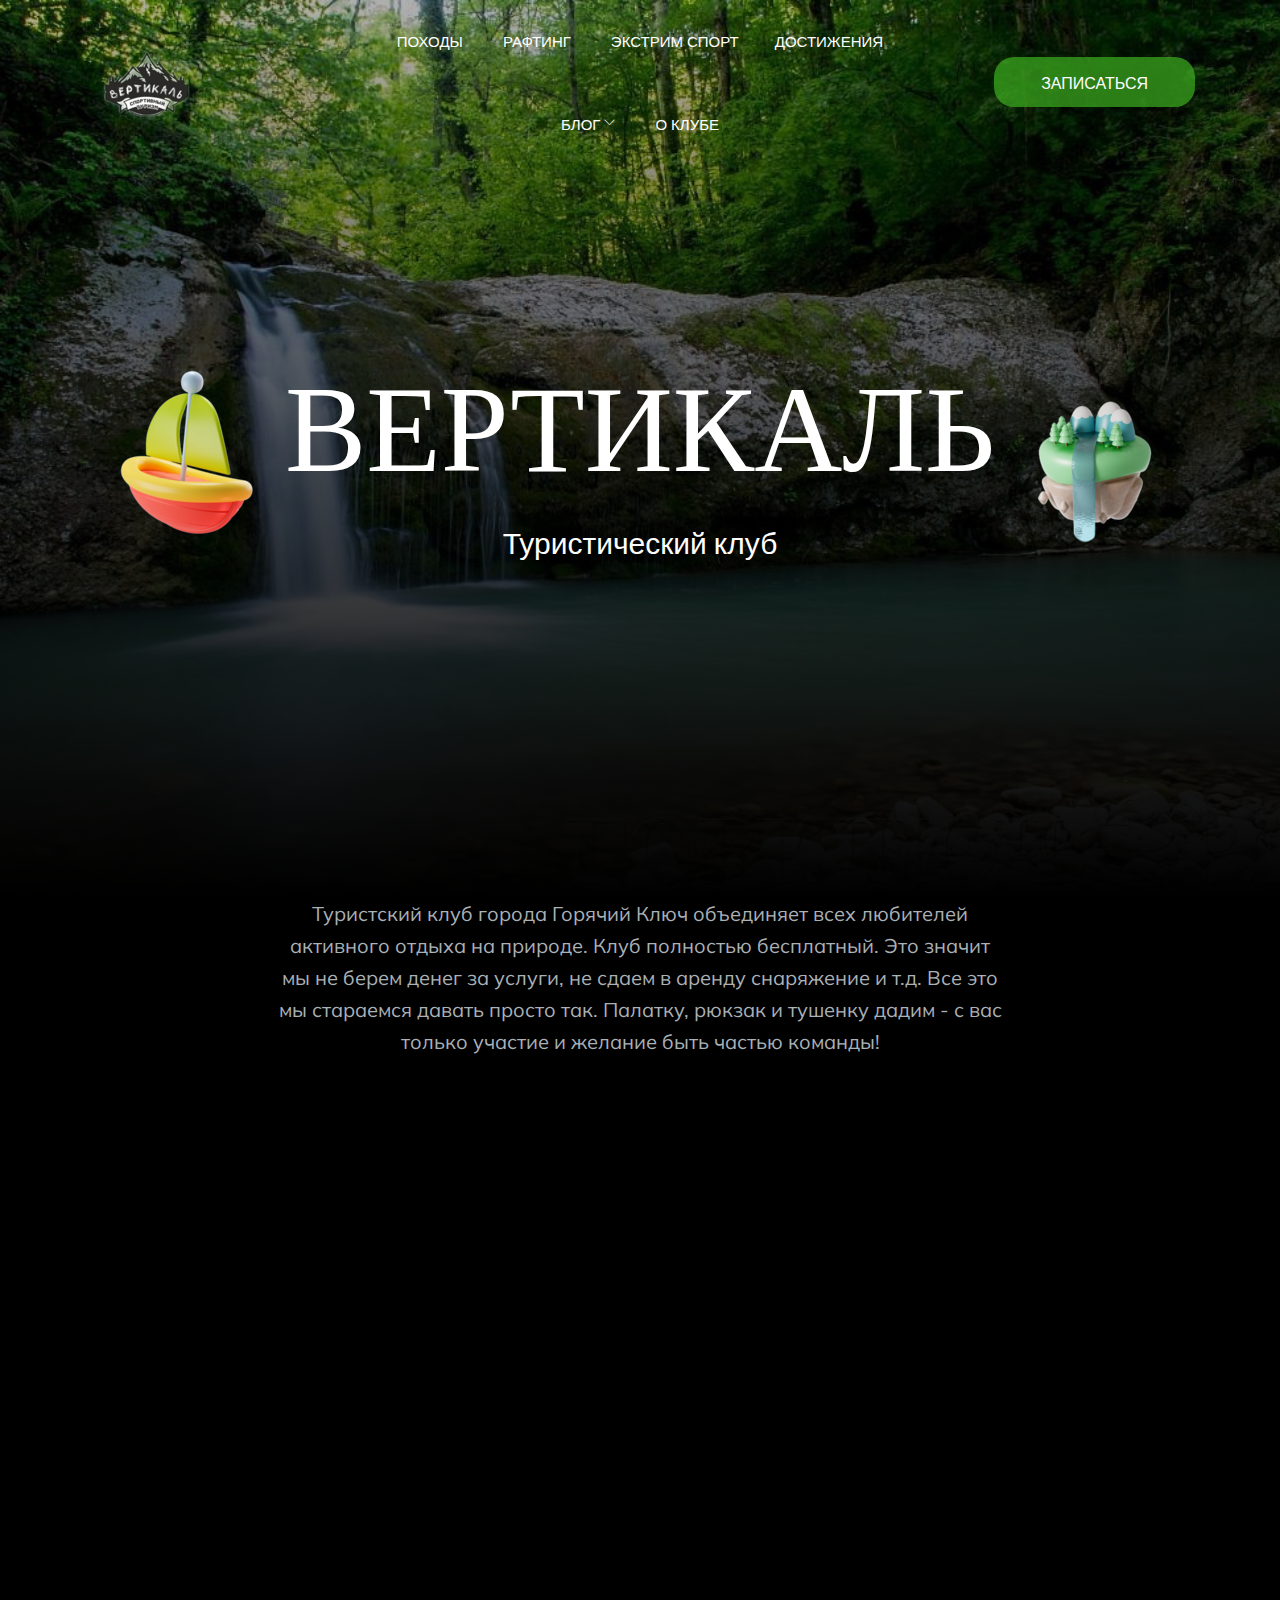
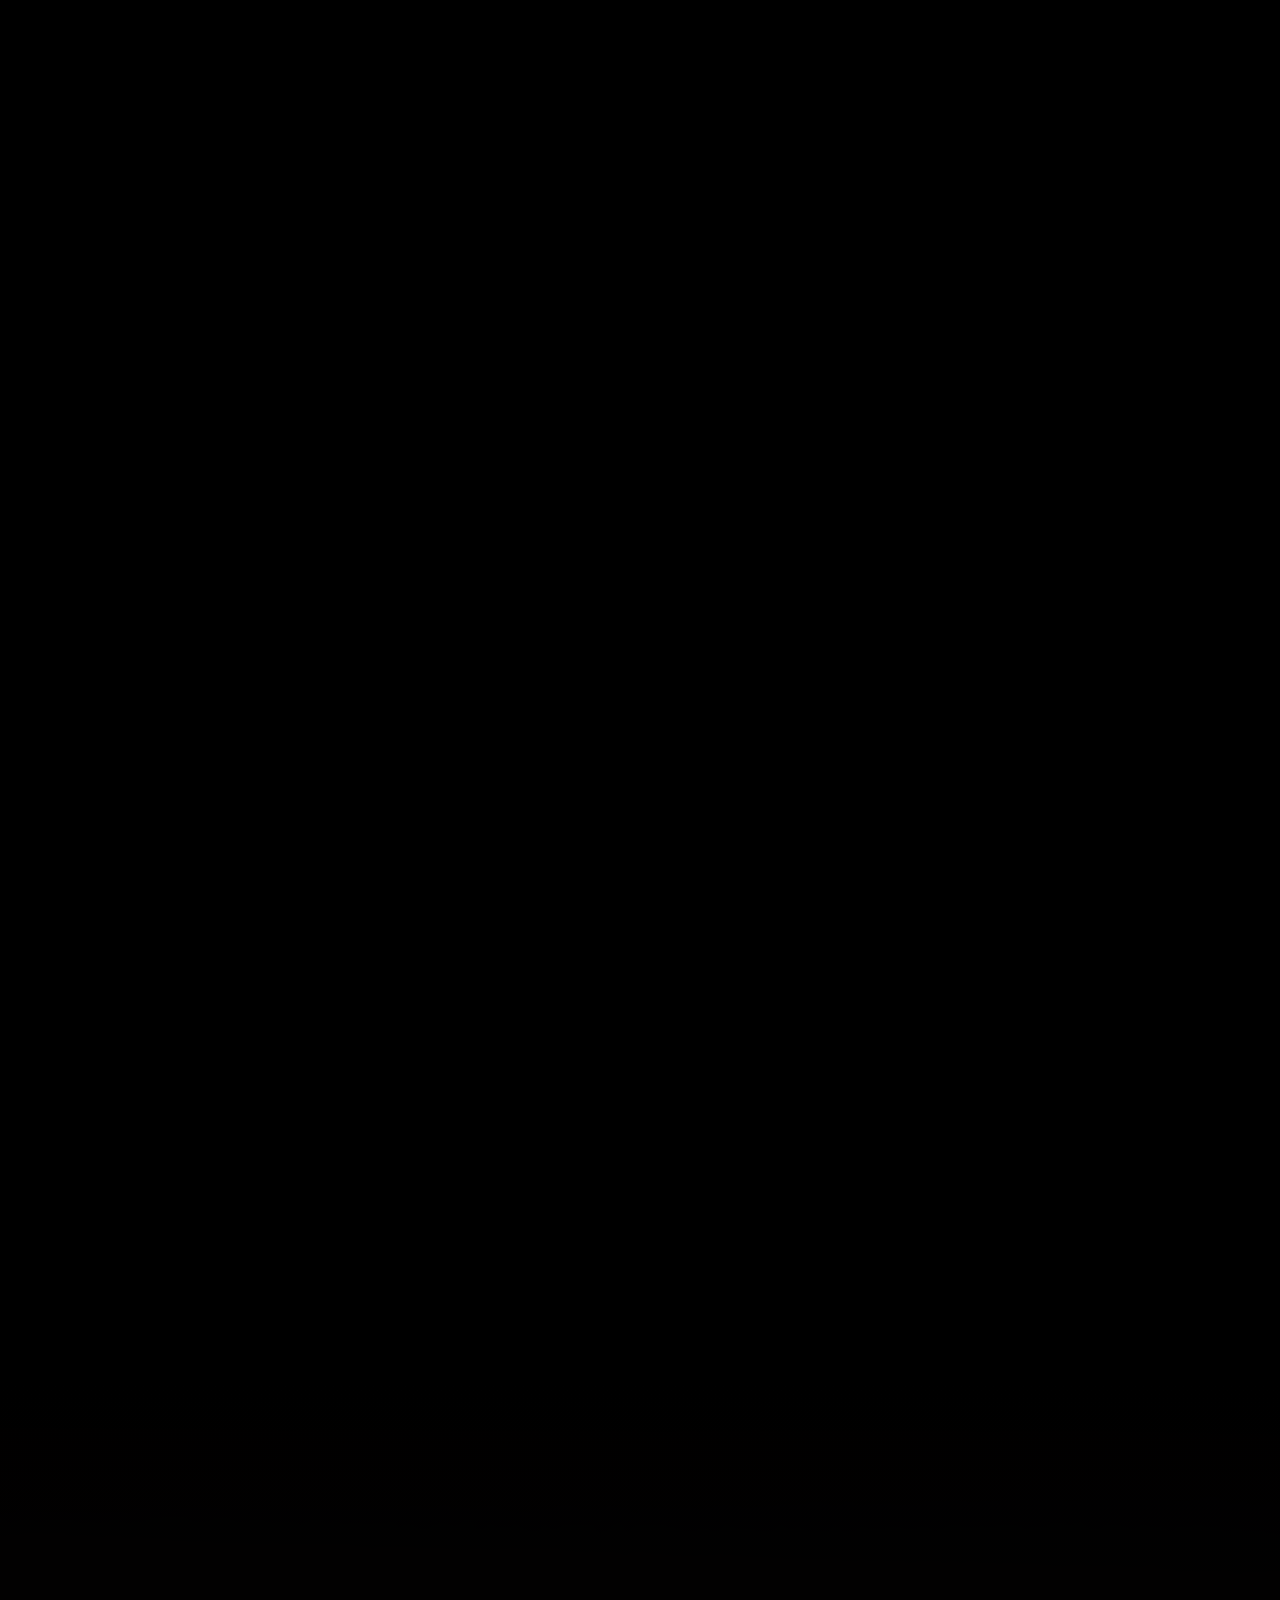
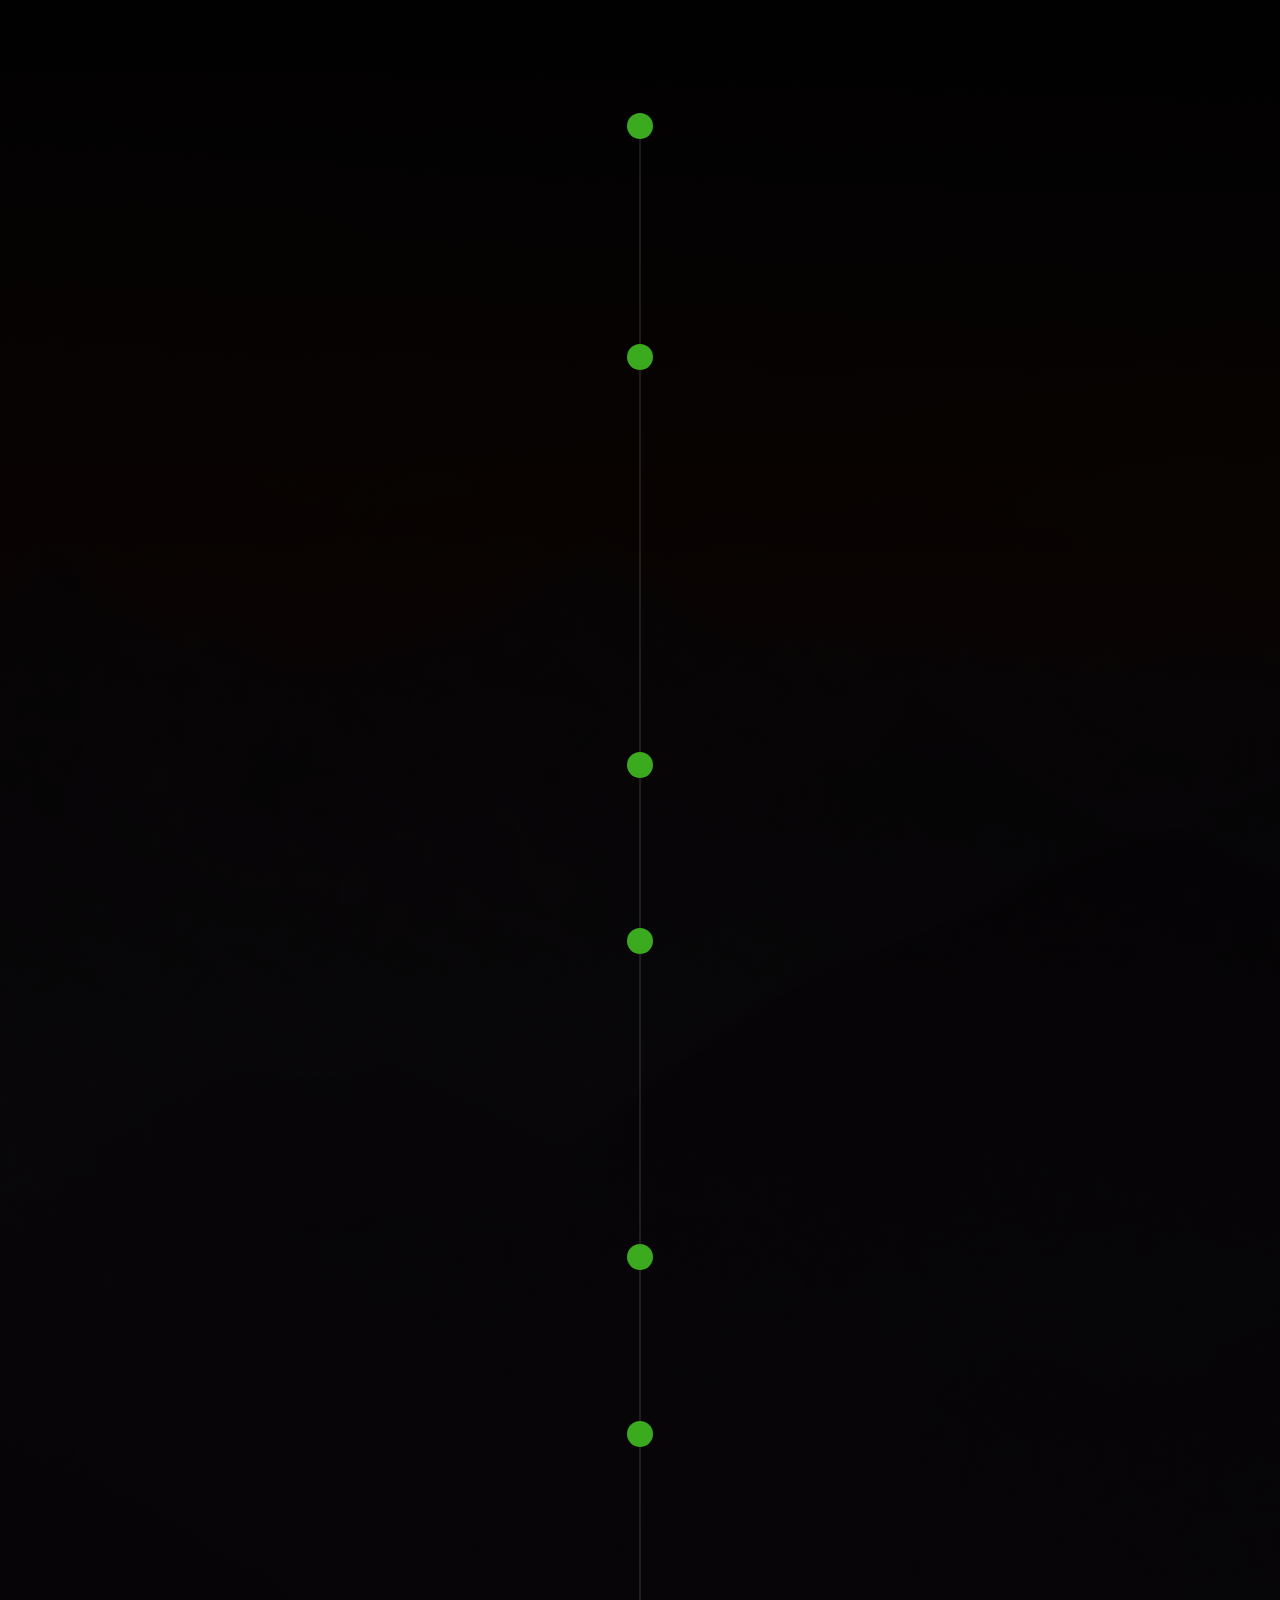
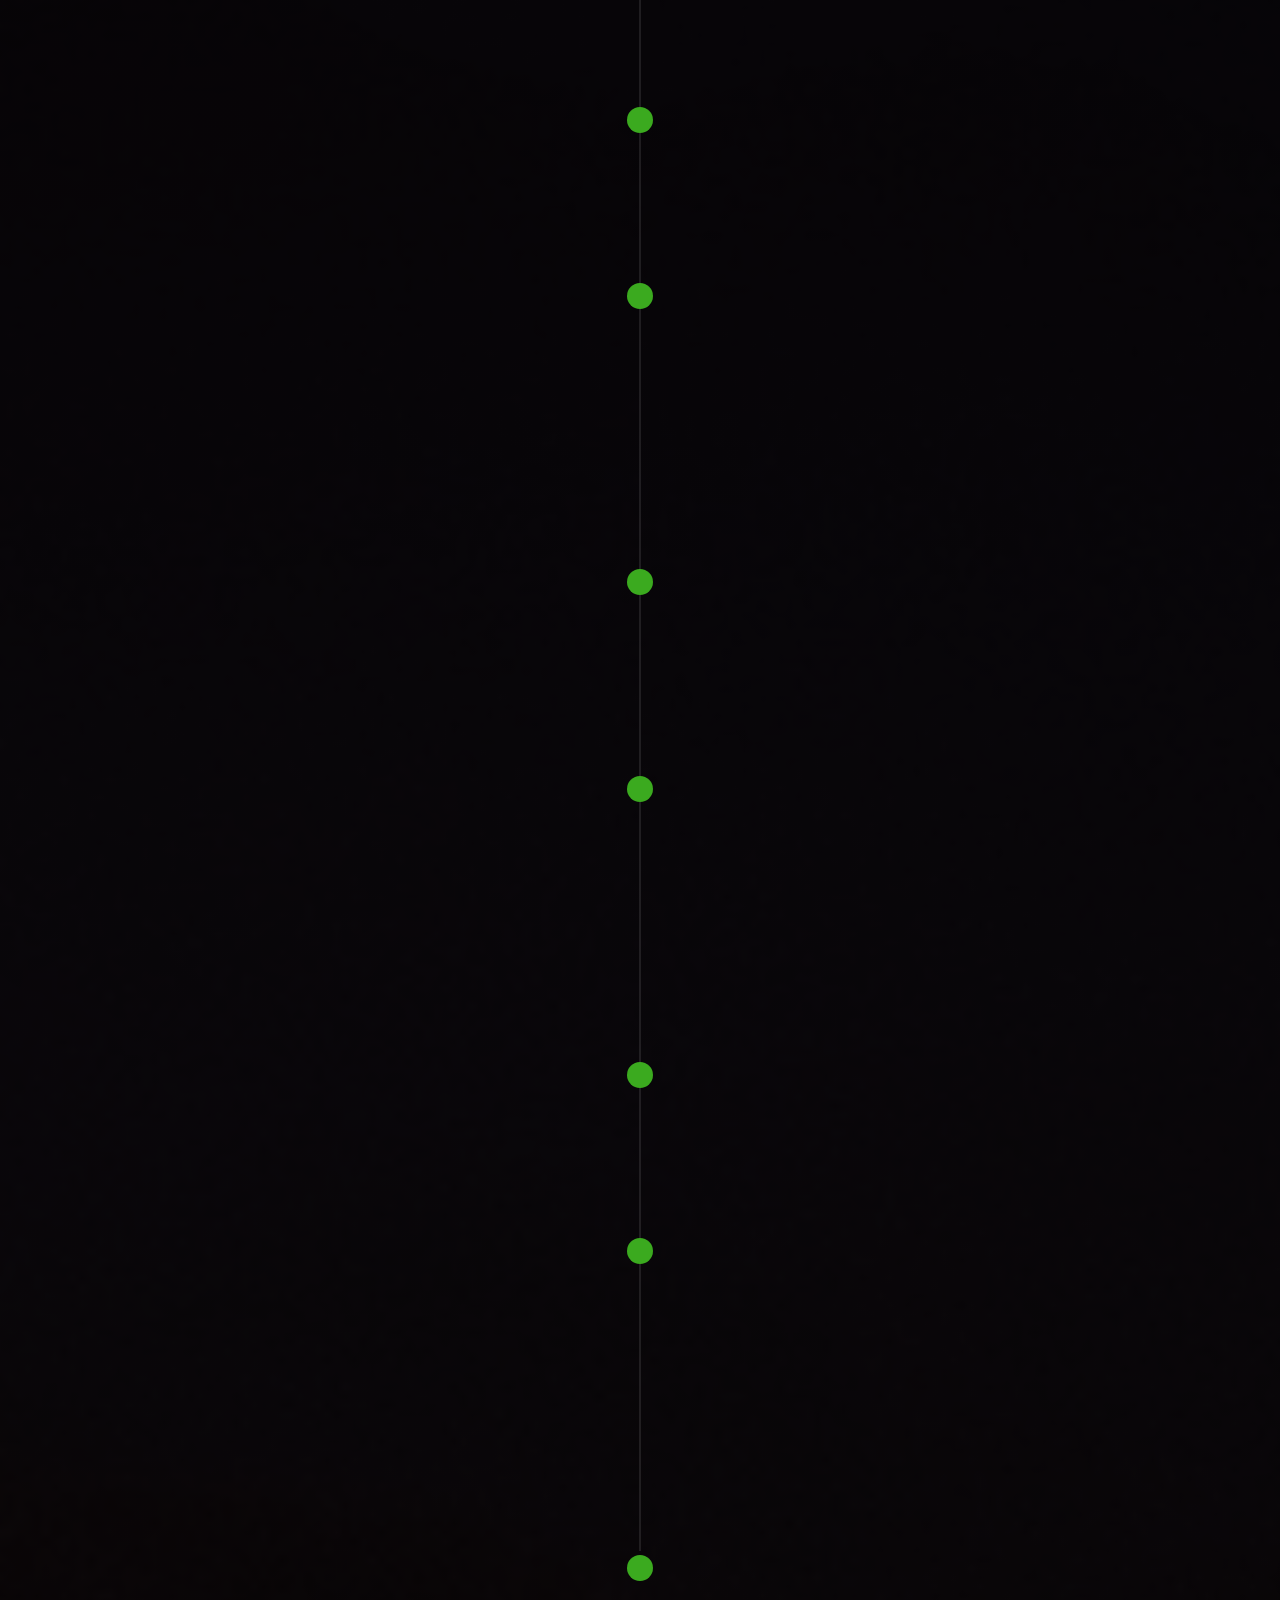
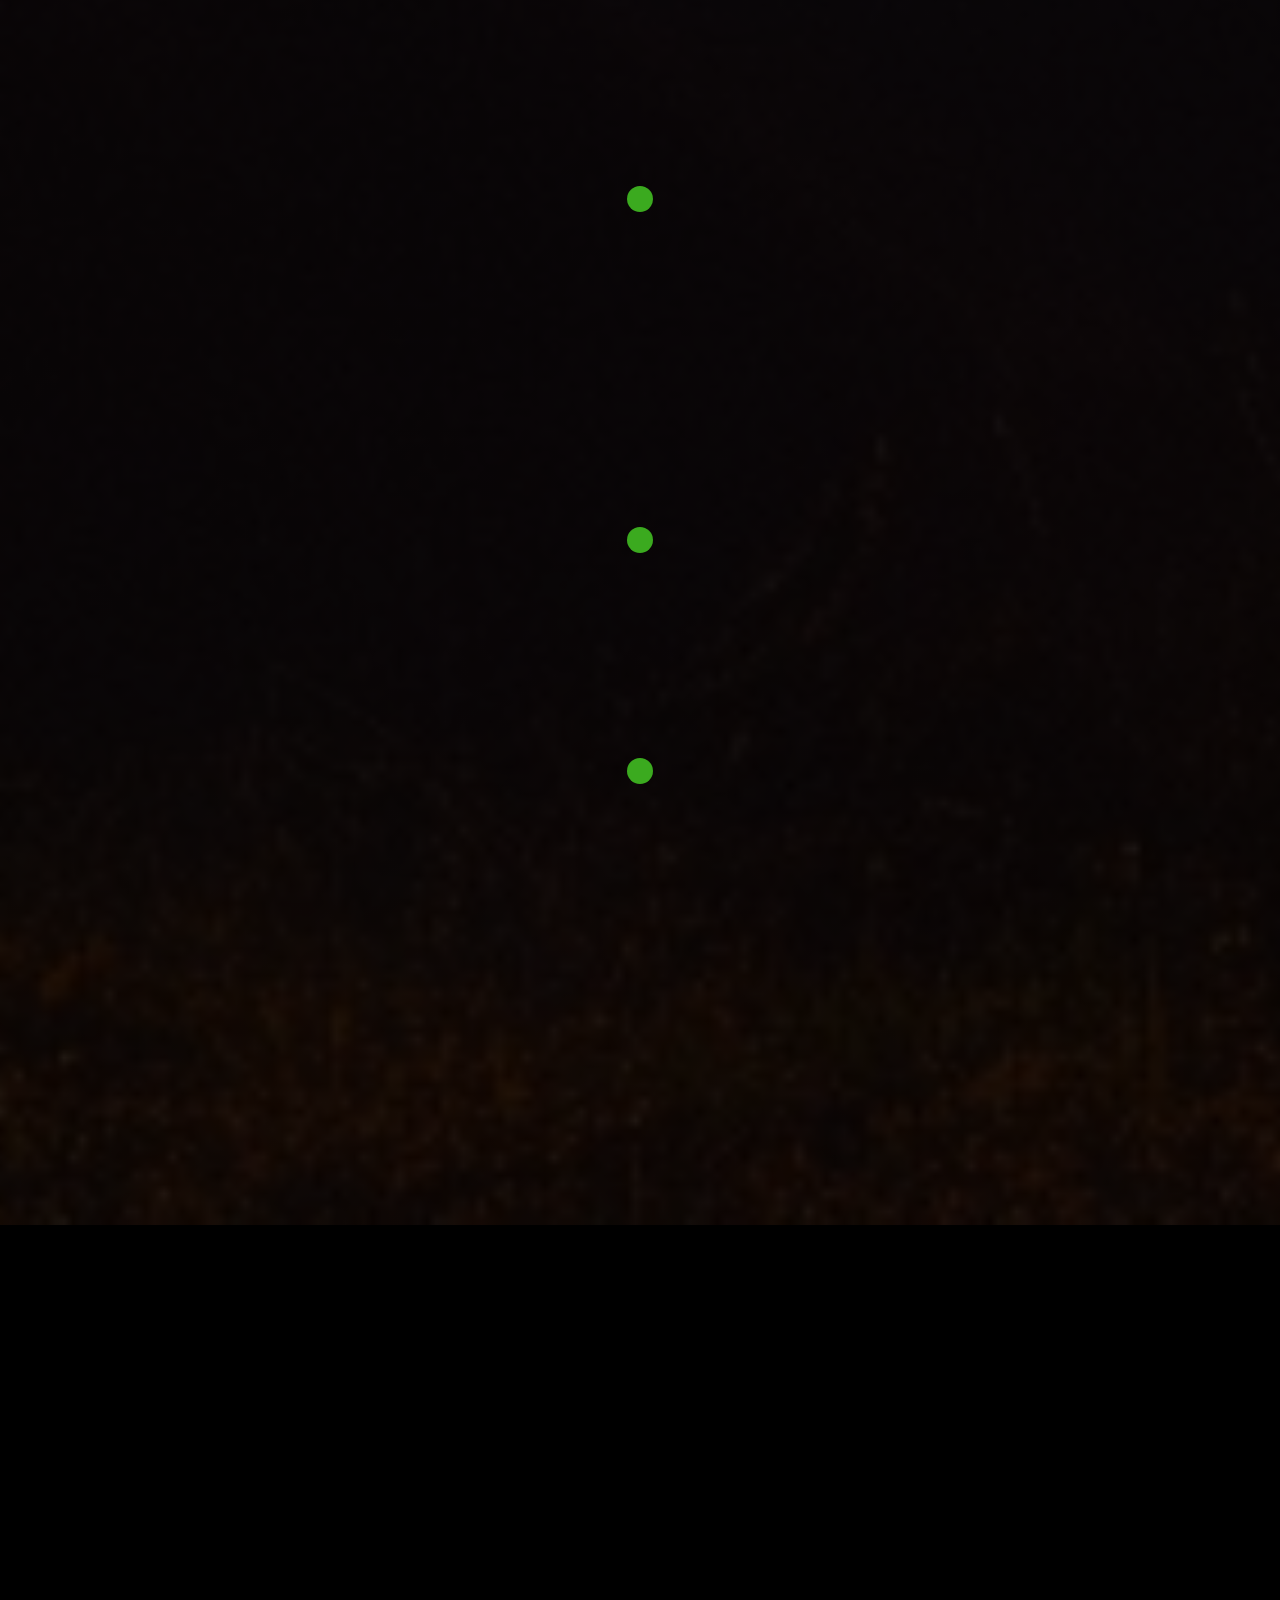
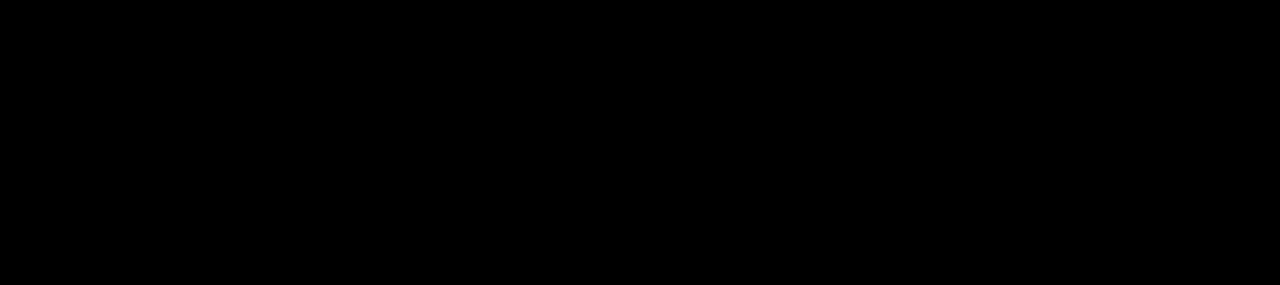
<file: index.html>
<!doctype html>
<html class="no-js" lang="zxx">
<head>
    <meta charset="utf-8">
    <meta http-equiv="x-ua-compatible" content="ie=edge">
    <title>Клуб "Вертикаль"</title>
    <meta name="description" content="">
    <meta name="viewport" content="width=device-width, initial-scale=1">
    <link rel="shortcut icon" type="image/x-icon" href="img/logo.png">
    <link rel="stylesheet" href="css/bootstrap.min.css">
    <link rel="stylesheet" href="css/owl.carousel.min.css">
    <link rel="stylesheet" href="css/magnific-popup.css">
    <link rel="stylesheet" href="css/font-awesome.min.css">
    <link rel="stylesheet" href="css/themify-icons.css">
    <link rel="stylesheet" href="css/gijgo.css">
    <link rel="stylesheet" href="css/nice-select.css">
    <link rel="stylesheet" href="css/animate.css">
    <link rel="stylesheet" href="css/flaticon.css">
    <link rel="stylesheet" href="css/slicknav.css">
    <link rel="stylesheet" href="css/style.css"> 
</head>
<body> 
    <header>
        <div class="header-area ">
            <div id="sticky-header" class="main-header-area">
                <div class="container">
                    <div class="header_bottom_border">
                        <div class="row align-items-center">
                            <div class="col-xl-3 col-lg-3">
                                <div class="logo">
                                    <a href="index.html">
                                        <img src="img/logo.png" alt="">
                                    </a>
                                </div>
                            </div>
                            <div class="col-xl-6 col-lg-6">
                                <div class="main-menu  d-none d-lg-block">
                                    <nav>
                                        <ul id="navigation">
                                            <li><a href="performer-p.html">Походы</a></li>
                                            <li><a href="performer-r.html">Рафтинг</a></li>
                                            <li><a href="performer-ph.html">Экстрим спорт</a></li><li>
                                              <a href="performer-s.html">Достижения</a></li>
                                            <li><a href="#">блог <i class="ti-angle-down"></i></a>
                                                <ul class="submenu">
                                                    <li><a href="https://vk.com/vertikal_gk">VK</a></li>
                                                  <li><a href="https://t.me/vertical_gk">Telegtam</a></li>
                                                <li><a href="https://youtube.com/@user-fn3iu7ot1b?si=fUP5Bbg1oyXRzohR">YouTube</a></li>
                                            </ul>
                                            </li>
                                            <li><a href="single-blog.html">О КЛУБЕ</a></li>
                                        </ul>
                                    </nav>
                                </div>
                            </div>
                            <div class="col-xl-3 col-lg-3 d-none d-lg-block">
                                <div class="buy_tkt">
                                    <div class="book_btn d-none d-lg-block">
                                        <a href="tel:+79184105645">ЗАПИСАТЬСЯ</a>
                                    </div>
                                </div>
                            </div>
                            <div class="col-12">
                                <div class="mobile_menu d-block d-lg-none"></div>
                            </div>
                        </div>
                    </div>

                </div>
            </div>
        </div>
    </header>
    <div class="slider_area">
        <div class="single_slider  d-flex align-items-center slider_bg_1 overlay">
            <div class="container">
                <div class="row align-items-center justify-content-center">
                    <div class="col-xl-12">
                        <div class="slider_text text-center">
                            <div class="shape_1 wow fadeInUp" data-wow-duration="1s" data-wow-delay=".2s">
                                <img src="img/shape/shape.png" alt="">
                            </div>
                            <div class="shape_2 wow fadeInDown" data-wow-duration="1s" data-wow-delay=".2s">
                                <img src="img/shape/shape_1.png" alt="">
                            </div>
                            <h3 class="wow fadeInLeft" data-wow-duration="1s" data-wow-delay=".4s">Вертикаль</h3>
                            <p class="wow fadeInLeft" data-wow-duration="1s" data-wow-delay=".5s">Туристический клуб</p>
                        </div>
                    </div>
                </div>
            </div>
        </div>
    </div>
    <div class="about_area black_bg">
        <div class="container">
            <div class="row justify-content-center">
                <div class="col-lg-8">
                    <div class="section_title text-center mb-80">
                        <p class="wow fadeInRight" data-wow-duration="1s" data-wow-delay=".4s" > Туристский клуб города Горячий Ключ объединяет всех любителей активного отдыха на природе. Клуб полностью бесплатный. Это значит мы не берем денег за услуги, не сдаем в аренду снаряжение и т.д. Все это мы стараемся давать просто так. Палатку, рюкзак и тушенку дадим - с вас только участие и желание быть частью команды!</p>
                    </div>
                </div>
            </div>
            <div class="row align-items-center">
                <div class="col-lg-7 col-md-6">
                    <div class="about_thumb">
                        <div class="shap_3  wow fadeInLeft" data-wow-duration="1s" data-wow-delay=".4s">
                            <img src="img/shape/shape_2.png" alt="">
                        </div>
                        <div class="thumb_inner  wow fadeInUp" data-wow-duration="1s" data-wow-delay=".3s">
                            <img src="img/about/about.png" alt="">
                        </div>
                    </div>
                </div>
                <div class="col-lg-5 col-md-6">
                    <div class="about_info pl-68">
                        <h5 class=" wow fadeInLeft" data-wow-duration="1s" data-wow-delay=".5s">Достигаем новые вершины. Давай с нами!</h5>
                        <p  class=" wow fadeInLeft" data-wow-duration="1s" data-wow-delay=".6s">- походы; <br>- рафтинг; <br>-  экстрим спорт; <br>- соревнования. </p>
                        <a href="tel:+79184105645" class="boxed-btn3 wow fadeInUp" data-wow-duration="1s" data-wow-delay=".6s">ЗАПИСАТЬСЯ</a>

                       
                      </div>
                </div>
            </div>
        </div>
    </div>
    <div class="performar_area black_bg">
      <div class="container">
          <div class="row">
              <div class="col-lg-12">
                  <div class="section_title mb-80">
                      <h3 class="wow fadeInRight" data-wow-duration="1s" data-wow-delay=".3s">Руководители клуба</h3>
                  </div>
              </div>
          </div>
          <div class="row justify-content-center">
              <div class="col-lg-8">
                  <div class="row">
                      <div class="col-lg-6 col-md-6">
                          <div  class="single_performer wow fadeInUp" data-wow-duration="1s" data-wow-delay=".3s">
                              <div data-tilt class="thumb">
                                  <img src="img/performer/performer-onas/4.jpg" alt="">
                              </div>
                              <div class="performer_heading">
                                  <h4>Павел Хохрин</h4>
                                  <span>Руководитель клуба</span>
                              </div>
                          </div>
                      </div>
                      <div class="col-lg-6 col-md-6">
                          <div  class="single_performer wow fadeInUp" data-wow-duration="1s" data-wow-delay=".4s">
                              <div data-tilt class="thumb">
                                  <img src="img/performer/performer-onas/5.jpg" alt="">
                              </div>
                              <div class="performer_heading">
                                  <h4>Дарья Криницына</h4>
                                  <span>Руководитель младших</span>
                              </div>
                          </div>
                      </div>
                      <div class="col-lg-6 col-md-6">
                          <div  class="single_performer wow fadeInUp" data-wow-duration="1s" data-wow-delay=".5s">
                              <div data-tilt class="thumb">
                                  <img src="img/performer/performer-onas/3.jpg" alt="">
                              </div>
                              <div class="performer_heading">
                                  <h4>Лео Яким</h4>
                                  <span>Инструктор велотуризма</span>
                              </div>
                          </div>
                      </div>
                  </div>
              </div>
          </div>
      </div>
  </div>
    <div class="program_details_area detials_bg_1 overlay2">
        <div class="container">
            <div class="row">
                <div class="col-lg-12">
                    <div class="section_title text-center mb-80  wow fadeInRight" data-wow-duration="1s" data-wow-delay=".3s">
                      <p><a name="lm"></a></p>
                        <h3>Лучшие места </h3>
                    </div>
                </div>
            </div>
            <div class="row justify-content-center">
                <div class="col-lg-8">
                    <div class="program_detail_wrap">
                        <div class="single_propram">
                            <div class="inner_wrap">
                                <div class="circle_img"></div>
                                <div class="porgram_top">
                                    <span class=" wow fadeInLeft" data-wow-duration="1s" data-wow-delay=".3s">Поход</span>
                                    <h4 class=" wow fadeInUp" data-wow-duration="1s" data-wow-delay=".4s"> </h4>
                                </div>
                                <div class="thumb wow fadeInUp" data-wow-duration="1s" data-wow-delay=".5s">
                                    <img src="img/program_details/1.png" alt="">
                                </div>
                                <h4 class="wow fadeInUp" data-wow-duration="1s" data-wow-delay=".6s"></h4>
                            </div>
                        </div>
                        <div class="single_propram">
                            <div class="inner_wrap">
                                <div class="circle_img"></div>
                                <div class="porgram_top">
                                    <span class="wow fadeInRight" data-wow-duration="1s" data-wow-delay=".3s">Рафтинг</span>
                                    <h4 class="wow fadeInRight" data-wow-duration="1s" data-wow-delay=".4s"> </h4>
                                </div>
                                <div class="thumb wow fadeInRight" data-wow-duration="1s" data-wow-delay=".5s">
                                    <img src="img/program_details/2.png" alt="">
                                </div>
                                <h4 class="wow fadeInRight" data-wow-duration="1s" data-wow-delay=".6s"></h4>
                            </div>
                        </div>
                        <div class="single_propram">
                            <div class="inner_wrap">
                                <div class="circle_img"></div>
                                <div class="porgram_top">
                                    <span class=" wow fadeInLeft" data-wow-duration="1s" data-wow-delay=".3s">Экстрим спорт</span>
                                    <h4 class=" wow fadeInUp" data-wow-duration="1s" data-wow-delay=".4s"> </h4>
                                </div>
                                <div class="thumb  wow fadeInUp" data-wow-duration="1s" data-wow-delay=".5s">
                                    <img src="img/program_details/3.png" alt="">
                                </div>
                                <h4 class=" wow fadeInUp" data-wow-duration="1s" data-wow-delay=".6s"></h4>
                            </div>
                        </div>
                        <div class="single_propram">
                          <div class="inner_wrap">
                              <div class="circle_img"></div>
                              <div class="porgram_top">
                                  <span class=" wow fadeInLeft" data-wow-duration="1s" data-wow-delay=".3s">Поход</span>
                                  <h4 class=" wow fadeInUp" data-wow-duration="1s" data-wow-delay=".4s"> </h4>
                              </div>
                              <div class="thumb wow fadeInUp" data-wow-duration="1s" data-wow-delay=".5s">
                                  <img src="img/program_details/4.png" alt="">
                              </div>
                              <h4 class="wow fadeInUp" data-wow-duration="1s" data-wow-delay=".6s"></h4>
                          </div>
                      </div>
                      <div class="single_propram">
                        <div class="inner_wrap">
                            <div class="circle_img"></div>
                            <div class="porgram_top">
                                <span class=" wow fadeInLeft" data-wow-duration="1s" data-wow-delay=".3s">Поход</span>
                                <h4 class=" wow fadeInUp" data-wow-duration="1s" data-wow-delay=".4s"> </h4>
                            </div>
                            <div class="thumb wow fadeInUp" data-wow-duration="1s" data-wow-delay=".5s">
                                <img src="img/program_details/5.png" alt="">
                            </div>
                            <h4 class="wow fadeInUp" data-wow-duration="1s" data-wow-delay=".6s"></h4>
                        </div>
                    </div><div class="single_propram">
                      <div class="inner_wrap">
                          <div class="circle_img"></div>
                          <div class="porgram_top">
                              <span class=" wow fadeInLeft" data-wow-duration="1s" data-wow-delay=".3s">Поход</span>
                              <h4 class=" wow fadeInUp" data-wow-duration="1s" data-wow-delay=".4s"> </h4>
                          </div>
                          <div class="thumb wow fadeInUp" data-wow-duration="1s" data-wow-delay=".5s">
                              <img src="img/program_details/6.png" alt="">
                          </div>
                          <h4 class="wow fadeInUp" data-wow-duration="1s" data-wow-delay=".6s"></h4>
                      </div>
                  </div><div class="single_propram">
                    <div class="inner_wrap">
                        <div class="circle_img"></div>
                        <div class="porgram_top">
                            <span class=" wow fadeInLeft" data-wow-duration="1s" data-wow-delay=".3s">Экстрим спорт</span>
                            <h4 class=" wow fadeInUp" data-wow-duration="1s" data-wow-delay=".4s"> </h4>
                        </div>
                        <div class="thumb wow fadeInUp" data-wow-duration="1s" data-wow-delay=".5s">
                            <img src="img/program_details/7.png" alt="">
                        </div>
                        <h4 class="wow fadeInUp" data-wow-duration="1s" data-wow-delay=".6s"></h4>
                    </div>
                </div><div class="single_propram">
                  <div class="inner_wrap">
                      <div class="circle_img"></div>
                      <div class="porgram_top">
                          <span class=" wow fadeInLeft" data-wow-duration="1s" data-wow-delay=".3s">Рафтинг</span>
                          <h4 class=" wow fadeInUp" data-wow-duration="1s" data-wow-delay=".4s"> </h4>
                      </div>
                      <div class="thumb wow fadeInUp" data-wow-duration="1s" data-wow-delay=".5s">
                          <img src="img/program_details/8.png" alt="">
                      </div>
                      <h4 class="wow fadeInUp" data-wow-duration="1s" data-wow-delay=".6s"></h4>
                  </div>
              </div><div class="single_propram">
                <div class="inner_wrap">
                    <div class="circle_img"></div>
                    <div class="porgram_top">
                        <span class=" wow fadeInLeft" data-wow-duration="1s" data-wow-delay=".3s">Поход</span>
                        <h4 class=" wow fadeInUp" data-wow-duration="1s" data-wow-delay=".4s"> </h4>
                    </div>
                    <div class="thumb wow fadeInUp" data-wow-duration="1s" data-wow-delay=".5s">
                        <img src="img/program_details/9.png" alt="">
                    </div>
                    <h4 class="wow fadeInUp" data-wow-duration="1s" data-wow-delay=".6s"></h4>
                </div>
            </div><div class="single_propram">
              <div class="inner_wrap">
                  <div class="circle_img"></div>
                  <div class="porgram_top">
                      <span class=" wow fadeInLeft" data-wow-duration="1s" data-wow-delay=".3s">Поход</span>
                      <h4 class=" wow fadeInUp" data-wow-duration="1s" data-wow-delay=".4s"> </h4>
                  </div>
                  <div class="thumb wow fadeInUp" data-wow-duration="1s" data-wow-delay=".5s">
                      <img src="img/program_details/10.png" alt="">
                  </div>
                  <h4 class="wow fadeInUp" data-wow-duration="1s" data-wow-delay=".6s"></h4>
              </div>
          </div><div class="single_propram">
            <div class="inner_wrap">
                <div class="circle_img"></div>
                <div class="porgram_top">
                    <span class=" wow fadeInLeft" data-wow-duration="1s" data-wow-delay=".3s">Поход</span>
                    <h4 class=" wow fadeInUp" data-wow-duration="1s" data-wow-delay=".4s"> </h4>
                </div>
                <div class="thumb wow fadeInUp" data-wow-duration="1s" data-wow-delay=".5s">
                    <img src="img/program_details/11.png" alt="">
                </div>
                <h4 class="wow fadeInUp" data-wow-duration="1s" data-wow-delay=".6s"></h4>
            </div>
        </div><div class="single_propram">
          <div class="inner_wrap">
              <div class="circle_img"></div>
              <div class="porgram_top">
                  <span class=" wow fadeInLeft" data-wow-duration="1s" data-wow-delay=".3s">Экстрим спорт</span>
                  <h4 class=" wow fadeInUp" data-wow-duration="1s" data-wow-delay=".4s"> </h4>
              </div>
              <div class="thumb wow fadeInUp" data-wow-duration="1s" data-wow-delay=".5s">
                  <img src="img/program_details/12.png" alt="">
              </div>
              <h4 class="wow fadeInUp" data-wow-duration="1s" data-wow-delay=".6s"></h4>
          </div>
      </div><div class="single_propram">
        <div class="inner_wrap">
            <div class="circle_img"></div>
            <div class="porgram_top">
                <span class=" wow fadeInLeft" data-wow-duration="1s" data-wow-delay=".3s">Поход</span>
                <h4 class=" wow fadeInUp" data-wow-duration="1s" data-wow-delay=".4s"> </h4>
            </div>
            <div class="thumb wow fadeInUp" data-wow-duration="1s" data-wow-delay=".5s">
                <img src="img/program_details/13.png" alt="">
            </div>
            <h4 class="wow fadeInUp" data-wow-duration="1s" data-wow-delay=".6s"></h4>
        </div>
    </div><div class="single_propram">
      <div class="inner_wrap">
          <div class="circle_img"></div>
          <div class="porgram_top">
              <span class=" wow fadeInLeft" data-wow-duration="1s" data-wow-delay=".3s">Поход</span>
              <h4 class=" wow fadeInUp" data-wow-duration="1s" data-wow-delay=".4s"> </h4>
          </div>
          <div class="thumb wow fadeInUp" data-wow-duration="1s" data-wow-delay=".5s">
              <img src="img/program_details/14.png" alt="">
          </div>
          <h4 class="wow fadeInUp" data-wow-duration="1s" data-wow-delay=".6s"></h4>
      </div>
  </div><div class="single_propram">
    <div class="inner_wrap">
        <div class="circle_img"></div>
        <div class="porgram_top">
            <span class=" wow fadeInLeft" data-wow-duration="1s" data-wow-delay=".3s">Поход</span>
            <h4 class=" wow fadeInUp" data-wow-duration="1s" data-wow-delay=".4s"> </h4>
        </div>
        <div class="thumb wow fadeInUp" data-wow-duration="1s" data-wow-delay=".5s">
            <img src="img/program_details/15.png" alt="">
        </div>
        <h4 class="wow fadeInUp" data-wow-duration="1s" data-wow-delay=".6s"></h4>
    </div>
</div>
<div class="single_propram">
    <div class="inner_wrap">
        <div class="circle_img"></div>
        <div class="porgram_top">
            <span class="wow fadeInRight" data-wow-duration="1s" data-wow-delay=".3s">Поход</span>
            <h4 class="wow fadeInRight" data-wow-duration="1s" data-wow-delay=".4s"> </h4>
        </div>
        <div class="thumb wow fadeInRight" data-wow-duration="1s" data-wow-delay=".5s">
            <img src="img/program_details/4.png" alt="">
        </div>
        <h4 class="wow fadeInRight" data-wow-duration="1s" data-wow-delay=".6s"></h4>
    </div>
</div>
                    </div>
                </div>
            </div>
        </div>
    </div>
    <div class="map_area">
        <div id="map" style="position: relative; overflow: hidden;">
          <p><a name="nm"></a></p>
        </div>
        <script>
            function initMap() {
                var uluru = {
                    lat: -25.363,
                    lng: 131.044
                };
                var grayStyles = [{
                        featureType: "all",
                        stylers: [{
                                saturation: -90
                            },
                            {
                                lightness: 50
                            }
                        ]
                    },
                    {
                        elementType: 'labels.text.fill',
                        stylers: [{
                            color: '#ccdee9'
                        }]
                    }
                ];
                var map = new google.maps.Map(document.getElementById('map'), {
                    center: {
                        lat: -31.197,
                        lng: 150.744
                    },
                    zoom: 9,
                    styles: grayStyles,
                    scrollwheel: false
                });
            }
        </script>
      <script type="text/javascript" charset="utf-8" async src="https://api-maps.yandex.ru/services/constructor/1.0/js/?um=constructor%3A0a8b44bbebddc88907c12cd663f09f7091da7f0f3e5980535905816d4283a961&amp;width=100%25&amp;height=529&amp;lang=ru_RU&amp;scroll=true"></script>
        
        <div class="location_information black_bg wow fadeInUp" data-wow-duration="1s" data-wow-delay=".3s">
            <h3> Мы находимся</h3>
            <div class="info_wrap">
                <div class="single_info">
                    <span>Адрес:</span>
                    <p>  г.Горячий Ключ ул.Герцена 60 </p>
                </div>
                <div class="single_info">
                    <span>Телефон: </span>
                    <p> +7(918)410-56-45</p>
                </div>
                <div class="single_info">
                    <span>VK:   </span>
                    <p> @vertikal_gk</p>
                </div>
            </div>
        </div>
    </div>
    <footer class="footer">
        <div class="footer_top">
            <div class="container">
                <div class="row justify-content-center">
                    <div class="col-lg-6 col-md-8">
                        <div class="footer_widget">
                          <p><a name="psnb"></a></p>
                            <div class="address_details text-center">
                                <h4 class="wow fadeInUp" data-wow-duration="1s" data-wow-delay=".3s">Совершено бесплатно!</h4>
                                <h3 class="wow fadeInUp" data-wow-duration="1s" data-wow-delay=".4s">Скорей на запись и погнали с нами </h3>
                                <p class="wow fadeInUp" data-wow-duration="1s" data-wow-delay=".5s"> Мы всегда рады будем увидеть Вас в нашем клубе</p>
                                <a href="tel:+79184105645" class="boxed-btn3 wow fadeInUp" data-wow-duration="1s" data-wow-delay=".6s">СВЯЗЬ С НАМИ</a>
                            </div>
                        </div>
                    </div>
                </div>
            </div>
        </div>
        <div class="copy-right_text">
            <div class="container">
                <div class="row">
                    <div class="col-xl-12">
                        <p class="copy_right text-center wow fadeInDown" data-wow-duration="1s" data-wow-delay=".5s">
Copyright &copy; 2023 | created by <a href="https://t.me/Targetolog_telega" target="_blank">Igor</a>
                        </p>
                    </div>
                </div>
            </div>
        </div>
    </footer>
    <script src="js/vendor/modernizr-3.5.0.min.js"></script>
    <script src="js/vendor/jquery-1.12.4.min.js"></script>
    <script src="js/popper.min.js"></script>
    <script src="js/bootstrap.min.js"></script>
    <script src="js/owl.carousel.min.js"></script>
    <script src="js/isotope.pkgd.min.js"></script>
    <script src="js/ajax-form.js"></script>
    <script src="js/waypoints.min.js"></script>
    <script src="js/jquery.counterup.min.js"></script>
    <script src="js/imagesloaded.pkgd.min.js"></script>
    <script src="js/scrollIt.js"></script>
    <script src="js/jquery.scrollUp.min.js"></script>
    <script src="js/wow.min.js"></script>
    <script src="js/gijgo.min.js"></script>
    <script src="js/nice-select.min.js"></script>
    <script src="js/jquery.slicknav.min.js"></script>
    <script src="js/jquery.magnific-popup.min.js"></script>
    <script src="js/tilt.jquery.js"></script>
    <script src="js/plugins.js"></script>
    <script src="js/contact.js"></script>
    <script src="js/jquery.ajaxchimp.min.js"></script>
    <script src="js/jquery.form.js"></script>
    <script src="js/jquery.validate.min.js"></script>
    <script src="js/mail-script.js"></script>
    <script src="js/main.js"></script>
</body>
</html>
</file>
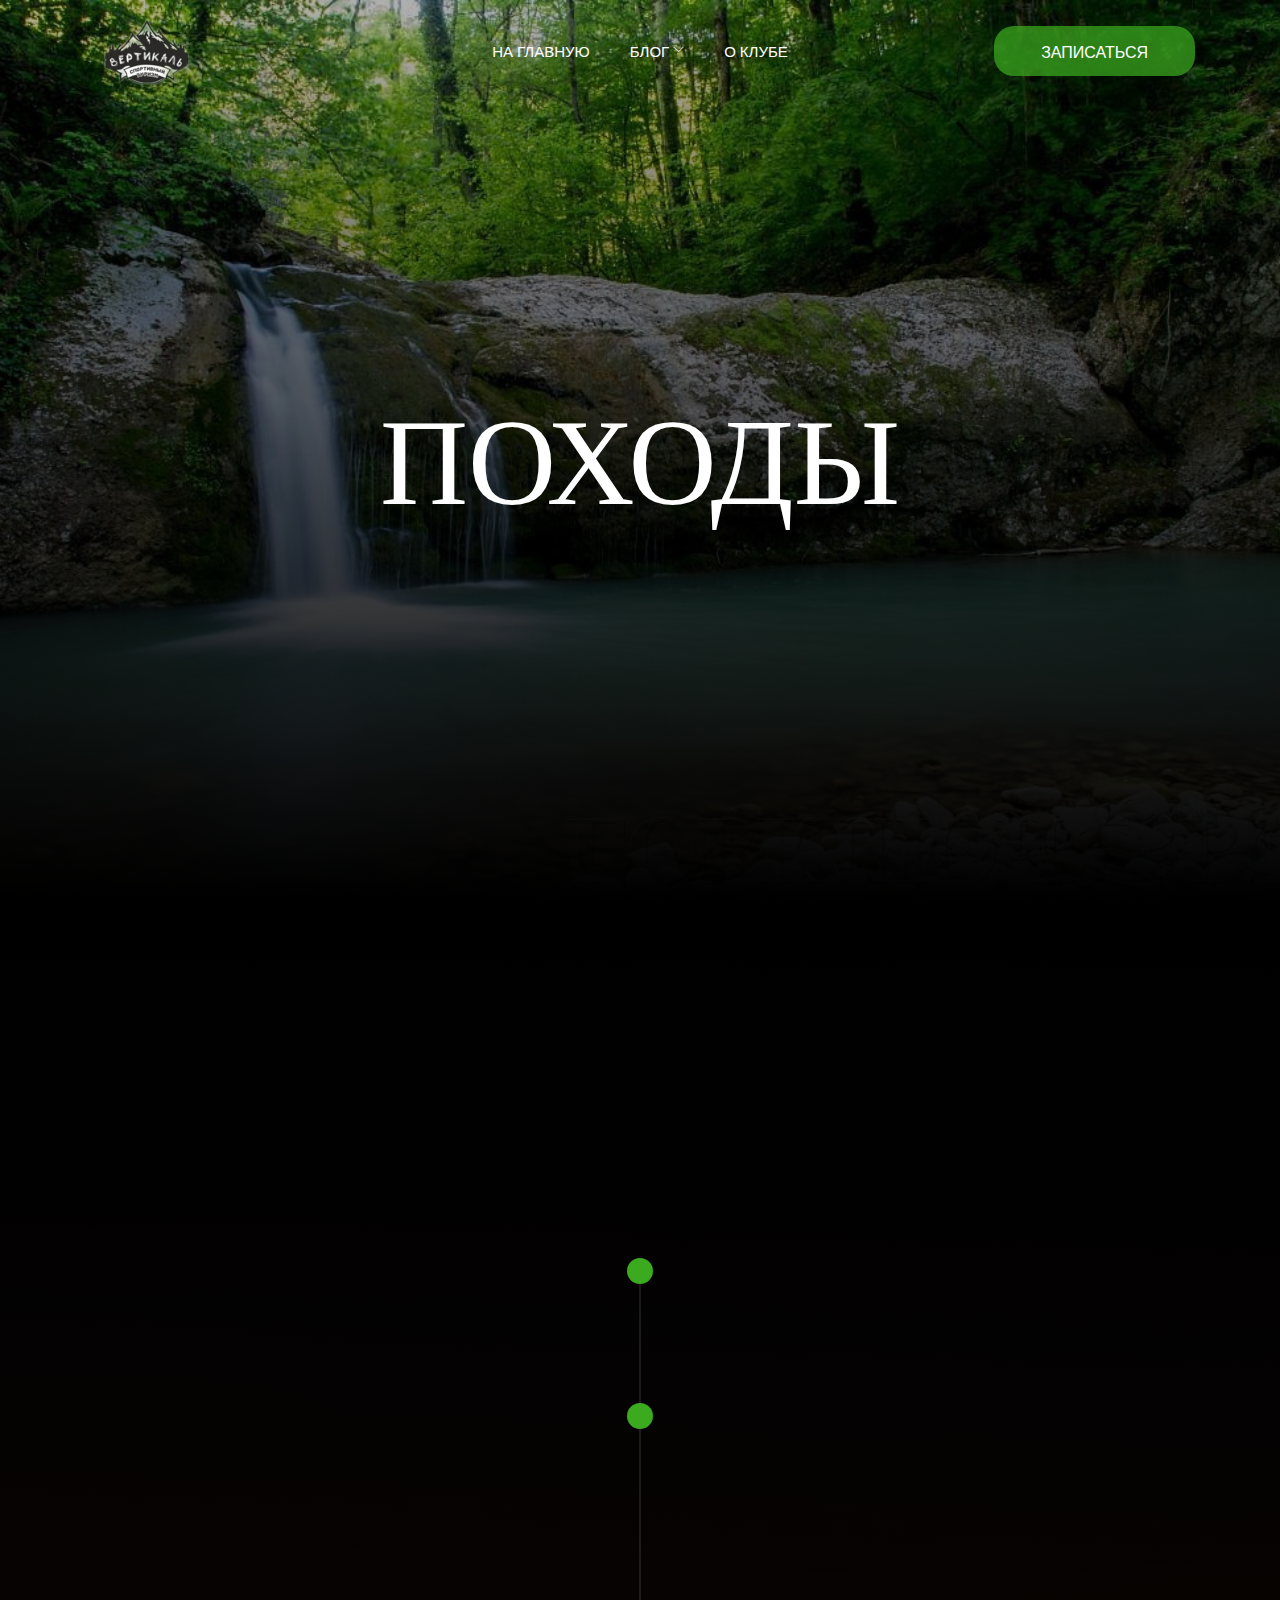
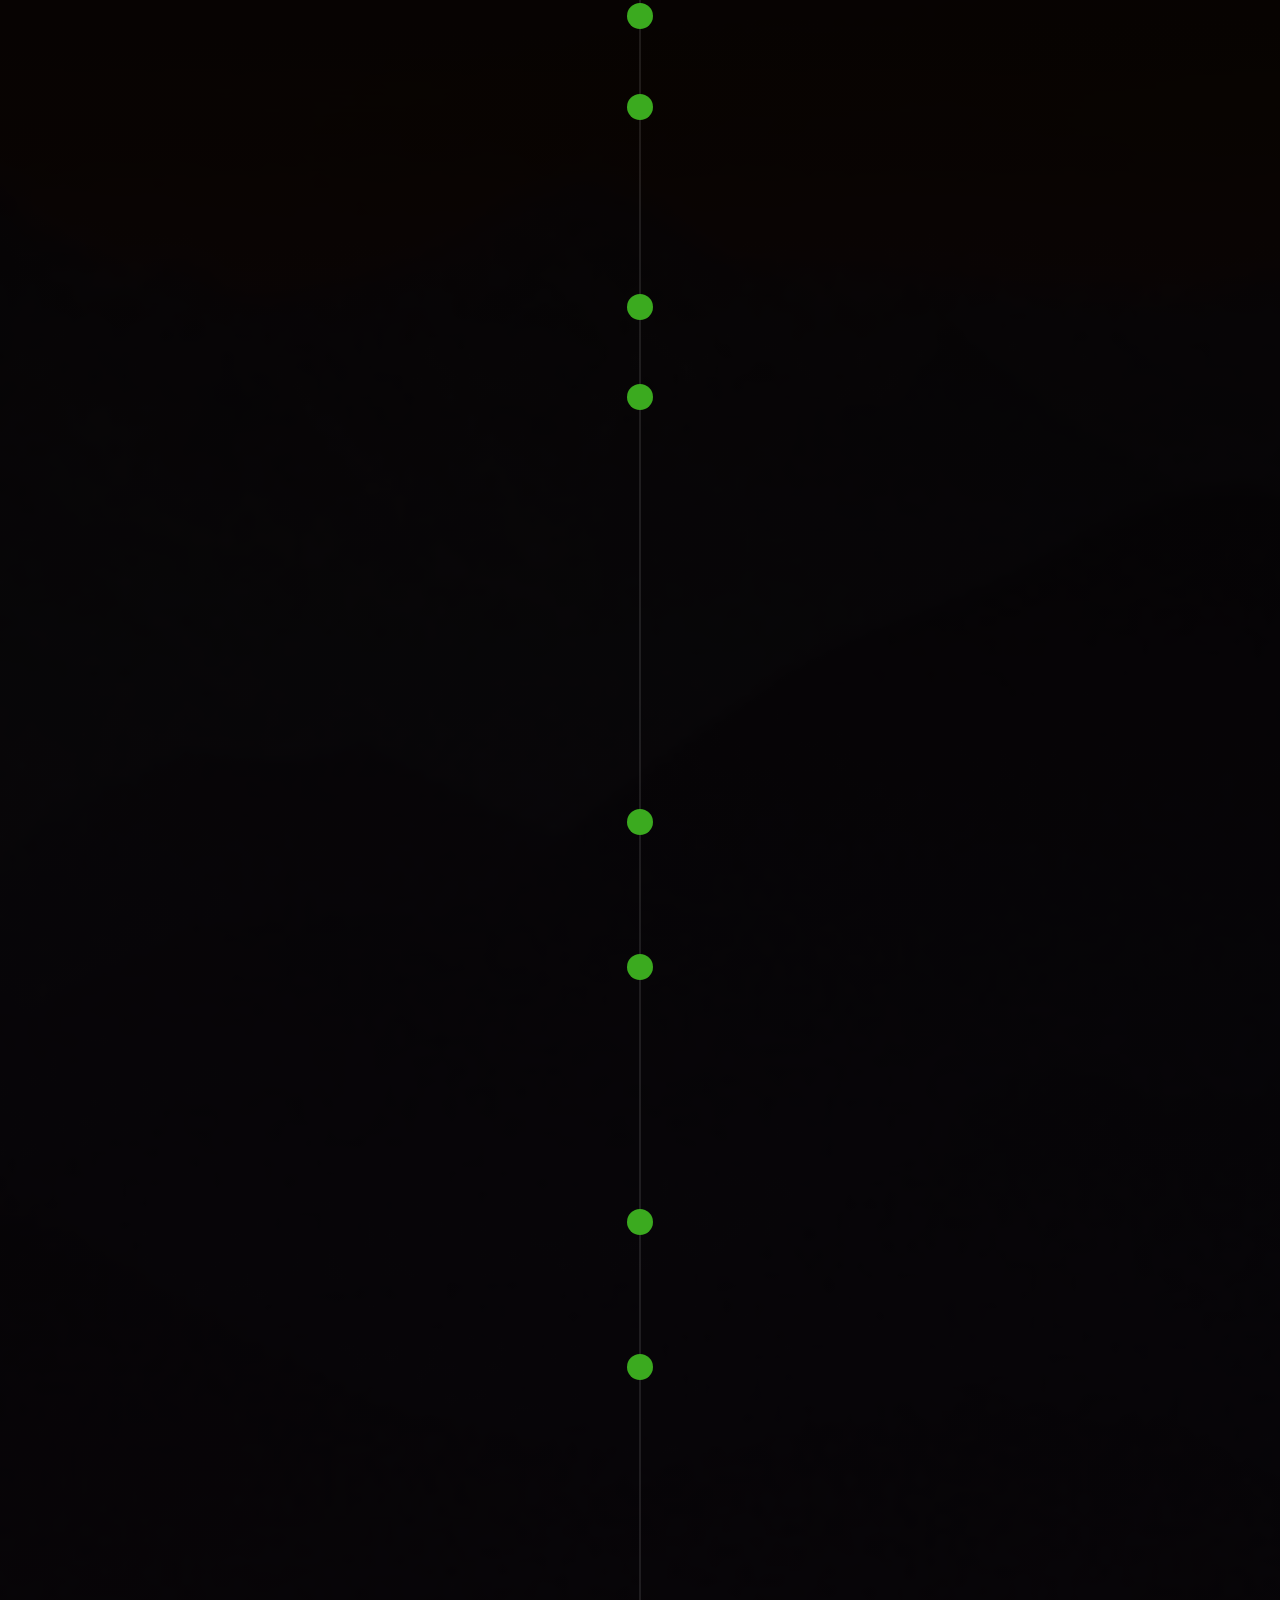
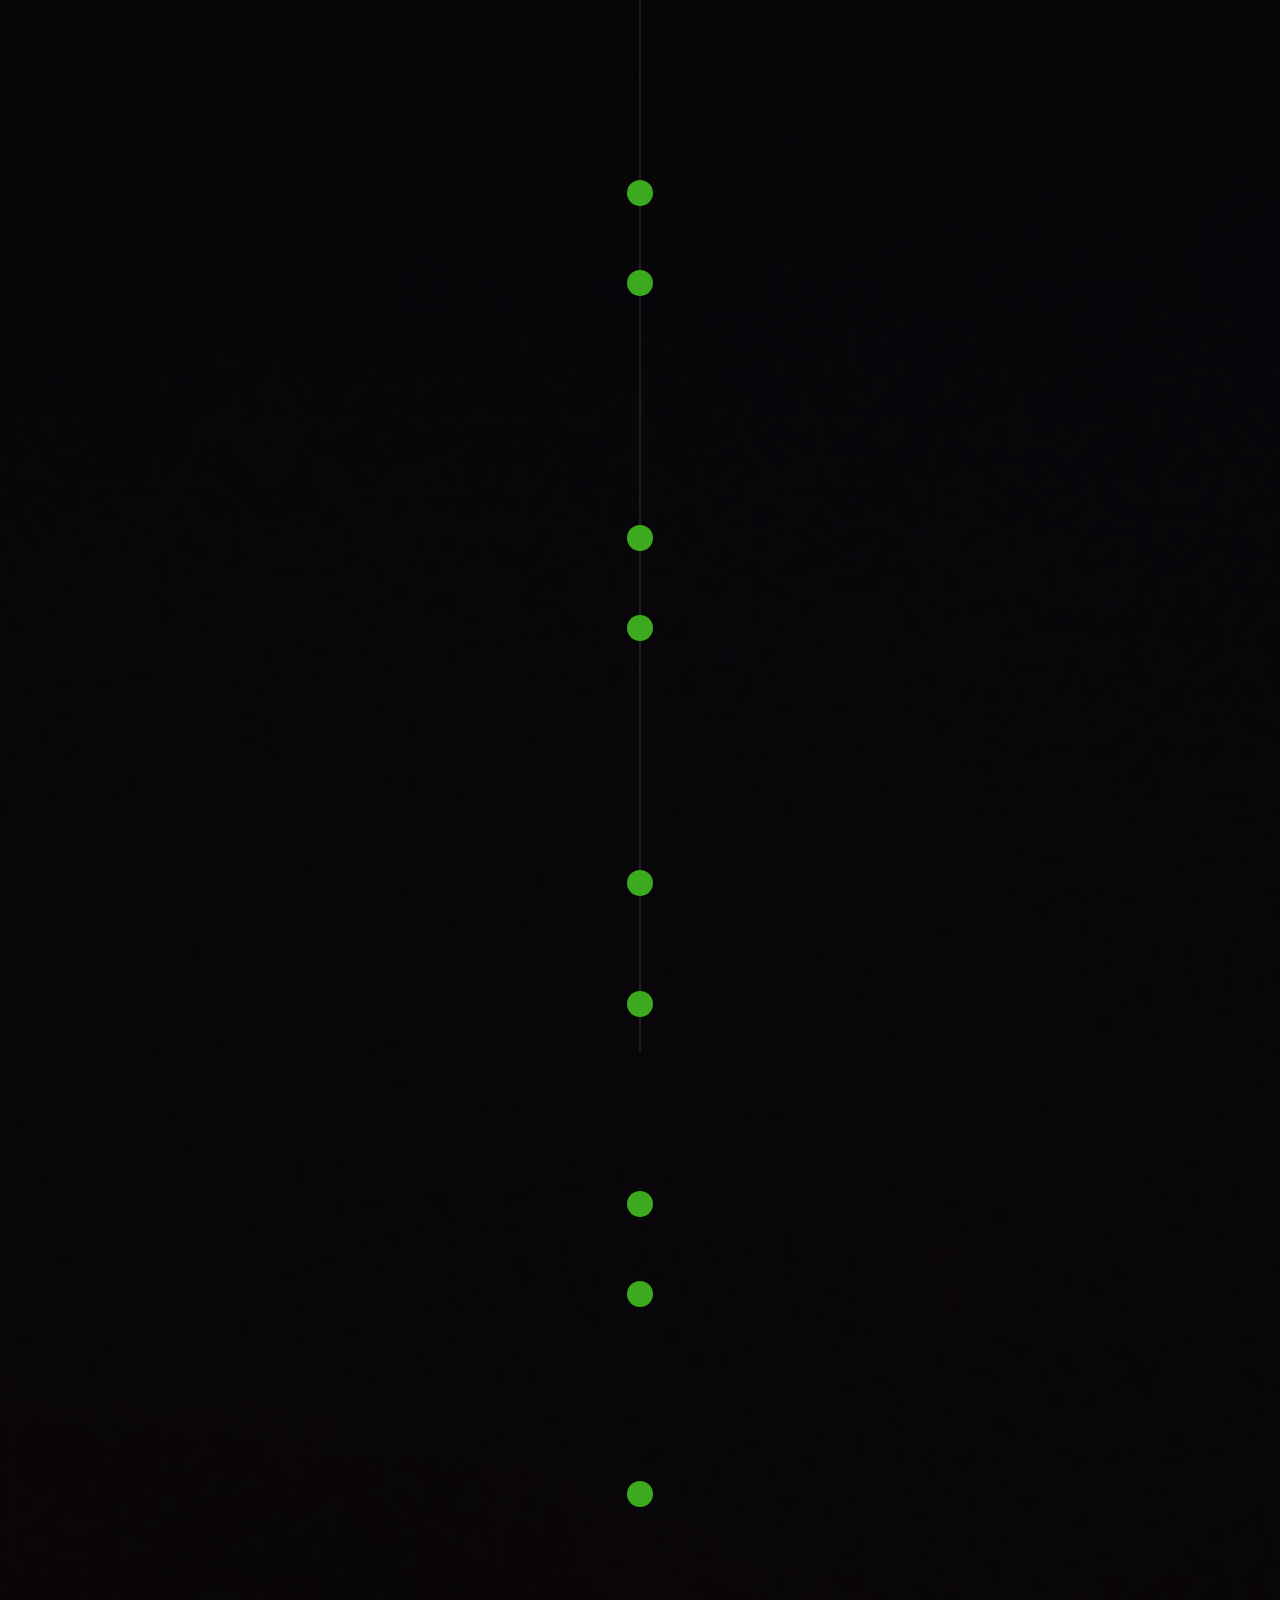
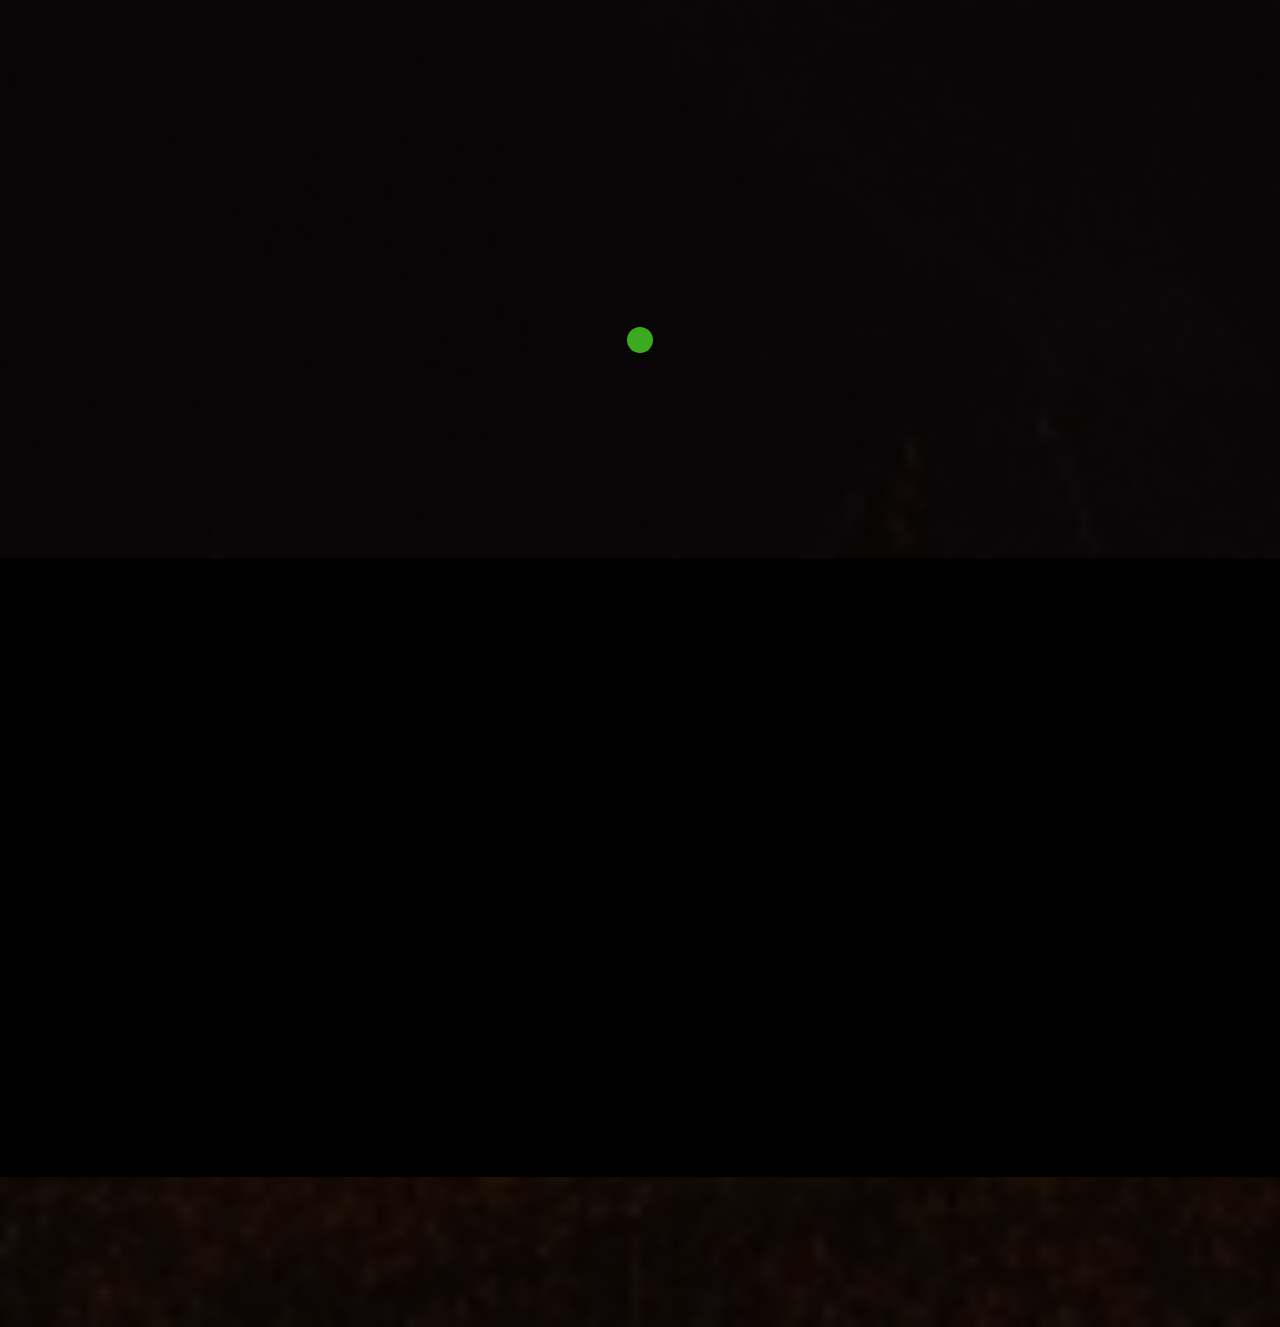
<file: performer-p.html>
<!doctype html>
<html class="no-js" lang="zxx">
<head>
    <meta charset="utf-8">
    <meta http-equiv="x-ua-compatible" content="ie=edge">
    <title>Походы</title>
    <meta name="description" content="">
    <meta name="viewport" content="width=device-width, initial-scale=1">
    <link rel="shortcut icon" type="image/x-icon" href="img/logo.png">
    <link rel="stylesheet" href="css/bootstrap.min.css">
    <link rel="stylesheet" href="css/owl.carousel.min.css">
    <link rel="stylesheet" href="css/magnific-popup.css">
    <link rel="stylesheet" href="css/font-awesome.min.css">
    <link rel="stylesheet" href="css/themify-icons.css">
    <link rel="stylesheet" href="css/gijgo.css">
    <link rel="stylesheet" href="css/nice-select.css">
    <link rel="stylesheet" href="css/animate.css">
    <link rel="stylesheet" href="css/flaticon.css">
    <link rel="stylesheet" href="css/slicknav.css">
    <link rel="stylesheet" href="css/style.css">
</head>
<body>
  <header>
    <div class="header-area ">
        <div id="sticky-header" class="main-header-area">
            <div class="container">
                <div class="header_bottom_border">
                    <div class="row align-items-center">
                        <div class="col-xl-3 col-lg-3">
                            <div class="logo">
                                <a href="index.html">
                                    <img src="logo.png" alt="">
                                </a>
                            </div>
                        </div>
                        <div class="col-xl-6 col-lg-6">
                            <div class="main-menu  d-none d-lg-block">
                                <nav>
                                    <ul id="navigation">
                                        <li><a href="index.html">на главную</a></li>
                                        <li><a href="#">блог <i class="ti-angle-down"></i></a>
                                            <ul class="submenu">
                                                <li><a href="https://vk.com/vertikal_gk">VK</a></li>
                                              <li><a href="https://t.me/vertical_gk">Telegtam</a></li>
                                            <li><a href="https://youtube.com/@user-fn3iu7ot1b?si=fUP5Bbg1oyXRzohR">YouTube</a></li>
                                        </ul>
                                        </li>
                                        <li><a href="single-blog.html">О КЛУБЕ</a></li>
                                    </ul>
                                </nav>
                            </div>
                        </div>
                        <div class="col-xl-3 col-lg-3 d-none d-lg-block">
                            <div class="buy_tkt">
                                <div class="book_btn d-none d-lg-block">
                                  <a href="tel:+79184105645">ЗАПИСАТЬСЯ</a>
                                </div>
                            </div>
                        </div>
                        <div class="col-12">
                            <div class="mobile_menu d-block d-lg-none"></div>
                        </div>
                    </div>
                </div>
            </div>
        </div>
    </div>
</header>
<div class="slider_area">
  <div class="single_slider  d-flex align-items-center slider_bg_1 overlay">
      <div class="container">
          <div class="row align-items-center justify-content-center">
              <div class="col-xl-12">
                  <div class="slider_text text-center">
                      <h3 class="wow fadeInLeft" data-wow-duration="1s" data-wow-delay=".4s">Походы</h3>
                  </div>
              </div>
          </div>
      </div>
  </div>
</div>
<div class="program_details_area detials_bg_1 overlay2">
  <div class="container">
    <div class="row justify-content-center">
      <div class="col-lg-8">
          <div class="section_title text-center mb-80">
              <p class="wow fadeInRight" data-wow-duration="1s" data-wow-delay=".4s" > Походы любимое занятие участников клуба, в основном любители клуба посещают красивые места в районе Горячего Ключа, но иногда за исключением выезжают на дальние расстояния, либо на соревнования, либо по редкому случаю.</p>
          </div>
      </div>
  </div>
      <div class="row justify-content-center">
          <div class="col-lg-8">
              <div class="program_detail_wrap">
                  <div class="single_propram">
                      <div class="inner_wrap">
                          <div class="circle_img"></div>
                          <div class="thumb wow fadeInUp" data-wow-duration="1s" data-wow-delay=".5s">
                              <img src="img/performer/performer-p/1.png" alt="">
                          </div>
                          <h4 class="wow fadeInUp" data-wow-duration="1s" data-wow-delay=".6s"></h4>
                      </div>
                  </div>
                  <div class="single_propram">
                    <div class="inner_wrap">
                        <div class="circle_img"></div>
                        <div class="thumb wow fadeInUp" data-wow-duration="1s" data-wow-delay=".5s">
                            <img src="img/performer/performer-p/2.jpg" alt="">
                        </div>
                        <h4 class="wow fadeInUp" data-wow-duration="1s" data-wow-delay=".6s"></h4>
                    </div>
                </div><div class="single_propram">
                  <div class="inner_wrap">
                      <div class="circle_img"></div>
                      <div class="thumb wow fadeInUp" data-wow-duration="1s" data-wow-delay=".5s">
                          <img src="img/performer/performer-p/10.jpg" alt="">
                      </div>
                      <h4 class="wow fadeInUp" data-wow-duration="1s" data-wow-delay=".6s"></h4>
                  </div>
              </div><div class="single_propram">
                <div class="inner_wrap">
                    <div class="circle_img"></div>
                    <div class="thumb wow fadeInUp" data-wow-duration="1s" data-wow-delay=".5s">
                        <img src="img/performer/performer-p/10.png" alt="">
                    </div>
                    <h4 class="wow fadeInUp" data-wow-duration="1s" data-wow-delay=".6s"></h4>
                </div>
            </div><div class="single_propram">
              <div class="inner_wrap">
                  <div class="circle_img"></div>
                  <div class="thumb wow fadeInUp" data-wow-duration="1s" data-wow-delay=".5s">
                      <img src="img/performer/performer-p/11.png" alt="">
                  </div>
                  <h4 class="wow fadeInUp" data-wow-duration="1s" data-wow-delay=".6s"></h4>
              </div>
          </div><div class="single_propram">
            <div class="inner_wrap">
                <div class="circle_img"></div>
                <div class="thumb wow fadeInUp" data-wow-duration="1s" data-wow-delay=".5s">
                    <img src="img/performer/performer-p/13.jpg" alt="">
                </div>
                <h4 class="wow fadeInUp" data-wow-duration="1s" data-wow-delay=".6s"></h4>
            </div>
        </div><div class="single_propram">
          <div class="inner_wrap">
              <div class="circle_img"></div>
              <div class="thumb wow fadeInUp" data-wow-duration="1s" data-wow-delay=".5s">
                  <img src="img/performer/performer-p/13.png" alt="">
              </div>
              <h4 class="wow fadeInUp" data-wow-duration="1s" data-wow-delay=".6s"></h4>
          </div>
      </div><div class="single_propram">
        <div class="inner_wrap">
            <div class="circle_img"></div>
            <div class="thumb wow fadeInUp" data-wow-duration="1s" data-wow-delay=".5s">
                <img src="img/performer/performer-p/14.png" alt="">
            </div>
            <h4 class="wow fadeInUp" data-wow-duration="1s" data-wow-delay=".6s"></h4>
        </div>
    </div><div class="single_propram">
      <div class="inner_wrap">
          <div class="circle_img"></div>
          <div class="thumb wow fadeInUp" data-wow-duration="1s" data-wow-delay=".5s">
              <img src="img/performer/performer-p/15.png" alt="">
          </div>
          <h4 class="wow fadeInUp" data-wow-duration="1s" data-wow-delay=".6s"></h4>
      </div>
  </div><div class="single_propram">
    <div class="inner_wrap">
        <div class="circle_img"></div>
        <div class="thumb wow fadeInUp" data-wow-duration="1s" data-wow-delay=".5s">
            <img src="img/performer/performer-p/19.jpg" alt="">
        </div>
        <h4 class="wow fadeInUp" data-wow-duration="1s" data-wow-delay=".6s"></h4>
    </div>
</div><div class="single_propram">
  <div class="inner_wrap">
      <div class="circle_img"></div>
      <div class="thumb wow fadeInUp" data-wow-duration="1s" data-wow-delay=".5s">
          <img src="img/performer/performer-p/21.jpg" alt="">
      </div>
      <h4 class="wow fadeInUp" data-wow-duration="1s" data-wow-delay=".6s"></h4>
  </div>
</div><div class="single_propram">
  <div class="inner_wrap">
      <div class="circle_img"></div>
      <div class="thumb wow fadeInUp" data-wow-duration="1s" data-wow-delay=".5s">
          <img src="img/performer/performer-p/25.jpg" alt="">
      </div>
      <h4 class="wow fadeInUp" data-wow-duration="1s" data-wow-delay=".6s"></h4>
  </div>
</div><div class="single_propram">
  <div class="inner_wrap">
      <div class="circle_img"></div>
      <div class="thumb wow fadeInUp" data-wow-duration="1s" data-wow-delay=".5s">
          <img src="img/performer/performer-p/34.jpg" alt="">
      </div>
      <h4 class="wow fadeInUp" data-wow-duration="1s" data-wow-delay=".6s"></h4>
  </div>
</div><div class="single_propram">
  <div class="inner_wrap">
      <div class="circle_img"></div>
      <div class="thumb wow fadeInUp" data-wow-duration="1s" data-wow-delay=".5s">
          <img src="img/performer/performer-p/37.jpg" alt="">
      </div>
      <h4 class="wow fadeInUp" data-wow-duration="1s" data-wow-delay=".6s"></h4>
  </div>
</div><div class="single_propram">
  <div class="inner_wrap">
      <div class="circle_img"></div>
      <div class="thumb wow fadeInUp" data-wow-duration="1s" data-wow-delay=".5s">
          <img src="img/performer/performer-p/4.png" alt="">
      </div>
      <h4 class="wow fadeInUp" data-wow-duration="1s" data-wow-delay=".6s"></h4>
  </div>
</div><div class="single_propram">
  <div class="inner_wrap">
      <div class="circle_img"></div>
      <div class="thumb wow fadeInUp" data-wow-duration="1s" data-wow-delay=".5s">
          <img src="img/performer/performer-p/5.png" alt="">
      </div>
      <h4 class="wow fadeInUp" data-wow-duration="1s" data-wow-delay=".6s"></h4>
  </div>
</div><div class="single_propram">
  <div class="inner_wrap">
      <div class="circle_img"></div>
      <div class="thumb wow fadeInUp" data-wow-duration="1s" data-wow-delay=".5s">
          <img src="img/performer/performer-p/6.png" alt="">
      </div>
      <h4 class="wow fadeInUp" data-wow-duration="1s" data-wow-delay=".6s"></h4>
  </div>
</div><div class="single_propram">
  <div class="inner_wrap">
      <div class="circle_img"></div>
      <div class="thumb wow fadeInUp" data-wow-duration="1s" data-wow-delay=".5s">
          <img src="img/performer/performer-p/7.jpg" alt="">
      </div>
      <h4 class="wow fadeInUp" data-wow-duration="1s" data-wow-delay=".6s"></h4>
  </div>
</div><div class="single_propram">
  <div class="inner_wrap">
      <div class="circle_img"></div>
      <div class="thumb wow fadeInUp" data-wow-duration="1s" data-wow-delay=".5s">
          <img src="img/performer/performer-p/9.jpg" alt="">
      </div>
      <h4 class="wow fadeInUp" data-wow-duration="1s" data-wow-delay=".6s"></h4>
  </div>
</div><div class="single_propram">
  <div class="inner_wrap">
      <div class="circle_img"></div>
      <div class="thumb wow fadeInUp" data-wow-duration="1s" data-wow-delay=".5s">
          <img src="img/performer/performer-p/9.png" alt="">
      </div>
      <h4 class="wow fadeInUp" data-wow-duration="1s" data-wow-delay=".6s"></h4>
  </div>
</div>
                  
          </div>
      </div>
  </div>
</div>
<footer class="footer">
  <div class="footer_top">
      <div class="container">
          <div class="row justify-content-center">
              <div class="col-lg-6 col-md-8">
                  <div class="footer_widget">
                      <div class="address_details text-center">
                          <h4 class="wow fadeInUp" data-wow-duration="1s" data-wow-delay=".3s">Совершено бесплатно!</h4>
                          <h3 class="wow fadeInUp" data-wow-duration="1s" data-wow-delay=".4s">Скорей на запись и погнали с нами </h3>
                          <p class="wow fadeInUp" data-wow-duration="1s" data-wow-delay=".5s"> Мы всегда рады будем увидеть Вас в нашем клубе</p>
                                                          <a href="tel:+79184105645" class="boxed-btn3 wow fadeInUp" data-wow-duration="1s" data-wow-delay=".6s">СВЯЗЬ С НАМИ</a>

                      </div>
                  </div>
              </div>
          </div>
      </div>
  </div>
  <div class="copy-right_text">
      <div class="container">
          <div class="row">
              <div class="col-xl-12">
                  <p class="copy_right text-center wow fadeInDown" data-wow-duration="1s" data-wow-delay=".5s">
                    Copyright &copy; 2023 | created by <a href="https://t.me/Targetolog_telega" target="_blank">Igor</a> 
              </div>
          </div>
      </div>
  </div>
</footer>
<script src="js/vendor/modernizr-3.5.0.min.js"></script>
<script src="js/vendor/jquery-1.12.4.min.js"></script>
<script src="js/popper.min.js"></script>
<script src="js/bootstrap.min.js"></script>
<script src="js/owl.carousel.min.js"></script>
<script src="js/isotope.pkgd.min.js"></script>
<script src="js/ajax-form.js"></script>
<script src="js/waypoints.min.js"></script>
<script src="js/jquery.counterup.min.js"></script>
<script src="js/imagesloaded.pkgd.min.js"></script>
<script src="js/scrollIt.js"></script>
<script src="js/jquery.scrollUp.min.js"></script>
<script src="js/wow.min.js"></script>
<script src="js/gijgo.min.js"></script>
<script src="js/nice-select.min.js"></script>
<script src="js/jquery.slicknav.min.js"></script>
<script src="js/jquery.magnific-popup.min.js"></script>
<script src="js/tilt.jquery.js"></script>
<script src="js/plugins.js"></script>
<script src="js/contact.js"></script>
<script src="js/jquery.ajaxchimp.min.js"></script>
<script src="js/jquery.form.js"></script>
<script src="js/jquery.validate.min.js"></script>
<script src="js/mail-script.js"></script>
<script src="js/main.js"></script>
</body>
</html>
</file>
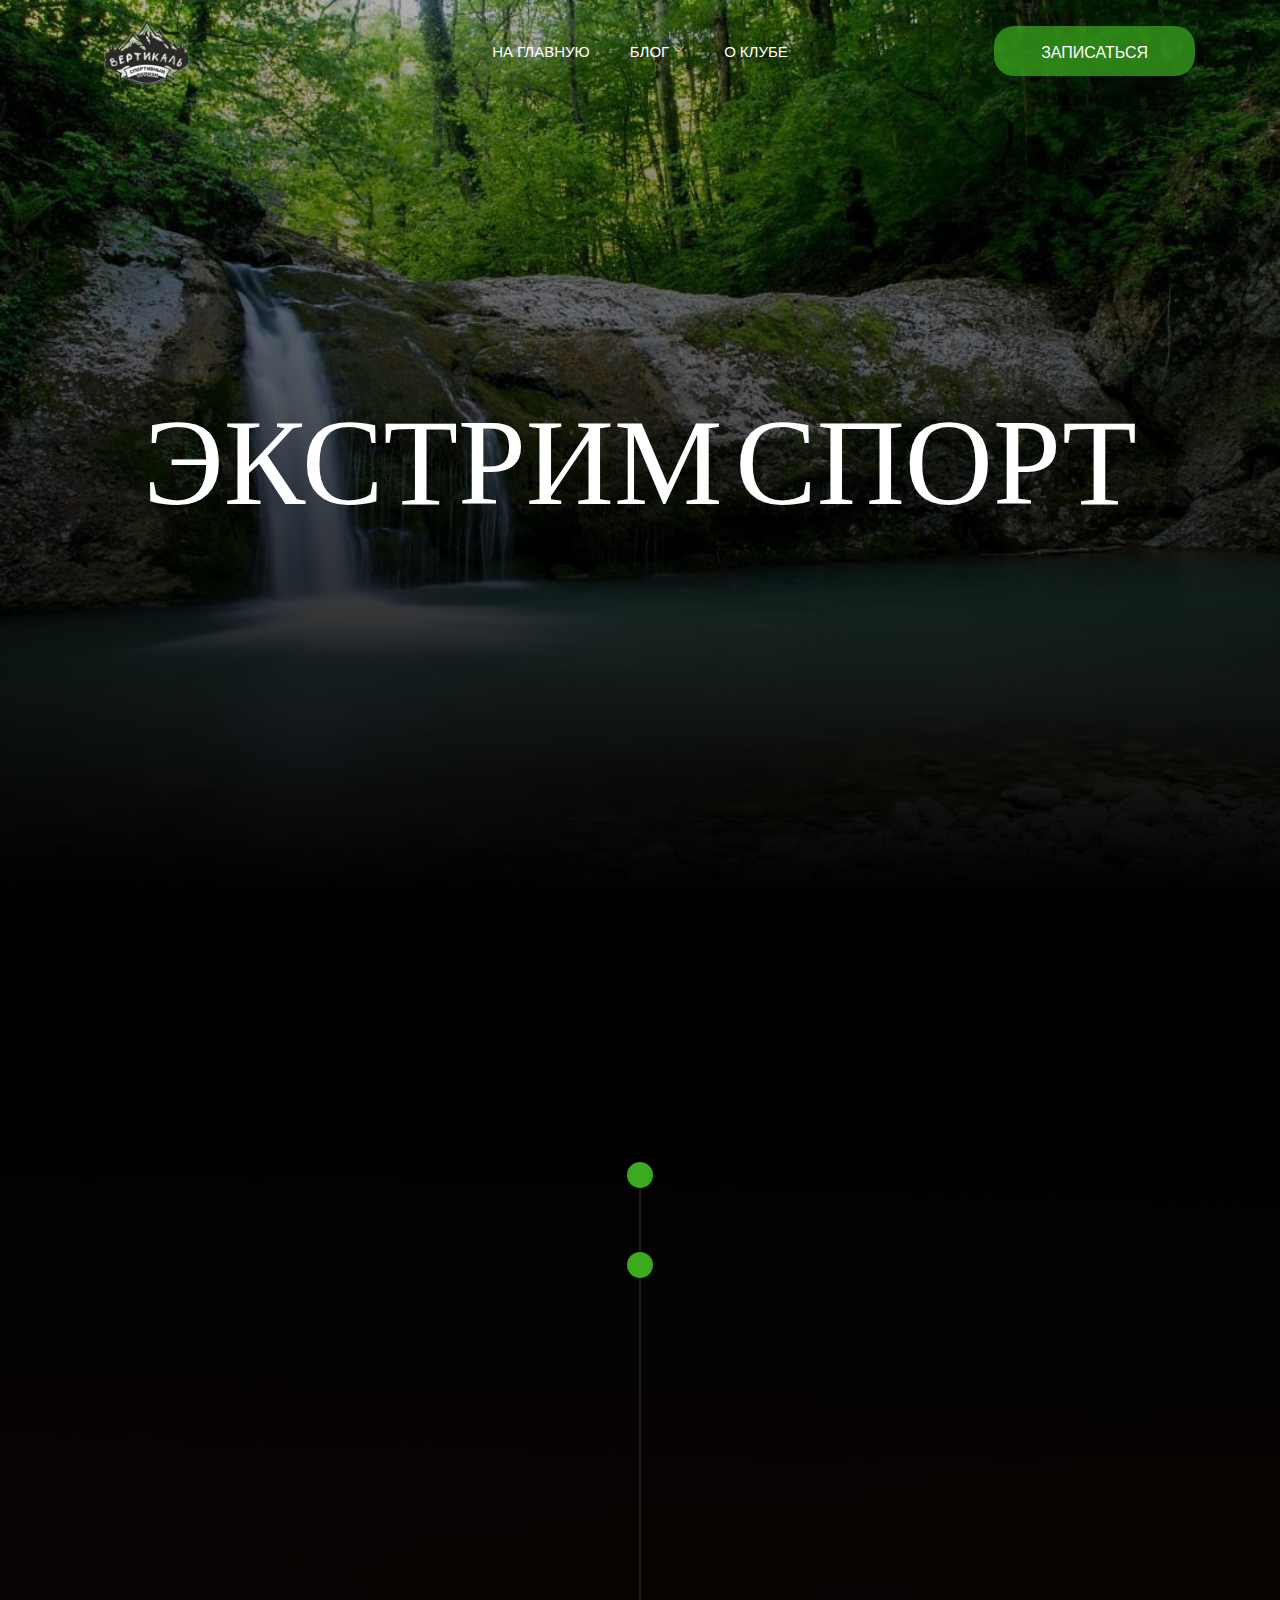
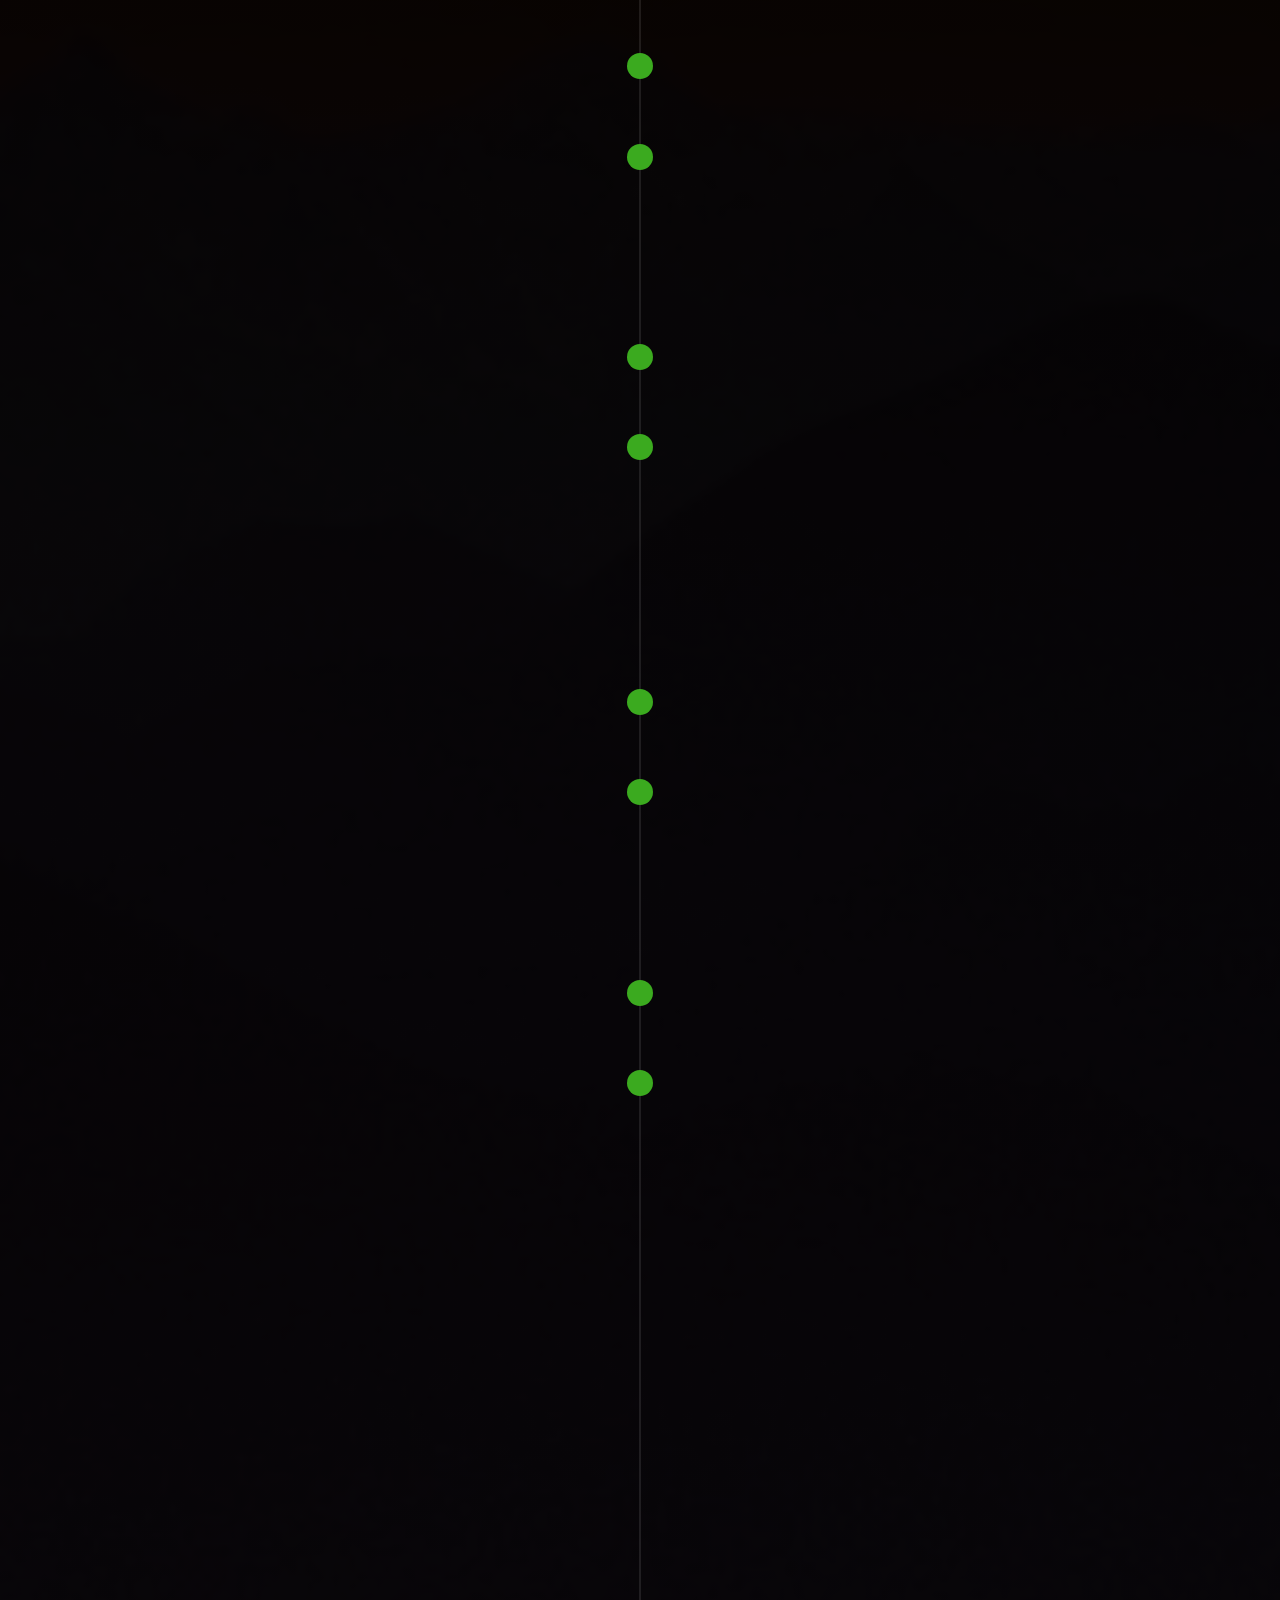
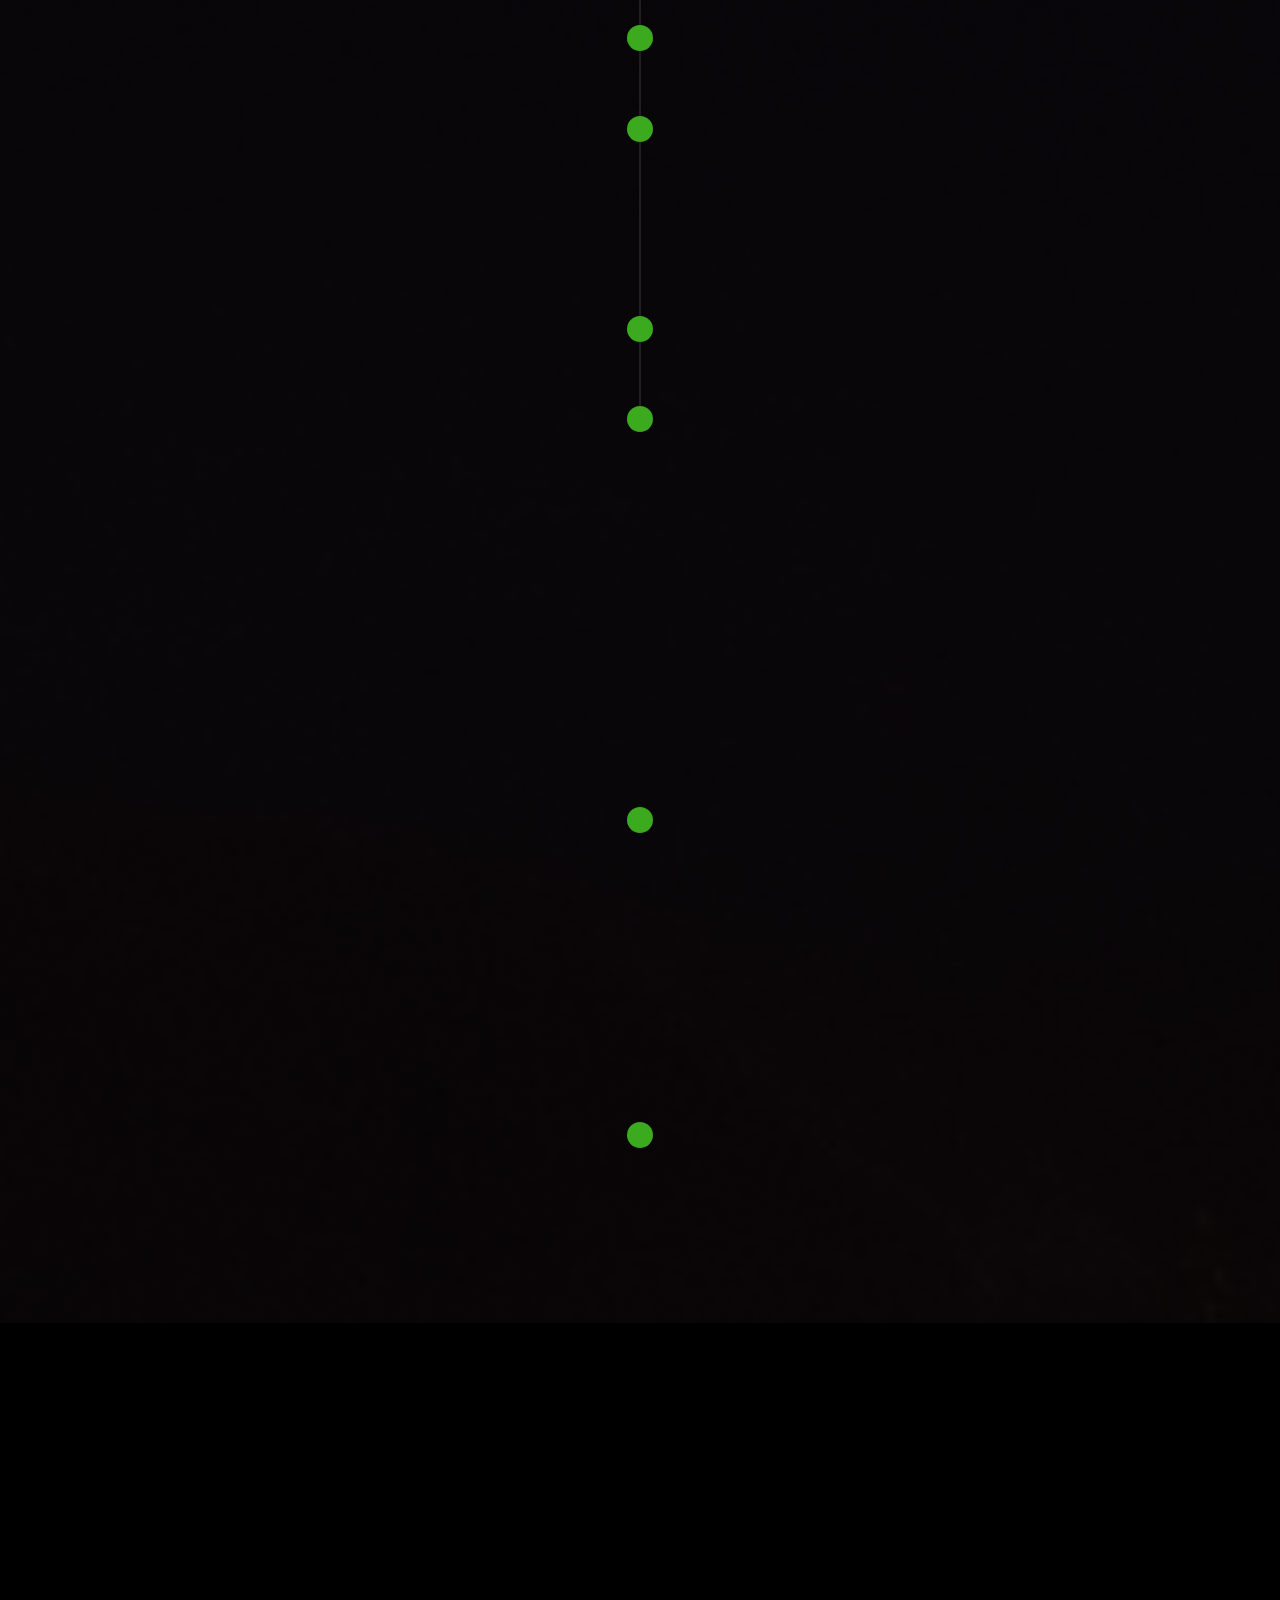
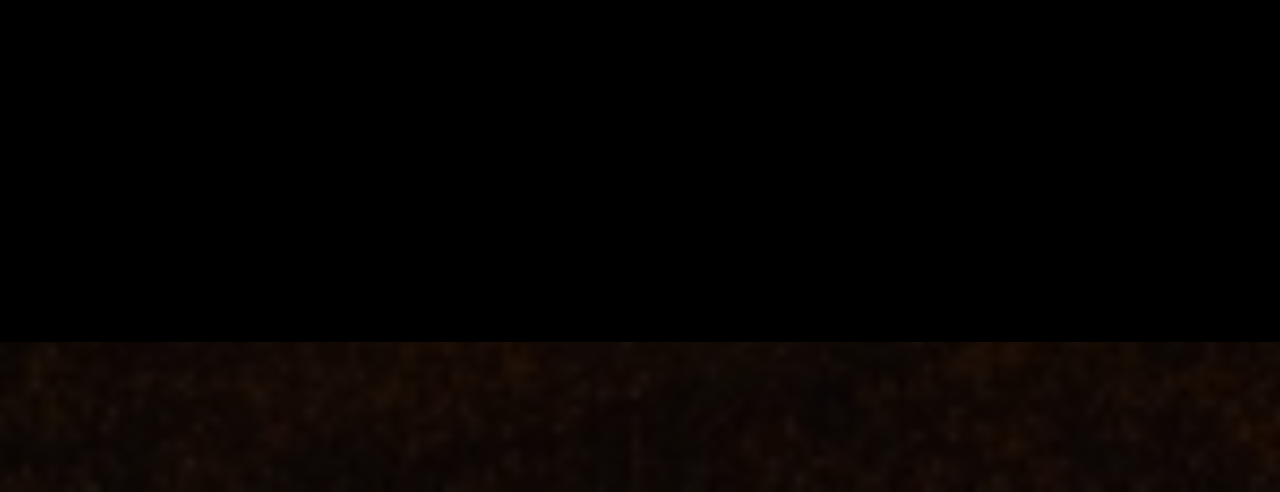
<file: performer-ph.html>
<!doctype html>
<html class="no-js" lang="zxx">
<head>
    <meta charset="utf-8">
    <meta http-equiv="x-ua-compatible" content="ie=edge">
    <title>Приключения</title>
    <meta name="description" content="">
    <meta name="viewport" content="width=device-width, initial-scale=1">
    <link rel="shortcut icon" type="image/x-icon" href="img/logo.png">
    <link rel="stylesheet" href="css/bootstrap.min.css">
    <link rel="stylesheet" href="css/owl.carousel.min.css">
    <link rel="stylesheet" href="css/magnific-popup.css">
    <link rel="stylesheet" href="css/font-awesome.min.css">
    <link rel="stylesheet" href="css/themify-icons.css">
    <link rel="stylesheet" href="css/gijgo.css">
    <link rel="stylesheet" href="css/nice-select.css">
    <link rel="stylesheet" href="css/animate.css">
    <link rel="stylesheet" href="css/flaticon.css">
    <link rel="stylesheet" href="css/slicknav.css">
    <link rel="stylesheet" href="css/style.css">
</head>
<body>
  <header>
    <div class="header-area ">
        <div id="sticky-header" class="main-header-area">
            <div class="container">
                <div class="header_bottom_border">
                    <div class="row align-items-center">
                        <div class="col-xl-3 col-lg-3">
                            <div class="logo">
                                <a href="index.html">
                                    <img src="logo.png" alt="">
                                </a>
                            </div>
                        </div>
                        <div class="col-xl-6 col-lg-6">
                            <div class="main-menu  d-none d-lg-block">
                                <nav>
                                    <ul id="navigation">
                                        <li><a href="index.html">на главную</a></li>
                                        <li><a href="#">блог <i class="ti-angle-down"></i></a>
                                            <ul class="submenu">
                                                <li><a href="https://vk.com/vertikal_gk">VK</a></li>
                                              <li><a href="https://t.me/vertical_gk">Telegtam</a></li>
                                            <li><a href="https://youtube.com/@user-fn3iu7ot1b?si=fUP5Bbg1oyXRzohR">YouTube</a></li>
                                        </ul>
                                        </li>
                                        <li><a href="single-blog.html">О КЛУБЕ</a></li>
                                    </ul>
                                </nav>
                            </div>
                        </div>
                        <div class="col-xl-3 col-lg-3 d-none d-lg-block">
                            <div class="buy_tkt">
                                <div class="book_btn d-none d-lg-block">
                                  <a href="tel:+79184105645">ЗАПИСАТЬСЯ</a>
                                </div>
                            </div>
                        </div>
                        <div class="col-12">
                            <div class="mobile_menu d-block d-lg-none"></div>
                        </div>
                    </div>
                </div>
            </div>
        </div>
    </div>
</header>
<div class="slider_area">
  <div class="single_slider  d-flex align-items-center slider_bg_1 overlay">
      <div class="container">
          <div class="row align-items-center justify-content-center">
              <div class="col-xl-12">
                  <div class="slider_text text-center">
                      <h3 class="wow fadeInLeft" data-wow-duration="1s" data-wow-delay=".4s">Экстрим спорт</h3>
                  </div>
              </div>
          </div>
      </div>
  </div>
</div>
<div class="program_details_area detials_bg_1 overlay2">
  <div class="container">
    <div class="row justify-content-center">
      <div class="col-lg-8">
          <div class="section_title text-center mb-80">
              <p class="wow fadeInRight" data-wow-duration="1s" data-wow-delay=".4s" > В экстрим спорт входит скалолазание и велотуризм.  </p>
          </div>
      </div>
  </div>
      <div class="row justify-content-center">
          <div class="col-lg-8">
              <div class="program_detail_wrap">
                  <div class="single_propram">
                      <div class="inner_wrap">
                          <div class="circle_img"></div>
                          <div class="thumb wow fadeInUp" data-wow-duration="1s" data-wow-delay=".5s">
                              <img src="img/performer/performer-ph/14.jpg" alt="">
                          </div>
                          <h4 class="wow fadeInUp" data-wow-duration="1s" data-wow-delay=".6s"></h4>
                      </div>
                  </div>
                  <div class="single_propram">
                    <div class="inner_wrap">
                        <div class="circle_img"></div>
                        <div class="thumb wow fadeInUp" data-wow-duration="1s" data-wow-delay=".5s">
                            <img src="img/performer/performer-ph/17.jpg" alt="">
                        </div>
                        <h4 class="wow fadeInUp" data-wow-duration="1s" data-wow-delay=".6s"></h4>
                    </div>
                </div>
                <div class="single_propram">
                  <div class="inner_wrap">
                      <div class="circle_img"></div>
                      <div class="thumb wow fadeInUp" data-wow-duration="1s" data-wow-delay=".5s">
                          <img src="img/performer/performer-ph/18.jpg" alt="">
                      </div>
                      <h4 class="wow fadeInUp" data-wow-duration="1s" data-wow-delay=".6s"></h4>
                  </div>
              </div>
              <div class="single_propram">
                <div class="inner_wrap">
                    <div class="circle_img"></div>
                    <div class="thumb wow fadeInUp" data-wow-duration="1s" data-wow-delay=".5s">
                        <img src="img/performer/performer-ph/20.jpg" alt="">
                    </div>
                    <h4 class="wow fadeInUp" data-wow-duration="1s" data-wow-delay=".6s"></h4>
                </div>
            </div>
            <div class="single_propram">
              <div class="inner_wrap">
                  <div class="circle_img"></div>
                  <div class="thumb wow fadeInUp" data-wow-duration="1s" data-wow-delay=".5s">
                      <img src="img/performer/performer-ph/23.jpg" alt="">
                  </div>
                  <h4 class="wow fadeInUp" data-wow-duration="1s" data-wow-delay=".6s"></h4>
              </div>
          </div>
          <div class="single_propram">
            <div class="inner_wrap">
                <div class="circle_img"></div>
                <div class="thumb wow fadeInUp" data-wow-duration="1s" data-wow-delay=".5s">
                    <img src="img/performer/performer-ph/24.jpg" alt="">
                </div>
                <h4 class="wow fadeInUp" data-wow-duration="1s" data-wow-delay=".6s"></h4>
            </div>
        </div>
        <div class="single_propram">
          <div class="inner_wrap">
              <div class="circle_img"></div>
              <div class="thumb wow fadeInUp" data-wow-duration="1s" data-wow-delay=".5s">
                  <img src="img/performer/performer-ph/26.jpg" alt="">
              </div>
              <h4 class="wow fadeInUp" data-wow-duration="1s" data-wow-delay=".6s"></h4>
          </div>
      </div>
      <div class="single_propram">
        <div class="inner_wrap">
            <div class="circle_img"></div>
            <div class="thumb wow fadeInUp" data-wow-duration="1s" data-wow-delay=".5s">
                <img src="img/performer/performer-ph/27.jpg" alt="">
            </div>
            <h4 class="wow fadeInUp" data-wow-duration="1s" data-wow-delay=".6s"></h4>
        </div>
    </div>
    <div class="single_propram">
      <div class="inner_wrap">
          <div class="circle_img"></div>
          <div class="thumb wow fadeInUp" data-wow-duration="1s" data-wow-delay=".5s">
              <img src="img/performer/performer-ph/28.jpg" alt="">
          </div>
          <h4 class="wow fadeInUp" data-wow-duration="1s" data-wow-delay=".6s"></h4>
      </div>
  </div>
  <div class="single_propram">
    <div class="inner_wrap">
        <div class="circle_img"></div>
        <div class="thumb wow fadeInUp" data-wow-duration="1s" data-wow-delay=".5s">
            <img src="img/performer/performer-ph/29.jpg" alt="">
        </div>
        <h4 class="wow fadeInUp" data-wow-duration="1s" data-wow-delay=".6s"></h4>
    </div>
</div>
<div class="single_propram">
  <div class="inner_wrap">
      <div class="circle_img"></div>
      <div class="thumb wow fadeInUp" data-wow-duration="1s" data-wow-delay=".5s">
          <img src="img/performer/performer-ph/3.jpg" alt="">
      </div>
      <h4 class="wow fadeInUp" data-wow-duration="1s" data-wow-delay=".6s"></h4>
  </div>
</div>
<div class="single_propram">
                      <div class="inner_wrap">
                          <div class="circle_img"></div>
                          <div class="thumb wow fadeInUp" data-wow-duration="1s" data-wow-delay=".5s">
                              <img src="img/performer/performer-ph/30.jpg" alt="">
                          </div>
                          <h4 class="wow fadeInUp" data-wow-duration="1s" data-wow-delay=".6s"></h4>
                      </div>
                  </div>
                  <div class="single_propram">
                    <div class="inner_wrap">
                        <div class="circle_img"></div>
                        <div class="thumb wow fadeInUp" data-wow-duration="1s" data-wow-delay=".5s">
                            <img src="img/performer/performer-ph/32.jpg" alt="">
                        </div>
                        <h4 class="wow fadeInUp" data-wow-duration="1s" data-wow-delay=".6s"></h4>
                    </div>
                </div>
                <div class="single_propram">
                  <div class="inner_wrap">
                      <div class="circle_img"></div>
                      <div class="thumb wow fadeInUp" data-wow-duration="1s" data-wow-delay=".5s">
                          <img src="img/performer/performer-ph/35.jpg" alt="">
                      </div>
                      <h4 class="wow fadeInUp" data-wow-duration="1s" data-wow-delay=".6s"></h4>
                  </div>
              </div>
              <div class="single_propram">
                <div class="inner_wrap">
                    <div class="circle_img"></div>
                    <div class="thumb wow fadeInUp" data-wow-duration="1s" data-wow-delay=".5s">
                        <img src="img/performer/performer-ph/4.jpg" alt="">
                    </div>
                    <h4 class="wow fadeInUp" data-wow-duration="1s" data-wow-delay=".6s"></h4>
                </div>
            </div>
            <div class="single_propram">
              <div class="inner_wrap">
                  <div class="circle_img"></div>
                  <div class="thumb wow fadeInUp" data-wow-duration="1s" data-wow-delay=".5s">
                      <img src="img/performer/performer-ph/6.jpg" alt="">
                  </div>
                  <h4 class="wow fadeInUp" data-wow-duration="1s" data-wow-delay=".6s"></h4>
              </div>
          </div>        
          </div>
      </div>
  </div>
</div>
<footer class="footer">
  <div class="footer_top">
      <div class="container">
          <div class="row justify-content-center">
              <div class="col-lg-6 col-md-8">
                  <div class="footer_widget">
                      <div class="address_details text-center">
                          <h4 class="wow fadeInUp" data-wow-duration="1s" data-wow-delay=".3s">Совершено бесплатно!</h4>
                          <h3 class="wow fadeInUp" data-wow-duration="1s" data-wow-delay=".4s">Скорей на запись и погнали с нами </h3>
                          <p class="wow fadeInUp" data-wow-duration="1s" data-wow-delay=".5s"> Мы всегда рады будем увидеть Вас в нашем клубе</p>
                                                         <a href="tel:+79184105645" class="boxed-btn3 wow fadeInUp" data-wow-duration="1s" data-wow-delay=".6s">СВЯЗЬ С НАМИ</a>

                      </div>
                  </div>
              </div>
          </div>
      </div>
  </div>
  <div class="copy-right_text">
      <div class="container">
          <div class="row">
              <div class="col-xl-12">
                  <p class="copy_right text-center wow fadeInDown" data-wow-duration="1s" data-wow-delay=".5s">
                    Copyright &copy; 2023 | created by <a href="https://t.me/Targetolog_telega" target="_blank">Igor</a>  
                  </p>
              </div>
          </div>
      </div>
  </div>
</footer>
<script src="js/vendor/modernizr-3.5.0.min.js"></script>
<script src="js/vendor/jquery-1.12.4.min.js"></script>
<script src="js/popper.min.js"></script>
<script src="js/bootstrap.min.js"></script>
<script src="js/owl.carousel.min.js"></script>
<script src="js/isotope.pkgd.min.js"></script>
<script src="js/ajax-form.js"></script>
<script src="js/waypoints.min.js"></script>
<script src="js/jquery.counterup.min.js"></script>
<script src="js/imagesloaded.pkgd.min.js"></script>
<script src="js/scrollIt.js"></script>
<script src="js/jquery.scrollUp.min.js"></script>
<script src="js/wow.min.js"></script>
<script src="js/gijgo.min.js"></script>
<script src="js/nice-select.min.js"></script>
<script src="js/jquery.slicknav.min.js"></script>
<script src="js/jquery.magnific-popup.min.js"></script>
<script src="js/tilt.jquery.js"></script>
<script src="js/plugins.js"></script>
<script src="js/contact.js"></script>
<script src="js/jquery.ajaxchimp.min.js"></script>
<script src="js/jquery.form.js"></script>
<script src="js/jquery.validate.min.js"></script>
<script src="js/mail-script.js"></script>
<script src="js/main.js"></script>
</body>
</html>
</file>
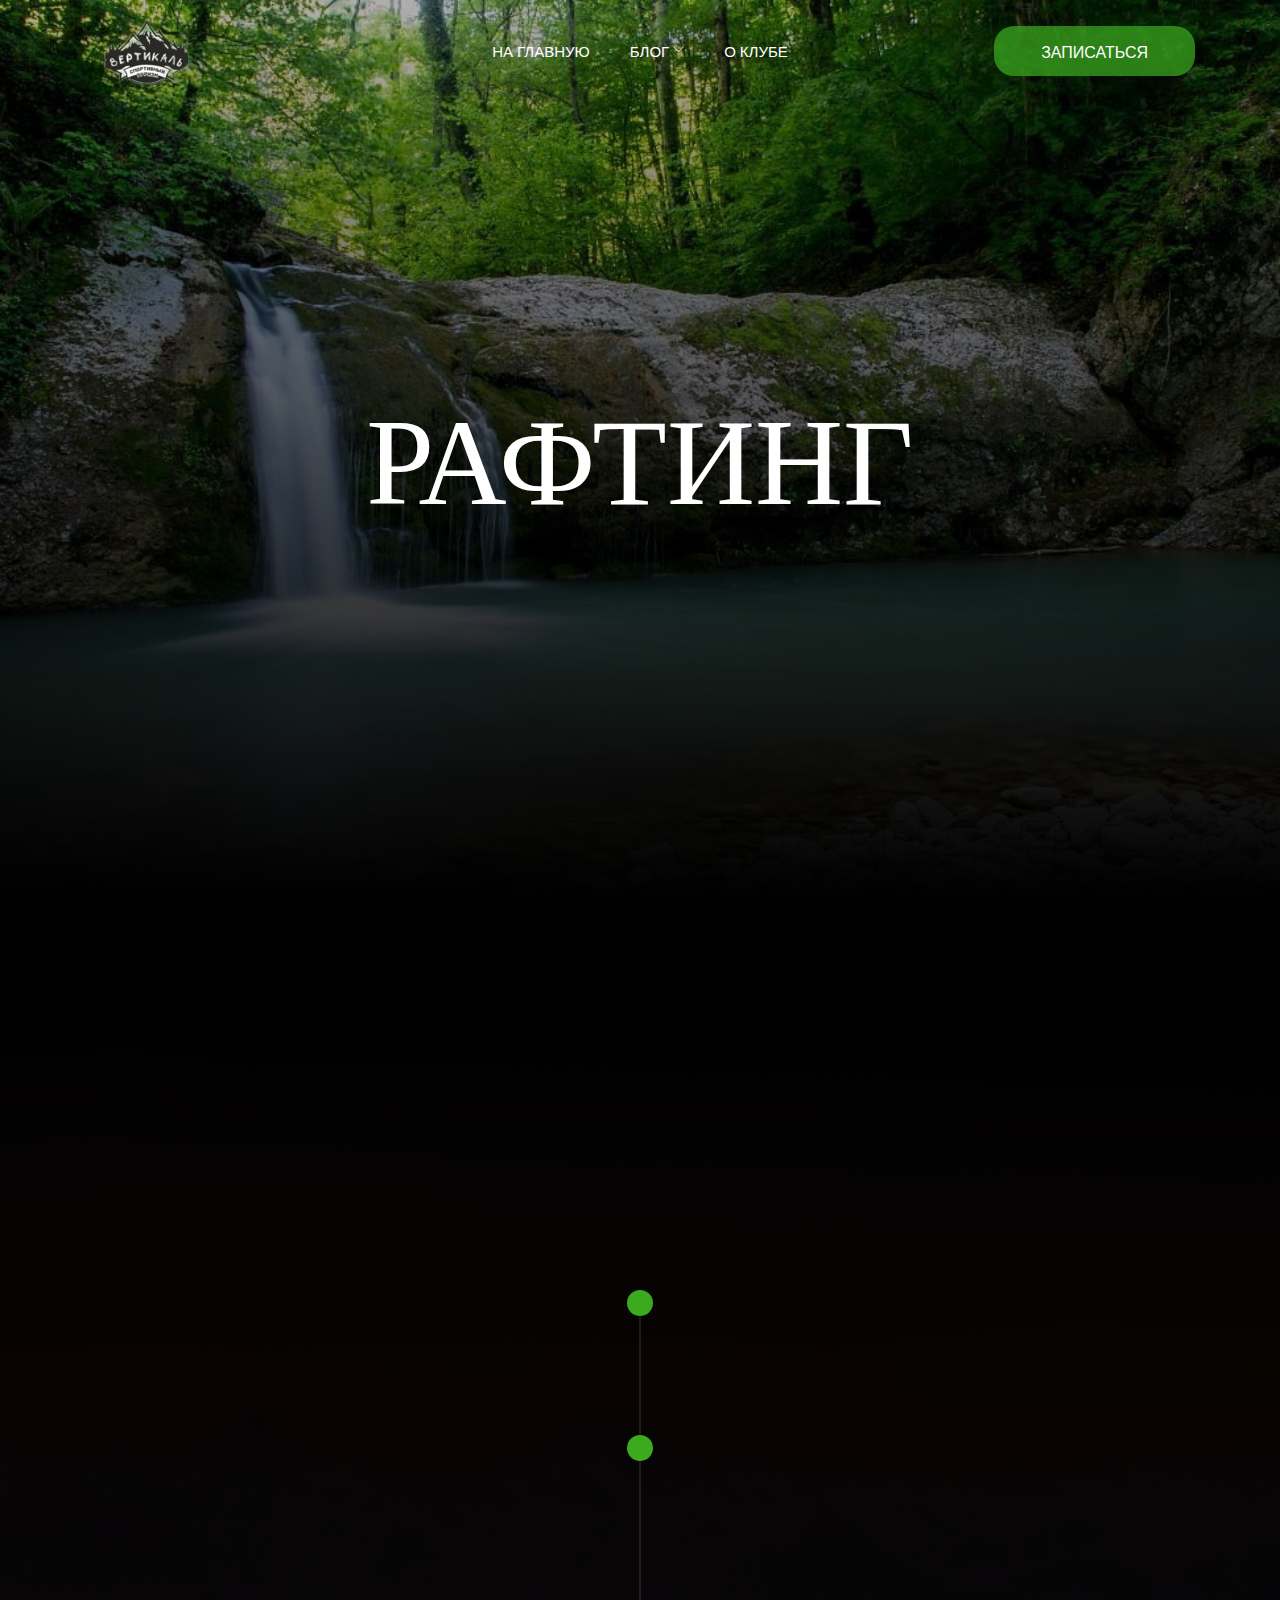
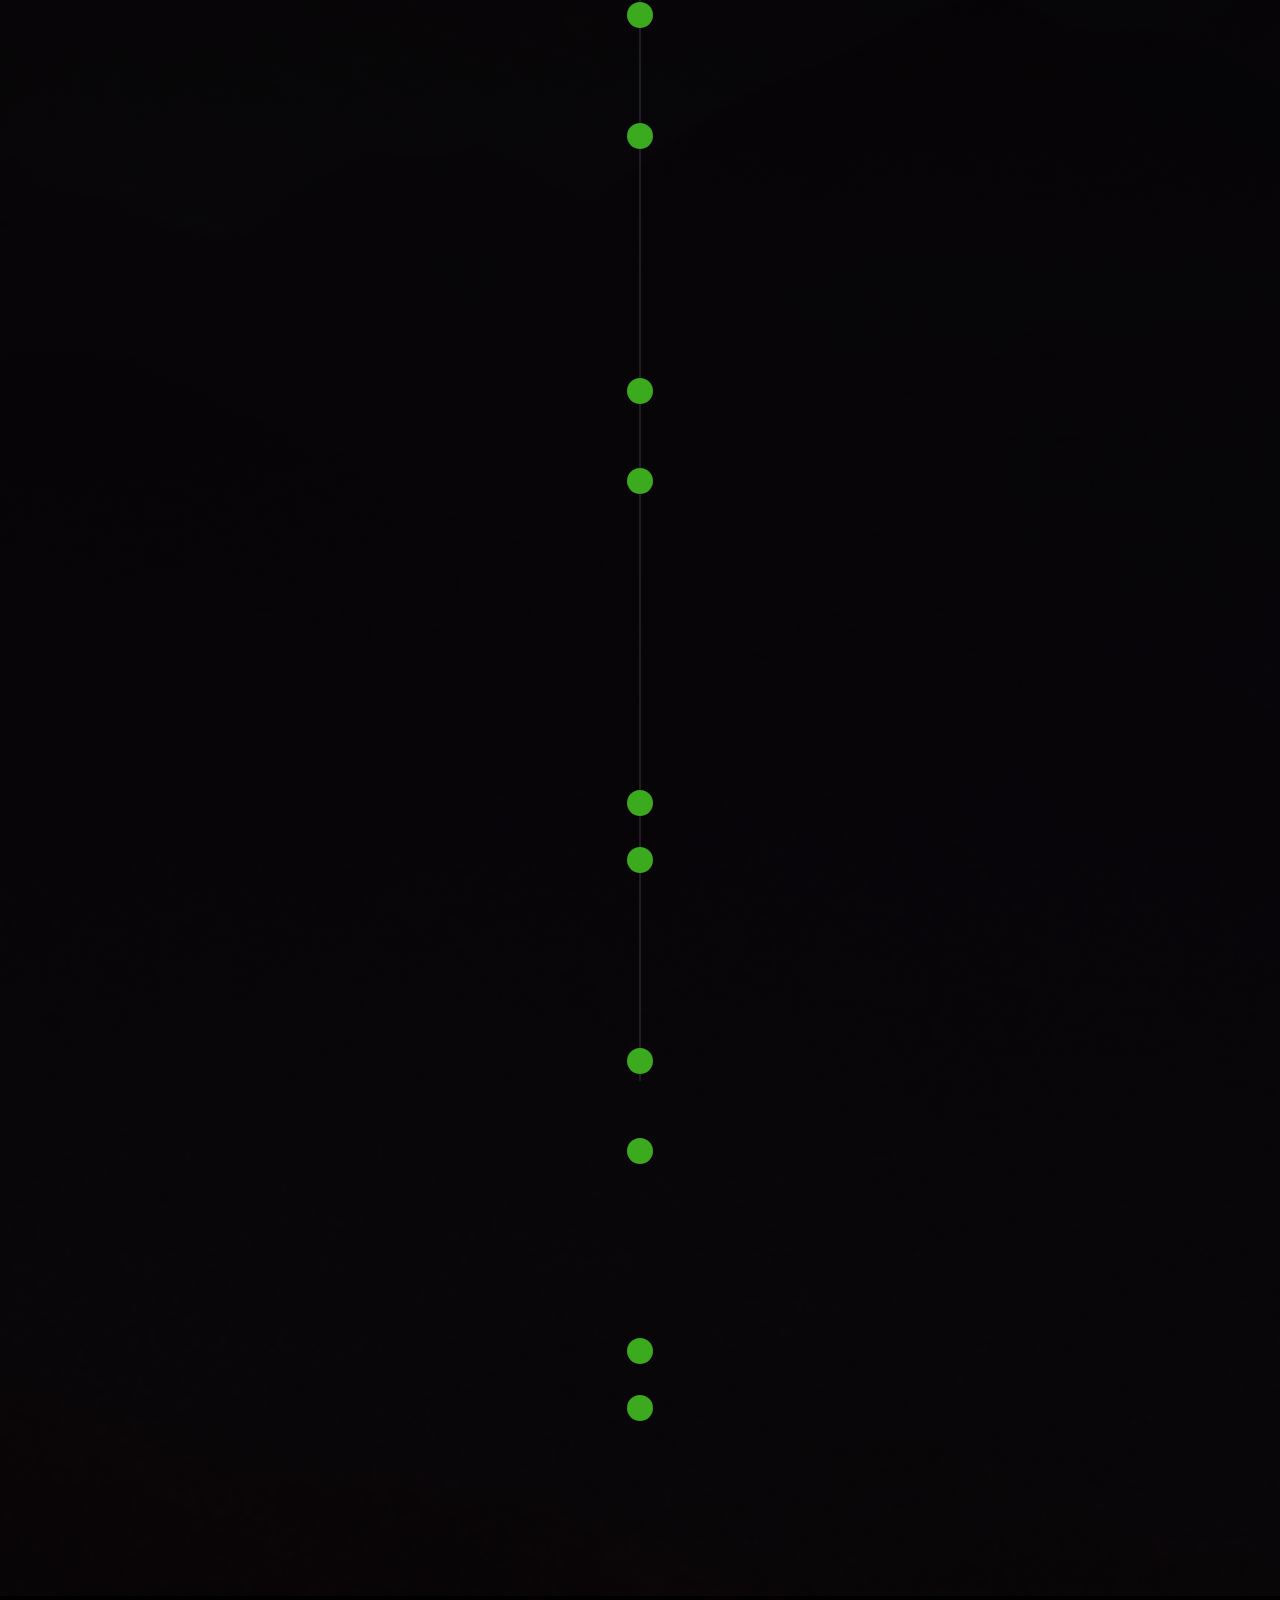
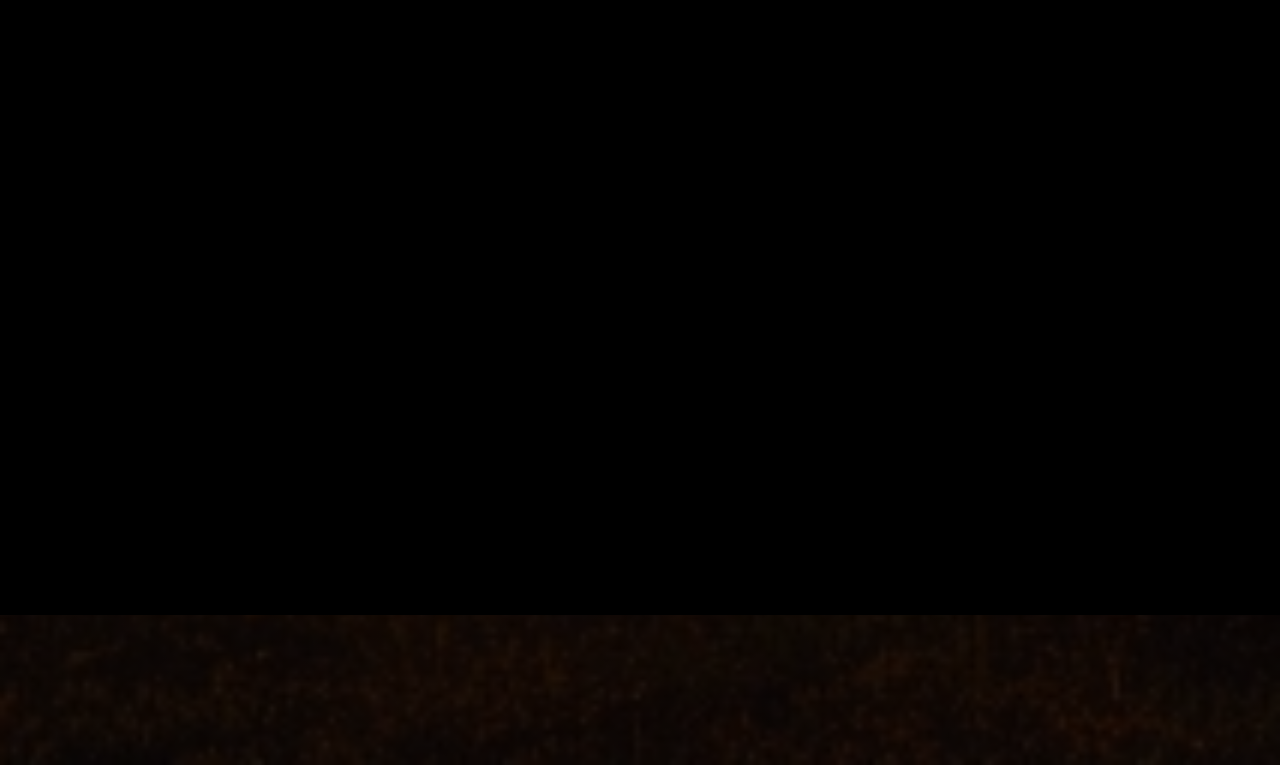
<file: performer-r.html>
<!doctype html>
<html class="no-js" lang="zxx">
<head>
    <meta charset="utf-8">
    <meta http-equiv="x-ua-compatible" content="ie=edge">
    <title>Рафтинг</title>
    <meta name="description" content="">
    <meta name="viewport" content="width=device-width, initial-scale=1">
    <link rel="shortcut icon" type="image/x-icon" href="img/logo.png">
    <link rel="stylesheet" href="css/bootstrap.min.css">
    <link rel="stylesheet" href="css/owl.carousel.min.css">
    <link rel="stylesheet" href="css/magnific-popup.css">
    <link rel="stylesheet" href="css/font-awesome.min.css">
    <link rel="stylesheet" href="css/themify-icons.css">
    <link rel="stylesheet" href="css/gijgo.css">
    <link rel="stylesheet" href="css/nice-select.css">
    <link rel="stylesheet" href="css/animate.css">
    <link rel="stylesheet" href="css/flaticon.css">
    <link rel="stylesheet" href="css/slicknav.css">
    <link rel="stylesheet" href="css/style.css">
</head>
<body>
  <header>
    <div class="header-area ">
        <div id="sticky-header" class="main-header-area">
            <div class="container">
                <div class="header_bottom_border">
                    <div class="row align-items-center">
                        <div class="col-xl-3 col-lg-3">
                            <div class="logo">
                                <a href="index.html">
                                    <img src="logo.png" alt="">
                                </a>
                            </div>
                        </div>
                        <div class="col-xl-6 col-lg-6">
                            <div class="main-menu  d-none d-lg-block">
                                <nav>
                                    <ul id="navigation">
                                        <li><a href="index.html">на главную</a></li>
                                        <li><a href="#">блог <i class="ti-angle-down"></i></a>
                                            <ul class="submenu">
                                                <li><a href="https://vk.com/vertikal_gk">VK</a></li>
                                              <li><a href="https://t.me/vertical_gk">Telegtam</a></li>
                                            <li><a href="https://youtube.com/@user-fn3iu7ot1b?si=fUP5Bbg1oyXRzohR">YouTube</a></li>
                                        </ul>
                                        </li>
                                        <li><a href="single-blog.html">О КЛУБЕ</a></li>
                                    </ul>
                                </nav>
                            </div>
                        </div>
                        <div class="col-xl-3 col-lg-3 d-none d-lg-block">
                            <div class="buy_tkt">
                                <div class="book_btn d-none d-lg-block">
                                  <a href="tel:+79184105645">ЗАПИСАТЬСЯ</a>
                                </div>
                            </div>
                        </div>
                        <div class="col-12">
                            <div class="mobile_menu d-block d-lg-none"></div>
                        </div>
                    </div>
                </div>
            </div>
        </div>
    </div>
</header>
<div class="slider_area">
  <div class="single_slider  d-flex align-items-center slider_bg_1 overlay">
      <div class="container">
          <div class="row align-items-center justify-content-center">
              <div class="col-xl-12">
                  <div class="slider_text text-center">
                      <h3 class="wow fadeInLeft" data-wow-duration="1s" data-wow-delay=".4s">Рафтинг</h3>
                  </div>
              </div>
          </div>
      </div>
  </div>
</div>
<div class="program_details_area detials_bg_1 overlay2">
  <div class="container">
     
      <div class="row justify-content-center">
        <div class="col-lg-8">
            <div class="section_title text-center mb-80">
                <p class="wow fadeInRight" data-wow-duration="1s" data-wow-delay=".4s" > Рафтинг — это командный сплав по рекам или искусственным каналам на большой надувной лодке, название которой и дало имя этому занятию. Сегодня рафтинг существует и как вид спорта, и как разновидность активного туризма. <br> Участники клуба в основном плавают по реке Псекупс. </p>
            </div>
        </div>
    </div>
      <div class="row justify-content-center">
          <div class="col-lg-8">
              <div class="program_detail_wrap">
                  <div class="single_propram">
                      <div class="inner_wrap">
                          <div class="circle_img"></div>
                          <div class="thumb wow fadeInUp" data-wow-duration="1s" data-wow-delay=".5s">
                              <img src="img/performer/performer-r/1.jpg" alt="">
                          </div>
                          <h4 class="wow fadeInUp" data-wow-duration="1s" data-wow-delay=".6s"></h4>
                      </div>
                  </div>
                  <div class="single_propram">
                    <div class="inner_wrap">
                        <div class="circle_img"></div>
                        <div class="thumb wow fadeInUp" data-wow-duration="1s" data-wow-delay=".5s">
                            <img src="img/performer/performer-r/11.jpg" alt="">
                        </div>
                        <h4 class="wow fadeInUp" data-wow-duration="1s" data-wow-delay=".6s"></h4>
                    </div>
                </div>
                <div class="single_propram">
                  <div class="inner_wrap">
                      <div class="circle_img"></div>
                      <div class="thumb wow fadeInUp" data-wow-duration="1s" data-wow-delay=".5s">
                          <img src="img/performer/performer-r/12.jpg" alt="">
                      </div>
                      <h4 class="wow fadeInUp" data-wow-duration="1s" data-wow-delay=".6s"></h4>
                  </div>
              </div>
              <div class="single_propram">
                <div class="inner_wrap">
                    <div class="circle_img"></div>
                    <div class="thumb wow fadeInUp" data-wow-duration="1s" data-wow-delay=".5s">
                        <img src="img/performer/performer-r/15.jpg" alt="">
                    </div>
                    <h4 class="wow fadeInUp" data-wow-duration="1s" data-wow-delay=".6s"></h4>
                </div>
            </div>
            <div class="single_propram">
              <div class="inner_wrap">
                  <div class="circle_img"></div>
                  <div class="thumb wow fadeInUp" data-wow-duration="1s" data-wow-delay=".5s">
                      <img src="img/performer/performer-r/16.jpg" alt="">
                  </div>
                  <h4 class="wow fadeInUp" data-wow-duration="1s" data-wow-delay=".6s"></h4>
              </div>
          </div>
          <div class="single_propram">
            <div class="inner_wrap">
                <div class="circle_img"></div>
                <div class="thumb wow fadeInUp" data-wow-duration="1s" data-wow-delay=".5s">
                    <img src="img/performer/performer-r/2.png" alt="">
                </div>
                <h4 class="wow fadeInUp" data-wow-duration="1s" data-wow-delay=".6s"></h4>
            </div>
        </div>
        <div class="single_propram">
          <div class="inner_wrap">
              <div class="circle_img"></div>
              <div class="thumb wow fadeInUp" data-wow-duration="1s" data-wow-delay=".5s">
                  <img src="img/performer/performer-r/31.jpg" alt="">
              </div>
              <h4 class="wow fadeInUp" data-wow-duration="1s" data-wow-delay=".6s"></h4>
          </div>
      </div>
      <div class="single_propram">
        <div class="inner_wrap">
            <div class="circle_img"></div>
            <div class="thumb wow fadeInUp" data-wow-duration="1s" data-wow-delay=".5s">
                <img src="img/performer/performer-r/33.jpg" alt="">
            </div>
            <h4 class="wow fadeInUp" data-wow-duration="1s" data-wow-delay=".6s"></h4>
        </div>
    </div>
    <div class="single_propram">
      <div class="inner_wrap">
          <div class="circle_img"></div>
          <div class="thumb wow fadeInUp" data-wow-duration="1s" data-wow-delay=".5s">
              <img src="img/performer/performer-r/36.jpg" alt="">
          </div>
          <h4 class="wow fadeInUp" data-wow-duration="1s" data-wow-delay=".6s"></h4>
      </div>
  </div>
  <div class="single_propram">
    <div class="inner_wrap">
        <div class="circle_img"></div>
        <div class="thumb wow fadeInUp" data-wow-duration="1s" data-wow-delay=".5s">
            <img src="img/performer/performer-r/5.jpg" alt="">
        </div>
        <h4 class="wow fadeInUp" data-wow-duration="1s" data-wow-delay=".6s"></h4>
    </div>
</div>
<div class="single_propram">
  <div class="inner_wrap">
      <div class="circle_img"></div>
      <div class="thumb wow fadeInUp" data-wow-duration="1s" data-wow-delay=".5s">
          <img src="img/performer/performer-r/8.jpg" alt="">
      </div>
      <h4 class="wow fadeInUp" data-wow-duration="1s" data-wow-delay=".6s"></h4>
  </div>
</div>
<div class="single_propram">
  <div class="inner_wrap">
      <div class="circle_img"></div>
      <div class="thumb wow fadeInUp" data-wow-duration="1s" data-wow-delay=".5s">
          <img src="img/performer/performer-r/8.png" alt="">
      </div>
      <h4 class="wow fadeInUp" data-wow-duration="1s" data-wow-delay=".6s"></h4>
  </div>
</div>
          </div>
      </div>
  </div>
</div>
<footer class="footer">
  <div class="footer_top">
      <div class="container">
          <div class="row justify-content-center">
              <div class="col-lg-6 col-md-8">
                  <div class="footer_widget">
                      <div class="address_details text-center">
                          <h4 class="wow fadeInUp" data-wow-duration="1s" data-wow-delay=".3s">Совершено бесплатно!</h4>
                          <h3 class="wow fadeInUp" data-wow-duration="1s" data-wow-delay=".4s">Скорей на запись и погнали с нами </h3>
                          <p class="wow fadeInUp" data-wow-duration="1s" data-wow-delay=".5s"> Мы всегда рады будем увидеть Вас в нашем клубе</p>
                          <a href="tel:+79184105645" class="boxed-btn3 wow fadeInUp" data-wow-duration="1s" data-wow-delay=".6s">СВЯЗЬ С НАМИ</a>
                      </div>
                  </div>
              </div>
          </div>
      </div>
  </div>
  <div class="copy-right_text">
      <div class="container">
          <div class="row">
              <div class="col-xl-12">
                  <p class="copy_right text-center wow fadeInDown" data-wow-duration="1s" data-wow-delay=".5s">
                    Copyright &copy; 2023 | created by <a href="https://t.me/Targetolog_telega" target="_blank">Igor</a>  
                  </p>
              </div>
          </div>
      </div>
  </div>
</footer>
<script src="js/vendor/modernizr-3.5.0.min.js"></script>
<script src="js/vendor/jquery-1.12.4.min.js"></script>
<script src="js/popper.min.js"></script>
<script src="js/bootstrap.min.js"></script>
<script src="js/owl.carousel.min.js"></script>
<script src="js/isotope.pkgd.min.js"></script>
<script src="js/ajax-form.js"></script>
<script src="js/waypoints.min.js"></script>
<script src="js/jquery.counterup.min.js"></script>
<script src="js/imagesloaded.pkgd.min.js"></script>
<script src="js/scrollIt.js"></script>
<script src="js/jquery.scrollUp.min.js"></script>
<script src="js/wow.min.js"></script>
<script src="js/gijgo.min.js"></script>
<script src="js/nice-select.min.js"></script>
<script src="js/jquery.slicknav.min.js"></script>
<script src="js/jquery.magnific-popup.min.js"></script>
<script src="js/tilt.jquery.js"></script>
<script src="js/plugins.js"></script>
<script src="js/contact.js"></script>
<script src="js/jquery.ajaxchimp.min.js"></script>
<script src="js/jquery.form.js"></script>
<script src="js/jquery.validate.min.js"></script>
<script src="js/mail-script.js"></script>
<script src="js/main.js"></script>
</body>
</html>
</file>
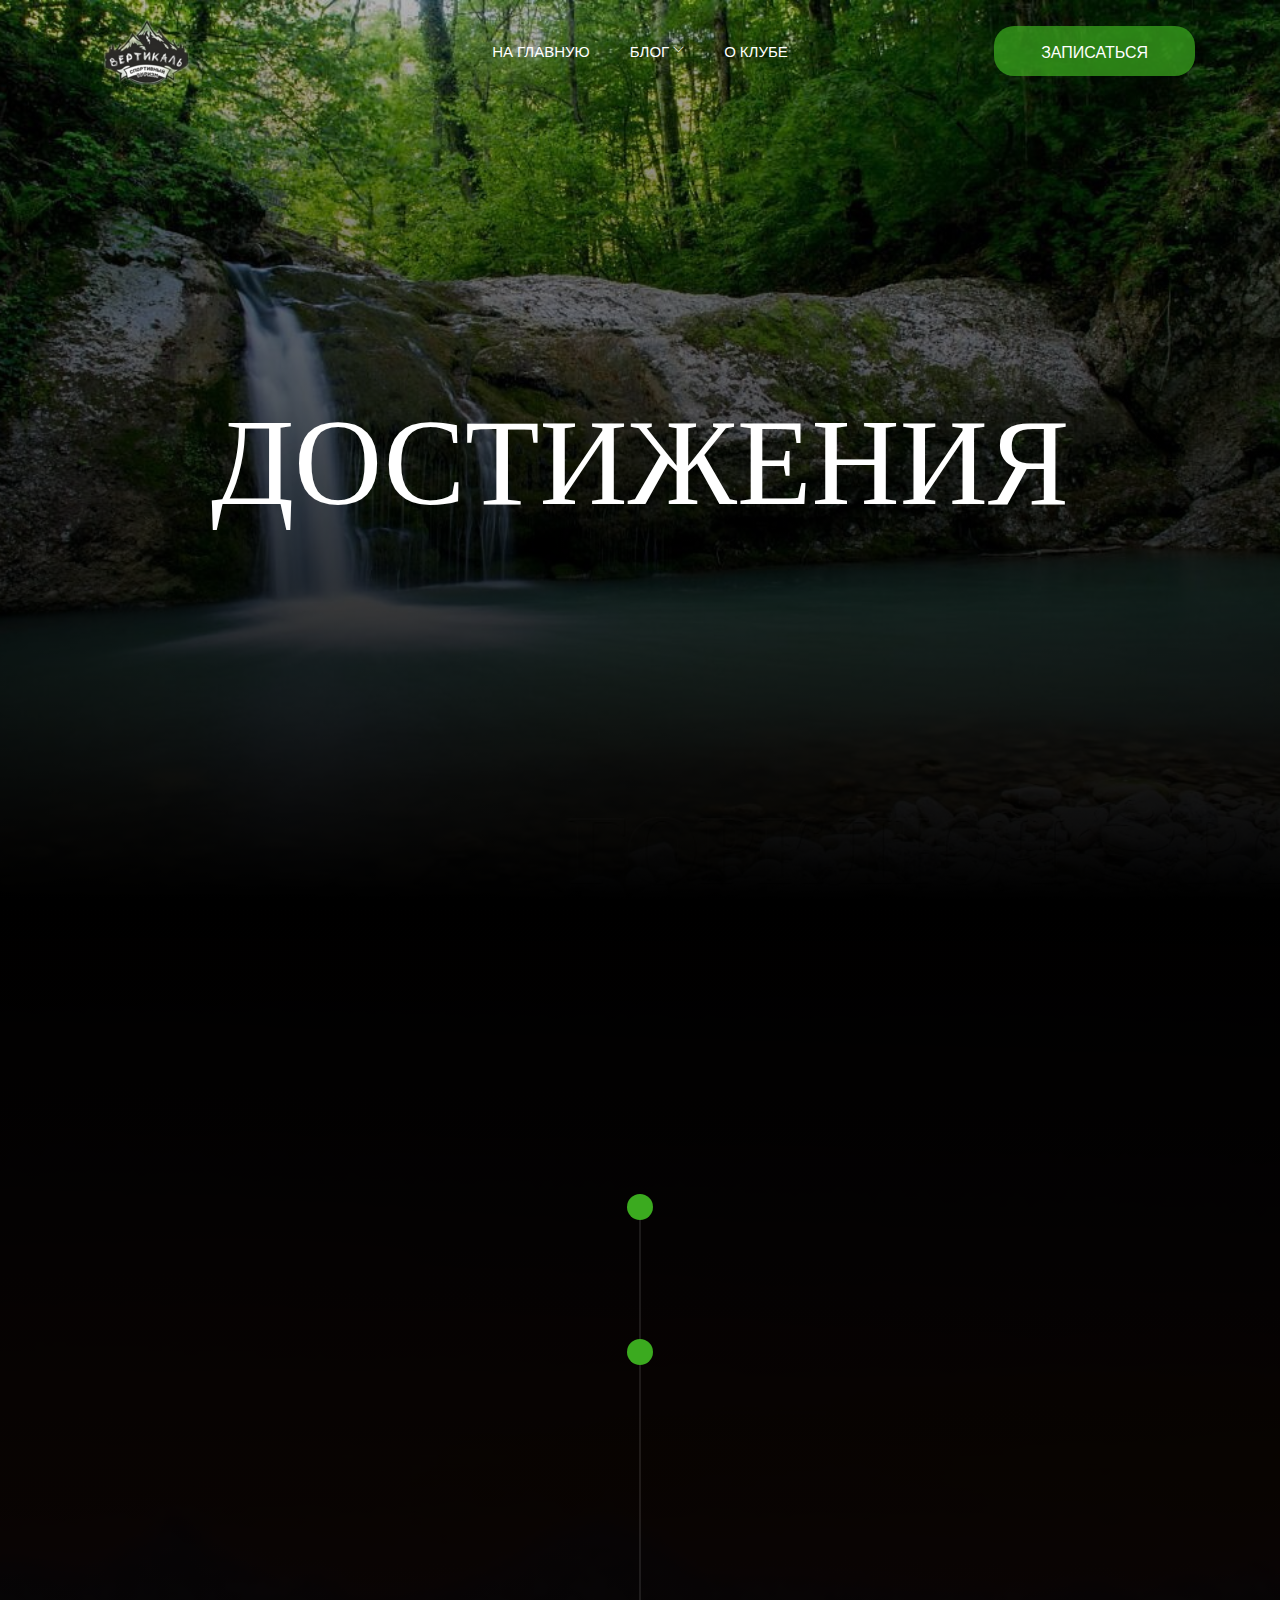
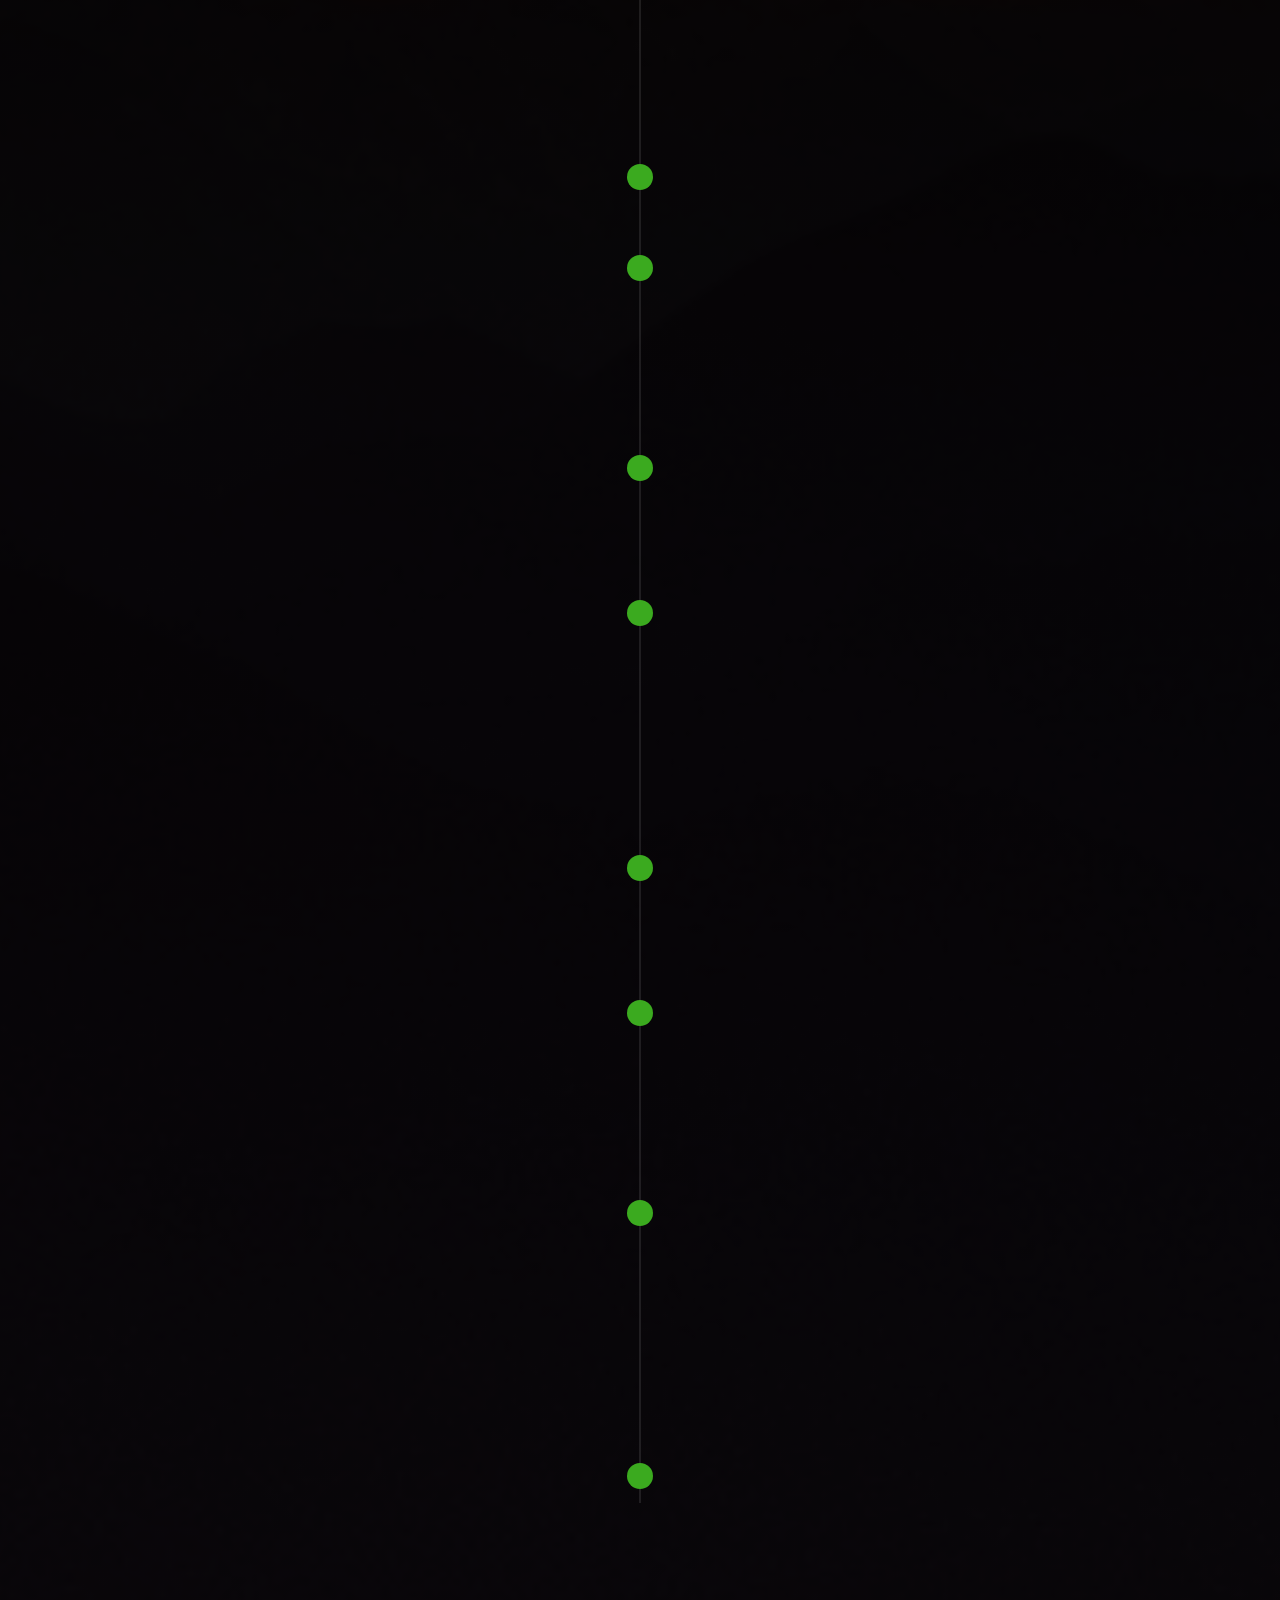
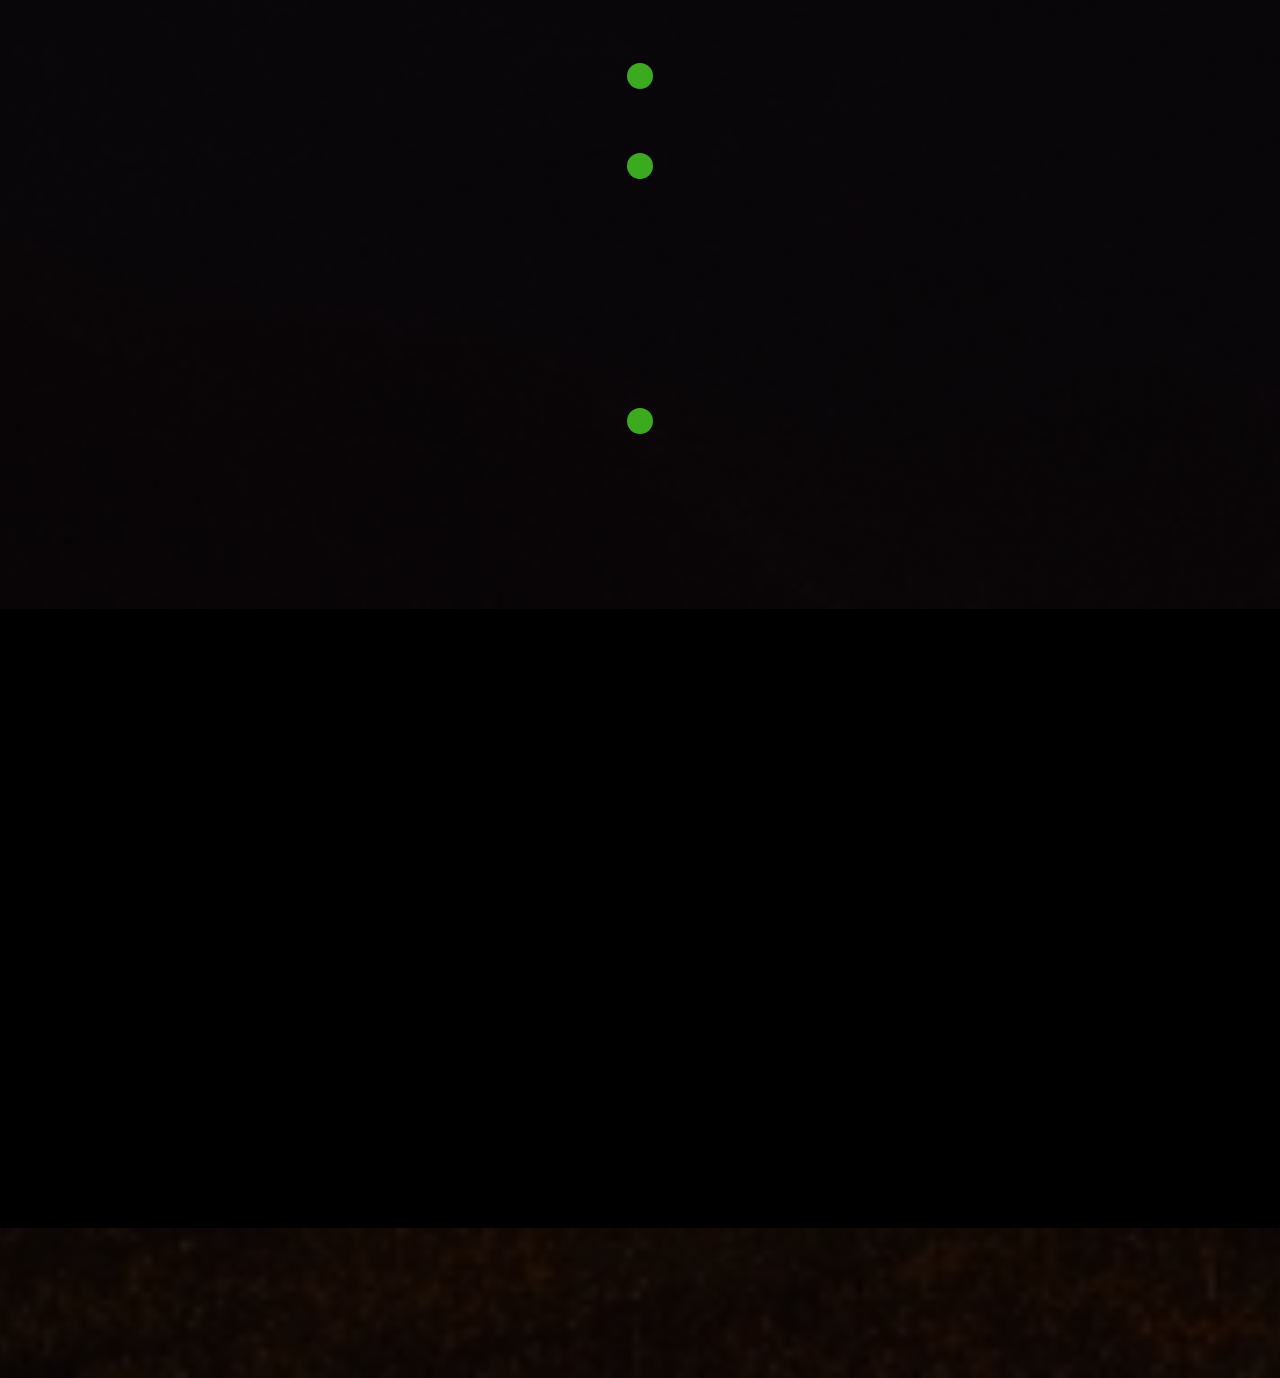
<file: performer-s.html>
<!doctype html>
<html class="no-js" lang="zxx">
<head>
    <meta charset="utf-8">
    <meta http-equiv="x-ua-compatible" content="ie=edge">
    <title>Соревнования</title>
    <meta name="description" content="">
    <meta name="viewport" content="width=device-width, initial-scale=1">
    <link rel="shortcut icon" type="image/x-icon" href="img/logo.png">
    <link rel="stylesheet" href="css/bootstrap.min.css">
    <link rel="stylesheet" href="css/owl.carousel.min.css">
    <link rel="stylesheet" href="css/magnific-popup.css">
    <link rel="stylesheet" href="css/font-awesome.min.css">
    <link rel="stylesheet" href="css/themify-icons.css">
    <link rel="stylesheet" href="css/gijgo.css">
    <link rel="stylesheet" href="css/nice-select.css">
    <link rel="stylesheet" href="css/animate.css">
    <link rel="stylesheet" href="css/flaticon.css">
    <link rel="stylesheet" href="css/slicknav.css">
    <link rel="stylesheet" href="css/style.css">
</head>
<body>
  <header>
    <div class="header-area ">
        <div id="sticky-header" class="main-header-area">
            <div class="container">
                <div class="header_bottom_border">
                    <div class="row align-items-center">
                        <div class="col-xl-3 col-lg-3">
                            <div class="logo">
                                <a href="index.html">
                                    <img src="logo.png" alt="">
                                </a>
                            </div>
                        </div>
                        <div class="col-xl-6 col-lg-6">
                            <div class="main-menu  d-none d-lg-block">
                                <nav>
                                    <ul id="navigation">
                                        <li><a href="index.html">на главную</a></li>
                                        <li><a href="#">блог <i class="ti-angle-down"></i></a>
                                            <ul class="submenu">
                                                <li><a href="https://vk.com/vertikal_gk">VK</a></li>
                                              <li><a href="https://t.me/vertical_gk">Telegtam</a></li>
                                            <li><a href="https://youtube.com/@user-fn3iu7ot1b?si=fUP5Bbg1oyXRzohR">YouTube</a></li>
                                        </ul>
                                        </li>
                                        <li><a href="single-blog.html">О КЛУБЕ</a></li>
                                    </ul>
                                </nav>
                            </div>
                        </div>
                        <div class="col-xl-3 col-lg-3 d-none d-lg-block">
                            <div class="buy_tkt">
                                <div class="book_btn d-none d-lg-block">
                                  <a href="tel:+79184105645">ЗАПИСАТЬСЯ</a>
                                </div>
                            </div>
                        </div>
                        <div class="col-12">
                            <div class="mobile_menu d-block d-lg-none"></div>
                        </div>
                    </div>
                </div>
            </div>
        </div>
    </div>
</header>
<div class="slider_area">
  <div class="single_slider  d-flex align-items-center slider_bg_1 overlay">
      <div class="container">
          <div class="row align-items-center justify-content-center">
              <div class="col-xl-12">
                  <div class="slider_text text-center">
                      <h3 class="wow fadeInLeft" data-wow-duration="1s" data-wow-delay=".4s">Достижения</h3>
                  </div>
              </div>
          </div>
      </div>
  </div>
</div>
<div class="program_details_area detials_bg_1 overlay2">
  <div class="container">
    <div class="row justify-content-center">
      <div class="col-lg-8">
          <div class="section_title text-center mb-80">
              <p class="wow fadeInRight" data-wow-duration="1s" data-wow-delay=".4s" > Соревнования проходят в разных местах и по всем видам спорта, которые есть в нашем клубе. Вот частичка фото наших достижений и побед! </p>
          </div>
      </div>
  </div>
      <div class="row justify-content-center">
          <div class="col-lg-8">
              <div class="program_detail_wrap">
                  <div class="single_propram">
                      <div class="inner_wrap">
                          <div class="circle_img"></div>
                          <div class="thumb wow fadeInUp" data-wow-duration="1s" data-wow-delay=".5s">
                              <img src="img/performer/performer-s/1.jpg" alt="">
                          </div>
                          <h4 class="wow fadeInUp" data-wow-duration="1s" data-wow-delay=".6s"></h4>
                      </div>
                  </div>
                  <div class="single_propram">
                    <div class="inner_wrap">
                        <div class="circle_img"></div>
                        <div class="thumb wow fadeInUp" data-wow-duration="1s" data-wow-delay=".5s">
                            <img src="img/performer/performer-s/2.jpg" alt="">
                        </div>
                        <h4 class="wow fadeInUp" data-wow-duration="1s" data-wow-delay=".6s"></h4>
                    </div>
                </div>
                <div class="single_propram">
                  <div class="inner_wrap">
                      <div class="circle_img"></div>
                      <div class="thumb wow fadeInUp" data-wow-duration="1s" data-wow-delay=".5s">
                          <img src="img/performer/performer-s/3.jpg" alt="">
                      </div>
                      <h4 class="wow fadeInUp" data-wow-duration="1s" data-wow-delay=".6s"></h4>
                  </div>
              </div>
              <div class="single_propram">
                <div class="inner_wrap">
                    <div class="circle_img"></div>
                    <div class="thumb wow fadeInUp" data-wow-duration="1s" data-wow-delay=".5s">
                        <img src="img/performer/performer-s/4.jpg" alt="">
                    </div>
                    <h4 class="wow fadeInUp" data-wow-duration="1s" data-wow-delay=".6s"></h4>
                </div>
            </div>
            <div class="single_propram">
              <div class="inner_wrap">
                  <div class="circle_img"></div>
                  <div class="thumb wow fadeInUp" data-wow-duration="1s" data-wow-delay=".5s">
                      <img src="img/performer/performer-s/5.jpg" alt="">
                  </div>
                  <h4 class="wow fadeInUp" data-wow-duration="1s" data-wow-delay=".6s"></h4>
              </div>
          </div>
          <div class="single_propram">
            <div class="inner_wrap">
                <div class="circle_img"></div>
                <div class="thumb wow fadeInUp" data-wow-duration="1s" data-wow-delay=".5s">
                    <img src="img/performer/performer-s/6.jpg" alt="">
                </div>
                <h4 class="wow fadeInUp" data-wow-duration="1s" data-wow-delay=".6s"></h4>
            </div>
        </div>
        <div class="single_propram">
          <div class="inner_wrap">
              <div class="circle_img"></div>
              <div class="thumb wow fadeInUp" data-wow-duration="1s" data-wow-delay=".5s">
                  <img src="img/performer/performer-s/7.jpg" alt="">
              </div>
              <h4 class="wow fadeInUp" data-wow-duration="1s" data-wow-delay=".6s"></h4>
          </div>
      </div>
      <div class="single_propram">
        <div class="inner_wrap">
            <div class="circle_img"></div>
            <div class="thumb wow fadeInUp" data-wow-duration="1s" data-wow-delay=".5s">
                <img src="img/performer/performer-s/8.jpg" alt="">
            </div>
            <h4 class="wow fadeInUp" data-wow-duration="1s" data-wow-delay=".6s"></h4>
        </div>
    </div>
    <div class="single_propram">
      <div class="inner_wrap">
          <div class="circle_img"></div>
          <div class="thumb wow fadeInUp" data-wow-duration="1s" data-wow-delay=".5s">
              <img src="img/performer/performer-s/9.jpg" alt="">
          </div>
          <h4 class="wow fadeInUp" data-wow-duration="1s" data-wow-delay=".6s"></h4>
      </div>
  </div>
  <div class="single_propram">
    <div class="inner_wrap">
        <div class="circle_img"></div>
        <div class="thumb wow fadeInUp" data-wow-duration="1s" data-wow-delay=".5s">
            <img src="img/performer/performer-s/10.jpg" alt="">
        </div>
        <h4 class="wow fadeInUp" data-wow-duration="1s" data-wow-delay=".6s"></h4>
    </div>
</div>
<div class="single_propram">
  <div class="inner_wrap">
      <div class="circle_img"></div>
      <div class="thumb wow fadeInUp" data-wow-duration="1s" data-wow-delay=".5s">
          <img src="img/performer/performer-s/11.jpg" alt="">
      </div>
      <h4 class="wow fadeInUp" data-wow-duration="1s" data-wow-delay=".6s"></h4>
  </div>
</div>
<div class="single_propram">
  <div class="inner_wrap">
      <div class="circle_img"></div>
      <div class="thumb wow fadeInUp" data-wow-duration="1s" data-wow-delay=".5s">
          <img src="img/performer/performer-s/12.jpg" alt="">
      </div>
      <h4 class="wow fadeInUp" data-wow-duration="1s" data-wow-delay=".6s"></h4>
  </div>
</div>
<div class="single_propram">
  <div class="inner_wrap">
      <div class="circle_img"></div>
      <div class="thumb wow fadeInUp" data-wow-duration="1s" data-wow-delay=".5s">
          <img src="img/performer/performer-s/13.jpg" alt="">
      </div>
      <h4 class="wow fadeInUp" data-wow-duration="1s" data-wow-delay=".6s"></h4>
  </div>
</div>       
          </div>
      </div>
  </div>
</div>
<footer class="footer">
  <div class="footer_top">
      <div class="container">
          <div class="row justify-content-center">
              <div class="col-lg-6 col-md-8">
                  <div class="footer_widget">
                      <div class="address_details text-center">
                          <h4 class="wow fadeInUp" data-wow-duration="1s" data-wow-delay=".3s">Совершено бесплатно!</h4>
                          <h3 class="wow fadeInUp" data-wow-duration="1s" data-wow-delay=".4s">Скорей на запись и погнали с нами </h3>
                          <p class="wow fadeInUp" data-wow-duration="1s" data-wow-delay=".5s"> Мы всегда рады будем увидеть Вас в нашем клубе</p>
                          <a href="tel:+79184105645" class="boxed-btn3 wow fadeInUp" data-wow-duration="1s" data-wow-delay=".6s">СВЯЗЬ С НАМИ</a>
                      </div>
                  </div>
              </div>
          </div>
      </div>
  </div>
  <div class="copy-right_text">
      <div class="container">
          <div class="row">
              <div class="col-xl-12">
                  <p class="copy_right text-center wow fadeInDown" data-wow-duration="1s" data-wow-delay=".5s">
                    Copyright &copy; 2023 | created by <a href="https://t.me/Targetolog_telega" target="_blank">Igor</a> 
                  </p>
              </div>
          </div>
      </div>
  </div>
</footer>
<script src="js/vendor/modernizr-3.5.0.min.js"></script>
<script src="js/vendor/jquery-1.12.4.min.js"></script>
<script src="js/popper.min.js"></script>
<script src="js/bootstrap.min.js"></script>
<script src="js/owl.carousel.min.js"></script>
<script src="js/isotope.pkgd.min.js"></script>
<script src="js/ajax-form.js"></script>
<script src="js/waypoints.min.js"></script>
<script src="js/jquery.counterup.min.js"></script>
<script src="js/imagesloaded.pkgd.min.js"></script>
<script src="js/scrollIt.js"></script>
<script src="js/jquery.scrollUp.min.js"></script>
<script src="js/wow.min.js"></script>
<script src="js/gijgo.min.js"></script>
<script src="js/nice-select.min.js"></script>
<script src="js/jquery.slicknav.min.js"></script>
<script src="js/jquery.magnific-popup.min.js"></script>
<script src="js/tilt.jquery.js"></script>
<script src="js/plugins.js"></script>
<script src="js/contact.js"></script>
<script src="js/jquery.ajaxchimp.min.js"></script>
<script src="js/jquery.form.js"></script>
<script src="js/jquery.validate.min.js"></script>
<script src="js/mail-script.js"></script>
<script src="js/main.js"></script>
</body>
</html>
</file>
<file: css/themify-icons.css>
@font-face {
	font-family: 'themify';
	src:url('../fonts/themify.eot?-fvbane');
	src:url('../fonts/themify.eot?#iefix-fvbane') format('embedded-opentype'),
		url('../fonts/themify.woff?-fvbane') format('woff'),
		url('../fonts/themify.ttf?-fvbane') format('truetype'),
		url('../fonts/themify.svg?-fvbane#themify') format('svg');
	font-weight: normal;
	font-style: normal;
}

[class^="ti-"], [class*=" ti-"] {
	font-family: 'themify';
	/* speak: none; */
	font-style: normal;
	font-weight: normal;
	font-variant: normal;
	text-transform: none;
	line-height: 1;

	/* Better Font Rendering =========== */
	-webkit-font-smoothing: antialiased;
	-moz-osx-font-smoothing: grayscale;
}

.ti-wand:before {
	content: "\e600";
}
.ti-volume:before {
	content: "\e601";
}
.ti-user:before {
	content: "\e602";
}
.ti-unlock:before {
	content: "\e603";
}
.ti-unlink:before {
	content: "\e604";
}
.ti-trash:before {
	content: "\e605";
}
.ti-thought:before {
	content: "\e606";
}
.ti-target:before {
	content: "\e607";
}
.ti-tag:before {
	content: "\e608";
}
.ti-tablet:before {
	content: "\e609";
}
.ti-star:before {
	content: "\e60a";
}
.ti-spray:before {
	content: "\e60b";
}
.ti-signal:before {
	content: "\e60c";
}
.ti-shopping-cart:before {
	content: "\e60d";
}
.ti-shopping-cart-full:before {
	content: "\e60e";
}
.ti-settings:before {
	content: "\e60f";
}
.ti-search:before {
	content: "\e610";
}
.ti-zoom-in:before {
	content: "\e611";
}
.ti-zoom-out:before {
	content: "\e612";
}
.ti-cut:before {
	content: "\e613";
}
.ti-ruler:before {
	content: "\e614";
}
.ti-ruler-pencil:before {
	content: "\e615";
}
.ti-ruler-alt:before {
	content: "\e616";
}
.ti-bookmark:before {
	content: "\e617";
}
.ti-bookmark-alt:before {
	content: "\e618";
}
.ti-reload:before {
	content: "\e619";
}
.ti-plus:before {
	content: "\e61a";
}
.ti-pin:before {
	content: "\e61b";
}
.ti-pencil:before {
	content: "\e61c";
}
.ti-pencil-alt:before {
	content: "\e61d";
}
.ti-paint-roller:before {
	content: "\e61e";
}
.ti-paint-bucket:before {
	content: "\e61f";
}
.ti-na:before {
	content: "\e620";
}
.ti-mobile:before {
	content: "\e621";
}
.ti-minus:before {
	content: "\e622";
}
.ti-medall:before {
	content: "\e623";
}
.ti-medall-alt:before {
	content: "\e624";
}
.ti-marker:before {
	content: "\e625";
}
.ti-marker-alt:before {
	content: "\e626";
}
.ti-arrow-up:before {
	content: "\e627";
}
.ti-arrow-right:before {
	content: "\e628";
}
.ti-arrow-left:before {
	content: "\e629";
}
.ti-arrow-down:before {
	content: "\e62a";
}
.ti-lock:before {
	content: "\e62b";
}
.ti-location-arrow:before {
	content: "\e62c";
}
.ti-link:before {
	content: "\e62d";
}
.ti-layout:before {
	content: "\e62e";
}
.ti-layers:before {
	content: "\e62f";
}
.ti-layers-alt:before {
	content: "\e630";
}
.ti-key:before {
	content: "\e631";
}
.ti-import:before {
	content: "\e632";
}
.ti-image:before {
	content: "\e633";
}
.ti-heart:before {
	content: "\e634";
}
.ti-heart-broken:before {
	content: "\e635";
}
.ti-hand-stop:before {
	content: "\e636";
}
.ti-hand-open:before {
	content: "\e637";
}
.ti-hand-drag:before {
	content: "\e638";
}
.ti-folder:before {
	content: "\e639";
}
.ti-flag:before {
	content: "\e63a";
}
.ti-flag-alt:before {
	content: "\e63b";
}
.ti-flag-alt-2:before {
	content: "\e63c";
}
.ti-eye:before {
	content: "\e63d";
}
.ti-export:before {
	content: "\e63e";
}
.ti-exchange-vertical:before {
	content: "\e63f";
}
.ti-desktop:before {
	content: "\e640";
}
.ti-cup:before {
	content: "\e641";
}
.ti-crown:before {
	content: "\e642";
}
.ti-comments:before {
	content: "\e643";
}
.ti-comment:before {
	content: "\e644";
}
.ti-comment-alt:before {
	content: "\e645";
}
.ti-close:before {
	content: "\e646";
}
.ti-clip:before {
	content: "\e647";
}
.ti-angle-up:before {
	content: "\e648";
}
.ti-angle-right:before {
	content: "\e649";
}
.ti-angle-left:before {
	content: "\e64a";
}
.ti-angle-down:before {
	content: "\e64b";
}
.ti-check:before {
	content: "\e64c";
}
.ti-check-box:before {
	content: "\e64d";
}
.ti-camera:before {
	content: "\e64e";
}
.ti-announcement:before {
	content: "\e64f";
}
.ti-brush:before {
	content: "\e650";
}
.ti-briefcase:before {
	content: "\e651";
}
.ti-bolt:before {
	content: "\e652";
}
.ti-bolt-alt:before {
	content: "\e653";
}
.ti-blackboard:before {
	content: "\e654";
}
.ti-bag:before {
	content: "\e655";
}
.ti-move:before {
	content: "\e656";
}
.ti-arrows-vertical:before {
	content: "\e657";
}
.ti-arrows-horizontal:before {
	content: "\e658";
}
.ti-fullscreen:before {
	content: "\e659";
}
.ti-arrow-top-right:before {
	content: "\e65a";
}
.ti-arrow-top-left:before {
	content: "\e65b";
}
.ti-arrow-circle-up:before {
	content: "\e65c";
}
.ti-arrow-circle-right:before {
	content: "\e65d";
}
.ti-arrow-circle-left:before {
	content: "\e65e";
}
.ti-arrow-circle-down:before {
	content: "\e65f";
}
.ti-angle-double-up:before {
	content: "\e660";
}
.ti-angle-double-right:before {
	content: "\e661";
}
.ti-angle-double-left:before {
	content: "\e662";
}
.ti-angle-double-down:before {
	content: "\e663";
}
.ti-zip:before {
	content: "\e664";
}
.ti-world:before {
	content: "\e665";
}
.ti-wheelchair:before {
	content: "\e666";
}
.ti-view-list:before {
	content: "\e667";
}
.ti-view-list-alt:before {
	content: "\e668";
}
.ti-view-grid:before {
	content: "\e669";
}
.ti-uppercase:before {
	content: "\e66a";
}
.ti-upload:before {
	content: "\e66b";
}
.ti-underline:before {
	content: "\e66c";
}
.ti-truck:before {
	content: "\e66d";
}
.ti-timer:before {
	content: "\e66e";
}
.ti-ticket:before {
	content: "\e66f";
}
.ti-thumb-up:before {
	content: "\e670";
}
.ti-thumb-down:before {
	content: "\e671";
}
.ti-text:before {
	content: "\e672";
}
.ti-stats-up:before {
	content: "\e673";
}
.ti-stats-down:before {
	content: "\e674";
}
.ti-split-v:before {
	content: "\e675";
}
.ti-split-h:before {
	content: "\e676";
}
.ti-smallcap:before {
	content: "\e677";
}
.ti-shine:before {
	content: "\e678";
}
.ti-shift-right:before {
	content: "\e679";
}
.ti-shift-left:before {
	content: "\e67a";
}
.ti-shield:before {
	content: "\e67b";
}
.ti-notepad:before {
	content: "\e67c";
}
.ti-server:before {
	content: "\e67d";
}
.ti-quote-right:before {
	content: "\e67e";
}
.ti-quote-left:before {
	content: "\e67f";
}
.ti-pulse:before {
	content: "\e680";
}
.ti-printer:before {
	content: "\e681";
}
.ti-power-off:before {
	content: "\e682";
}
.ti-plug:before {
	content: "\e683";
}
.ti-pie-chart:before {
	content: "\e684";
}
.ti-paragraph:before {
	content: "\e685";
}
.ti-panel:before {
	content: "\e686";
}
.ti-package:before {
	content: "\e687";
}
.ti-music:before {
	content: "\e688";
}
.ti-music-alt:before {
	content: "\e689";
}
.ti-mouse:before {
	content: "\e68a";
}
.ti-mouse-alt:before {
	content: "\e68b";
}
.ti-money:before {
	content: "\e68c";
}
.ti-microphone:before {
	content: "\e68d";
}
.ti-menu:before {
	content: "\e68e";
}
.ti-menu-alt:before {
	content: "\e68f";
}
.ti-map:before {
	content: "\e690";
}
.ti-map-alt:before {
	content: "\e691";
}
.ti-loop:before {
	content: "\e692";
}
.ti-location-pin:before {
	content: "\e693";
}
.ti-list:before {
	content: "\e694";
}
.ti-light-bulb:before {
	content: "\e695";
}
.ti-Italic:before {
	content: "\e696";
}
.ti-info:before {
	content: "\e697";
}
.ti-infinite:before {
	content: "\e698";
}
.ti-id-badge:before {
	content: "\e699";
}
.ti-hummer:before {
	content: "\e69a";
}
.ti-home:before {
	content: "\e69b";
}
.ti-help:before {
	content: "\e69c";
}
.ti-headphone:before {
	content: "\e69d";
}
.ti-harddrives:before {
	content: "\e69e";
}
.ti-harddrive:before {
	content: "\e69f";
}
.ti-gift:before {
	content: "\e6a0";
}
.ti-game:before {
	content: "\e6a1";
}
.ti-filter:before {
	content: "\e6a2";
}
.ti-files:before {
	content: "\e6a3";
}
.ti-file:before {
	content: "\e6a4";
}
.ti-eraser:before {
	content: "\e6a5";
}
.ti-envelope:before {
	content: "\e6a6";
}
.ti-download:before {
	content: "\e6a7";
}
.ti-direction:before {
	content: "\e6a8";
}
.ti-direction-alt:before {
	content: "\e6a9";
}
.ti-dashboard:before {
	content: "\e6aa";
}
.ti-control-stop:before {
	content: "\e6ab";
}
.ti-control-shuffle:before {
	content: "\e6ac";
}
.ti-control-play:before {
	content: "\e6ad";
}
.ti-control-pause:before {
	content: "\e6ae";
}
.ti-control-forward:before {
	content: "\e6af";
}
.ti-control-backward:before {
	content: "\e6b0";
}
.ti-cloud:before {
	content: "\e6b1";
}
.ti-cloud-up:before {
	content: "\e6b2";
}
.ti-cloud-down:before {
	content: "\e6b3";
}
.ti-clipboard:before {
	content: "\e6b4";
}
.ti-car:before {
	content: "\e6b5";
}
.ti-calendar:before {
	content: "\e6b6";
}
.ti-book:before {
	content: "\e6b7";
}
.ti-bell:before {
	content: "\e6b8";
}
.ti-basketball:before {
	content: "\e6b9";
}
.ti-bar-chart:before {
	content: "\e6ba";
}
.ti-bar-chart-alt:before {
	content: "\e6bb";
}
.ti-back-right:before {
	content: "\e6bc";
}
.ti-back-left:before {
	content: "\e6bd";
}
.ti-arrows-corner:before {
	content: "\e6be";
}
.ti-archive:before {
	content: "\e6bf";
}
.ti-anchor:before {
	content: "\e6c0";
}
.ti-align-right:before {
	content: "\e6c1";
}
.ti-align-left:before {
	content: "\e6c2";
}
.ti-align-justify:before {
	content: "\e6c3";
}
.ti-align-center:before {
	content: "\e6c4";
}
.ti-alert:before {
	content: "\e6c5";
}
.ti-alarm-clock:before {
	content: "\e6c6";
}
.ti-agenda:before {
	content: "\e6c7";
}
.ti-write:before {
	content: "\e6c8";
}
.ti-window:before {
	content: "\e6c9";
}
.ti-widgetized:before {
	content: "\e6ca";
}
.ti-widget:before {
	content: "\e6cb";
}
.ti-widget-alt:before {
	content: "\e6cc";
}
.ti-wallet:before {
	content: "\e6cd";
}
.ti-video-clapper:before {
	content: "\e6ce";
}
.ti-video-camera:before {
	content: "\e6cf";
}
.ti-vector:before {
	content: "\e6d0";
}
.ti-themify-logo:before {
	content: "\e6d1";
}
.ti-themify-favicon:before {
	content: "\e6d2";
}
.ti-themify-favicon-alt:before {
	content: "\e6d3";
}
.ti-support:before {
	content: "\e6d4";
}
.ti-stamp:before {
	content: "\e6d5";
}
.ti-split-v-alt:before {
	content: "\e6d6";
}
.ti-slice:before {
	content: "\e6d7";
}
.ti-shortcode:before {
	content: "\e6d8";
}
.ti-shift-right-alt:before {
	content: "\e6d9";
}
.ti-shift-left-alt:before {
	content: "\e6da";
}
.ti-ruler-alt-2:before {
	content: "\e6db";
}
.ti-receipt:before {
	content: "\e6dc";
}
.ti-pin2:before {
	content: "\e6dd";
}
.ti-pin-alt:before {
	content: "\e6de";
}
.ti-pencil-alt2:before {
	content: "\e6df";
}
.ti-palette:before {
	content: "\e6e0";
}
.ti-more:before {
	content: "\e6e1";
}
.ti-more-alt:before {
	content: "\e6e2";
}
.ti-microphone-alt:before {
	content: "\e6e3";
}
.ti-magnet:before {
	content: "\e6e4";
}
.ti-line-double:before {
	content: "\e6e5";
}
.ti-line-dotted:before {
	content: "\e6e6";
}
.ti-line-dashed:before {
	content: "\e6e7";
}
.ti-layout-width-full:before {
	content: "\e6e8";
}
.ti-layout-width-default:before {
	content: "\e6e9";
}
.ti-layout-width-default-alt:before {
	content: "\e6ea";
}
.ti-layout-tab:before {
	content: "\e6eb";
}
.ti-layout-tab-window:before {
	content: "\e6ec";
}
.ti-layout-tab-v:before {
	content: "\e6ed";
}
.ti-layout-tab-min:before {
	content: "\e6ee";
}
.ti-layout-slider:before {
	content: "\e6ef";
}
.ti-layout-slider-alt:before {
	content: "\e6f0";
}
.ti-layout-sidebar-right:before {
	content: "\e6f1";
}
.ti-layout-sidebar-none:before {
	content: "\e6f2";
}
.ti-layout-sidebar-left:before {
	content: "\e6f3";
}
.ti-layout-placeholder:before {
	content: "\e6f4";
}
.ti-layout-menu:before {
	content: "\e6f5";
}
.ti-layout-menu-v:before {
	content: "\e6f6";
}
.ti-layout-menu-separated:before {
	content: "\e6f7";
}
.ti-layout-menu-full:before {
	content: "\e6f8";
}
.ti-layout-media-right-alt:before {
	content: "\e6f9";
}
.ti-layout-media-right:before {
	content: "\e6fa";
}
.ti-layout-media-overlay:before {
	content: "\e6fb";
}
.ti-layout-media-overlay-alt:before {
	content: "\e6fc";
}
.ti-layout-media-overlay-alt-2:before {
	content: "\e6fd";
}
.ti-layout-media-left-alt:before {
	content: "\e6fe";
}
.ti-layout-media-left:before {
	content: "\e6ff";
}
.ti-layout-media-center-alt:before {
	content: "\e700";
}
.ti-layout-media-center:before {
	content: "\e701";
}
.ti-layout-list-thumb:before {
	content: "\e702";
}
.ti-layout-list-thumb-alt:before {
	content: "\e703";
}
.ti-layout-list-post:before {
	content: "\e704";
}
.ti-layout-list-large-image:before {
	content: "\e705";
}
.ti-layout-line-solid:before {
	content: "\e706";
}
.ti-layout-grid4:before {
	content: "\e707";
}
.ti-layout-grid3:before {
	content: "\e708";
}
.ti-layout-grid2:before {
	content: "\e709";
}
.ti-layout-grid2-thumb:before {
	content: "\e70a";
}
.ti-layout-cta-right:before {
	content: "\e70b";
}
.ti-layout-cta-left:before {
	content: "\e70c";
}
.ti-layout-cta-center:before {
	content: "\e70d";
}
.ti-layout-cta-btn-right:before {
	content: "\e70e";
}
.ti-layout-cta-btn-left:before {
	content: "\e70f";
}
.ti-layout-column4:before {
	content: "\e710";
}
.ti-layout-column3:before {
	content: "\e711";
}
.ti-layout-column2:before {
	content: "\e712";
}
.ti-layout-accordion-separated:before {
	content: "\e713";
}
.ti-layout-accordion-merged:before {
	content: "\e714";
}
.ti-layout-accordion-list:before {
	content: "\e715";
}
.ti-ink-pen:before {
	content: "\e716";
}
.ti-info-alt:before {
	content: "\e717";
}
.ti-help-alt:before {
	content: "\e718";
}
.ti-headphone-alt:before {
	content: "\e719";
}
.ti-hand-point-up:before {
	content: "\e71a";
}
.ti-hand-point-right:before {
	content: "\e71b";
}
.ti-hand-point-left:before {
	content: "\e71c";
}
.ti-hand-point-down:before {
	content: "\e71d";
}
.ti-gallery:before {
	content: "\e71e";
}
.ti-face-smile:before {
	content: "\e71f";
}
.ti-face-sad:before {
	content: "\e720";
}
.ti-credit-card:before {
	content: "\e721";
}
.ti-control-skip-forward:before {
	content: "\e722";
}
.ti-control-skip-backward:before {
	content: "\e723";
}
.ti-control-record:before {
	content: "\e724";
}
.ti-control-eject:before {
	content: "\e725";
}
.ti-comments-smiley:before {
	content: "\e726";
}
.ti-brush-alt:before {
	content: "\e727";
}
.ti-youtube:before {
	content: "\e728";
}
.ti-vimeo:before {
	content: "\e729";
}
.ti-twitter:before {
	content: "\e72a";
}
.ti-time:before {
	content: "\e72b";
}
.ti-tumblr:before {
	content: "\e72c";
}
.ti-skype:before {
	content: "\e72d";
}
.ti-share:before {
	content: "\e72e";
}
.ti-share-alt:before {
	content: "\e72f";
}
.ti-rocket:before {
	content: "\e730";
}
.ti-pinterest:before {
	content: "\e731";
}
.ti-new-window:before {
	content: "\e732";
}
.ti-microsoft:before {
	content: "\e733";
}
.ti-list-ol:before {
	content: "\e734";
}
.ti-linkedin:before {
	content: "\e735";
}
.ti-layout-sidebar-2:before {
	content: "\e736";
}
.ti-layout-grid4-alt:before {
	content: "\e737";
}
.ti-layout-grid3-alt:before {
	content: "\e738";
}
.ti-layout-grid2-alt:before {
	content: "\e739";
}
.ti-layout-column4-alt:before {
	content: "\e73a";
}
.ti-layout-column3-alt:before {
	content: "\e73b";
}
.ti-layout-column2-alt:before {
	content: "\e73c";
}
.ti-instagram:before {
	content: "\e73d";
}
.ti-google:before {
	content: "\e73e";
}
.ti-github:before {
	content: "\e73f";
}
.ti-flickr:before {
	content: "\e740";
}
.ti-facebook:before {
	content: "\e741";
}
.ti-dropbox:before {
	content: "\e742";
}
.ti-dribbble:before {
	content: "\e743";
}
.ti-apple:before {
	content: "\e744";
}
.ti-android:before {
	content: "\e745";
}
.ti-save:before {
	content: "\e746";
}
.ti-save-alt:before {
	content: "\e747";
}
.ti-yahoo:before {
	content: "\e748";
}
.ti-wordpress:before {
	content: "\e749";
}
.ti-vimeo-alt:before {
	content: "\e74a";
}
.ti-twitter-alt:before {
	content: "\e74b";
}
.ti-tumblr-alt:before {
	content: "\e74c";
}
.ti-trello:before {
	content: "\e74d";
}
.ti-stack-overflow:before {
	content: "\e74e";
}
.ti-soundcloud:before {
	content: "\e74f";
}
.ti-sharethis:before {
	content: "\e750";
}
.ti-sharethis-alt:before {
	content: "\e751";
}
.ti-reddit:before {
	content: "\e752";
}
.ti-pinterest-alt:before {
	content: "\e753";
}
.ti-microsoft-alt:before {
	content: "\e754";
}
.ti-linux:before {
	content: "\e755";
}
.ti-jsfiddle:before {
	content: "\e756";
}
.ti-joomla:before {
	content: "\e757";
}
.ti-html5:before {
	content: "\e758";
}
.ti-flickr-alt:before {
	content: "\e759";
}
.ti-email:before {
	content: "\e75a";
}
.ti-drupal:before {
	content: "\e75b";
}
.ti-dropbox-alt:before {
	content: "\e75c";
}
.ti-css3:before {
	content: "\e75d";
}
.ti-rss:before {
	content: "\e75e";
}
.ti-rss-alt:before {
	content: "\e75f";
}
</file>
<file: css/gijgo.css>
.gj-button {
    background-color: #f5f5f5;
    border: 1px solid #ddd;
    color: #000;
    border-radius: 3px;
    padding: 6px 10px;
    cursor: pointer;
}

.gj-unselectable {
    -webkit-touch-callout: none;
    -webkit-user-select: none;
    -khtml-user-select: none;
    -moz-user-select: none;
    -ms-user-select: none;
    user-select: none;
}

.gj-row {
    display: -webkit-box;
    display: -ms-flexbox;
    display: flex;
    -ms-flex-wrap: wrap;
    flex-wrap: wrap;
}

.gj-margin-left-5 {
    margin-left: 5px;
}

.gj-margin-left-10 {
    margin-left: 10px;
}

.gj-width-full {
    width: 100%;
}

.gj-cursor-pointer {
    cursor: pointer;
}

.gj-text-align-center {
    text-align: center;
}

.gj-font-size-16 {
    font-size: 16px;
}

.gj-hidden {
    display: none;
}

/** Material Design */
.gj-button-md {
    background: 0 0;
    border: none;
    border-radius: 2px;
    color: rgba(0, 0, 0, 0.87);
    position: relative;
    height: 36px;
    margin: 0;
    min-width: 64px;
    padding: 0 16px;
    display: inline-block;
    font-family: "Roboto","Helvetica","Arial",sans-serif;
    font-size: 1rem;
    font-weight: 500;
    text-transform: uppercase;
    letter-spacing: 0;
    overflow: hidden;
    will-change: box-shadow;
    transition: box-shadow .2s cubic-bezier(.4,0,1,1),background-color .2s cubic-bezier(.4,0,.2,1),color .2s cubic-bezier(.4,0,.2,1);
    outline: none;
    cursor: pointer;
    text-decoration: none;
    text-align: center;
    line-height: 36px;
    vertical-align: middle;
    overflow: hidden;
    -webkit-user-select: none;
    -moz-user-select: none;
    -ms-user-select: none;
    user-select: none;
}

.gj-button-md:hover {
    background-color: rgba(158,158,158,.2);
}

.gj-button-md:disabled {
    color: rgba(0,0,0,.26);
    background: 0 0;
}

.gj-button-md .material-icons,
.gj-button-md .gj-icon {
    vertical-align: middle;
    /*font-size: 1.3rem;
    margin-right: 4px;*/
}

.gj-button-md.gj-button-md-icon {
    width: 24px;
    height: 31px;
    min-width: 24px;
    padding: 0px;
    display: table;
}

.gj-button-md.gj-button-md-icon .material-icons,
.gj-button-md.gj-button-md-icon .gj-icon {
    display: table-cell;
    margin-right: 0px;
    width: 24px;
    height: 24px;
}

.gj-button-md.active {
    background-color: rgba(158,158,158,.4);
}

.gj-button-md-group {
    position: relative;
    display: inline-block;
    vertical-align: middle;
}

.gj-textbox-md {
    border: none;
    border-bottom: 1px solid rgba(0,0,0,.42);
    display: block;
    font-family: "Helvetica","Arial",sans-serif;
    font-size: 16px;
    line-height: 16px;
    padding: 4px 0px;
    margin: 0;
    width: 100%;
    background: 0 0;
    text-align: left;
    color: rgba(0,0,0,.87);
}

.gj-textbox-md:focus,
.gj-textbox-md:active {
    border-bottom: 2px solid rgba(0,0,0,.42);
    outline: none;
}

.gj-textbox-md::placeholder {
    color: #8e8e8e;
}

.gj-textbox-md:-ms-input-placeholder {
    color: #8e8e8e;
}

.gj-textbox-md::-ms-input-placeholder {
    color: #8e8e8e;
}

.gj-md-spacer-24 {
    min-width: 24px;
    width: 24px;
    display: inline-block;
}

.gj-md-spacer-32 {
    min-width: 32px;
    width: 32px;
    display: inline-block;
}

.gj-modal {
    position: fixed;
    top: 0;
    right: 0;
    bottom: 0;
    left: 0;
    z-index: 1203;
    display: none;
    overflow: hidden;
    -webkit-overflow-scrolling: touch;
    outline: 0;
    background-color: rgba(0, 0, 0, 0.54118);
    transition: 200ms ease opacity;
    will-change: opacity;
}

/* List */
ul.gj-list li [data-role="wrapper"] {
    display: table;
    width: 100%;
}

ul.gj-list li [data-role="checkbox"] {
    display: table-cell;
    vertical-align:middle;
    text-align:center;
}

ul.gj-list li [data-role="image"] {
    display: table-cell;
    vertical-align:middle;
    text-align:center;
}

ul.gj-list li [data-role="display"] {
    display: table-cell;
    vertical-align:middle;
    cursor: pointer;
}

ul.gj-list li [data-role="display"]:empty:before {
  content: "\200b"; /* unicode zero width space character */
}

/* List - Bootstrap */
ul.gj-list-bootstrap {
    padding-left: 0px;
    margin-bottom: 0px;
}

ul.gj-list-bootstrap li {
    padding: 0px;
}

ul.gj-list-bootstrap li [data-role="wrapper"] {
    padding: 0px 10px;
}

ul.gj-list-bootstrap li [data-role="checkbox"] {
    width: 24px;
    padding: 3px;
}

ul.gj-list-bootstrap li [data-role="image"] {
    width: 24px;
    height: 24px;
}

ul.gj-list-bootstrap li [data-role="display"] {
    padding: 8px 0px 8px 4px;
}

.list-group-item.active ul li, .list-group-item.active:focus ul li, .list-group-item.active:hover ul li {
    text-shadow: none;
    color:initial;
}

/* List - Material Design */
ul.gj-list-md {
    padding: 0px;
    list-style: none;
    list-style-type: none;
    line-height: 24px;
    letter-spacing: 0;
    color: #616161; /* Gray 700 */
}

ul.gj-list-md li {
    display: list-item;
    list-style-type: none;
    padding: 0px;
    min-height: unset;
    box-sizing: border-box;
    align-items: center;
    cursor: default;
    overflow: hidden;

    font-family: "Roboto","Helvetica","Arial",sans-serif;
    font-size: 16px;
    font-weight: 400;
    letter-spacing: .04em;
    line-height: 1;
    
    -webkit-flex-direction: row;
    -ms-flex-direction: row;
    flex-direction: row;
    -webkit-flex-wrap: nowrap;
    -ms-flex-wrap: nowrap;
    flex-wrap: nowrap;
}

ul.gj-list-md li [data-role="checkbox"] {
    height: 24px;
    width: 24px;
}

ul.gj-list-md li [data-role="image"] {
    height: 24px;
    width: 24px;
}

ul.gj-list-md li [data-role="display"] {
    padding: 8px 0px 8px 5px;
    order: 0;
    flex-grow: 2;
    text-decoration: none;
    box-sizing: border-box;
    align-items: center;
    text-align: left;
    color: rgba(0,0,0,.87);
}

ul.gj-list-md li.disabled>[data-role="wrapper"]>[data-role="display"] {
    color: #9E9E9E; /* Gray 500 */
}

.gj-list-md-active {
    background: #e0e0e0;
    color: #3f51b5;
}


/* Picker */
.gj-picker {
    position: absolute;
    z-index: 1203;
    background-color: #fff;
}

.gj-picker .selected {
    color: #fff;
}

/* Material Design */
.gj-picker-md {
    font-family: "Roboto","Helvetica","Arial",sans-serif;
    font-size: 16px;
    font-weight: 400;
    letter-spacing: .04em;
    line-height: 1;
    color: rgba(0,0,0,.87);
    border: 1px solid #E0E0E0;
}

.gj-modal .gj-picker-md {
    border: 0px;
}

.gj-picker-md [role="header"] {
    color: rgba(255, 255, 255, 0.54);
    display: flex;
    background: #2196f3;
    align-items: baseline;
    user-select: none;
    justify-content: center;
}

.gj-picker-md [role="footer"] {
    float: right;
    padding: 10px;
}

.gj-picker-md [role="footer"] button.gj-button-md {
    color: #2196f3;
    font-weight: bold;
    font-size: 13px;
}

/* Bootstrap */
.gj-picker-bootstrap {
    border-radius: 4px;
    border: 1px solid #E0E0E0;
}

.gj-picker-bootstrap .selected {
    color: #888;
}

.gj-picker-bootstrap [role="header"] {
    background: #eee;
    color: #AAA;
}
@font-face {
    font-family: 'gijgo-material';
    src: url('../fonts/gijgo-material.eot?235541');
    src: url('../fonts/gijgo-material.eot?235541#iefix') format('embedded-opentype'), url('../fonts/gijgo-material.ttf?235541') format('truetype'), url('../fonts/gijgo-material.woff?235541') format('woff'), url('../fonts/gijgo-material.svg?235541#gijgo-material') format('svg');
    font-weight: normal;
    font-style: normal;
}

.gj-icon {
    /* use !important to prevent issues with browser extensions that change fonts */
    font-family: 'gijgo-material' !important;
    font-size: 24px;
    speak: none;
    font-style: normal;
    font-weight: normal;
    font-variant: normal;
    text-transform: none;
    line-height: 1;
    /* Enable Ligatures ================ */
    letter-spacing: 0;
    -webkit-font-feature-settings: "liga";
    -moz-font-feature-settings: "liga=1";
    -moz-font-feature-settings: "liga";
    -ms-font-feature-settings: "liga" 1;
    font-feature-settings: "liga";
    -webkit-font-variant-ligatures: discretionary-ligatures;
    font-variant-ligatures: discretionary-ligatures;
    /* Better Font Rendering =========== */
    -webkit-font-smoothing: antialiased;
    -moz-osx-font-smoothing: grayscale;
}

.gj-icon.undo:before {
    content: "\e900";
}

.gj-icon.vertical-align-top:before {
    content: "\e901";
}

.gj-icon.vertical-align-center:before {
    content: "\e902";
}

.gj-icon.vertical-align-bottom:before {
    content: "\e903";
}

.gj-icon.arrow-dropup:before {
    content: "\e904";
}

.gj-icon.clock:before {
    content: "\e905";
}

.gj-icon.refresh:before {
    content: "\e906";
}

.gj-icon.last-page:before {
    content: "\e907";
}

.gj-icon.first-page:before {
    content: "\e908";
}

.gj-icon.cancel:before {
    content: "\e909";
}

.gj-icon.clear:before {
    content: "\e90a";
}

.gj-icon.check-circle:before {
    content: "\e90b";
}

.gj-icon.delete:before {
    content: "\e90c";
}

.gj-icon.arrow-upward:before {
    content: "\e90d";
}

.gj-icon.arrow-forward:before {
    content: "\e90e";
}

.gj-icon.arrow-downward:before {
    content: "\e90f";
}

.gj-icon.arrow-back:before {
    content: "\e910";
}

.gj-icon.list-numbered:before {
    content: "\e911";
}

.gj-icon.list-bulleted:before {
    content: "\e912";
}

.gj-icon.indent-increase:before {
    content: "\e913";
}

.gj-icon.indent-decrease:before {
    content: "\e914";
}

.gj-icon.redo:before {
    content: "\e915";
}

.gj-icon.align-right:before {
    content: "\e916";
}

.gj-icon.align-left:before {
    content: "\e917";
}

.gj-icon.align-justify:before {
    content: "\e918";
}

.gj-icon.align-center:before {
    content: "\e919";
}

.gj-icon.strikethrough:before {
    content: "\e91a";
}

.gj-icon.italic:before {
    content: "\e91b";
}

.gj-icon.underlined:before {
    content: "\e91c";
}

.gj-icon.bold:before {
    content: "\e91d";
}

.gj-icon.arrow-dropdown:before {
    content: "\e91e";
}

.gj-icon.done:before {
    content: "\e91f";
}

.gj-icon.pencil:before {
    content: "\e920";
}

.gj-icon.minus:before {
    content: "\e921";
}

.gj-icon.plus:before {
    content: "\e922";
}

.gj-icon.chevron-up:before {
    content: "\e923";
}

.gj-icon.chevron-right:before {
    content: "\e924";
}

.gj-icon.chevron-down:before {
    content: "\e925";
}

.gj-icon.chevron-left:before {
    content: "\e926";
}

.gj-icon.event:before {
    content: "\e927";
}
.gj-draggable {
    cursor: move;
}
.gj-resizable-handle {
    position: absolute;
    font-size: 0.1px;
    display: block;
    -ms-touch-action: none;
    touch-action: none;
    z-index: 1203;
}

.gj-resizable-n {
    cursor: n-resize;
    height: 7px;
    width: 100%;
    top: -5px;
    left: 0;
}
.gj-resizable-e {
    cursor: e-resize;
    width: 7px;
    right: -5px;
    top: 0;
    height: 100%;
}
.gj-resizable-s {
    cursor: s-resize;
    height: 7px;
    width: 100%;
    bottom: -5px;
    left: 0;
}
.gj-resizable-w {
	cursor: w-resize;
	width: 7px;
	left: -5px;
	top: 0;
	height: 100%;
}
.gj-resizable-se {
	cursor: se-resize;
	width: 12px;
	height: 12px;
	right: 1px;
	bottom: 1px;
}
.gj-resizable-sw {
	cursor: sw-resize;
	width: 9px;
	height: 9px;
	left: -5px;
	bottom: -5px;
}
.gj-resizable-nw {
	cursor: nw-resize;
	width: 9px;
	height: 9px;
	left: -5px;
	top: -5px;
}
.gj-resizable-ne {
	cursor: ne-resize;
	width: 9px;
	height: 9px;
	right: -5px;
	top: -5px;
}

.gj-dialog-footer {
    position: absolute;
    bottom: 0px;
    width: 100%;
    margin-top: 0px;
}

.gj-dialog-scrollable [data-role="body"] {
    overflow-x: hidden;
    overflow-y: scroll;
}

/** Bootstrap 3 **/
.gj-dialog-bootstrap {
    overflow: hidden;
    z-index: 1202;
}

.gj-dialog-bootstrap [data-role="title"] {
    display: inline;
}
.gj-dialog-bootstrap [data-role="close"] {
    line-height: 1.42857143;
}

/** Bootstrap 4 **/
.gj-dialog-bootstrap4 {
    overflow: hidden;
    z-index: 1202;
}

.gj-dialog-bootstrap4 [data-role="title"] {
    display: inline;
}
.gj-dialog-bootstrap4 [data-role="close"] {
    line-height: 1.5;
}

/** Material Design **/
.gj-dialog-md {
    background-color: #FFF;
    overflow: hidden;
    border: none;
    box-shadow: 0 11px 15px -7px rgba(0,0,0,.2), 0 24px 38px 3px rgba(0,0,0,.14), 0 9px 46px 8px rgba(0,0,0,.12);
    box-sizing: border-box;
    position: relative;
    display: -webkit-box;
    display: -webkit-flex;
    display: -ms-flexbox;
    display: flex;
    -webkit-box-orient: vertical;
    -webkit-box-direction: normal;
    -webkit-flex-direction: column;
    -ms-flex-direction: column;
    flex-direction: column;
    -webkit-background-clip: padding-box;
    background-clip: padding-box;
    outline: 0;
    z-index: 1202;
}

.gj-dialog-md-header {
    padding: 24px 24px 0px 24px;
    font-family: "Roboto","Helvetica","Arial",sans-serif;
}

.gj-dialog-md-title {
    margin: 0;
    font-weight: 400;
    display: inline;
    line-height: 28px;
    font-size: 20px;
}

.gj-dialog-md-close {
    -webkit-appearance: none;
    padding: 0;
    cursor: pointer;
    background: 0 0;
    border: 0;
    float: right;
    line-height: 28px;
    font-size: 28px;
}

.gj-dialog-md-body {
    padding: 20px 24px 24px 24px;
    color: rgba(0,0,0,.54);
    font-family: "Helvetica","Arial",sans-serif;
    font-size: 14px;
    font-weight: 400;
    line-height: 20px;
}

.gj-dialog-md-footer {
    padding: 8px 8px 8px 24px;
    display: -webkit-flex;
    display: -ms-flexbox;
    display: flex;
    -webkit-flex-direction: row-reverse;
    -ms-flex-direction: row-reverse;
    flex-direction: row-reverse;
    -webkit-flex-wrap: wrap;
    -ms-flex-wrap: wrap;
    flex-wrap: wrap;

    box-sizing: border-box;
}

.gj-dialog-md-footer>*:first-child {
    margin-right: 0;
}

.gj-dialog-md-footer>* {
    margin-right: 8px;
    height: 36px;
}
DIV.gj-grid-wrapper {
    margin: auto;
    position: relative;
    clear:both;
    z-index: 1;
}

TABLE.gj-grid {
    margin: auto;    
    border-collapse: collapse;
    width: 100%;
    table-layout: fixed;
}

TABLE.gj-grid THEAD TH [data-role="selectAll"] {
    margin: auto;
}

TABLE.gj-grid THEAD TH [data-role="title"] {
    display: inline-block;
}

TABLE.gj-grid THEAD TH [data-role="sorticon"] {
    display: inline-block;
}

TABLE.gj-grid THEAD TH {
    overflow: hidden;
    text-overflow: ellipsis;
}

TABLE.gj-grid.autogrow-header-row THEAD TH {
    overflow: auto;
    text-overflow: initial;
    white-space: pre-wrap;
    -ms-word-break: break-word;
    word-break: break-word;
}

TABLE.gj-grid > tbody > tr > td {
    overflow: hidden;
    position: relative;
}

table.gj-grid tbody div[data-role="display"] {
    vertical-align: middle;
    text-indent: 0;
    white-space: pre-wrap;
    -ms-word-break: break-word;
    word-break: break-word;
}

table.gj-grid.fixed-body-rows tbody div[data-role="display"] {
    overflow: hidden;
    text-overflow: ellipsis;
    white-space: nowrap;
    -ms-word-break: initial;
    word-break: initial;
}

table.gj-grid tfoot DIV[data-role="display"] {
    vertical-align: middle;
    text-indent: 0;
    display: flex;
}

TABLE.gj-grid .fa {
    padding: 2px;
}

TABLE.gj-grid > tbody > tr > td > div {
    padding: 2px;
    overflow: hidden;
}

DIV.gj-grid-wrapper DIV.gj-grid-loading-cover
{
    background: #BBBBBB;
    opacity: 0.5;
    position: absolute;
    vertical-align: middle;
}

DIV.gj-grid-wrapper DIV.gj-grid-loading-text
{
    position: absolute;
    font-weight: bold;
}

/* Bootstrap Theme */
table.gj-grid-bootstrap thead th {
    background-color: #f5f5f5;
    vertical-align:middle;
}

table.gj-grid-bootstrap thead th [data-role="sorticon"] {
    margin-left: 5px;
}

table.gj-grid-bootstrap thead th [data-role="sorticon"] i.gj-icon,
table.gj-grid-bootstrap thead th [data-role="sorticon"] i.material-icons {
    position: absolute;
    font-size: 20px;
    top: 15px;
}

table.gj-grid-bootstrap tbody tr td div[data-role="display"] {
    padding: 0px;
}

.gj-grid-bootstrap-4 .gj-checkbox-bootstrap {
    display: inline-block;
    padding-top: 2px;
}

.gj-grid-bootstrap-4 tbody tr.active {
    background-color: rgba(0,0,0,.075);
}

/* Material Design Theme */
.gj-grid-md {
    position: relative;
    border: 1px solid #e0e0e0;
    border-collapse: collapse;
    white-space: nowrap;
    font-size: 13px;
    font-family: "Roboto","Helvetica","Arial",sans-serif;
    background-color: #fff;
}

.gj-grid-md td:first-of-type, .gj-grid-md th:first-of-type {
    padding-left: 24px;
}

.gj-grid-md th {
    position: relative;
    vertical-align: bottom;
    font-weight: 700;
    line-height: 31px;
    letter-spacing: 0;
    height: 56px;
    font-size: 12px;
    color: rgba(0,0,0,.54);
    padding-bottom: 8px;
    box-sizing: border-box;
    padding: 12px 18px;
    text-align: right;
}

.gj-grid-md td {
    position: relative;
    height: 48px;
    border-top: 1px solid #e0e0e0;
    border-bottom: 1px solid #e0e0e0;
    padding: 12px 18px;
    box-sizing: border-box;
    text-align: left;
    color: rgba(0,0,0,.87);
}

.gj-grid-md tbody tr {
    position: relative;
    height: 48px;
    transition-duration: .28s;
    transition-timing-function: cubic-bezier(.4,0,.2,1);
    transition-property: background-color;
}

.gj-grid-md tbody tr:hover {
    background-color: #EEEEEE; /* Gray 200 */
}

.gj-grid-md tbody tr.gj-grid-md-select {
    background-color: #F5F5F5; /* Grey 100 */
}


table.gj-grid-md thead th [data-role="sorticon"] {
    margin-left: 5px;
}

table.gj-grid-md thead th [data-role="sorticon"] i.gj-icon,
table.gj-grid-md thead th [data-role="sorticon"] i.material-icons {
    position: absolute;
    font-size: 16px;
    top: 19px;
}

table.gj-grid-md thead th.gj-grid-select-all {
    padding-bottom: 3px;
}
/* Hide all prioritized columns by default */
@media only all {
	th.display-1120,
	td.display-1120,
	th.display-960,
	td.display-960,
	th.display-800,
	td.display-800,
	th.display-640,
	td.display-640,
	th.display-480,
	td.display-480,
	th.display-320,
	td.display-320 {
		display: none;
	}
}

/* Show at 320px (20em x 16px) */
@media screen and (min-width: 20em) {
	TABLE.gj-grid-bootstrap th.display-320,
	TABLE.gj-grid-bootstrap td.display-320 {
		display: table-cell;
	}
}
/* Show at 480px (30em x 16px) */
@media screen and (min-width: 30em) {
	TABLE.gj-grid-bootstrap th.display-480,
	TABLE.gj-grid-bootstrap td.display-480 {
		display: table-cell;
	}
}
/* Show at 640px (40em x 16px) */
@media screen and (min-width: 40em) {
	TABLE.gj-grid-bootstrap th.display-640,
	TABLE.gj-grid-bootstrap td.display-640 {
		display: table-cell;
	}
}
/* Show at 800px (50em x 16px) */
@media screen and (min-width: 50em) {
	TABLE.gj-grid-bootstrap th.display-800,
	TABLE.gj-grid-bootstrap td.display-800 {
		display: table-cell;
	}
}
/* Show at 960px (60em x 16px) */
@media screen and (min-width: 60em) {
	TABLE.gj-grid-bootstrap th.display-960,
	TABLE.gj-grid-bootstrap td.display-960 {
		display: table-cell;
	}
}
/* Show at 1,120px (70em x 16px) */
@media screen and (min-width: 70em) {
	TABLE.gj-grid-bootstrap th.display-1120,
	TABLE.gj-grid-bootstrap td.display-1120 {
		display: table-cell;
	}
}

/* Material Design Theme */
.gj-grid-md tfoot tr th {
    padding-right: 14px;
}

.gj-grid-md tfoot tr[data-role="pager"] .gj-grid-mdl-pager-label {
    padding-left: 5px;
    padding-right: 5px;
}

.gj-grid-md tfoot tr[data-role="pager"] .gj-dropdown-md {
    margin-left: 12px;
}

.gj-grid-md tfoot tr[data-role="pager"] .gj-dropdown-md [role="presenter"] {
    font-size: 12px;
    font-weight: bold;
    color: rgba(0,0,0,.54);
}

.gj-grid-md tfoot tr[data-role="pager"] .gj-dropdown-md [role="presenter"] [role="display"] {
    text-align: right;
}

.gj-grid-md tfoot tr[data-role="pager"] .gj-grid-md-limit-select {
    margin-left: 10px;
    font-size: 12px;
    font-weight: bold;
    color: rgba(0,0,0,.54);
}

/* Bootstrap */
.gj-grid-bootstrap tfoot tr[data-role="pager"] th {
    line-height: 30px;
    background-color: #f5f5f5;
}

.gj-grid-bootstrap tfoot tr[data-role="pager"] th > div > div {
    margin-right: 5px;
}

.gj-grid-bootstrap tfoot tr[data-role="pager"] th > div > button {
    margin-right: 5px;
}

.gj-grid-bootstrap-4 tfoot tr[data-role="pager"] th > div button {
    height: 34px;
}

.gj-grid-bootstrap-4 tfoot tr[data-role="pager"] th div .gj-dropdown-bootstrap-4 .gj-dropdown-expander-mi .gj-icon {
    top: 5px;
}

.gj-grid-bootstrap-3 tfoot tr[data-role="pager"] th > div > input {
    margin-right: 5px;
    width: 40px;
    text-align: right;
    display: inline-block;
    font-weight: bold;
}

.gj-grid-bootstrap-4 tfoot tr[data-role="pager"] th > div > div.input-group {
    width: 40px;
}

.gj-grid-bootstrap-4 tfoot tr[data-role="pager"] th > div > div.input-group input {
    text-align: right;
    font-weight: bold;
    height: 34px;
    padding-top: 2px;
    padding-bottom: 6px;
}

.gj-grid-bootstrap tfoot tr[data-role="pager"] th > div > select {
    display: inline-block;
    margin-right: 5px;
    width: 60px;
}

.gj-grid-bootstrap tfoot tr[data-role="pager"] th .gj-dropdown-bootstrap .gj-list-bootstrap [data-role="display"] {
    line-height: 14px;
}

.gj-grid-bootstrap tfoot tr[data-role="pager"] th .gj-dropdown-bootstrap [role="presenter"] [role="display"] {
    font-weight: bold;
}

.gj-grid-bootstrap tfoot tr[data-role="pager"] th .gj-dropdown-bootstrap-3 [role="presenter"] {
    padding: 2px 8px;
}

.gj-grid-bootstrap tfoot tr[data-role="pager"] th .gj-dropdown-bootstrap-4 [role="presenter"] {
    padding: 1px 8px;
}
.gj-grid thead tr th div.gj-grid-column-resizer-wrapper {
    position: relative;
    width: 100%;
    height: 0px; 
    top: 0px; 
    left: 0px; 
    padding: 0px;
}

span.gj-grid-column-resizer {
    position: absolute;
    right: 0px;
    width: 10px;
    top: -100px;
    height: 300px;
    z-index: 1203;
    cursor: e-resize;
}

.gj-grid-resize-cursor {
    cursor: e-resize;
}
.gj-grid-md tbody tr.gj-grid-top-border td {
  border-top: 2px solid #777;
}
.gj-grid-md tbody tr.gj-grid-bottom-border td {
  border-bottom: 2px solid #777;
}

.gj-grid-bootstrap tbody tr.gj-grid-top-border td {
  border-top: 2px solid #777;
}
.gj-grid-bootstrap tbody tr.gj-grid-bottom-border td {
  border-bottom: 2px solid #777;
}
.gj-grid-md thead tr th.gj-grid-left-border,
.gj-grid-md tbody tr td.gj-grid-left-border
{
    border-left: 3px solid #777;
}
.gj-grid-md thead tr th.gj-grid-right-border,
.gj-grid-md tbody tr td.gj-grid-right-border
{
    border-right: 3px solid #777;
}

.gj-grid-bootstrap thead tr th.gj-grid-left-border,
.gj-grid-bootstrap tbody tr td.gj-grid-left-border
{
    border-left: 5px solid #ddd;
}
.gj-grid-bootstrap thead tr th.gj-grid-right-border,
.gj-grid-bootstrap tbody tr td.gj-grid-right-border
{
    border-right: 5px solid #ddd;
}
.gj-dirty {
    position: absolute;
    top: 0px;
    left: 0px;
    border-style: solid;
    border-width: 3px;
    border-color: #f00 transparent transparent #f00;
    padding: 0;
    overflow: hidden;
    vertical-align: top;
}

/* Material Design */
.gj-grid-md tbody tr td.gj-grid-management-column {
    padding: 3px;
}

.gj-grid-md tbody tr td[data-mode="edit"] {
    padding: 0px 18px;
}

.gj-grid-md tbody .gj-dropdown-md [role="presenter"] [role="display"] {
    padding: 0px;
}

/* Bootstrap */
.gj-grid-bootstrap tbody tr td[data-mode="edit"] {
    padding: 0px;
}

.gj-grid-bootstrap tbody tr td[data-mode="edit"] [data-role="edit"] {
    padding: 0px;
}

/* Bootstrap 3 */
.gj-grid-bootstrap-3 tbody tr td.gj-grid-management-column {
    padding: 3px;
}

.gj-grid-bootstrap-3 tbody tr td[data-mode="edit"] {
    height: 38px;
}

.gj-grid-bootstrap-3 tbody tr td[data-mode="edit"] [data-role="edit"] input[type="text"] {
    height: 37px;
    padding: 8px;
}

.gj-grid-bootstrap-3 tbody tr td[data-mode="edit"] .gj-dropdown-bootstrap [role="presenter"] {
    border: 0px;
    border-radius: 0px;
    height: 37px;
    padding-left: 8px;
}

.gj-grid-bootstrap-3 tbody tr td[data-mode="edit"] .gj-datepicker-bootstrap {
    height: 37px;
}

.gj-grid-bootstrap-3 tbody tr td[data-mode="edit"] .gj-datepicker-bootstrap [role="input"] {
    height: 37px;
    border:0px;
    border-radius: 0px;
}

.gj-grid-bootstrap-3 tbody tr td[data-mode="edit"] .gj-datepicker-bootstrap [role="right-icon"] {
    border:0px;
    border-radius: 0px;
}

.gj-grid-bootstrap-3 tbody tr td[data-mode="edit"] .gj-checkbox-bootstrap {
    display: inline-block;
    padding-top: 10px;
    height: 32px;
}

/* Bootstrap 4 */
.gj-grid-bootstrap-4 tbody tr td.gj-grid-management-column {
    padding: 6px;
}

.gj-grid-bootstrap-4 tbody tr td[data-mode="edit"] [data-role="edit"] input[type="text"] {
    height: 48px;
    padding-left: 12px;
}

.gj-grid-bootstrap-4 tbody tr td[data-mode="edit"] .gj-dropdown-bootstrap [role="presenter"] {
    border: 0px;
    border-radius: 0px;
    height: 48px;
    padding-left: 12px;
    font-family: -apple-system,system-ui,BlinkMacSystemFont,"Segoe UI",Roboto,"Helvetica Neue",Arial,sans-serif;
}

.gj-grid-bootstrap-4 tbody tr td[data-mode="edit"] .gj-dropdown-bootstrap-4 [role="expander"].gj-dropdown-expander-mi .gj-icon,
.gj-grid-bootstrap-4 tbody tr td[data-mode="edit"] .gj-dropdown-bootstrap-4 [role="expander"].gj-dropdown-expander-mi .material-icons {
    top: 13px;
}

.gj-grid-bootstrap-4 tbody tr td[data-mode="edit"] .gj-datepicker-bootstrap {
    height: 48px;
}

.gj-grid-bootstrap-4 tbody tr td[data-mode="edit"] .gj-datepicker-bootstrap [role="input"] {
    height: 48px;
    border:0px;
    border-radius: 0px;
}

.gj-grid-bootstrap-4 tbody tr td[data-mode="edit"] .gj-datepicker-bootstrap [role="right-icon"] {
    background-color: #fff;
}

.gj-grid-bootstrap-4 tbody tr td[data-mode="edit"] .gj-datepicker-bootstrap [role="right-icon"] button {
    border: 0px;
    border-radius: 0px;
    width: 43px;
    position: relative;
}

.gj-grid-bootstrap-4 tbody tr td[data-mode="edit"] .gj-datepicker-bootstrap [role="right-icon"] .gj-icon,
.gj-grid-bootstrap-4 tbody tr td[data-mode="edit"] .gj-datepicker-bootstrap [role="right-icon"] .material-icons {
    top: 13px;
    left: 10px;
    font-size: 24px;
}

.gj-grid-bootstrap-4 tbody tr td[data-mode="edit"] .gj-checkbox-bootstrap {
    display: inline-block;
    padding-top: 15px;
    height: 42px;
}
.gj-grid-md thead tr[data-role="filter"] th {
    border-top: 1px solid #e0e0e0;
}

div.gj-grid-wrapper div.gj-grid-bootstrap-toolbar {
    background-color: #f5f5f5;
    padding: 8px;
    font-weight: bold;
    border: 1px solid #ddd;
}

div.gj-grid-wrapper div.gj-grid-bootstrap-4-toolbar {
    background-color: #f5f5f5;
    padding: 12px;
    font-weight: bold;
    border: 1px solid #ddd;
}

div.gj-grid-wrapper div.gj-grid-md-toolbar {
    font-weight: bold;
    font-size: 24px;
    font-family: "Helvetica","Arial",sans-serif;
    background-color: rgb(255, 255, 255);
    
    border-top: 1px solid #e0e0e0;
    border-left: 1px solid #e0e0e0;
    border-right: 1px solid #e0e0e0;
    border-bottom: 0px;
    border-collapse: collapse;

    padding: 0 18px 0px 18px;
    line-height: 56px;
}
table.gj-grid-scrollable tbody {
    overflow-y: auto;
    overflow-x: hidden;
    display: block;
}

/* Material Design */
table.gj-grid-md.gj-grid-scrollable {
    border-bottom: 0px;
}

table.gj-grid-md.gj-grid-scrollable tbody {
    border-right: 1px solid #e0e0e0;
    border-bottom: 1px solid #e0e0e0;
}

table.gj-grid-md.gj-grid-scrollable tfoot {
    border-bottom: 1px solid #e0e0e0;
}

/* Bootstrap 3 */
table.gj-grid-bootstrap.gj-grid-scrollable {
    border-bottom: 0px;
}

table.gj-grid-bootstrap.gj-grid-scrollable tbody {
    border-right: 1px solid #ddd;
    border-bottom: 1px solid #ddd;
}

table.gj-grid-bootstrap.gj-grid-scrollable tbody tr[data-role="row"]:first-child td {
    border-top: 0px;
}

table.gj-grid-bootstrap.gj-grid-scrollable tbody tr[data-role="row"] td:first-child {
    border-left: 0px;
}

table.gj-grid-bootstrap.gj-grid-scrollable tbody tr[data-role="row"] td:last-child {
    border-right: 0px;
}

table.gj-grid-bootstrap.gj-grid-scrollable tfoot {
    border-bottom: 1px solid #ddd;
}

ul.gj-list li [data-role="spacer"] {
    display: table-cell;
}

ul.gj-list li [data-role="expander"] {
    display: table-cell;
    vertical-align:middle;
    text-align:center;
    cursor: pointer;
}

[data-type="tree"] ul li [data-role="expander"].gj-tree-material-icons-expander {
    width: 24px;
}

[data-type="tree"] ul li [data-role="expander"].gj-tree-font-awesome-expander {
    width: 24px;
}

[data-type="tree"] ul li [data-role="expander"].gj-tree-glyphicons-expander {
    width: 24px;
}

[data-type="tree"] ul li [data-role="expander"].gj-tree-glyphicons-expander .glyphicon {
    top: 4px;
    height: 24px;
}

/* Bootstrap Theme */
.gj-tree-bootstrap-3 ul.gj-list-bootstrap li {
    border: 0px;
    border-radius: 0px;
    color: #333;
}

.gj-tree-bootstrap-3 ul.gj-list-bootstrap li.active {
    color: #fff;
}

.gj-tree-bootstrap-3 ul.gj-list-bootstrap li.disabled {
    color: #777;
    background-color: #eee;
}

.gj-tree-bootstrap-4 ul.gj-list-bootstrap li {
    border: 0px;
    border-radius: 0px;
    color: #212529;
}

.gj-tree-bootstrap-4 ul.gj-list-bootstrap li.active {
    color: #fff;
}

.gj-tree-bootstrap-4 ul.gj-list-bootstrap li.disabled {
    color: #868e96;
}

.gj-tree-bootstrap-4 ul.gj-list-bootstrap li ul.gj-list-bootstrap {
    width: 100%;
}

.gj-tree-bootstrap-border ul.gj-list-bootstrap li {
    border: 1px solid #ddd;
}

.gj-tree-bootstrap-border ul.gj-list-bootstrap li ul.gj-list-bootstrap li {
    border-left: 0px;
    border-right: 0px;
}

.gj-tree-bootstrap-border ul.gj-list-bootstrap li:first-child {
    border-top-left-radius: 4px;
    border-top-right-radius: 4px;
}

.gj-tree-bootstrap-border ul.gj-list-bootstrap li:last-child {
    border-bottom-left-radius: 4px;
    border-bottom-right-radius: 4px;
}

.gj-tree-bootstrap-border ul.gj-list-bootstrap li ul.gj-list-bootstrap li:first-child {
    border-top-left-radius: 0px;
    border-top-right-radius: 0px;
}

.gj-tree-bootstrap-border ul.gj-list-bootstrap li ul.gj-list-bootstrap li:last-child {
    border-bottom: 0px;
    border-bottom-left-radius: 0px;
    border-bottom-right-radius: 0px;
}

ul.gj-list-bootstrap li [data-role="expander"].gj-tree-material-icons-expander {
    padding-top: 8px;
    padding-bottom: 4px;
}

ul.gj-list-bootstrap li [data-role="expander"].gj-tree-material-icons-expander .gj-icon {
    width: 24px;
    height: 24px;
}

/* Material Design Theme */
ul.gj-list-md li.disabled > [data-role="wrapper"] > [data-role="expander"] {
    color: #9E9E9E; /* Gray 500 */
}

.gj-tree-md-border ul.gj-list-md li {
    border: 1px solid #616161; /* Gray 700 */
    margin-bottom: -1px;
}

.gj-tree-md-border ul.gj-list-md li ul.gj-list-md li {
    border-left: 0px;
    border-right: 0px;
}

.gj-tree-md-border ul.gj-list-md li ul.gj-list-md li:last-child {
    border-bottom: 0px;
}
.gj-tree-drop-above {    
    border-top: 1px solid #000;
}

.gj-tree-drop-below {
    border-bottom: 1px solid #000;
}

.gj-tree-bootstrap-3 ul.gj-list-bootstrap li [data-role="wrapper"].drop-above {
    border-top: 2px solid #000;
}

.gj-tree-bootstrap-3 ul.gj-list-bootstrap li [data-role="wrapper"].drop-below {
    border-bottom: 2px solid #000;
}

.gj-tree-bootstrap-4 ul.gj-list-bootstrap li [data-role="wrapper"].drop-above {
    border-top: 2px solid #000;
}

.gj-tree-bootstrap-4 ul.gj-list-bootstrap li [data-role="wrapper"].drop-below {
    border-bottom: 2px solid #000;
}

.gj-tree-drag-el {
    padding: 0px;
    margin: 0px;
    z-index: 1203;
}

.gj-tree-drag-el li {
    padding: 0px;
    margin: 0px;
}

.gj-tree-drag-el [data-role="wrapper"] {
    cursor: move;
    display: table;
}

.gj-tree-drag-el [data-role="indicator"] {
    width: 14px;
    padding: 0px 3px;
    display: table-cell;
    vertical-align: middle;
    text-align: center;
}

.gj-tree-bootstrap-drag-el li.list-group-item {
    border: 0px;
    background: unset;
}

.gj-tree-bootstrap-drag-el [data-role="indicator"] {
    width: 24px;
    height: 24px;
    padding: 0px;
}

.gj-tree-md-drag-el [data-role="indicator"] {
    width: 24px;
    height: 24px;
    padding: 0px;
}
/* Bootstrap */
.gj-checkbox-bootstrap {
    min-width: 0;
    font-size: 0;
    font-weight: normal;
    margin: 0px;
    text-align: center;
    width: 18px;
    height: 18px;
    position: relative;
    display: inline;
}

.gj-checkbox-bootstrap input[type="checkbox"] {
    display: none;
    margin-bottom: -12px;
}

.gj-checkbox-bootstrap span {
    background: #fff;
    display: block;
    content: " ";
    width: 18px;
    height: 18px;
    line-height: 11px;
    font-size: 11px;
    padding: 2px;
    color: #555555;
    border: 1px solid #CCCCCC;
    border-radius: 3px;
    transition: box-shadow 0.2s linear, border-color 0.2s linear;
    cursor: pointer;
    margin: auto;
}

.gj-checkbox-bootstrap input[type="checkbox"]:focus + span:before {
    outline: 0;
    box-shadow: 0 0 0 0 #66afe9, 0 0 6px rgba(102, 175, 233, .6);
    border-color: #66afe9;
}

.gj-checkbox-bootstrap input[type="checkbox"][disabled] + span {
    opacity: 0.6;
    cursor: not-allowed;
}

/* Bootstrap 4 */
.gj-checkbox-bootstrap.gj-checkbox-bootstrap-4 span {
    line-height: 16px;
    padding: 0px;
}

.gj-checkbox-bootstrap-4.gj-checkbox-material-icons input[type="checkbox"]:checked + span:after {
    font-size: 16px;
}

.gj-checkbox-bootstrap-4.gj-checkbox-material-icons input[type="checkbox"]:indeterminate + span:after {
    font-size: 16px;
}

/* Material Design */
.gj-checkbox-md {
    min-width: 0;
    font-size: 0;
    font-weight: normal;
    margin: 0px;
    text-align: center;
    width: 16px;
    height: 16px;
    position: relative;
}

.gj-checkbox-md input[type="checkbox"] {
    display: none;
    margin-bottom: -12px;
}

.gj-checkbox-md span {
    display: inline-block;
    box-sizing: border-box;
    width: 16px;
    height: 16px;
    margin: 0;
    cursor: pointer;
    overflow: hidden;
    border: 2px solid #616161; /* Gray 700 */
    border-radius: 2px;
    z-index: 2;
}

.gj-checkbox-md input[type="checkbox"]:checked + span {
    border: 2px solid #536DFE; /* Indigo A200 */
}

.gj-checkbox-md input[type="checkbox"]:checked + span:after {
    color: #FFF;
    background-color: #536DFE; /* Indigo A200 */
    position: absolute;
    left: 1px;
    top: -15px;
}

.gj-checkbox-md input[type="checkbox"]:indeterminate + span {
    border: 2px solid #616161; /* Gray 700 */
}

.gj-checkbox-md input[type="checkbox"]:indeterminate + span:after {    
    color: #616161;/*color: rgba(0, 0, 0, 1);*/
    position: absolute;
    left: 1px;
    top: -15px;
}

.gj-checkbox-md input[type="checkbox"][disabled] + span {
    border: 2px solid #9E9E9E;
}

.gj-checkbox-md input[type="checkbox"][disabled] + span:after {
    background-color: #9E9E9E;
}

.gj-checkbox-md input[type="checkbox"][disabled]:indeterminate + span:after {
    color: #FFFFFF;
}

/* Material Icons */
.gj-checkbox-material-icons input[type="checkbox"]:checked + span:after {
    content: "\e91f";
    font-size: 14px;
    font-weight: bold;
    white-space: pre;
}

.gj-checkbox-material-icons input[type="checkbox"]:indeterminate + span:after {
    content: "\e921";
    font-size: 14px;
    font-weight: bold;
    white-space: pre;
}

/* Glyphicons */
.gj-checkbox-glyphicons input[type="checkbox"]:checked + span:after {
    display: inline-block;
    font-family: 'Glyphicons Halflings';
    content: "\e013 ";
}

.gj-checkbox-glyphicons input[type="checkbox"]:indeterminate + span:after {
    display: inline-block;
    font-family: 'Glyphicons Halflings';
    content: "\2212 ";
    padding-right: 1px;
}

/* fontawesome */
.gj-checkbox-fontawesome .fa {
    font-size: 14px;
}
.gj-checkbox-bootstrap.gj-checkbox-fontawesome .fa {
    line-height: 18px;
}

.gj-checkbox-fontawesome input[type="checkbox"]:checked + span:before {
    content: "\f00c ";
}

.gj-checkbox-fontawesome input[type="checkbox"]:indeterminate + span:before {
    content: "\f068 ";
}
.gj-editor [role="body"] {
    overflow: auto;
    outline: 0px solid transparent;
    box-sizing: border-box;
}

/* Material Design */
.gj-editor-md {
    padding: 7px;
    font-family: "Roboto","Helvetica","Arial",sans-serif;
    font-size: 14px;
    font-weight: 500;
    letter-spacing: 0;
    border: 1px solid rgba(158,158,158,.2);
}

.gj-editor-md [role="toolbar"] {
    margin-bottom: 7px;
}

.gj-editor-md [role="toolbar"] .gj-button-md {
    min-width: 54px;
    margin-right: 5px;
}

.gj-editor-md [role="toolbar"] .gj-button-md .gj-icon {
    width: 24px;
    height: 24px;
}

.gj-editor-md [role="body"] {
    border: 1px solid rgba(158,158,158,.2);
}

.gj-editor-md p {
    margin: 0;
    padding: 0;
}

.gj-editor-md blockquote {
    font-size: 14px;
}

/* Bootstrap */
.gj-editor-bootstrap {
    padding: 7px;
    border: 1px solid #eceeef;
}

.gj-editor-bootstrap [role="toolbar"] {
    margin-bottom: 7px;
}

.gj-editor-bootstrap [role="toolbar"] .btn-group {
    margin-right: 10px;
}

.gj-editor-bootstrap [role="toolbar"] button {
    height: 36px;
}

.gj-editor-bootstrap [role="body"] {
    border: 1px solid #eceeef;
}

.gj-editor-bootstrap p {
    margin: 0;
    padding: 0;
}

.gj-editor-bootstrap blockquote {
    font-size: 14px;
}
.gj-dropdown {
    position: relative;
    border-collapse: separate;
}

.gj-dropdown [role="presenter"] {
    display: table;
    cursor: pointer;
    outline: none;
    position: relative;
}

.gj-dropdown [role="presenter"] [role="display"] {
    display: table-cell;
    text-align: left;
    width: 100%;
}

.gj-dropdown [role="presenter"] [role="expander"] {
    display: table-cell;
    vertical-align:middle;
    text-align:center;
    width: 24px;
    height: 24px;
}

/* Material Design */
.gj-dropdown-md [role="presenter"] {
    font-family: "Roboto","Helvetica","Arial",sans-serif;
    font-size: 16px;
    font-weight: 400;
    letter-spacing: .04em;
    line-height: 1;
    color: rgba(0,0,0,.87);
    padding: 0px;
    border: 0px;
    border-bottom: 1px solid rgba(0,0,0,.42);
    background: transparent;
}

.gj-dropdown-md [role="presenter"]:focus,
.gj-dropdown-md [role="presenter"]:active {
    border-bottom: 2px solid rgba(0,0,0,.42);
}

.gj-dropdown-md [role="presenter"] [role="display"] {
    padding: 4px 0px;
    line-height: 18px;
}

.gj-dropdown-md [role="presenter"] [role="display"] .placeholder {
    color: #8e8e8e;
}

.gj-dropdown-list-md {
    position: absolute;
    top: 0px;
    left: 0px;
    background-color: #f5f5f5;
    color: #000;
    margin: 0px;
    z-index: 1203;
}

.gj-dropdown-list-md li:hover, .gj-dropdown-list-md li.active {
    background-color: #eee;
}

/* Bootstrap */
.gj-dropdown-bootstrap [role="presenter"] [role="display"] {
    padding-right: 5px;
}

.gj-dropdown-bootstrap [role="presenter"] [role="expander"] {
    padding-left: 5px;
}

.gj-dropdown-bootstrap [role="presenter"] [role="expander"].gj-dropdown-expander-mi {
    width: 24px;
}

.gj-dropdown-bootstrap-3 [role="presenter"] [role="display"] {
    line-height: 20px;
}

.gj-dropdown-bootstrap-3 [role="presenter"] [role="display"] .placeholder {
    color: #9999b3;
}

.gj-dropdown-bootstrap-3 [role="presenter"] [role="expander"] {
    width: 20px;
    height: 20px;
}

.gj-dropdown-bootstrap-3 [role="presenter"] [role="expander"].gj-dropdown-expander-mi .gj-icon,
.gj-dropdown-bootstrap-3 [role="presenter"] [role="expander"].gj-dropdown-expander-mi .material-icons {
    top: 5px;
    right: 10px;
    position: absolute;
}

.gj-dropdown-bootstrap-4 [role="presenter"] {
    border: 1px solid #ced4da;
}

.gj-dropdown-bootstrap-4 [role="presenter"] [role="display"] {
    line-height: 24px;
}

.gj-dropdown-bootstrap-4 [role="presenter"] [role="expander"].gj-dropdown-expander-mi .gj-icon,
.gj-dropdown-bootstrap-4 [role="presenter"] [role="expander"].gj-dropdown-expander-mi .material-icons {
    top: 7px;
    right: 10px;
    position: absolute;
}

.gj-dropdown-list-bootstrap {
    position: absolute;
    top: 32px;
    left: 0px;
    margin: 0px;
    z-index: 1203;
}
.gj-datepicker [role="input"]::-ms-clear {
    display: none;
}

.gj-datepicker [role="right-icon"] {
    cursor: pointer;
}

.gj-picker div[role="navigator"] {
    display: -webkit-box;
    display: -ms-flexbox;
    display: flex;
    -ms-flex-wrap: wrap;
    flex-wrap: wrap;
}

.gj-picker div[role="navigator"] div {
    cursor: pointer;
    position: relative;
    flex-basis: 0;
    -webkit-box-flex: 1;
    -ms-flex-positive: 1;
    flex-grow: 1;
    max-width: 100%;
}

.gj-picker div[role="navigator"] div[role="period"] {
    width: 100%;
    text-align: center;
}

/* Material Design */
.gj-datepicker-md {
    font-family: "Roboto","Helvetica","Arial",sans-serif;
    font-size: 16px;
    font-weight: 400;
    letter-spacing: .04em;
    line-height: 1;
    color: rgba(0,0,0,.87);
    position: relative;
}

.gj-datepicker-md [role="right-icon"] {
    position: absolute;
    right: 0px;
    top: 0px;
    font-size: 24px;
}

.gj-datepicker-md.small .gj-textbox-md {
    font-size: 14px;
}

.gj-datepicker-md.small .gj-icon {
    font-size: 22px;
}

.gj-datepicker-md.large .gj-textbox-md {
    font-size: 18px;
}

.gj-datepicker-md.large .gj-icon {
    font-size: 28px;
}

.gj-picker-md.datepicker [role="header"] {
    padding: 20px 20px;
    display: block;
}

.gj-picker-md.datepicker [role="header"] [role="year"] {
    font-size: 17px;
    padding-bottom: 5px;
    cursor: pointer;
}

.gj-picker-md.datepicker [role="header"] [role="date"] {
    font-size: 36px;
    cursor: pointer;
}

.gj-picker-md div[role="navigator"] {
    height: 42px;
    line-height: 42px;
}

.gj-picker div[role="navigator"] div[role="period"] {
    font-weight: bold;
    font-size: 15px;
}

.gj-picker-md div[role="navigator"] div:first-child {
    max-width: 42px;
}

.gj-picker-md div[role="navigator"] div:last-child {
    max-width: 42px;
}

.gj-picker-md div[role="navigator"] div i.gj-icon,
.gj-picker-md div[role="navigator"] div i.material-icons {
    position: absolute;
    top: 8px;
}

.gj-picker-md div[role="navigator"] div:first-child i.gj-icon,
.gj-picker-md div[role="navigator"] div:first-child i.material-icons {
    left: 10px;
}

.gj-picker-md div[role="navigator"] div:last-child i.gj-icon,
.gj-picker-md div[role="navigator"] div:last-child i.material-icons {
    right: 11px;
}

.gj-picker-md table thead {
    color: #9E9E9E; /* Gray 500 */
}

.gj-picker-md table tr th div,
.gj-picker-md table tr td div {
    display: block;
    width: 40px;
    height: 40px;
    line-height: 40px;
    font-size: 13px;
    text-align: center;
    vertical-align: middle;
}

[type="year"].gj-picker-md table tr td div,
[type="decade"].gj-picker-md table tr td div,
[type="century"].gj-picker-md table tr td div {
    width: 73px;
    height: 73px;
    line-height: 73px;
    cursor: pointer;
}

.gj-picker-md table tr td.gj-cursor-pointer div:hover {
    background: #EEEEEE;
    border-radius: 50%;
    color: rgba(0,0,0,.87);
}

.gj-picker-md table tr td.other-month div,
.gj-picker-md table tr td.disabled div {
    color: #BDBDBD; /* Gray 400 */
}

.gj-picker-md table tr td.focused div {
    background: #E0E0E0; /* Gray 300 */
    border-radius: 50%;
}

.gj-picker-md table tr td.today div {
    color: #1976D2;
}

.gj-picker-md table tr td.selected.gj-cursor-pointer div {
    color: #FFFFFF;
    background: #1976D2; /* Blue 700 */
    border-radius: 50%;
}

.gj-picker-md table tr td.calendar-week div {
    font-weight: bold;
}

/* Bootstrap */
.gj-datepicker-bootstrap :focus,
.gj-datepicker-bootstrap :active {
    box-shadow: none;
}

.gj-picker-bootstrap {
    border: 1px solid rgba(0,0,0,0.15);
    border-radius: 4px;
    padding: 4px;
}

.gj-modal .gj-picker-bootstrap {
    padding: 0px;
}

.gj-picker-bootstrap.datepicker [role="header"] {
    padding: 10px 20px;
    display: block;
}

.gj-picker-bootstrap.datepicker [role="header"] [role="year"] {
    font-size: 15px;
    cursor: pointer;
}

.gj-picker-bootstrap [role="header"] [role="date"] {
    font-size: 24px;
    cursor: pointer;
}

.gj-modal .gj-picker-bootstrap.datepicker [role="body"] {
    padding: 15px;
}

.gj-picker-bootstrap div[role="navigator"] {
    height: 30px;
    line-height: 30px;
    text-align: center;
}

.gj-picker-bootstrap div[role="navigator"] div:first-child {
    max-width: 30px;
}

.gj-picker-bootstrap div[role="navigator"] div:last-child {
    max-width: 30px;
}

.gj-picker-bootstrap table tr td div,
.gj-picker-bootstrap table tr th div {
    display: block;
    width: 30px;
    height: 30px;
    line-height: 30px;
    text-align: center;
    vertical-align: middle;
}

[type="year"].gj-picker-bootstrap table tr td div,
[type="decade"].gj-picker-bootstrap table tr td div,
[type="century"].gj-picker-bootstrap table tr td div {
    width: 53px;
    height: 53px;
    line-height: 53px;
    cursor: pointer;
}

.gj-picker-bootstrap table tr th div i,
.gj-picker-bootstrap table tr th div span {
    line-height: 30px;
}

.gj-picker-bootstrap div[role="navigator"] .gj-icon,
.gj-picker-bootstrap div[role="navigator"] .material-icons {
    margin: 3px;
}

.gj-picker-bootstrap table tr td.focused div,
.gj-picker-bootstrap table tr td.gj-cursor-pointer div:hover {
    background: #EEEEEE;
    border-radius: 4px;
    color: #212529;
}

.gj-picker-bootstrap table tr td.today div {
    color: #204d74;
    font-weight: bold;
}

.gj-picker-bootstrap table tr td.selected.gj-cursor-pointer div {
    color: #fff;
    background-color: #204d74;
    border-color: #122b40;
    border-radius: 4px;
}

.gj-picker-bootstrap table tr td.other-month div,
.gj-picker-bootstrap table tr td.disabled div {
    color: #777;
}

/* Bootstrap 3 */
.gj-datepicker-bootstrap span[role="right-icon"].input-group-addon {
    border-top-left-radius: 0px;
    border-bottom-left-radius: 0px;
    border-top-right-radius: 4px;
    border-bottom-right-radius: 4px;
    border-left: 0px;
    position: relative;
    /*width: 38px;*/
}

.gj-datepicker-bootstrap span[role="right-icon"].input-group-addon .gj-icon,
.gj-datepicker-bootstrap span[role="right-icon"].input-group-addon .material-icons {
    position: absolute;
    top: 7px;
    left: 7px;
}

/* Bootstrap 4 */
.gj-datepicker-bootstrap [role="right-icon"] button {
    width: 38px;
    position: relative;
    border: 1px solid #ced4da;
}

.gj-datepicker-bootstrap [role="right-icon"] button:hover {
    color: #6c757d;
    background-color: transparent;
}

.gj-datepicker-bootstrap.input-group-sm [role="right-icon"] button {
    width: 30px;
}

.gj-datepicker-bootstrap.input-group-lg [role="right-icon"] button {
    width: 48px;
}

.gj-datepicker-bootstrap [role="right-icon"] button .gj-icon,
.gj-datepicker-bootstrap [role="right-icon"] button .material-icons {
    position: absolute;
    font-size: 21px;
    top: 9px;
    left: 9px;
}

.gj-datepicker-bootstrap.input-group-sm [role="right-icon"] button .gj-icon,
.gj-datepicker-bootstrap.input-group-sm [role="right-icon"] button .material-icons {
    top: 6px;
    left: 6px;
    font-size: 19px;
}

.gj-datepicker-bootstrap.input-group-lg [role="right-icon"] button .gj-icon,
.gj-datepicker-bootstrap.input-group-lg [role="right-icon"] button .material-icons {
    font-size: 27px;
    top: 10px;
    left: 10px;
}
.gj-timepicker [role="input"]::-ms-clear {
    display: none;
}

.gj-timepicker [role="right-icon"] {
    cursor: pointer;
}

.gj-picker.timepicker [role="header"] {
    font-size: 58px;
    padding: 20px 0;
    line-height: 58px;

    display: flex;
    align-items: baseline;
    user-select: none;
    justify-content: center;
}

.gj-picker.timepicker [role="header"] div {
    cursor: pointer;
    width: 66px;
    text-align: right;
}

.gj-picker [role="header"] [role="mode"] {
    position: relative;
    width: 0px;
}

.gj-picker [role="header"] [role="mode"] span {
    position: absolute;
    left: 7px;
    line-height: 18px;
    font-size: 18px;
}

.gj-picker [role="header"] [role="mode"] span[role="am"] {
    top: 7px;
}

.gj-picker [role="header"] [role="mode"] span[role="pm"] {
    bottom: 7px;
}

.gj-picker [role="body"] [role="dial"] {
    width: 256px;
    color: rgba(0, 0, 0, 0.87);
    height: 256px;
    position: relative;
    background: #eeeeee;
    border-radius: 50%;
    margin: 10px;
}

.gj-picker [role="body"] [role="hour"] {
    top: calc(50% - 16px);
    left: calc(50% - 16px);
    width: 32px;
    height: 32px;
    cursor: pointer;
    position: absolute;
    font-size: 14px;
    text-align: center;
    line-height: 32px;
    user-select: none;
    pointer-events: none;
}

.gj-picker [role="body"] [role="hour"].selected {
    color: rgba(255, 255, 255, 1);
}

.gj-picker [role="body"] [role="arrow"] {
    top: calc(50% - 1px);
    left: 50%;
    width: calc(50% - 20px);
    height: 2px;
    position: absolute;
    pointer-events: none;
    transform-origin: left center;
    transition: all 250ms cubic-bezier(0.4, 0, 0.2, 1);
    width: calc(50% - 52px);
}

.gj-picker .arrow-begin {
    top: -3px;
    left: -4px;
    width: 8px;
    height: 8px;
    position: absolute;
    border-radius: 50%;
}

.gj-picker .arrow-end {
    top: -15px;
    right: -16px;
    width: 0;
    height: 0;
    position: absolute;
    box-sizing: content-box;
    border-width: 16px;
    border-radius: 50%;
}

/* Material Design */
.gj-timepicker-md {
    font-family: "Roboto","Helvetica","Arial",sans-serif;
    font-size: 16px;
    font-weight: 400;
    letter-spacing: .04em;
    line-height: 1;
    color: rgba(0,0,0,.87);
    position: relative;
}

.gj-timepicker-md.small .gj-textbox-md {
    font-size: 14px;
}

.gj-timepicker-md.small .gj-icon {
    font-size: 22px;
}

.gj-timepicker-md.large .gj-textbox-md {
    font-size: 18px;
}

.gj-timepicker-md.large .gj-icon {
    font-size: 28px;
}

.gj-timepicker-md [role="right-icon"] {
    cursor: pointer;
    position: absolute;
    right: 0px;
    top: 0px;
    font-size: 24px;
}

.gj-picker-md .arrow-begin {
    background-color: #2196f3;
}
.gj-picker-md .arrow-end {
    border: 16px solid #2196f3;
}

.gj-picker-md [role="body"] [role="arrow"] {
    background-color: #2196f3;
}

/* Bootstrap */
.gj-timepicker-bootstrap :focus,
.gj-timepicker-bootstrap :active {
    box-shadow: none;
}

.gj-picker-bootstrap [role="body"] [role="arrow"] {
    background-color: #888;
}

.gj-picker-bootstrap .arrow-begin {
    background-color: #888;
}

.gj-picker-bootstrap .arrow-end {
    border: 16px solid #888;
}

/* Bootstrap 3 */
.gj-timepicker-bootstrap .input-group-addon {
    border-top-left-radius: 0px;
    border-bottom-left-radius: 0px;
    border-top-right-radius: 4px;
    border-bottom-right-radius: 4px;
    border-left: 0px;
    position: relative;
    width: 38px;
}

.gj-timepicker-bootstrap.input-group-sm .input-group-addon {
    width: 30px;
}

.gj-timepicker-bootstrap.input-group-lg .input-group-addon {
    width: 46px;
}

.gj-timepicker-bootstrap .input-group-addon .gj-icon,
.gj-timepicker-bootstrap .input-group-addon .material-icons {
    position: absolute;
    font-size: 21px;
    top: 6px;
    left: 8px;
}

.gj-timepicker-bootstrap.input-group-sm .input-group-addon .gj-icon,
.gj-timepicker-bootstrap.input-group-sm .input-group-addon .material-icons {
    font-size: 19px;
    top: 5px;
    left: 5px;
}

.gj-timepicker-bootstrap.input-group-lg .input-group-addon .gj-icon,
.gj-timepicker-bootstrap.input-group-lg .input-group-addon .material-icons {
    font-size: 27px;
    top: 10px;
    left: 10px;
}

/* Bootstrap 4 */
.gj-timepicker-bootstrap [role="right-icon"] button {
    width: 38px;
    position: relative;
}

.gj-timepicker-bootstrap.input-group-sm [role="right-icon"] button {
    width: 30px;
}

.gj-timepicker-bootstrap.input-group-lg [role="right-icon"] button {
    width: 48px;
}

.gj-timepicker-bootstrap [role="right-icon"] button .gj-icon,
.gj-timepicker-bootstrap [role="right-icon"] button .material-icons {
    position: absolute;
    font-size: 21px;
    top: 7px;
    left: 9px;
}

.gj-timepicker-bootstrap.input-group-sm [role="right-icon"] button .gj-icon,
.gj-timepicker-bootstrap.input-group-sm [role="right-icon"] button .material-icons {
    top: 4px;
    left: 6px;
    font-size: 19px;
}

.gj-timepicker-bootstrap.input-group-lg [role="right-icon"] button .gj-icon,
.gj-timepicker-bootstrap.input-group-lg [role="right-icon"] button .material-icons {
    font-size: 27px;
    top: 8px;
    left: 10px;
}
.gj-picker.datetimepicker [role="header"] [role="date"] {
    padding-bottom: 5px;
    text-align: center;
    cursor: pointer;
}

.gj-picker [role="switch"] {
    align-items: baseline;
    user-select: none;
    position: relative;
}

.gj-picker [role="switch"] [role="calendarMode"] {
    cursor: pointer;
    position: absolute;
    bottom: 2px;
    left: 0px;
}

.gj-picker [role="switch"] [role="time"] {
    width: 100%;
    text-align: center;
}

.gj-picker [role="switch"] [role="time"] div {
    display: inline;
    cursor: pointer;
}

.gj-picker [role="switch"] [role="calendarMode"] {
    cursor: pointer;
}

.gj-picker [role="switch"] [role="clockMode"] {
    position: absolute;
    right: 0px;
    bottom: 3px;
    cursor: pointer;
}

/* Material Design */
.gj-picker-md.datetimepicker [role="header"] {
    font-size: 36px;
    padding: 10px 20px;
    display: block;
}

.gj-picker-md [role="switch"] {
    color: rgba(255, 255, 255, 0.54);
    background: #2196f3;
    font-size: 32px;
}

/* Bootstrap */
.gj-picker-bootstrap.datetimepicker [role="header"] {
    font-size: 36px;
    padding: 10px 20px;
    display: block;
}

.gj-picker-bootstrap.datetimepicker [role="header"] [role="time"] {
    font-size: 22px;
}

.gj-slider {
    position: relative;
    padding: 8px 6px;
}

.gj-slider [role="track"] {
    width: 100%;
}

.gj-slider [role="progress"] {
    position: absolute;
    z-index: 1203;
}

.gj-slider [role="handle"] {
    position: absolute;
}

.gj-slider-md [role="track"] {
    display: -webkit-box;
    display: -ms-flexbox;
    display: flex;
    -webkit-box-orient: vertical;
    -webkit-box-direction: normal;
    -ms-flex-direction: column;
    flex-direction: column;
    -webkit-box-pack: center;
    -ms-flex-pack: center;
    justify-content: center;
    color: #fff;
    text-align: center;
    background-color: #e9ecef;
    height: 2px;
    background-color: rgba(0,0,0,.26);
}

.gj-slider-md [role="progress"] {
    display: -webkit-box;
    display: -ms-flexbox;
    display: flex;
    -webkit-box-orient: vertical;
    -webkit-box-direction: normal;
    -ms-flex-direction: column;
    flex-direction: column;
    -webkit-box-pack: center;
    -ms-flex-pack: center;
    justify-content: center;
    color: #fff;
    text-align: center;
    height: 2px;
    background-color: #536DFE; /* Indigo A200 */
    top: 8px;
    left: 6px;
}

.gj-slider-md [role="handle"] {
    top: 3px;
    left: 0px;
    width: 12px;
    height: 12px;
    background-color: #536DFE; /* Indigo A200 */
    filter: progid:DXImageTransform.Microsoft.gradient(startColorstr='#ff337ab7', endColorstr='#ff2e6da4', GradientType=0);
    filter: none;
    -webkit-box-shadow: inset 0 1px 0 rgba(255,255,255,.2), 0 1px 2px rgba(0,0,0,.05);
    box-shadow: inset 0 1px 0 rgba(255,255,255,.2), 0 1px 2px rgba(0,0,0,.05);
    border: 0px solid transparent;
    border-radius: 50%;
    cursor: pointer;
    z-index: 1204;
}

/* Bootstrap */
.gj-slider-bootstrap [role="track"] {
    border-radius: 4px;
    height: 10px;
}

.gj-slider-bootstrap [role="progress"] {
    height: 10px;
    border-radius: 4px;
    top: 8px;
    left: 6px;
    transition: none;
}

.gj-slider-bootstrap [role="handle"] {
    top: 2px;
    left: 0px;
    width: 20px;
    height: 20px;
    filter: progid:DXImageTransform.Microsoft.gradient(startColorstr='#ff337ab7', endColorstr='#ff2e6da4', GradientType=0);
    filter: none;
    -webkit-box-shadow: inset 0 1px 0 rgba(255,255,255,.2), 0 1px 2px rgba(0,0,0,.05);
    box-shadow: inset 0 1px 0 rgba(255,255,255,.2), 0 1px 2px rgba(0,0,0,.05);
    border: 0px solid transparent;
    border-radius: 50%;
    cursor: pointer;
    z-index: 1204;
}

.gj-slider-bootstrap-3 [role="handle"] {
    background-color: #337ab7;
    background-image: -webkit-linear-gradient(top, #337ab7 0%, #2e6da4 100%);
    background-image: -o-linear-gradient(top, #337ab7 0%, #2e6da4 100%);
    background-image: linear-gradient(to bottom, #337ab7 0%, #2e6da4 100%);
    background-repeat: repeat-x;
}

.gj-slider-bootstrap-4 [role="handle"] {
    background-color: #007bff;
    background-image: -webkit-linear-gradient(top, #007bff 0%, #2e6da4 100%);
    background-image: -o-linear-gradient(top, #007bff 0%, #2e6da4 100%);
    background-image: linear-gradient(to bottom, #007bff 0%, #2e6da4 100%);
    background-repeat: repeat-x;
}


.gj-colorpicker [role="right-icon"] {
    cursor: pointer;
}


/* Material Design */
.gj-colorpicker-md {
    font-family: "Roboto","Helvetica","Arial",sans-serif;
    font-size: 16px;
    font-weight: 400;
    letter-spacing: .04em;
    line-height: 1;
    color: rgba(0,0,0,.87);
    position: relative;
}

.gj-colorpicker-md [role="right-icon"] {
    position: absolute;
    right: 0px;
    top: 0px;
    font-size: 24px;
}

/* ...........
 */
 .gj-datepicker-md [role="right-icon"] {
    position: absolute;
    right: 0px;
    top: 0px;
    font-size: 16px;
    color: #919191;
    margin-right: 15px;
}
</file>
<file: css/nice-select.css>
.nice-select {
  -webkit-tap-highlight-color: transparent;
  background-color: #fff;
  border-radius: 5px;
  border: solid 1px #e8e8e8;
  box-sizing: border-box;
  clear: both;
  cursor: pointer;
  display: block;
  float: left;
  font-family: inherit;
  font-size: 14px;
  font-weight: normal;
  height: 42px;
  line-height: 40px;
  outline: none;
  padding-left: 18px;
  padding-right: 30px;
  position: relative;
  text-align: left !important;
  -webkit-transition: all 0.2s ease-in-out;
  transition: all 0.2s ease-in-out;
  -webkit-user-select: none;
     -moz-user-select: none;
      -ms-user-select: none;
          user-select: none;
  white-space: nowrap;
  width: auto; }
  .nice-select:hover {
    border-color: #dbdbdb; }
  .nice-select:active, .nice-select.open, .nice-select:focus {
    border-color: #999; }


  .nice-select.disabled {
    border-color: #ededed;
    color: #999;
    pointer-events: none; }
    .nice-select.disabled:after {
      border-color: #cccccc; }
  .nice-select.wide {
    width: 100%; }
    .nice-select.wide .list {
      left: 0 !important;
      right: 0 !important; }
  .nice-select.right {
    float: right; }
    .nice-select.right .list {
      left: auto;
      right: 0; }
  .nice-select.small {
    font-size: 12px;
    height: 36px;
    line-height: 34px; }
    .nice-select.small:after {
      height: 4px;
      width: 4px; }
    .nice-select.small .option {
      line-height: 34px;
      min-height: 34px; }
  .nice-select .list {
    background-color: #fff;
    border-radius: 5px;
    box-shadow: 0 0 0 1px rgba(68, 68, 68, 0.11);
    box-sizing: border-box;
    margin-top: 4px;
    opacity: 0;
    overflow: hidden;
    padding: 0;
    pointer-events: none;
    position: absolute;
    top: 100%;
    left: 0;
    -webkit-transform-origin: 50% 0;
        -ms-transform-origin: 50% 0;
            transform-origin: 50% 0;
    -webkit-transform: scale(0.75) translateY(-21px);
        -ms-transform: scale(0.75) translateY(-21px);
            transform: scale(0.75) translateY(-21px);
    -webkit-transition: all 0.2s cubic-bezier(0.5, 0, 0, 1.25), opacity 0.15s ease-out;
    transition: all 0.2s cubic-bezier(0.5, 0, 0, 1.25), opacity 0.15s ease-out;
    z-index: 9; }
    .nice-select .list:hover .option:not(:hover) {
      background-color: transparent !important; }
  .nice-select .option {
    cursor: pointer;
    font-weight: 400;
    line-height: 40px;
    list-style: none;
    min-height: 40px;
    outline: none;
    padding-left: 18px;
    padding-right: 29px;
    text-align: left;
    -webkit-transition: all 0.2s;
    transition: all 0.2s; }
    .nice-select .option:hover, .nice-select .option.focus, .nice-select .option.selected.focus {
      background-color: #f6f6f6; }
    .nice-select .option.selected {
      font-weight: bold; }
    .nice-select .option.disabled {
      background-color: transparent;
      color: #999;
      cursor: default; }

.no-csspointerevents .nice-select .list {
  display: none; }

.no-csspointerevents .nice-select.open .list {
  display: block; }





  /* ,,,,,,,,,,,,,,,, */


  .nice-select:after {
    content: "\e64b";
    display: block;
    height: 5px;
    margin-top: -5px;
    pointer-events: none;
    position: absolute;
    right: 30px;
    top: 8px;
    transition: all 0.15s ease-in-out;
    width: 5px;
    font-family: 'themify';
    color: #ddd; }

    .nice-select.open:after {
 }
    .nice-select.open .list {
      opacity: 1;
      pointer-events: auto;
      -webkit-transform: scale(1) translateY(0);
          -ms-transform: scale(1) translateY(0);
              transform: scale(1) translateY(0); }
</file>
<file: css/flaticon.css>
/*
  	Flaticon icon font: Flaticon
  	Creation date: 18/11/2019 09:49
  	*/

@font-face {
  font-family: "Flaticon";
  src: url("../fonts/Flaticon.eot");
  src: url("../fonts/Flaticon.eot?#iefix") format("embedded-opentype"),
       url("../fonts/Flaticon.woff2") format("woff2"),
       url("../fonts/Flaticon.woff") format("woff"),
       url("../fonts/Flaticon.ttf") format("truetype"),
       url("../fonts/Flaticon.svg#Flaticon") format("svg");
  font-weight: normal;
  font-style: normal;
}

@media screen and (-webkit-min-device-pixel-ratio:0) {
  @font-face {
    font-family: "Flaticon";
    src: url("../fonts/Flaticon.svg#Flaticon") format("svg");
  }
}

[class^="flaticon-"]:before, [class*=" flaticon-"]:before,
[class^="flaticon-"]:after, [class*=" flaticon-"]:after {   
  font-family: Flaticon;
font-style: normal;
}

.flaticon-food:before { content: "\f100"; }
.flaticon-kitchen:before { content: "\f101"; }
.flaticon-lunch:before { content: "\f102"; }
</file>
<file: css/style.css>
@import url("https://fonts.googleapis.com/css?family=Anton|Monoton|Muli:400,400i,500,500i,600&display=swap");
@import url("https://fonts.googleapis.com/css?family=Anton|Monoton|Muli:400,400i,500,500i,600&display=swap");
/* line 1, ../../Arafath/CL/December/236. Event-02/HTML/scss/_extend.scss */
.flex-center-start {
  display: -webkit-box;
  display: -ms-flexbox;
  display: flex;
  -webkit-box-align: center;
  -ms-flex-align: center;
  align-items: center;
  -webkit-box-pack: start;
  -ms-flex-pack: start;
  justify-content: start;
}

/* Normal desktop :1200px. */
/* Normal desktop :992px. */
/* Tablet desktop :768px. */
/* small mobile :320px. */
/* Large Mobile :480px. */
/* 1. Theme default css */
/* Normal desktop :1200px. */
/* Normal desktop :992px. */
/* Tablet desktop :768px. */
/* small mobile :320px. */
/* Large Mobile :480px. */
/* line 6, ../../Arafath/CL/December/236. Event-02/HTML/scss/theme-default.scss */
body {
  font-family: "Muli", sans-serif;
  font-weight: normal;
  font-style: normal;
}

/* line 25, ../../Arafath/CL/December/236. Event-02/HTML/scss/theme-default.scss */
.img {
  max-width: 100%;
  -webkit-transition: 0.3s;
  -moz-transition: 0.3s;
  -o-transition: 0.3s;
  transition: 0.3s;
}

/* line 29, ../../Arafath/CL/December/236. Event-02/HTML/scss/theme-default.scss */
a,
.button {
  -webkit-transition: 0.3s;
  -moz-transition: 0.3s;
  -o-transition: 0.3s;
  transition: 0.3s;
}

/* line 33, ../../Arafath/CL/December/236. Event-02/HTML/scss/theme-default.scss */
a:focus,
.button:focus, button:focus {
  text-decoration: none;
  outline: none;
}

/* line 38, ../../Arafath/CL/December/236. Event-02/HTML/scss/theme-default.scss */
a:focus {
  text-decoration: none;
}

/* line 41, ../../Arafath/CL/December/236. Event-02/HTML/scss/theme-default.scss */
a:focus,
a:hover,
.portfolio-cat a:hover,
.footer -menu li a:hover {
  text-decoration: none;
}

/* line 47, ../../Arafath/CL/December/236. Event-02/HTML/scss/theme-default.scss */
a,
button {
  color: #1F1F1F;
  outline: medium none;
}

/* line 52, ../../Arafath/CL/December/236. Event-02/HTML/scss/theme-default.scss */
h1, h2, h3, h4, h5 {
  font-family: "Anton", sans-serif;
  color: #1a5b0f;
}

/* line 56, ../../Arafath/CL/December/236. Event-02/HTML/scss/theme-default.scss */
h1 a,
h2 a,
h3 a,
h4 a,
h5 a,
h6 a {
  color: inherit;
}

/* line 64, ../../Arafath/CL/December/236. Event-02/HTML/scss/theme-default.scss */
a {
  font-family: "Muli", sans-serif;
}

/* line 67, ../../Arafath/CL/December/236. Event-02/HTML/scss/theme-default.scss */
input::placeholder {
  font-family: "Muli", sans-serif;
}

/* line 70, ../../Arafath/CL/December/236. Event-02/HTML/scss/theme-default.scss */
textarea::placeholder {
  font-family: "Muli", sans-serif;
}

/* line 73, ../../Arafath/CL/December/236. Event-02/HTML/scss/theme-default.scss */
ul {
  margin: 0px;
  padding: 0px;
}

/* line 77, ../../Arafath/CL/December/236. Event-02/HTML/scss/theme-default.scss */
li {
  list-style: none;
}

/* line 80, ../../Arafath/CL/December/236. Event-02/HTML/scss/theme-default.scss */
p {
  font-size: 20px;
  color: #AAB1B7;
  line-height: 32px;
  margin-bottom: 0;
  font-weight: 400;
  margin-bottom: 0px;
  font-family: "Muli", sans-serif;
}

/* line 90, ../../Arafath/CL/December/236. Event-02/HTML/scss/theme-default.scss */
label {
  color: #7e7e7e;
  cursor: pointer;
  font-size: 14px;
  font-weight: 400;
}

/* line 96, ../../Arafath/CL/December/236. Event-02/HTML/scss/theme-default.scss */
*::-moz-selection {
  background: #444;
  color: #fff;
  text-shadow: none;
}

/* line 101, ../../Arafath/CL/December/236. Event-02/HTML/scss/theme-default.scss */
::-moz-selection {
  background: #444;
  color: #fff;
  text-shadow: none;
}

/* line 106, ../../Arafath/CL/December/236. Event-02/HTML/scss/theme-default.scss */
::selection {
  background: #444;
  color: #fff;
  text-shadow: none;
}

/* line 111, ../../Arafath/CL/December/236. Event-02/HTML/scss/theme-default.scss */
*::-webkit-input-placeholder {
  color: #cccccc;
  font-size: 14px;
  opacity: 1;
}

/* line 116, ../../Arafath/CL/December/236. Event-02/HTML/scss/theme-default.scss */
*:-ms-input-placeholder {
  color: #cccccc;
  font-size: 14px;
  opacity: 1;
}

/* line 121, ../../Arafath/CL/December/236. Event-02/HTML/scss/theme-default.scss */
*::-ms-input-placeholder {
  color: #cccccc;
  font-size: 14px;
  opacity: 1;
}

/* line 126, ../../Arafath/CL/December/236. Event-02/HTML/scss/theme-default.scss */
*::placeholder {
  color: #cccccc;
  font-size: 14px;
  opacity: 1;
}

/* line 132, ../../Arafath/CL/December/236. Event-02/HTML/scss/theme-default.scss */
h3 {
  font-size: 24px;
}

/* line 136, ../../Arafath/CL/December/236. Event-02/HTML/scss/theme-default.scss */
.black_bg {
  background: #000000;
}

/* line 139, ../../Arafath/CL/December/236. Event-02/HTML/scss/theme-default.scss */
.mb-65 {
  margin-bottom: 67px;
}

/* line 144, ../../Arafath/CL/December/236. Event-02/HTML/scss/theme-default.scss */
.white-bg {
  background: #ffffff;
}

/* line 147, ../../Arafath/CL/December/236. Event-02/HTML/scss/theme-default.scss */
.gray-bg {
  background: #f5f5f5;
}

/* line 152, ../../Arafath/CL/December/236. Event-02/HTML/scss/theme-default.scss */
.overlay {
  position: relative;
  z-index: 0;
}

/* line 156, ../../Arafath/CL/December/236. Event-02/HTML/scss/theme-default.scss */
.overlay::before {
  position: absolute;
  content: "";
  /* Permalink - use to edit and share this gradient: https://colorzilla.com/gradient-editor/#000000+0,000000+100&0.3+0,1+100 */
  background: -moz-linear-gradient(top, rgba(0, 0, 0, 0.3) 0%, black 100%);
  /* FF3.6-15 */
  background: -webkit-linear-gradient(top, rgba(0, 0, 0, 0.3) 0%, black 100%);
  /* Chrome10-25,Safari5.1-6 */
  background: linear-gradient(to bottom, rgba(0, 0, 0, 0.3) 0%, black 100%);
  /* W3C, IE10+, FF16+, Chrome26+, Opera12+, Safari7+ */
  filter: progid:DXImageTransform.Microsoft.gradient( startColorstr='#4d000000', endColorstr='#000000',GradientType=0 );
  /* IE6-9 */
  top: 0;
  left: 0;
  width: 100%;
  height: 100%;
  z-index: -1;
}

/* line 171, ../../Arafath/CL/December/236. Event-02/HTML/scss/theme-default.scss */
.overlay2 {
  position: relative;
  z-index: 0;
}

/* line 175, ../../Arafath/CL/December/236. Event-02/HTML/scss/theme-default.scss */
.overlay2::before {
  position: absolute;
  content: "";
  /* Permalink - use to edit and share this gradient: https://colorzilla.com/gradient-editor/#000000+0,000000+100&1+0,0.8+100 */
  background: -moz-linear-gradient(top, black 0%, rgba(0, 0, 0, 0.8) 100%);
  /* FF3.6-15 */
  background: -webkit-linear-gradient(top, black 0%, rgba(0, 0, 0, 0.8) 100%);
  /* Chrome10-25,Safari5.1-6 */
  background: linear-gradient(to bottom, black 0%, rgba(0, 0, 0, 0.8) 100%);
  /* W3C, IE10+, FF16+, Chrome26+, Opera12+, Safari7+ */
  filter: progid:DXImageTransform.Microsoft.gradient( startColorstr='#000000', endColorstr='#cc000000',GradientType=0 );
  /* IE6-9 */
  top: 0;
  left: 0;
  width: 100%;
  height: 100%;
  z-index: -1;
}

/* line 190, ../../Arafath/CL/December/236. Event-02/HTML/scss/theme-default.scss */
.overlay_03 {
  position: relative;
  z-index: 0;
}

/* line 194, ../../Arafath/CL/December/236. Event-02/HTML/scss/theme-default.scss */
.overlay_03::before {
  position: absolute;
  width: 100%;
  height: 100%;
  left: 0;
  top: 0;
  background: #001D38;
  opacity: .6;
  content: '';
  z-index: -1;
}

/* line 207, ../../Arafath/CL/December/236. Event-02/HTML/scss/theme-default.scss */
.bradcam_overlay {
  position: relative;
  z-index: 0;
}

/* line 211, ../../Arafath/CL/December/236. Event-02/HTML/scss/theme-default.scss */
.bradcam_overlay::before {
  position: absolute;
  content: "";
  /* Permalink - use to edit and share this gradient: https://colorzilla.com/gradient-editor/#5db2ff+0,7db9e8+100&1+24,0+96 */
  background: -moz-linear-gradient(left, #5db2ff 0%, #65b4f9 24%, rgba(124, 185, 233, 0) 96%, rgba(125, 185, 232, 0) 100%);
  /* FF3.6-15 */
  background: -webkit-linear-gradient(left, #5db2ff 0%, #65b4f9 24%, rgba(124, 185, 233, 0) 96%, rgba(125, 185, 232, 0) 100%);
  /* Chrome10-25,Safari5.1-6 */
  background: linear-gradient(to right, #5db2ff 0%, #65b4f9 24%, rgba(124, 185, 233, 0) 96%, rgba(125, 185, 232, 0) 100%);
  /* W3C, IE10+, FF16+, Chrome26+, Opera12+, Safari7+ */
  filter: progid:DXImageTransform.Microsoft.gradient( startColorstr='#5db2ff', endColorstr='#007db9e8',GradientType=1 );
  /* IE6-9 */
  top: 0;
  left: 0;
  width: 100%;
  height: 100%;
  z-index: -1;
  opacity: 1;
}

/* line 227, ../../Arafath/CL/December/236. Event-02/HTML/scss/theme-default.scss */
.section-padding {
  padding-top: 120px;
  padding-bottom: 120px;
}

/* line 231, ../../Arafath/CL/December/236. Event-02/HTML/scss/theme-default.scss */
.pt-120 {
  padding-top: 120px;
}

/* button style */
/* line 237, ../../Arafath/CL/December/236. Event-02/HTML/scss/theme-default.scss */
.owl-carousel .owl-nav div {
  background: transparent;
  height: 50px;
  left: 0px;
  position: absolute;
  text-align: center;
  top: 50%;
  -webkit-transform: translateY(-50%);
  -ms-transform: translateY(-50%);
  transform: translateY(-50%);
  -webkit-transition: all 0.3s ease 0s;
  -o-transition: all 0.3s ease 0s;
  transition: all 0.3s ease 0s;
  width: 50px;
  color: #707070;
  background-color: transparent;
  -webkit-border-radius: 50%;
  -moz-border-radius: 50%;
  border-radius: 50%;
  left: 50px;
  font-size: 15px;
  line-height: 50px;
  border: 1px solid #4D6174;
  left: 150px;
  color: #fff;
}

/* line 265, ../../Arafath/CL/December/236. Event-02/HTML/scss/theme-default.scss */
.owl-carousel .owl-nav div.owl-next {
  left: auto;
  right: 150px;
}

/* line 270, ../../Arafath/CL/December/236. Event-02/HTML/scss/theme-default.scss */
.owl-carousel .owl-nav div.owl-next i {
  position: relative;
  right: 0;
}

/* line 277, ../../Arafath/CL/December/236. Event-02/HTML/scss/theme-default.scss */
.owl-carousel .owl-nav div.owl-prev i {
  position: relative;
  top: 0px;
}

/* line 287, ../../Arafath/CL/December/236. Event-02/HTML/scss/theme-default.scss */
.owl-carousel:hover .owl-nav div {
  opacity: 1;
  visibility: visible;
}

/* line 290, ../../Arafath/CL/December/236. Event-02/HTML/scss/theme-default.scss */
.owl-carousel:hover .owl-nav div:hover {
  color: #fff;
  background: #001D38;
  border: 1px solid transparent;
}

/* line 300, ../../Arafath/CL/December/236. Event-02/HTML/scss/theme-default.scss */
.mb-20px {
  margin-bottom: 20px;
}

/* line 304, ../../Arafath/CL/December/236. Event-02/HTML/scss/theme-default.scss */
.mb-55 {
  margin-bottom: 55px;
}

/* line 307, ../../Arafath/CL/December/236. Event-02/HTML/scss/theme-default.scss */
.mb-75 {
  margin-bottom: 75px;
}

@media (max-width: 767px) {
  /* line 307, ../../Arafath/CL/December/236. Event-02/HTML/scss/theme-default.scss */
  .mb-75 {
    margin-bottom: 30px;
  }
}

@media (min-width: 768px) and (max-width: 991px) {
  /* line 307, ../../Arafath/CL/December/236. Event-02/HTML/scss/theme-default.scss */
  .mb-75 {
    margin-bottom: 30px;
  }
}

/* line 316, ../../Arafath/CL/December/236. Event-02/HTML/scss/theme-default.scss */
.mb-40 {
  margin-bottom: 40px;
}

/* line 319, ../../Arafath/CL/December/236. Event-02/HTML/scss/theme-default.scss */
.mb-20 {
  margin-bottom: 20px;
}

/* line 324, ../../Arafath/CL/December/236. Event-02/HTML/scss/theme-default.scss */
.mb-60 {
  margin-bottom: 50px !important;
}

/* line 327, ../../Arafath/CL/December/236. Event-02/HTML/scss/theme-default.scss */
.mb-80 {
  margin-bottom: 80px;
}

/* line 330, ../../Arafath/CL/December/236. Event-02/HTML/scss/theme-default.scss */
.pl-68 {
  padding-left: 68px;
}

@media (max-width: 767px) {
  /* line 330, ../../Arafath/CL/December/236. Event-02/HTML/scss/theme-default.scss */
  .pl-68 {
    padding-left: 0;
  }
}

@media (min-width: 768px) and (max-width: 991px) {
  /* line 330, ../../Arafath/CL/December/236. Event-02/HTML/scss/theme-default.scss */
  .pl-68 {
    padding-left: 0;
  }
}

@media (min-width: 992px) and (max-width: 1200px) {
  /* line 330, ../../Arafath/CL/December/236. Event-02/HTML/scss/theme-default.scss */
  .pl-68 {
    padding-left: 10px;
  }
}

/* line 343, ../../Arafath/CL/December/236. Event-02/HTML/scss/theme-default.scss */
#scrollUp {
  position: fixed;
  right: 20px;
  bottom: 20px;
  background: #3baa1fb9;
  z-index: 99;
  width: 40px;
  height: 40px;
  text-align: center;
  line-height: 40px;
  font-size: 20px;
  color: #fff;
  -webkit-transition: 0.3s;
  -moz-transition: 0.3s;
  -o-transition: 0.3s;
  transition: 0.3s;
  -webkit-border-radius: 50%;
  -moz-border-radius: 50%;
  border-radius: 50%;
}

/* line 357, ../../Arafath/CL/December/236. Event-02/HTML/scss/theme-default.scss */
#scrollUp:hover {
  bottom: 25px;
}

/* line 1, ../../Arafath/CL/December/236. Event-02/HTML/scss/_btn.scss */
.boxed-btn {
  background: #fff;
  color: #3baa1fb9;
  display: inline-block;
  padding: 12px 44px;
  font-family: "Anton", sans-serif;
  font-size: 16px;
  font-weight: 400;
  border: 0;
  border: 1px solid #3baa1fb9;
  text-align: center;
  color: #3baa1fb9 !important;
  text-transform: capitalize;
  cursor: pointer;
}

/* line 15, ../../Arafath/CL/December/236. Event-02/HTML/scss/_btn.scss */
.boxed-btn:hover {
  background: #3baa1fb9;
  color: #fff !important;
  border: 1px solid #3baa1fb9;
}

/* line 20, ../../Arafath/CL/December/236. Event-02/HTML/scss/_btn.scss */
.boxed-btn:focus {
  outline: none;
}

/* line 23, ../../Arafath/CL/December/236. Event-02/HTML/scss/_btn.scss */
.boxed-btn.large-width {
  width: 220px;
}

/* line 27, ../../Arafath/CL/December/236. Event-02/HTML/scss/_btn.scss */
.boxed-btn3 {
  background: #3baa1fb9;
  /* IE6-9 */
  color: #fff;
  display: inline-block;
  padding: 14px 35px;
  font-family: "Anton", sans-serif;
  font-size: 20px;
  font-weight: 500;
  border: 0;
  border: 1px solid transparent;
  -webkit-border-radius: 0px;
  -moz-border-radius: 0px;
  border-radius: 0px;
  text-align: center;
  color: #fff;
  text-transform: capitalize;
  -webkit-transition: 0.3s;
  -moz-transition: 0.3s;
  -o-transition: 0.3s;
  transition: 0.3s;
  cursor: pointer;
  letter-spacing: 2px;
}

/* line 46, ../../Arafath/CL/December/236. Event-02/HTML/scss/_btn.scss */
.boxed-btn3:hover {
  background: transparent;
  /* IE6-9 */
  color: #3baa1fb9 !important;
  border: 1px solid #3baa1fb9;
}

/* line 51, ../../Arafath/CL/December/236. Event-02/HTML/scss/_btn.scss */
.boxed-btn3:focus {
  outline: none;
}

/* line 54, ../../Arafath/CL/December/236. Event-02/HTML/scss/_btn.scss */
.boxed-btn3.large-width {
  width: 220px;
}

/* line 59, ../../Arafath/CL/December/236. Event-02/HTML/scss/_btn.scss */
.boxed-btn3-white {
  color: #fff;
  display: inline-block;
  padding: 13px 27px;
  font-family: "Anton", sans-serif;
  font-size: 16px;
  font-weight: 600;
  border: 0;
  border: 1px solid #fff;
  -webkit-border-radius: 5px;
  -moz-border-radius: 5px;
  border-radius: 5px;
  text-align: center;
  color: #fff !important;
  text-transform: uppercase;
  -webkit-transition: 0.5s;
  -moz-transition: 0.5s;
  -o-transition: 0.5s;
  transition: 0.5s;
  cursor: pointer;
  letter-spacing: 2px;
}

/* line 76, ../../Arafath/CL/December/236. Event-02/HTML/scss/_btn.scss */
.boxed-btn3-white:hover {
  background: #28AE61;
  color: #fff !important;
  border: 1px solid transparent;
}

/* line 81, ../../Arafath/CL/December/236. Event-02/HTML/scss/_btn.scss */
.boxed-btn3-white i {
  margin-right: 2px;
}

/* line 84, ../../Arafath/CL/December/236. Event-02/HTML/scss/_btn.scss */
.boxed-btn3-white:focus {
  outline: none;
}

/* line 87, ../../Arafath/CL/December/236. Event-02/HTML/scss/_btn.scss */
.boxed-btn3-white.large-width {
  width: 220px;
}

/* line 92, ../../Arafath/CL/December/236. Event-02/HTML/scss/_btn.scss */
.boxed-btn3-line {
  color: #fff !important;
  display: inline-block;
  padding: 14px 47px;
  font-family: "Anton", sans-serif;
  font-size: 16px;
  font-weight: 500;
  border: 0;
  border: 1px solid #001D38;
  -webkit-border-radius: 0px;
  -moz-border-radius: 0px;
  border-radius: 0px;
  text-align: center;
  text-transform: uppercase;
  -webkit-transition: 0.5s;
  -moz-transition: 0.5s;
  -o-transition: 0.5s;
  transition: 0.5s;
  background: #001D38;
  cursor: pointer;
  letter-spacing: 2px;
}

/* line 109, ../../Arafath/CL/December/236. Event-02/HTML/scss/_btn.scss */
.boxed-btn3-line:hover {
  color: #001D38 !important;
  border: 1px solid #001D38;
  /* Permalink - use to edit and share this gradient: https://colorzilla.com/gradient-editor/#001D38+0,fd8e5e+100 */
  background: #fff;
}

/* line 115, ../../Arafath/CL/December/236. Event-02/HTML/scss/_btn.scss */
.boxed-btn3-line:focus {
  outline: none;
}

/* line 118, ../../Arafath/CL/December/236. Event-02/HTML/scss/_btn.scss */
.boxed-btn3-line.large-width {
  width: 220px;
}

/* line 122, ../../Arafath/CL/December/236. Event-02/HTML/scss/_btn.scss */
.boxed-btn2 {
  background: transparent;
  color: #fff;
  display: inline-block;
  padding: 18px 24px;
  font-family: "Anton", sans-serif;
  font-size: 16px;
  font-weight: 600;
  border: 0;
  border: 1px solid #fff;
  letter-spacing: 2px;
  text-transform: uppercase;
}

/* line 134, ../../Arafath/CL/December/236. Event-02/HTML/scss/_btn.scss */
.boxed-btn2:hover {
  background: #fff;
  color: #131313 !important;
}

/* line 138, ../../Arafath/CL/December/236. Event-02/HTML/scss/_btn.scss */
.boxed-btn2:focus {
  outline: none;
}

/* line 142, ../../Arafath/CL/December/236. Event-02/HTML/scss/_btn.scss */
.line-button {
  color: #919191;
  font-size: 16px;
  font-weight: 600;
  display: inline-block;
  position: relative;
  padding-right: 5px;
  padding-bottom: 2px;
}

/* line 150, ../../Arafath/CL/December/236. Event-02/HTML/scss/_btn.scss */
.line-button::before {
  position: absolute;
  content: "";
  background: #919191;
  width: 100%;
  height: 1px;
  bottom: 0;
  left: 0;
}

/* line 159, ../../Arafath/CL/December/236. Event-02/HTML/scss/_btn.scss */
.line-button:hover {
  color: #00ff59;
}

/* line 162, ../../Arafath/CL/December/236. Event-02/HTML/scss/_btn.scss */
.line-button:hover::before {
  background: #00ff59;
}

/* line 166, ../../Arafath/CL/December/236. Event-02/HTML/scss/_btn.scss */
.book_now {
  display: inline-block;
  font-size: 16px;
  color: #00ff59;
  border: 1px solid #00ff59;
  text-transform: uppercase;
  padding: 10px 25px;
}

/* line 173, ../../Arafath/CL/December/236. Event-02/HTML/scss/_btn.scss */
.book_now:hover {
  background: #00ff59;
  color: #fff;
}

/* line 2, ../../Arafath/CL/December/236. Event-02/HTML/scss/_section_title.scss */
.section_title h3 {
  font-size: 80px;
  font-weight: 400;
  color: #fff;
  position: relative;
  z-index: 0;
  padding-bottom: 7px;
}

@media (max-width: 767px) {
  /* line 2, ../../Arafath/CL/December/236. Event-02/HTML/scss/_section_title.scss */
  .section_title h3 {
    font-size: 30px;
    line-height: 36px;
  }
}

@media (min-width: 768px) and (max-width: 991px) {
  /* line 2, ../../Arafath/CL/December/236. Event-02/HTML/scss/_section_title.scss */
  .section_title h3 {
    font-size: 36px;
    line-height: 42px;
  }
}

@media (min-width: 992px) and (max-width: 1200px) {
  /* line 2, ../../Arafath/CL/December/236. Event-02/HTML/scss/_section_title.scss */
  .section_title h3 {
    font-size: 35px;
    line-height: 42px;
  }
}

@media (max-width: 767px) {
  /* line 22, ../../Arafath/CL/December/236. Event-02/HTML/scss/_section_title.scss */
  .section_title h3 br {
    display: none;
  }
}

@media (min-width: 768px) and (max-width: 991px) {
  /* line 22, ../../Arafath/CL/December/236. Event-02/HTML/scss/_section_title.scss */
  .section_title h3 br {
    display: none;
  }
}

@media (min-width: 992px) and (max-width: 1200px) {
  /* line 22, ../../Arafath/CL/December/236. Event-02/HTML/scss/_section_title.scss */
  .section_title h3 br {
    display: none;
  }
}

/* line 34, ../../Arafath/CL/December/236. Event-02/HTML/scss/_section_title.scss */
.section_title p {
  font-size: 20px;
  color: #AAB1B7;
  line-height: 32px;
  margin-bottom: 0;
  font-weight: 400;
  margin-bottom: 0px;
  font-family: "Muli", sans-serif;
}

@media (max-width: 767px) {
  /* line 42, ../../Arafath/CL/December/236. Event-02/HTML/scss/_section_title.scss */
  .section_title p br {
    display: none;
  }
}

/* line 50, ../../Arafath/CL/December/236. Event-02/HTML/scss/_section_title.scss */
.section_title h4 {
  font-size: 30px;
  font-weight: 400;
  color: #3baa1fb9;
  font-family: "Anton", sans-serif;
  margin-bottom: 0;
}

/* line 57, ../../Arafath/CL/December/236. Event-02/HTML/scss/_section_title.scss */
.mb-50 {
  margin-bottom: 50px;
}

@media (max-width: 767px) {
  /* line 57, ../../Arafath/CL/December/236. Event-02/HTML/scss/_section_title.scss */
  .mb-50 {
    margin-bottom: 40px;
  }
}

/* line 64, ../../Arafath/CL/December/236. Event-02/HTML/scss/_section_title.scss */
.mb-73 {
  margin-bottom: 73px;
}

@media (max-width: 767px) {
  /* line 64, ../../Arafath/CL/December/236. Event-02/HTML/scss/_section_title.scss */
  .mb-73 {
    margin-bottom: 40px;
  }
}

@media (min-width: 768px) and (max-width: 991px) {
  /* line 64, ../../Arafath/CL/December/236. Event-02/HTML/scss/_section_title.scss */
  .mb-73 {
    margin-bottom: 40px;
  }
}

@media (max-width: 767px) {
  /* line 4, ../../Arafath/CL/December/236. Event-02/HTML/scss/_slick-nav.scss */
  .mobile_menu {
    position: absolute;
    right: 0px;
    width: 100%;
    z-index: 9;
  }
}

/* line 13, ../../Arafath/CL/December/236. Event-02/HTML/scss/_slick-nav.scss */
.slicknav_menu .slicknav_nav {
  background: #fff;
  float: right;
  margin-top: 0;
  padding: 0;
  width: 95%;
  padding: 0;
  border-radius: 0px;
  margin-top: 5px;
  position: absolute;
  left: 0;
  right: 0;
  margin: auto;
  top: 11px;
}

/* line 28, ../../Arafath/CL/December/236. Event-02/HTML/scss/_slick-nav.scss */
.slicknav_menu .slicknav_nav a:hover {
  background: transparent;
  color: #3baa1fb9;
}

/* line 32, ../../Arafath/CL/December/236. Event-02/HTML/scss/_slick-nav.scss */
.slicknav_menu .slicknav_nav a.active {
  color: #3baa1fb9;
}

@media (max-width: 767px) {
  /* line 35, ../../Arafath/CL/December/236. Event-02/HTML/scss/_slick-nav.scss */
  .slicknav_menu .slicknav_nav a i {
    display: none;
  }
}

@media (min-width: 768px) and (max-width: 991px) {
  /* line 35, ../../Arafath/CL/December/236. Event-02/HTML/scss/_slick-nav.scss */
  .slicknav_menu .slicknav_nav a i {
    display: none;
  }
}

/* line 44, ../../Arafath/CL/December/236. Event-02/HTML/scss/_slick-nav.scss */
.slicknav_menu .slicknav_nav .slicknav_btn {
  background-color: transparent;
  cursor: pointer;
  margin-bottom: 10px;
  margin-top: -40px;
  position: relative;
  z-index: 99;
  border: 1px solid #ddd;
  top: 3px;
  right: 5px;
  top: -36px;
}

/* line 55, ../../Arafath/CL/December/236. Event-02/HTML/scss/_slick-nav.scss */
.slicknav_menu .slicknav_nav .slicknav_btn .slicknav_icon {
  margin-right: 6px;
  margin-top: 3px;
  position: relative;
  padding-bottom: 3px;
  top: -11px;
  right: -5px;
}

@media (max-width: 767px) {
  /* line 12, ../../Arafath/CL/December/236. Event-02/HTML/scss/_slick-nav.scss */
  .slicknav_menu {
    margin-right: 0px;
  }
}

/* line 72, ../../Arafath/CL/December/236. Event-02/HTML/scss/_slick-nav.scss */
.slicknav_nav .slicknav_arrow {
  float: right;
  font-size: 22px;
  position: relative;
  top: -9px;
}

/* line 78, ../../Arafath/CL/December/236. Event-02/HTML/scss/_slick-nav.scss */
.slicknav_btn {
  background-color: transparent;
  cursor: pointer;
  margin-bottom: 10px;
  position: relative;
  z-index: 99;
  border: none;
  border-radius: 3px;
  top: 5px;
  padding: 5px;
  right: 5px;
  margin-top: -5px;
  top: -31px;
}

/* line 92, ../../Arafath/CL/December/236. Event-02/HTML/scss/_slick-nav.scss */
.slicknav_btn {
  background-color: transparent;
  cursor: pointer;
  margin-bottom: 10px;
  position: relative;
  z-index: 99;
  border: none;
  border-radius: 3px;
  top: 5px;
  padding: 5px;
  right: 0;
  margin-top: -5px;
  top: -36px;
}

/* line 106, ../../Arafath/CL/December/236. Event-02/HTML/scss/_slick-nav.scss */
.slicknav_menu .slicknav_nav {
  top: -1px;
}

/* line 1, ../../Arafath/CL/December/236. Event-02/HTML/scss/_header.scss */
.header-area {
  left: 0;
  right: 0;
  width: 100%;
  top: 0;
  z-index: 99;
  position: absolute;
}

@media (max-width: 767px) {
  /* line 1, ../../Arafath/CL/December/236. Event-02/HTML/scss/_header.scss */
  .header-area {
    padding-top: 0;
  }
}

@media (min-width: 768px) and (max-width: 991px) {
  /* line 1, ../../Arafath/CL/December/236. Event-02/HTML/scss/_header.scss */
  .header-area {
    padding-top: 0;
  }
}

/* line 16, ../../Arafath/CL/December/236. Event-02/HTML/scss/_header.scss */
.header-area .main-header-area {
  background: transparent;
  padding-top: 28px;
}

@media (max-width: 767px) {
  /* line 16, ../../Arafath/CL/December/236. Event-02/HTML/scss/_header.scss */
  .header-area .main-header-area {
    padding: 10px 10px;
  }
}

@media (min-width: 768px) and (max-width: 991px) {
  /* line 16, ../../Arafath/CL/December/236. Event-02/HTML/scss/_header.scss */
  .header-area .main-header-area {
    padding: 10px 10px;
  }
}

@media (min-width: 992px) and (max-width: 1200px) {
  /* line 16, ../../Arafath/CL/December/236. Event-02/HTML/scss/_header.scss */
  .header-area .main-header-area {
    padding-top: 0px;
  }
}

@media (min-width: 1200px) and (max-width: 1500px) {
  /* line 16, ../../Arafath/CL/December/236. Event-02/HTML/scss/_header.scss */
  .header-area .main-header-area {
    padding-top: 0px;
  }
}

/* line 32, ../../Arafath/CL/December/236. Event-02/HTML/scss/_header.scss */
.header-area .main-header-area .logo-img {
  text-align: center;
}

@media (max-width: 767px) {
  /* line 32, ../../Arafath/CL/December/236. Event-02/HTML/scss/_header.scss */
  .header-area .main-header-area .logo-img {
    text-align: left;
  }
}

@media (min-width: 768px) and (max-width: 991px) {
  /* line 32, ../../Arafath/CL/December/236. Event-02/HTML/scss/_header.scss */
  .header-area .main-header-area .logo-img {
    text-align: left;
  }
}

@media (min-width: 992px) and (max-width: 1200px) {
  /* line 32, ../../Arafath/CL/December/236. Event-02/HTML/scss/_header.scss */
  .header-area .main-header-area .logo-img {
    text-align: left;
  }
}

@media (max-width: 767px) {
  /* line 46, ../../Arafath/CL/December/236. Event-02/HTML/scss/_header.scss */
  .header-area .main-header-area .logo-img img {
    width: 70px;
  }
}

@media (min-width: 768px) and (max-width: 991px) {
  /* line 46, ../../Arafath/CL/December/236. Event-02/HTML/scss/_header.scss */
  .header-area .main-header-area .logo-img img {
    width: 70px;
  }
}

/* line 58, ../../Arafath/CL/December/236. Event-02/HTML/scss/_header.scss */
.header-area .main-header-area .buy_tkt {
  display: -webkit-box;
  display: -moz-box;
  display: -ms-flexbox;
  display: -webkit-flex;
  display: flex;
  -webkit-align-items: center;
  -moz-align-items: center;
  -ms-align-items: center;
  align-items: center;
  -webkit-justify-content: flex-end;
  -moz-justify-content: flex-end;
  -ms-justify-content: flex-end;
  justify-content: flex-end;
  -ms-flex-pack: flex-end;
}

@media (min-width: 992px) and (max-width: 1200px) {
  /* line 62, ../../Arafath/CL/December/236. Event-02/HTML/scss/_header.scss */
  .header-area .main-header-area .buy_tkt .search_button {
    margin-right: 15px;
  }
}

@media (min-width: 1200px) and (max-width: 1500px) {
  /* line 62, ../../Arafath/CL/December/236. Event-02/HTML/scss/_header.scss */
  .header-area .main-header-area .buy_tkt .search_button {
    margin-right: 15px;
  }
}

/* line 71, ../../Arafath/CL/December/236. Event-02/HTML/scss/_header.scss */
.header-area .main-header-area .buy_tkt .search_button a i {
  color: #E8E8E8;
}

/* line 78, ../../Arafath/CL/December/236. Event-02/HTML/scss/_header.scss */
.header-area .main-header-area .buy_tkt .socail_links ul li {
  display: inline-block;
}

/* line 81, ../../Arafath/CL/December/236. Event-02/HTML/scss/_header.scss */
.header-area .main-header-area .buy_tkt .socail_links ul li a {
  color: #A8A7A0;
  margin: 0 10px;
  font-size: 15px;
}

/* line 85, ../../Arafath/CL/December/236. Event-02/HTML/scss/_header.scss */
.header-area .main-header-area .buy_tkt .socail_links ul li a:hover {
  color: #fff;
}

/* line 92, ../../Arafath/CL/December/236. Event-02/HTML/scss/_header.scss */
.header-area .main-header-area .buy_tkt .book_btn {
  margin-left: 30px;
}

@media (min-width: 992px) and (max-width: 1200px) {
  /* line 92, ../../Arafath/CL/December/236. Event-02/HTML/scss/_header.scss */
  .header-area .main-header-area .buy_tkt .book_btn {
    margin-left: 0;
  }
}

@media (min-width: 1200px) and (max-width: 1500px) {
  /* line 92, ../../Arafath/CL/December/236. Event-02/HTML/scss/_header.scss */
  .header-area .main-header-area .buy_tkt .book_btn {
    margin-left: 0;
  }
}

/* line 100, ../../Arafath/CL/December/236. Event-02/HTML/scss/_header.scss */
.header-area .main-header-area .buy_tkt .book_btn a {
  background: #3baa1fb9;
  font-family: "Anton", sans-serif;
  padding: 12px 46px;
  font-size: 16px;
  font-weight: 400;
  border: 1px solid transparent;
  color: #fff;
  -webkit-border-radius: 0px;
  -moz-border-radius: 0px;
  border-radius: 20px;
  text-transform: capitalize;
}

@media (min-width: 992px) and (max-width: 1200px) {
  /* line 100, ../../Arafath/CL/December/236. Event-02/HTML/scss/_header.scss */
  .header-area .main-header-area .buy_tkt .book_btn a {
    padding: 12px 20px;
  }
}

/* line 113, ../../Arafath/CL/December/236. Event-02/HTML/scss/_header.scss */
.header-area .main-header-area .buy_tkt .book_btn a:hover {
  border-color: #3baa1fb9;
  color: #3baa1fb9;
  background: transparent;
}

/* line 122, ../../Arafath/CL/December/236. Event-02/HTML/scss/_header.scss */
.header-area .main-header-area .main-menu {
  text-align: center;
}

/* line 126, ../../Arafath/CL/December/236. Event-02/HTML/scss/_header.scss */
.header-area .main-header-area .main-menu ul li {
  display: inline-block;
  position: relative;
  margin: 0 20px;
}

@media (min-width: 992px) and (max-width: 1200px) {
  /* line 126, ../../Arafath/CL/December/236. Event-02/HTML/scss/_header.scss */
  .header-area .main-header-area .main-menu ul li {
    margin: 0 18px;
  }
}

@media (min-width: 1200px) and (max-width: 1500px) {
  /* line 126, ../../Arafath/CL/December/236. Event-02/HTML/scss/_header.scss */
  .header-area .main-header-area .main-menu ul li {
    margin: 0 18px;
  }
}

/* line 139, ../../Arafath/CL/December/236. Event-02/HTML/scss/_header.scss */
.header-area .main-header-area .main-menu ul li a {
  color: #fff;
  font-size: 20px;
  text-transform: capitalize;
  font-weight: 400;
  display: inline-block;
  padding: 30px 0 30px  0;
  font-family: "Anton", sans-serif;
  position: relative;
  text-transform: uppercase;
}

@media (min-width: 992px) and (max-width: 1200px) {
  /* line 139, ../../Arafath/CL/December/236. Event-02/HTML/scss/_header.scss */
  .header-area .main-header-area .main-menu ul li a {
    font-size: 15px;
  }
}

@media (min-width: 1200px) and (max-width: 1500px) {
  /* line 139, ../../Arafath/CL/December/236. Event-02/HTML/scss/_header.scss */
  .header-area .main-header-area .main-menu ul li a {
    font-size: 15px;
  }
}

/* line 158, ../../Arafath/CL/December/236. Event-02/HTML/scss/_header.scss */
.header-area .main-header-area .main-menu ul li a i {
  font-size: 11px;
  position: relative;
  top: -3px;
}

@media (max-width: 767px) {
  /* line 158, ../../Arafath/CL/December/236. Event-02/HTML/scss/_header.scss */
  .header-area .main-header-area .main-menu ul li a i {
    display: none !important;
  }
}

@media (min-width: 768px) and (max-width: 991px) {
  /* line 158, ../../Arafath/CL/December/236. Event-02/HTML/scss/_header.scss */
  .header-area .main-header-area .main-menu ul li a i {
    display: none !important;
  }
}

/* line 185, ../../Arafath/CL/December/236. Event-02/HTML/scss/_header.scss */
.header-area .main-header-area .main-menu ul li a.active {
  color:#3baa1fb9;
}

/* line 187, ../../Arafath/CL/December/236. Event-02/HTML/scss/_header.scss */
.header-area .main-header-area .main-menu ul li a.active::before {
  opacity: 1;
  transform: scaleX(1);
}

/* line 192, ../../Arafath/CL/December/236. Event-02/HTML/scss/_header.scss */
.header-area .main-header-area .main-menu ul li a:hover {
  color: #3baa1fb9;
}

/* line 196, ../../Arafath/CL/December/236. Event-02/HTML/scss/_header.scss */
.header-area .main-header-area .main-menu ul li .submenu {
  position: absolute;
  left: 0;
  top: 120%;
  background: #fff;
  width: 200px;
  z-index: 2;
  box-shadow: 0 0 10px rgba(0, 0, 0, 0.02);
  opacity: 0;
  visibility: hidden;
  text-align: left;
  -webkit-transition: 0.6s;
  -moz-transition: 0.6s;
  -o-transition: 0.6s;
  transition: 0.6s;
}

/* line 208, ../../Arafath/CL/December/236. Event-02/HTML/scss/_header.scss */
.header-area .main-header-area .main-menu ul li .submenu li {
  display: block;
  margin: 0;
}

/* line 211, ../../Arafath/CL/December/236. Event-02/HTML/scss/_header.scss */
.header-area .main-header-area .main-menu ul li .submenu li a {
  padding: 10px 15px;
  position: inherit;
  -webkit-transition: 0.3s;
  -moz-transition: 0.3s;
  -o-transition: 0.3s;
  transition: 0.3s;
  display: block;
  color: #000;
}

/* line 217, ../../Arafath/CL/December/236. Event-02/HTML/scss/_header.scss */
.header-area .main-header-area .main-menu ul li .submenu li a::before {
  display: none;
}

/* line 221, ../../Arafath/CL/December/236. Event-02/HTML/scss/_header.scss */
.header-area .main-header-area .main-menu ul li .submenu li:hover a {
  color: #000;
}

/* line 226, ../../Arafath/CL/December/236. Event-02/HTML/scss/_header.scss */
.header-area .main-header-area .main-menu ul li:hover > .submenu {
  opacity: 1;
  visibility: visible;
  top: 100%;
}

/* line 231, ../../Arafath/CL/December/236. Event-02/HTML/scss/_header.scss */
.header-area .main-header-area .main-menu ul li:hover > a::before {
  opacity: 1;
  transform: scaleX(1);
}

/* line 235, ../../Arafath/CL/December/236. Event-02/HTML/scss/_header.scss */
.header-area .main-header-area .main-menu ul li:first-child a {
  padding-left: 0;
}

/* line 241, ../../Arafath/CL/December/236. Event-02/HTML/scss/_header.scss */
.header-area .main-header-area.sticky {
  box-shadow: 0px 3px 16px 0px rgba(0, 0, 0, 0.1);
  position: fixed;
  width: 100%;
  top: -70px;
  left: 0;
  right: 0;
  z-index: 990;
  transform: translateY(70px);
  transition: transform 500ms ease, background 500ms ease;
  -webkit-transition: transform 500ms ease, background 500ms ease;
  box-shadow: 0px 3px 16px 0px rgba(0, 0, 0, 0.1);
  padding: 0px 0px;
  background: #000;
}

@media (max-width: 767px) {
  /* line 241, ../../Arafath/CL/December/236. Event-02/HTML/scss/_header.scss */
  .header-area .main-header-area.sticky {
    padding: 10px 10px;
  }
}

@media (min-width: 768px) and (max-width: 991px) {
  /* line 241, ../../Arafath/CL/December/236. Event-02/HTML/scss/_header.scss */
  .header-area .main-header-area.sticky {
    padding: 10px 10px;
  }
}

@media (min-width: 992px) and (max-width: 1200px) {
  /* line 241, ../../Arafath/CL/December/236. Event-02/HTML/scss/_header.scss */
  .header-area .main-header-area.sticky {
    padding-top: 0px;
  }
}

@media (min-width: 1200px) and (max-width: 1500px) {
  /* line 241, ../../Arafath/CL/December/236. Event-02/HTML/scss/_header.scss */
  .header-area .main-header-area.sticky {
    padding-top: 0px;
  }
}

/* line 268, ../../Arafath/CL/December/236. Event-02/HTML/scss/_header.scss */
.header-area .main-header-area.sticky .main-menu {
  padding: 0;
}

/* line 271, ../../Arafath/CL/December/236. Event-02/HTML/scss/_header.scss */
.header-area .main-header-area.sticky .header_bottom_border {
  border-bottom: none;
}

/* line 274, ../../Arafath/CL/December/236. Event-02/HTML/scss/_header.scss */
.header-area .main-header-area.sticky .header_bottom_border.white_border {
  border-bottom: none !important;
}

/* line 280, ../../Arafath/CL/December/236. Event-02/HTML/scss/_header.scss */
.header-area .header-top_area {
  padding: 12px 0;
  background: #001D38;
}

@media (max-width: 767px) {
  /* line 283, ../../Arafath/CL/December/236. Event-02/HTML/scss/_header.scss */
  .header-area .header-top_area .social_media_links {
    text-align: center;
  }
}

/* line 287, ../../Arafath/CL/December/236. Event-02/HTML/scss/_header.scss */
.header-area .header-top_area .social_media_links a {
  font-size: 15px;
  color: #C7C7C7;
  margin-right: 12px;
}

/* line 291, ../../Arafath/CL/December/236. Event-02/HTML/scss/_header.scss */
.header-area .header-top_area .social_media_links a:hover {
  color: #3baa1fb9;
}

/* line 297, ../../Arafath/CL/December/236. Event-02/HTML/scss/_header.scss */
.header-area .header-top_area .header_left p {
  color: #727272;
  font-weight: 400;
  font-size: 13px;
  margin-bottom: 0;
}

/* line 304, ../../Arafath/CL/December/236. Event-02/HTML/scss/_header.scss */
.header-area .header-top_area .short_contact_list {
  text-align: right;
}

@media (max-width: 767px) {
  /* line 304, ../../Arafath/CL/December/236. Event-02/HTML/scss/_header.scss */
  .header-area .header-top_area .short_contact_list {
    text-align: center;
  }
}

/* line 310, ../../Arafath/CL/December/236. Event-02/HTML/scss/_header.scss */
.header-area .header-top_area .short_contact_list ul li {
  display: inline-block;
}

/* line 312, ../../Arafath/CL/December/236. Event-02/HTML/scss/_header.scss */
.header-area .header-top_area .short_contact_list ul li a {
  font-size: 13px;
  color: #919191;
  margin-right: 50px;
}

@media (max-width: 767px) {
  /* line 312, ../../Arafath/CL/December/236. Event-02/HTML/scss/_header.scss */
  .header-area .header-top_area .short_contact_list ul li a {
    margin-left: 0;
    margin: 0 5px;
  }
}

/* line 321, ../../Arafath/CL/December/236. Event-02/HTML/scss/_header.scss */
.header-area .header-top_area .short_contact_list ul li a i {
  color: #3baa1fb9;
  margin-right: 7px;
}

/* line 329, ../../Arafath/CL/December/236. Event-02/HTML/scss/_header.scss */
.header-area .header-top_area .header_right.d-flex {
  display: flex;
  justify-content: flex-end;
}

/* line 334, ../../Arafath/CL/December/236. Event-02/HTML/scss/_header.scss */
.header-area .search_btn i {
  color: #fff;
  font-size: 15px;
}

@media (min-width: 992px) and (max-width: 1200px) {
  /* line 338, ../../Arafath/CL/December/236. Event-02/HTML/scss/_header.scss */
  .header-area .search_btn {
    position: relative;
    right: 10px;
  }
}

@media (min-width: 1200px) and (max-width: 1500px) {
  /* line 338, ../../Arafath/CL/December/236. Event-02/HTML/scss/_header.scss */
  .header-area .search_btn {
    position: relative;
    right: 10px;
  }
}

/* line 1, ../../Arafath/CL/December/236. Event-02/HTML/scss/_slider.scss */
.slider_bg_1 {
  background-image: url(../img/banner/banner.png);
}

/* line 4, ../../Arafath/CL/December/236. Event-02/HTML/scss/_slider.scss */
.slider_bg_2 {
  background-image: url(../img/banner/banner2.png);
}

/* line 7, ../../Arafath/CL/December/236. Event-02/HTML/scss/_slider.scss */
.slider_area {
  position: relative;
  z-index: 0;
}

/* line 10, ../../Arafath/CL/December/236. Event-02/HTML/scss/_slider.scss */
.slider_area .single_slider {
  height: 900px;
  background-size: cover;
  background-repeat: no-repeat;
  background-position: center center;
}

@media (max-width: 767px) {
  /* line 10, ../../Arafath/CL/December/236. Event-02/HTML/scss/_slider.scss */
  .slider_area .single_slider {
    height: auto;
  }
}

@media (min-width: 768px) and (max-width: 991px) {
  /* line 10, ../../Arafath/CL/December/236. Event-02/HTML/scss/_slider.scss */
  .slider_area .single_slider {
    height: 600px;
  }
}

/* line 21, ../../Arafath/CL/December/236. Event-02/HTML/scss/_slider.scss */
.slider_area .single_slider .slider_text {
  position: relative;
}

@media (max-width: 767px) {
  /* line 21, ../../Arafath/CL/December/236. Event-02/HTML/scss/_slider.scss */
  .slider_area .single_slider .slider_text {
    margin: 150px 0 80px 0;
  }
}

/* line 26, ../../Arafath/CL/December/236. Event-02/HTML/scss/_slider.scss */
.slider_area .single_slider .slider_text .shape_2 {
  position: absolute;
  left: 0;
  bottom: 0;
  z-index: -1;
}

@media (max-width: 767px) {
  /* line 26, ../../Arafath/CL/December/236. Event-02/HTML/scss/_slider.scss */
  .slider_area .single_slider .slider_text .shape_2 {
    width: 100px;
    height: 100px;
  }
}

@media (max-width: 767px) {
  /* line 35, ../../Arafath/CL/December/236. Event-02/HTML/scss/_slider.scss */
  .slider_area .single_slider .slider_text .shape_2 img {
    width: 100%;
  }
}

/* line 41, ../../Arafath/CL/December/236. Event-02/HTML/scss/_slider.scss */
.slider_area .single_slider .slider_text .shape_1 {
  position: absolute;
  right: 0;
  top: 0;
  z-index: -1;
}

@media (max-width: 767px) {
  /* line 41, ../../Arafath/CL/December/236. Event-02/HTML/scss/_slider.scss */
  .slider_area .single_slider .slider_text .shape_1 {
    width: 100px;
    height: 100px;
  }
}

@media (max-width: 767px) {
  /* line 50, ../../Arafath/CL/December/236. Event-02/HTML/scss/_slider.scss */
  .slider_area .single_slider .slider_text .shape_1 img {
    width: 100%;
  }
}

/* line 56, ../../Arafath/CL/December/236. Event-02/HTML/scss/_slider.scss */
.slider_area .single_slider .slider_text span {
  font-size: 30px;
  font-weight: 400;
  color: #3baa1fb9;
  font-family: "Anton", sans-serif;
}

@media (max-width: 767px) {
  /* line 56, ../../Arafath/CL/December/236. Event-02/HTML/scss/_slider.scss */
  .slider_area .single_slider .slider_text span {
    font-size: 20px;
  }
}

/* line 65, ../../Arafath/CL/December/236. Event-02/HTML/scss/_slider.scss */
.slider_area .single_slider .slider_text h3 {
  font-family: "Monoton", cursive;
  font-size: 122px;
  text-transform: uppercase;
  font-weight: 400;
  color: #fff;
  line-height: 1;
  margin-top: 55px;
  margin-bottom: 40px;
}

@media (max-width: 767px) {
  /* line 65, ../../Arafath/CL/December/236. Event-02/HTML/scss/_slider.scss */
  .slider_area .single_slider .slider_text h3 {
    font-size: 30px;
    line-height: 1.2;
    margin: 20px 0;
  }
}

@media (min-width: 768px) and (max-width: 991px) {
  /* line 65, ../../Arafath/CL/December/236. Event-02/HTML/scss/_slider.scss */
  .slider_area .single_slider .slider_text h3 {
    font-size: 54px;
  }
}

@media (min-width: 992px) and (max-width: 1200px) {
  /* line 65, ../../Arafath/CL/December/236. Event-02/HTML/scss/_slider.scss */
  .slider_area .single_slider .slider_text h3 {
    font-size: 100px;
  }
}

/* line 86, ../../Arafath/CL/December/236. Event-02/HTML/scss/_slider.scss */
.slider_area .single_slider .slider_text p {
  font-size: 30px;
  font-weight: 400;
  color: #FFF;
  margin-bottom: 34px;
  margin-top: 10px;
  font-family: "Anton", sans-serif;
}

@media (min-width: 992px) and (max-width: 1200px) {
  /* line 86, ../../Arafath/CL/December/236. Event-02/HTML/scss/_slider.scss */
  .slider_area .single_slider .slider_text p {
    font-size: 16px;
  }
}

@media (max-width: 767px) {
  /* line 86, ../../Arafath/CL/December/236. Event-02/HTML/scss/_slider.scss */
  .slider_area .single_slider .slider_text p {
    font-size: 16px;
  }
}

/* line 100, ../../Arafath/CL/December/236. Event-02/HTML/scss/_slider.scss */
.slider_area .single_slider .slider_text .video_service_btn > a {
  margin-right: 15px;
}

@media (max-width: 767px) {
  /* line 100, ../../Arafath/CL/December/236. Event-02/HTML/scss/_slider.scss */
  .slider_area .single_slider .slider_text .video_service_btn > a {
    margin-bottom: 20px;
  }
}

/* line 107, ../../Arafath/CL/December/236. Event-02/HTML/scss/_slider.scss */
.slider_area .single_slider .property_form {
  padding: 30px;
  background: rgba(0, 28, 56, 0.6);
  -webkit-border-radius: 10px;
  -moz-border-radius: 10px;
  border-radius: 10px;
}

@media (max-width: 767px) {
  /* line 107, ../../Arafath/CL/December/236. Event-02/HTML/scss/_slider.scss */
  .slider_area .single_slider .property_form {
    margin-bottom: 30px;
  }
}

@media (max-width: 767px) {
  /* line 114, ../../Arafath/CL/December/236. Event-02/HTML/scss/_slider.scss */
  .slider_area .single_slider .property_form .form_wrap {
    display: block !important;
  }
}

@media (min-width: 768px) and (max-width: 991px) {
  /* line 114, ../../Arafath/CL/December/236. Event-02/HTML/scss/_slider.scss */
  .slider_area .single_slider .property_form .form_wrap {
    -ms-flex-wrap: wrap;
    flex-wrap: wrap;
  }
}

/* line 125, ../../Arafath/CL/December/236. Event-02/HTML/scss/_slider.scss */
.slider_area .serach_icon a {
  width: 45px;
  height: 45px;
  background: #4fc930b9;
  text-align: center;
  line-height: 45px;
  color: #fff;
  border-radius: 5px;
  display: inline-block;
}

@media (max-width: 767px) {
  /* line 125, ../../Arafath/CL/December/236. Event-02/HTML/scss/_slider.scss */
  .slider_area .serach_icon a {
    width: 100%;
    margin-bottom: 15px;
  }
}

@media (min-width: 768px) and (max-width: 991px) {
  /* line 125, ../../Arafath/CL/December/236. Event-02/HTML/scss/_slider.scss */
  .slider_area .serach_icon a {
    width: 50%;
  }
}

/* line 142, ../../Arafath/CL/December/236. Event-02/HTML/scss/_slider.scss */
.slider_area .serach_icon {
  display: -webkit-box;
  display: -moz-box;
  display: -ms-flexbox;
  display: -webkit-flex;
  display: flex;
  -webkit-align-items: end;
  -moz-align-items: end;
  -ms-align-items: end;
  align-items: end;
}

@media (max-width: 767px) {
  /* line 142, ../../Arafath/CL/December/236. Event-02/HTML/scss/_slider.scss */
  .slider_area .serach_icon {
    display: block;
  }
}

@media (min-width: 768px) and (max-width: 991px) {
  /* line 142, ../../Arafath/CL/December/236. Event-02/HTML/scss/_slider.scss */
  .slider_area .serach_icon {
    width: 50%;
    align-items: center;
    margin-top: 12px;
  }
}

@media (min-width: 768px) and (max-width: 991px) {
  /* line 154, ../../Arafath/CL/December/236. Event-02/HTML/scss/_slider.scss */
  .slider_area .single-field {
    margin-bottom: 20px;
  }
}

/* line 158, ../../Arafath/CL/December/236. Event-02/HTML/scss/_slider.scss */
.slider_area .single-field.range_slider {
  width: 100%;
}

/* line 160, ../../Arafath/CL/December/236. Event-02/HTML/scss/_slider.scss */
.slider_area .single-field.range_slider #slider {
  margin: 0;
}

/* line 166, ../../Arafath/CL/December/236. Event-02/HTML/scss/_slider.scss */
.slider_area .single-field .nice-select .list {
  color: #000;
  border-radius: 0;
}

/* line 170, ../../Arafath/CL/December/236. Event-02/HTML/scss/_slider.scss */
.slider_area .single-field.max_width {
  margin-right: 24px;
}

@media (max-width: 767px) {
  /* line 170, ../../Arafath/CL/December/236. Event-02/HTML/scss/_slider.scss */
  .slider_area .single-field.max_width {
    margin-right: 0;
  }
}

/* line 175, ../../Arafath/CL/December/236. Event-02/HTML/scss/_slider.scss */
.slider_area .single-field.max_width label {
  display: block;
  font-size: 15px;
  color: #50e929b9;
}

/* line 181, ../../Arafath/CL/December/236. Event-02/HTML/scss/_slider.scss */
.slider_area .single-field.max_width .nice-select.wide {
  width: 166px;
  background: transparent;
  color: #C7C7C7;
  font-size: 15px;
  font-weight: 400;
  border: 1px solid rgba(255, 255, 255, 0.4);
  height: 45px;
  line-height: 45px;
}

@media (max-width: 767px) {
  /* line 181, ../../Arafath/CL/December/236. Event-02/HTML/scss/_slider.scss */
  .slider_area .single-field.max_width .nice-select.wide {
    width: 100%;
    margin-bottom: 15px;
  }
}

/* line 195, ../../Arafath/CL/December/236. Event-02/HTML/scss/_slider.scss */
.slider_area .single-field.max_width .nice-select::after {
  content: "\e64b";
  display: block;
  height: 5px;
  margin-top: -5px;
  pointer-events: none;
  position: absolute;
  right: 30px;
  top: 8px;
  transition: all 0.15s ease-in-out;
  width: 5px;
  font-family: 'themify';
  color: #ddd;
  color: #FFFFFF;
  top: 5px;
  font-size: 12px;
}

/* line 213, ../../Arafath/CL/December/236. Event-02/HTML/scss/_slider.scss */
.slider_area .single-field.min_width {
  margin-right: 24px;
}

@media (max-width: 767px) {
  /* line 213, ../../Arafath/CL/December/236. Event-02/HTML/scss/_slider.scss */
  .slider_area .single-field.min_width {
    margin-right: 0;
    margin-bottom: 20px;
  }
}

/* line 219, ../../Arafath/CL/December/236. Event-02/HTML/scss/_slider.scss */
.slider_area .single-field.min_width label {
  display: block;
  font-size: 15px;
  color: #3baa1fb9;
}

/* line 225, ../../Arafath/CL/December/236. Event-02/HTML/scss/_slider.scss */
.slider_area .single-field.min_width .nice-select.wide {
  width: 110px;
  background: transparent;
  color: #C7C7C7;
  font-size: 15px;
  font-weight: 400;
  border: 1px solid rgba(255, 255, 255, 0.4);
  height: 45px;
  line-height: 45px;
}

@media (max-width: 767px) {
  /* line 225, ../../Arafath/CL/December/236. Event-02/HTML/scss/_slider.scss */
  .slider_area .single-field.min_width .nice-select.wide {
    width: 100%;
    margin-bottom: 15px;
  }
}

/* line 239, ../../Arafath/CL/December/236. Event-02/HTML/scss/_slider.scss */
.slider_area .single-field.min_width .nice-select::after {
  content: "\e64b";
  display: block;
  height: 5px;
  margin-top: -5px;
  pointer-events: none;
  position: absolute;
  right: 30px;
  top: 8px;
  transition: all 0.15s ease-in-out;
  width: 5px;
  font-family: 'themify';
  color: #ddd;
  color: #FFFFFF;
  top: 5px;
  font-size: 12px;
}

/* line 258, ../../Arafath/CL/December/236. Event-02/HTML/scss/_slider.scss */
.slider_area .owl-carousel .owl-nav div {
  height: 120px;
  left: 0px;
  width: 50px;
  color: #fff;
  background-color: transparent;
  -webkit-border-radius: 0;
  -moz-border-radius: 0;
  border-radius: 0;
  left: 50px;
  font-size: 14px;
  border: none;
  left: 150px;
  line-height: 120px;
  background: rgba(255, 255, 255, 0.2);
  left: 0;
  border: none !important;
}

/* line 273, ../../Arafath/CL/December/236. Event-02/HTML/scss/_slider.scss */
.slider_area .owl-carousel .owl-nav div.owl-next {
  right: 0;
  left: auto;
}

/* line 277, ../../Arafath/CL/December/236. Event-02/HTML/scss/_slider.scss */
.slider_area .owl-carousel .owl-nav div:hover {
  background: white;
  color: #001D38;
  border: none;
}

/* line 1, ../../Arafath/CL/December/236. Event-02/HTML/scss/_about.scss */
.about_area {
  padding-bottom: 150px;
  position: relative;
  margin-top: -2px;
}

@media (min-width: 768px) and (max-width: 991px) {
  /* line 1, ../../Arafath/CL/December/236. Event-02/HTML/scss/_about.scss */
  .about_area {
    padding-bottom: 50px;
  }
}

/* line 8, ../../Arafath/CL/December/236. Event-02/HTML/scss/_about.scss */
.about_area.extra_padd {
  padding-top: 143px;
}

@media (max-width: 767px) {
  /* line 8, ../../Arafath/CL/December/236. Event-02/HTML/scss/_about.scss */
  .about_area.extra_padd {
    padding-top: 40px;
  }
}

@media (min-width: 768px) and (max-width: 991px) {
  /* line 8, ../../Arafath/CL/December/236. Event-02/HTML/scss/_about.scss */
  .about_area.extra_padd {
    padding-top: 60px;
  }
}

/* line 17, ../../Arafath/CL/December/236. Event-02/HTML/scss/_about.scss */
.about_area .about_thumb {
  position: relative;
  z-index: 10;
}

@media (max-width: 767px) {
  /* line 17, ../../Arafath/CL/December/236. Event-02/HTML/scss/_about.scss */
  .about_area .about_thumb {
    margin-bottom: 30px;
  }
}

/* line 23, ../../Arafath/CL/December/236. Event-02/HTML/scss/_about.scss */
.about_area .about_thumb .shap_3 {
  position: absolute;
  left: -90px;
  z-index: 9;
  bottom: -40px;
}

@media (min-width: 768px) and (max-width: 991px) {
  /* line 23, ../../Arafath/CL/December/236. Event-02/HTML/scss/_about.scss */
  .about_area .about_thumb .shap_3 {
    left: -38px;
  }
}

@media (max-width: 767px) {
  /* line 23, ../../Arafath/CL/December/236. Event-02/HTML/scss/_about.scss */
  .about_area .about_thumb .shap_3 {
    display: none;
  }
}

@media (min-width: 992px) and (max-width: 1200px) {
  /* line 23, ../../Arafath/CL/December/236. Event-02/HTML/scss/_about.scss */
  .about_area .about_thumb .shap_3 {
    left: -18px;
  }
}

/* line 38, ../../Arafath/CL/December/236. Event-02/HTML/scss/_about.scss */
.about_area .about_thumb .thumb_inner {
  position: relative;
  z-index: 11;
}

/* line 41, ../../Arafath/CL/December/236. Event-02/HTML/scss/_about.scss */
.about_area .about_thumb .thumb_inner img {
  width: 100%;
}

/* line 48, ../../Arafath/CL/December/236. Event-02/HTML/scss/_about.scss */
.about_area .about_info h4 {
  font-family: "Anton", sans-serif;
  font-size: 30px;
  font-weight: 400;
  color: #3baa1fb9;
}

/* line 54, ../../Arafath/CL/December/236. Event-02/HTML/scss/_about.scss */
.about_area .about_info p {
  margin-top: 40px;
  margin-bottom: 50px;
}

/* line 1, ../../Arafath/CL/December/236. Event-02/HTML/scss/_bradcam.scss */
.bradcam_bg_1 {
  background-image: url(../img/banner/bradcam_1.png);
}

/* line 4, ../../Arafath/CL/December/236. Event-02/HTML/scss/_bradcam.scss */
.bradcam_bg_2 {
  background-image: url(../img/banner/bradcam_2.png);
}

/* line 7, ../../Arafath/CL/December/236. Event-02/HTML/scss/_bradcam.scss */
.bradcam_bg_3 {
  background-image: url(../img/banner/bradcam_3.png);
}

/* line 10, ../../Arafath/CL/December/236. Event-02/HTML/scss/_bradcam.scss */
.bradcam_bg_4 {
  background-image: url(../img/banner/details.png);
}

/* line 14, ../../Arafath/CL/December/236. Event-02/HTML/scss/_bradcam.scss */
.bradcam_area {
  position: relative;
  z-index: 0;
}

/* line 17, ../../Arafath/CL/December/236. Event-02/HTML/scss/_bradcam.scss */
.bradcam_area .single_bradcam {
  background-size: cover;
  background-repeat: no-repeat;
  background-position: center center;
  padding-bottom: 142px;
  padding-top: 250px;
}

@media (max-width: 767px) {
  /* line 17, ../../Arafath/CL/December/236. Event-02/HTML/scss/_bradcam.scss */
  .bradcam_area .single_bradcam {
    padding: 150px 0;
  }
}

@media (min-width: 768px) and (max-width: 991px) {
  /* line 17, ../../Arafath/CL/December/236. Event-02/HTML/scss/_bradcam.scss */
  .bradcam_area .single_bradcam {
    padding: 200px 0;
  }
}

/* line 29, ../../Arafath/CL/December/236. Event-02/HTML/scss/_bradcam.scss */
.bradcam_area .single_bradcam .bradcam_text {
  position: relative;
}

@media (max-width: 767px) {
  /* line 29, ../../Arafath/CL/December/236. Event-02/HTML/scss/_bradcam.scss */
  .bradcam_area .single_bradcam .bradcam_text {
    margin: 0;
  }
}

/* line 34, ../../Arafath/CL/December/236. Event-02/HTML/scss/_bradcam.scss */
.bradcam_area .single_bradcam .bradcam_text .shape_1 {
  position: absolute;
  bottom: 0;
  right: 0;
}

@media (max-width: 767px) {
  /* line 34, ../../Arafath/CL/December/236. Event-02/HTML/scss/_bradcam.scss */
  .bradcam_area .single_bradcam .bradcam_text .shape_1 {
    width: 100px;
    height: 100px;
  }
}

@media (max-width: 767px) {
  /* line 42, ../../Arafath/CL/December/236. Event-02/HTML/scss/_bradcam.scss */
  .bradcam_area .single_bradcam .bradcam_text .shape_1 img {
    width: 100%;
  }
}

/* line 48, ../../Arafath/CL/December/236. Event-02/HTML/scss/_bradcam.scss */
.bradcam_area .single_bradcam .bradcam_text .shape_2 {
  position: absolute;
  bottom: -50px;
  left: 0;
}

@media (max-width: 767px) {
  /* line 48, ../../Arafath/CL/December/236. Event-02/HTML/scss/_bradcam.scss */
  .bradcam_area .single_bradcam .bradcam_text .shape_2 {
    width: 100px;
    height: 100px;
  }
}

@media (max-width: 767px) {
  /* line 56, ../../Arafath/CL/December/236. Event-02/HTML/scss/_bradcam.scss */
  .bradcam_area .single_bradcam .bradcam_text .shape_2 img {
    width: 100%;
  }
}

/* line 62, ../../Arafath/CL/December/236. Event-02/HTML/scss/_bradcam.scss */
.bradcam_area .single_bradcam .bradcam_text span {
  font-size: 40px;
  font-weight: 400;
  color: #FFFFFF;
  text-transform: uppercase;
  font-family: "Anton", sans-serif;
}

/* line 69, ../../Arafath/CL/December/236. Event-02/HTML/scss/_bradcam.scss */
.bradcam_area .single_bradcam .bradcam_text h3 {
  font-family: "Anton", sans-serif;
  font-size: 80px;
  text-transform: capitalize;
  font-weight: 400;
  color: #fff;
  line-height: 1;
  margin-top: 5px;
  margin-bottom: 23px;
  font-family: "Monoton", cursive;
  position: relative;
  z-index: 9;
}

/* line 81, ../../Arafath/CL/December/236. Event-02/HTML/scss/_bradcam.scss */
.bradcam_area .single_bradcam .bradcam_text h3 span {
  font-weight: 700;
}

@media (max-width: 767px) {
  /* line 69, ../../Arafath/CL/December/236. Event-02/HTML/scss/_bradcam.scss */
  .bradcam_area .single_bradcam .bradcam_text h3 {
    font-size: 30px;
    line-height: 45px;
  }
}

@media (min-width: 768px) and (max-width: 991px) {
  /* line 69, ../../Arafath/CL/December/236. Event-02/HTML/scss/_bradcam.scss */
  .bradcam_area .single_bradcam .bradcam_text h3 {
    font-size: 54px;
  }
}

@media (min-width: 992px) and (max-width: 1200px) {
  /* line 69, ../../Arafath/CL/December/236. Event-02/HTML/scss/_bradcam.scss */
  .bradcam_area .single_bradcam .bradcam_text h3 {
    font-size: 100px;
  }
}

/* line 96, ../../Arafath/CL/December/236. Event-02/HTML/scss/_bradcam.scss */
.bradcam_area .single_bradcam .bradcam_text p {
  font-size: 20px;
  font-weight: 600;
  color: #FFF;
  margin-bottom: 34px;
  margin-top: 10px;
  font-family: "Monoton", cursive;
}

@media (min-width: 992px) and (max-width: 1200px) {
  /* line 96, ../../Arafath/CL/December/236. Event-02/HTML/scss/_bradcam.scss */
  .bradcam_area .single_bradcam .bradcam_text p {
    font-size: 16px;
  }
}

@media (max-width: 767px) {
  /* line 96, ../../Arafath/CL/December/236. Event-02/HTML/scss/_bradcam.scss */
  .bradcam_area .single_bradcam .bradcam_text p {
    font-size: 16px;
  }
}

/* line 1, ../../Arafath/CL/December/236. Event-02/HTML/scss/_performer.scss */
.performar_area {
  padding-top: 135px;
  padding-bottom: 63px;
}

@media (max-width: 767px) {
  /* line 1, ../../Arafath/CL/December/236. Event-02/HTML/scss/_performer.scss */
  .performar_area {
    padding-top: 50px;
    padding-bottom: 20px;
  }
}

@media (min-width: 768px) and (max-width: 991px) {
  /* line 1, ../../Arafath/CL/December/236. Event-02/HTML/scss/_performer.scss */
  .performar_area {
    padding-top: 80px;
    padding-bottom: 60px;
  }
}

/* line 12, ../../Arafath/CL/December/236. Event-02/HTML/scss/_performer.scss */
.performar_area .single_performer {
  margin-bottom: 80px;
}

@media (max-width: 767px) {
  /* line 12, ../../Arafath/CL/December/236. Event-02/HTML/scss/_performer.scss */
  .performar_area .single_performer {
    margin-bottom: 30px;
  }
}

@media (min-width: 768px) and (max-width: 991px) {
  /* line 12, ../../Arafath/CL/December/236. Event-02/HTML/scss/_performer.scss */
  .performar_area .single_performer {
    margin-bottom: 50px;
  }
}

@media (min-width: 768px) and (max-width: 991px) {
  /* line 12, ../../Arafath/CL/December/236. Event-02/HTML/scss/_performer.scss */
  .performar_area .single_performer {
    margin-bottom: 40px;
  }
}

/* line 24, ../../Arafath/CL/December/236. Event-02/HTML/scss/_performer.scss */
.performar_area .single_performer .thumb img {
  width: 100%;
}

/* line 28, ../../Arafath/CL/December/236. Event-02/HTML/scss/_performer.scss */
.performar_area .single_performer .performer_heading {
  margin-top: 35px;
}

/* line 30, ../../Arafath/CL/December/236. Event-02/HTML/scss/_performer.scss */
.performar_area .single_performer .performer_heading h4 {
  font-size: 30px;
  font-family: "Anton", sans-serif;
  color: #fff;
  font-weight: 400;
  margin-bottom: 14px;
}

/* line 37, ../../Arafath/CL/December/236. Event-02/HTML/scss/_performer.scss */
.performar_area .single_performer .performer_heading span {
  color: #3baa1fb9;
  font-weight: 400;
  font-size: 20px;
}

/* line 2, ../../Arafath/CL/December/236. Event-02/HTML/scss/_brand.scss */
.brand_area {
  padding-top: 150px;
}

@media (max-width: 767px) {
  /* line 2, ../../Arafath/CL/December/236. Event-02/HTML/scss/_brand.scss */
  .brand_area {
    padding-top: 60px;
  }
}

/* line 7, ../../Arafath/CL/December/236. Event-02/HTML/scss/_brand.scss */
.brand_area .brand_wrap {
  border-bottom: 1px solid rgba(255, 255, 255, 0.2);
  padding-bottom: 80px;
}

/* line 1, ../../Arafath/CL/December/236. Event-02/HTML/scss/_map.scss */
.map_area {
  position: relative;
}

@media (max-width: 767px) {
  /* line 3, ../../Arafath/CL/December/236. Event-02/HTML/scss/_map.scss */
  .map_area #map {
    /* height: 400px !important; */
  }
}

/* line 8, ../../Arafath/CL/December/236. Event-02/HTML/scss/_map.scss */
.map_area .location_information {
  position: absolute;
  right: 0;
  bottom: 0;
  z-index: 9;
  padding: 65px 70px 70px 65px;
  right: 20%;
  max-width: 460px;
}

@media (max-width: 767px) {
  /* line 8, ../../Arafath/CL/December/236. Event-02/HTML/scss/_map.scss */
  .map_area .location_information {
    padding: 20px;
    right: 20px;
    left: 20px;
    bottom: 20px;
  }
}

/* line 22, ../../Arafath/CL/December/236. Event-02/HTML/scss/_map.scss */
.map_area .location_information h3 {
  font-size: 30px;
  font-weight: 400;
  color: #3baa1fb9;
  margin-bottom: 20px;
}

/* line 30, ../../Arafath/CL/December/236. Event-02/HTML/scss/_map.scss */
.map_area .location_information .info_wrap .single_info {
  display: flex;
  margin-bottom: 7px;
}

@media (max-width: 767px) {
  /* line 30, ../../Arafath/CL/December/236. Event-02/HTML/scss/_map.scss */
  .map_area .location_information .info_wrap .single_info {
    display: block;
  }
}

/* line 36, ../../Arafath/CL/December/236. Event-02/HTML/scss/_map.scss */
.map_area .location_information .info_wrap .single_info:last-child {
  margin-bottom: 0;
}

/* line 39, ../../Arafath/CL/December/236. Event-02/HTML/scss/_map.scss */
.map_area .location_information .info_wrap .single_info span {
  font-family: "Muli", sans-serif;
  font-weight: 600;
  font-size: 20px;
  margin-right: 20px;
  color: #AAB1B7;
}

@media (max-width: 767px) {
  /* line 39, ../../Arafath/CL/December/236. Event-02/HTML/scss/_map.scss */
  .map_area .location_information .info_wrap .single_info span {
    font-size: 14px;
  }
}

/* line 49, ../../Arafath/CL/December/236. Event-02/HTML/scss/_map.scss */
.map_area .location_information .info_wrap .single_info p {
  font-size: 20px;
  color: #fff;
  font-weight: 600;
  margin-bottom: 0;
  display: inline-block;
}

@media (max-width: 767px) {
  /* line 49, ../../Arafath/CL/December/236. Event-02/HTML/scss/_map.scss */
  .map_area .location_information .info_wrap .single_info p {
    font-size: 14px;
  }
}

/* line 1, ../../Arafath/CL/December/236. Event-02/HTML/scss/_program_details.scss */
.detials_bg_1 {
  background-image: url(../img/program_details/details_banner.png);
}

/* line 4, ../../Arafath/CL/December/236. Event-02/HTML/scss/_program_details.scss */
.program_details_area {
  background-size: cover;
  background-position: bottom center;
  padding: 150px 0;
}

/* line 11, ../../Arafath/CL/December/236. Event-02/HTML/scss/_program_details.scss */
.program_details_area .program_detail_wrap {
  position: relative;
  display: block;
  overflow: hidden;
}

/* line 15, ../../Arafath/CL/December/236. Event-02/HTML/scss/_program_details.scss */
.program_details_area .program_detail_wrap::before {
  position: absolute;
  left: 50%;
  transform: translateX(-50%);
  content: '';
  background: rgba(255, 255, 255, 0.2);
  height: 73%;
  width: 1px;
  top: 0;
  bottom: 0;
}

@media (max-width: 767px) {
  /* line 15, ../../Arafath/CL/December/236. Event-02/HTML/scss/_program_details.scss */
  .program_details_area .program_detail_wrap::before {
    left: 13px;
    transform: translateX(0);
    height: 75%;
  }
}

/* line 31, ../../Arafath/CL/December/236. Event-02/HTML/scss/_program_details.scss */
.program_details_area .program_detail_wrap .single_propram {
  display: block;
  position: relative;
  margin-bottom: 13px;
  width: 100%;
}

/* line 36, ../../Arafath/CL/December/236. Event-02/HTML/scss/_program_details.scss */
.program_details_area .program_detail_wrap .single_propram .inner_wrap {
  width: 40%;
}

@media (max-width: 767px) {
  /* line 36, ../../Arafath/CL/December/236. Event-02/HTML/scss/_program_details.scss */
  .program_details_area .program_detail_wrap .single_propram .inner_wrap {
    width: 100%;
    padding-left: 35px;
    margin-top: 20px;
  }
}

/* line 44, ../../Arafath/CL/December/236. Event-02/HTML/scss/_program_details.scss */
.program_details_area .program_detail_wrap .single_propram .circle_img {
  position: absolute;
  left: 50%;
  transform: translateX(-50%);
  background: #3baa1f;
  width: 26px;
  height: 26px;
  -webkit-border-radius: 50%;
  -moz-border-radius: 50%;
  border-radius: 50%;
}

@media (max-width: 767px) {
  /* line 44, ../../Arafath/CL/December/236. Event-02/HTML/scss/_program_details.scss */
  .program_details_area .program_detail_wrap .single_propram .circle_img {
    transform: translateX(0);
    left: 0;
  }
}

/* line 57, ../../Arafath/CL/December/236. Event-02/HTML/scss/_program_details.scss */
.program_details_area .program_detail_wrap .single_propram:nth-child(2n+1) {
  float: right;
  width: 100%;
}

/* line 60, ../../Arafath/CL/December/236. Event-02/HTML/scss/_program_details.scss */
.program_details_area .program_detail_wrap .single_propram:nth-child(2n+1) .inner_wrap {
  float: right;
  float: right;
  text-align: left;
}

/* line 66, ../../Arafath/CL/December/236. Event-02/HTML/scss/_program_details.scss */
.program_details_area .program_detail_wrap .single_propram:nth-child(2n) {
  width: 100%;
  float: left;
  margin-top: -110px;
}

@media (max-width: 767px) {
  /* line 66, ../../Arafath/CL/December/236. Event-02/HTML/scss/_program_details.scss */
  .program_details_area .program_detail_wrap .single_propram:nth-child(2n) {
    margin-top: 0;
  }
}

/* line 73, ../../Arafath/CL/December/236. Event-02/HTML/scss/_program_details.scss */
.program_details_area .program_detail_wrap .single_propram:nth-child(2n) .inner_wrap {
  text-align: right;
}

@media (max-width: 767px) {
  /* line 73, ../../Arafath/CL/December/236. Event-02/HTML/scss/_program_details.scss */
  .program_details_area .program_detail_wrap .single_propram:nth-child(2n) .inner_wrap {
    text-align: left;
  }
}

/* line 79, ../../Arafath/CL/December/236. Event-02/HTML/scss/_program_details.scss */
.program_details_area .program_detail_wrap .single_propram:nth-child(2n)::before {
  left: auto;
  right: 48%;
  margin-left: -13px !important;
}

@media (max-width: 767px) {
  /* line 79, ../../Arafath/CL/December/236. Event-02/HTML/scss/_program_details.scss */
  .program_details_area .program_detail_wrap .single_propram:nth-child(2n)::before {
    width: 100%;
  }
}

/* line 88, ../../Arafath/CL/December/236. Event-02/HTML/scss/_program_details.scss */
.program_details_area .program_detail_wrap .single_propram .porgram_top {
  margin-bottom: 41px;
}

/* line 90, ../../Arafath/CL/December/236. Event-02/HTML/scss/_program_details.scss */
.program_details_area .program_detail_wrap .single_propram .porgram_top span {
  color: #3baa1fb9;
  font-size: 30px;
  font-family: "Anton", sans-serif;
  display: block;
  margin-bottom: 8px;
}

/* line 97, ../../Arafath/CL/December/236. Event-02/HTML/scss/_program_details.scss */
.program_details_area .program_detail_wrap .single_propram .porgram_top h4 {
  font-size: 20px;
  font-weight: 400;
  color: #fff;
}

/* line 103, ../../Arafath/CL/December/236. Event-02/HTML/scss/_program_details.scss */
.program_details_area .program_detail_wrap .single_propram .thumb {
  margin-bottom: 23px;
}

/* line 105, ../../Arafath/CL/December/236. Event-02/HTML/scss/_program_details.scss */
.program_details_area .program_detail_wrap .single_propram .thumb img {
  width: 100%;
}

/* line 109, ../../Arafath/CL/December/236. Event-02/HTML/scss/_program_details.scss */
.program_details_area .program_detail_wrap .single_propram h4 {
  font-size: 20px;
  font-weight: 400;
  color: #fff;
}

/* line 1, ../../Arafath/CL/December/236. Event-02/HTML/scss/_footer.scss */
.footer {
  background-repeat: no-repeat;
  background-position: center center;
  background-repeat: no-repeat;
  background-size: cover;
  background: #000000;
  position: relative;
  z-index: 9;
}

/* line 9, ../../Arafath/CL/December/236. Event-02/HTML/scss/_footer.scss */
.footer .footer_top {
  padding-top: 148px;
  padding-bottom: 140px;
}

@media (max-width: 767px) {
  /* line 9, ../../Arafath/CL/December/236. Event-02/HTML/scss/_footer.scss */
  .footer .footer_top {
    padding-top: 60px;
    padding-bottom: 30px;
  }
}

/* line 17, ../../Arafath/CL/December/236. Event-02/HTML/scss/_footer.scss */
.footer .footer_top .footer_widget h4 {
  font-size: 30px;
  font-weight: 400;
  color: #3baa1fb9;
  margin-bottom: 24px;
}

/* line 23, ../../Arafath/CL/December/236. Event-02/HTML/scss/_footer.scss */
.footer .footer_top .footer_widget h3 {
  font-size: 30px;
  font-weight: 400;
  color: #fff;
}

/* line 28, ../../Arafath/CL/December/236. Event-02/HTML/scss/_footer.scss */
.footer .footer_top .footer_widget p {
  margin-top: 25px;
  margin-bottom: 41px;
}

/* line 34, ../../Arafath/CL/December/236. Event-02/HTML/scss/_footer.scss */
.footer .copy-right_text {
  padding-bottom: 45px;
}

/* line 36, ../../Arafath/CL/December/236. Event-02/HTML/scss/_footer.scss */
.footer .copy-right_text .copy_right {
  font-size: 14px;
  color: #AAB1B7;
  margin-bottom: 0;
  font-weight: 400;
  font-family: "Muli", sans-serif;
}

@media (max-width: 767px) {
  /* line 36, ../../Arafath/CL/December/236. Event-02/HTML/scss/_footer.scss */
  .footer .copy-right_text .copy_right {
    font-size: 14px;
  }
}

/* line 45, ../../Arafath/CL/December/236. Event-02/HTML/scss/_footer.scss */
.footer .copy-right_text .copy_right a {
  color: #3baa1fb9;
}

/*=================== contact banner start ====================*/
/* line 3, ../../Arafath/CL/December/236. Event-02/HTML/scss/_contact.scss */
.dropdown .dropdown-menu {
  -webkit-transition: all 0.3s;
  -moz-transition: all 0.3s;
  -ms-transition: all 0.3s;
  -o-transition: all 0.3s;
  transition: all 0.3s;
}

/* line 10, ../../Arafath/CL/December/236. Event-02/HTML/scss/_contact.scss */
.contact-info {
  margin-bottom: 25px;
}

/* line 13, ../../Arafath/CL/December/236. Event-02/HTML/scss/_contact.scss */
.contact-info__icon {
  margin-right: 20px;
}

/* line 16, ../../Arafath/CL/December/236. Event-02/HTML/scss/_contact.scss */
.contact-info__icon i, .contact-info__icon span {
  color: #8f9195;
  font-size: 27px;
}

/* line 24, ../../Arafath/CL/December/236. Event-02/HTML/scss/_contact.scss */
.contact-info .media-body h3 {
  font-size: 16px;
  margin-bottom: 0;
  font-size: 16px;
  color: #2a2a2a;
}

/* line 30, ../../Arafath/CL/December/236. Event-02/HTML/scss/_contact.scss */
.contact-info .media-body h3 a:hover {
  color: #3baa1fb9;
}

/* line 36, ../../Arafath/CL/December/236. Event-02/HTML/scss/_contact.scss */
.contact-info .media-body p {
  color: #8a8a8a;
}

/*=================== contact banner end ====================*/
/*=================== contact form start ====================*/
/* line 45, ../../Arafath/CL/December/236. Event-02/HTML/scss/_contact.scss */
.contact-title {
  font-size: 27px;
  font-weight: 600;
  margin-bottom: 20px;
}

/* line 53, ../../Arafath/CL/December/236. Event-02/HTML/scss/_contact.scss */
.form-contact label {
  font-size: 14px;
}

/* line 57, ../../Arafath/CL/December/236. Event-02/HTML/scss/_contact.scss */
.form-contact .form-group {
  margin-bottom: 30px;
}

/* line 61, ../../Arafath/CL/December/236. Event-02/HTML/scss/_contact.scss */
.form-contact .form-control {
  border: 1px solid #e5e6e9;
  border-radius: 0px;
  height: 48px;
  padding-left: 18px;
  font-size: 13px;
  background: transparent;
}

/* line 69, ../../Arafath/CL/December/236. Event-02/HTML/scss/_contact.scss */
.form-contact .form-control:focus {
  outline: 0;
  box-shadow: none;
}

/* line 74, ../../Arafath/CL/December/236. Event-02/HTML/scss/_contact.scss */
.form-contact .form-control::placeholder {
  font-weight: 300;
  color: #999999;
}

/* line 80, ../../Arafath/CL/December/236. Event-02/HTML/scss/_contact.scss */
.form-contact textarea {
  border-radius: 0px;
  height: 100% !important;
}

/*=================== contact form end ====================*/
/* Contact Success and error Area css
============================================================================================ */
/* line 97, ../../Arafath/CL/December/236. Event-02/HTML/scss/_contact.scss */
.modal-message .modal-dialog {
  position: absolute;
  top: 36%;
  left: 50%;
  transform: translateX(-50%) translateY(-50%) !important;
  margin: 0px;
  max-width: 500px;
  width: 100%;
}

/* line 106, ../../Arafath/CL/December/236. Event-02/HTML/scss/_contact.scss */
.modal-message .modal-dialog .modal-content .modal-header {
  text-align: center;
  display: block;
  border-bottom: none;
  padding-top: 50px;
  padding-bottom: 50px;
}

/* line 112, ../../Arafath/CL/December/236. Event-02/HTML/scss/_contact.scss */
.modal-message .modal-dialog .modal-content .modal-header .close {
  position: absolute;
  right: -15px;
  top: -15px;
  padding: 0px;
  color: #fff;
  opacity: 1;
  cursor: pointer;
}

/* line 121, ../../Arafath/CL/December/236. Event-02/HTML/scss/_contact.scss */
.modal-message .modal-dialog .modal-content .modal-header h2 {
  display: block;
  text-align: center;
  padding-bottom: 10px;
}

/* line 126, ../../Arafath/CL/December/236. Event-02/HTML/scss/_contact.scss */
.modal-message .modal-dialog .modal-content .modal-header p {
  display: block;
}

/* line 133, ../../Arafath/CL/December/236. Event-02/HTML/scss/_contact.scss */
.contact-section {
  padding: 130px 0 100px;
}

@media (max-width: 991px) {
  /* line 133, ../../Arafath/CL/December/236. Event-02/HTML/scss/_contact.scss */
  .contact-section {
    padding: 70px 0 40px;
  }
}

@media only screen and (min-width: 992px) and (max-width: 1200px) {
  /* line 133, ../../Arafath/CL/December/236. Event-02/HTML/scss/_contact.scss */
  .contact-section {
    padding: 80px 0 50px;
  }
}

/* line 141, ../../Arafath/CL/December/236. Event-02/HTML/scss/_contact.scss */
.contact-section .btn_2 {
  background-color: #191d34;
  padding: 18px 60px;
  border-radius: 50px;
  margin-top: 0;
}

/* line 146, ../../Arafath/CL/December/236. Event-02/HTML/scss/_contact.scss */
.contact-section .btn_2:hover {
  background-color: #3baa1fb9;
}

/* line 75, ../../Arafath/CL/December/236. Event-02/HTML/scss/_elements.scss */
.sample-text-area {
  background: #fff;
  padding: 100px 0 70px 0;
}

/* line 80, ../../Arafath/CL/December/236. Event-02/HTML/scss/_elements.scss */
.text-heading {
  margin-bottom: 30px;
  font-size: 24px;
}

/* line 85, ../../Arafath/CL/December/236. Event-02/HTML/scss/_elements.scss */
b,
sup,
sub,
u,
del {
  color: #3baa1fb9;
}

/* line 93, ../../Arafath/CL/December/236. Event-02/HTML/scss/_elements.scss */
h1 {
  font-size: 36px;
}

/* line 97, ../../Arafath/CL/December/236. Event-02/HTML/scss/_elements.scss */
h2 {
  font-size: 30px;
}

/* line 101, ../../Arafath/CL/December/236. Event-02/HTML/scss/_elements.scss */
h3 {
  font-size: 24px;
}

/* line 105, ../../Arafath/CL/December/236. Event-02/HTML/scss/_elements.scss */
h4 {
  font-size: 18px;
}

/* line 109, ../../Arafath/CL/December/236. Event-02/HTML/scss/_elements.scss */
h5 {
  font-size: 16px;
}

/* line 113, ../../Arafath/CL/December/236. Event-02/HTML/scss/_elements.scss */
h6 {
  font-size: 14px;
}

/* line 117, ../../Arafath/CL/December/236. Event-02/HTML/scss/_elements.scss */
h1,
h2,
h3,
h4,
h5,
h6 {
  line-height: 1.2em;
}

/* line 127, ../../Arafath/CL/December/236. Event-02/HTML/scss/_elements.scss */
.typography h1,
.typography h2,
.typography h3,
.typography h4,
.typography h5,
.typography h6 {
  color: #828bb2;
}

/* line 137, ../../Arafath/CL/December/236. Event-02/HTML/scss/_elements.scss */
.button-area {
  background: #fff;
}

/* line 138, ../../Arafath/CL/December/236. Event-02/HTML/scss/_elements.scss */
.button-area .border-top-generic {
  padding: 70px 15px;
  border-top: 1px dotted #eee;
}

/* line 146, ../../Arafath/CL/December/236. Event-02/HTML/scss/_elements.scss */
.button-group-area .genric-btn {
  margin-right: 10px;
  margin-top: 10px;
}

/* line 149, ../../Arafath/CL/December/236. Event-02/HTML/scss/_elements.scss */
.button-group-area .genric-btn:last-child {
  margin-right: 0;
}

/* line 155, ../../Arafath/CL/December/236. Event-02/HTML/scss/_elements.scss */
.genric-btn {
  display: inline-block;
  outline: none;
  line-height: 40px;
  padding: 0 30px;
  font-size: .8em;
  text-align: center;
  text-decoration: none;
  font-weight: 500;
  cursor: pointer;
  -webkit-transition: all 0.3s ease 0s;
  -moz-transition: all 0.3s ease 0s;
  -o-transition: all 0.3s ease 0s;
  transition: all 0.3s ease 0s;
}

/* line 166, ../../Arafath/CL/December/236. Event-02/HTML/scss/_elements.scss */
.genric-btn:focus {
  outline: none;
}

/* line 169, ../../Arafath/CL/December/236. Event-02/HTML/scss/_elements.scss */
.genric-btn.e-large {
  padding: 0 40px;
  line-height: 50px;
}

/* line 173, ../../Arafath/CL/December/236. Event-02/HTML/scss/_elements.scss */
.genric-btn.large {
  line-height: 45px;
}

/* line 176, ../../Arafath/CL/December/236. Event-02/HTML/scss/_elements.scss */
.genric-btn.medium {
  line-height: 30px;
}

/* line 179, ../../Arafath/CL/December/236. Event-02/HTML/scss/_elements.scss */
.genric-btn.small {
  line-height: 25px;
}

/* line 182, ../../Arafath/CL/December/236. Event-02/HTML/scss/_elements.scss */
.genric-btn.radius {
  border-radius: 3px;
}

/* line 185, ../../Arafath/CL/December/236. Event-02/HTML/scss/_elements.scss */
.genric-btn.circle {
  border-radius: 20px;
}

/* line 188, ../../Arafath/CL/December/236. Event-02/HTML/scss/_elements.scss */
.genric-btn.arrow {
  display: -webkit-inline-box;
  display: -ms-inline-flexbox;
  display: inline-flex;
  -webkit-box-align: center;
  -ms-flex-align: center;
  align-items: center;
}

/* line 195, ../../Arafath/CL/December/236. Event-02/HTML/scss/_elements.scss */
.genric-btn.arrow span {
  margin-left: 10px;
}

/* line 199, ../../Arafath/CL/December/236. Event-02/HTML/scss/_elements.scss */
.genric-btn.default {
  color: #415094;
  background: #f9f9ff;
  border: 1px solid transparent;
}

/* line 203, ../../Arafath/CL/December/236. Event-02/HTML/scss/_elements.scss */
.genric-btn.default:hover {
  border: 1px solid #f9f9ff;
  background: #fff;
}

/* line 208, ../../Arafath/CL/December/236. Event-02/HTML/scss/_elements.scss */
.genric-btn.default-border {
  border: 1px solid #f9f9ff;
  background: #fff;
}

/* line 211, ../../Arafath/CL/December/236. Event-02/HTML/scss/_elements.scss */
.genric-btn.default-border:hover {
  color: #415094;
  background: #f9f9ff;
  border: 1px solid transparent;
}

/* line 217, ../../Arafath/CL/December/236. Event-02/HTML/scss/_elements.scss */
.genric-btn.primary {
  color: #fff;
  background: #3baa1fb9;
  border: 1px solid transparent;
}

/* line 221, ../../Arafath/CL/December/236. Event-02/HTML/scss/_elements.scss */
.genric-btn.primary:hover {
  color: #3baa1fb9;
  border: 1px solid #3baa1fb9;
  background: #fff;
}

/* line 227, ../../Arafath/CL/December/236. Event-02/HTML/scss/_elements.scss */
.genric-btn.primary-border {
  color: #3baa1fb9;
  border: 1px solid #3baa1fb9;
  background: #fff;
}

/* line 231, ../../Arafath/CL/December/236. Event-02/HTML/scss/_elements.scss */
.genric-btn.primary-border:hover {
  color: #fff;
  background: #3baa1fb9;
  border: 1px solid transparent;
}

/* line 237, ../../Arafath/CL/December/236. Event-02/HTML/scss/_elements.scss */
.genric-btn.success {
  color: #fff;
  background: #4cd3e3;
  border: 1px solid transparent;
}

/* line 241, ../../Arafath/CL/December/236. Event-02/HTML/scss/_elements.scss */
.genric-btn.success:hover {
  color: #4cd3e3;
  border: 1px solid #4cd3e3;
  background: #fff;
}

/* line 247, ../../Arafath/CL/December/236. Event-02/HTML/scss/_elements.scss */
.genric-btn.success-border {
  color: #4cd3e3;
  border: 1px solid #4cd3e3;
  background: #fff;
}

/* line 251, ../../Arafath/CL/December/236. Event-02/HTML/scss/_elements.scss */
.genric-btn.success-border:hover {
  color: #fff;
  background: #4cd3e3;
  border: 1px solid transparent;
}

/* line 257, ../../Arafath/CL/December/236. Event-02/HTML/scss/_elements.scss */
.genric-btn.info {
  color: #fff;
  background: #38a4ff;
  border: 1px solid transparent;
}

/* line 261, ../../Arafath/CL/December/236. Event-02/HTML/scss/_elements.scss */
.genric-btn.info:hover {
  color: #38a4ff;
  border: 1px solid #38a4ff;
  background: #fff;
}

/* line 267, ../../Arafath/CL/December/236. Event-02/HTML/scss/_elements.scss */
.genric-btn.info-border {
  color: #38a4ff;
  border: 1px solid #38a4ff;
  background: #fff;
}

/* line 271, ../../Arafath/CL/December/236. Event-02/HTML/scss/_elements.scss */
.genric-btn.info-border:hover {
  color: #fff;
  background: #38a4ff;
  border: 1px solid transparent;
}

/* line 277, ../../Arafath/CL/December/236. Event-02/HTML/scss/_elements.scss */
.genric-btn.warning {
  color: #fff;
  background: #f4e700;
  border: 1px solid transparent;
}

/* line 281, ../../Arafath/CL/December/236. Event-02/HTML/scss/_elements.scss */
.genric-btn.warning:hover {
  color: #f4e700;
  border: 1px solid #f4e700;
  background: #fff;
}

/* line 287, ../../Arafath/CL/December/236. Event-02/HTML/scss/_elements.scss */
.genric-btn.warning-border {
  color: #f4e700;
  border: 1px solid #f4e700;
  background: #fff;
}

/* line 291, ../../Arafath/CL/December/236. Event-02/HTML/scss/_elements.scss */
.genric-btn.warning-border:hover {
  color: #fff;
  background: #f4e700;
  border: 1px solid transparent;
}

/* line 297, ../../Arafath/CL/December/236. Event-02/HTML/scss/_elements.scss */
.genric-btn.danger {
  color: #fff;
  background: #3baa1fb9;
  border: 1px solid transparent;
}

/* line 301, ../../Arafath/CL/December/236. Event-02/HTML/scss/_elements.scss */
.genric-btn.danger:hover {
  color: #3baa1fb9;
  border: 1px solid #3baa1fb9;
  background: #fff;
}

/* line 307, ../../Arafath/CL/December/236. Event-02/HTML/scss/_elements.scss */
.genric-btn.danger-border {
  color: #3baa1fb9;
  border: 1px solid #3baa1fb9;
  background: #fff;
}

/* line 311, ../../Arafath/CL/December/236. Event-02/HTML/scss/_elements.scss */
.genric-btn.danger-border:hover {
  color: #fff;
  background: #3baa1fb9;
  border: 1px solid transparent;
}

/* line 317, ../../Arafath/CL/December/236. Event-02/HTML/scss/_elements.scss */
.genric-btn.link {
  color: #415094;
  background: #f9f9ff;
  text-decoration: underline;
  border: 1px solid transparent;
}

/* line 322, ../../Arafath/CL/December/236. Event-02/HTML/scss/_elements.scss */
.genric-btn.link:hover {
  color: #415094;
  border: 1px solid #f9f9ff;
  background: #fff;
}

/* line 328, ../../Arafath/CL/December/236. Event-02/HTML/scss/_elements.scss */
.genric-btn.link-border {
  color: #415094;
  border: 1px solid #f9f9ff;
  background: #fff;
  text-decoration: underline;
}

/* line 333, ../../Arafath/CL/December/236. Event-02/HTML/scss/_elements.scss */
.genric-btn.link-border:hover {
  color: #415094;
  background: #f9f9ff;
  border: 1px solid transparent;
}

/* line 339, ../../Arafath/CL/December/236. Event-02/HTML/scss/_elements.scss */
.genric-btn.disable {
  color: #222222, 0.3;
  background: #f9f9ff;
  border: 1px solid transparent;
  cursor: not-allowed;
}

/* line 347, ../../Arafath/CL/December/236. Event-02/HTML/scss/_elements.scss */
.generic-blockquote {
  padding: 30px 50px 30px 30px;
  background: #f9f9ff;
  border-left: 2px solid #3baa1fb9;
}

/* line 353, ../../Arafath/CL/December/236. Event-02/HTML/scss/_elements.scss */
.progress-table-wrap {
  overflow-x: scroll;
}

/* line 357, ../../Arafath/CL/December/236. Event-02/HTML/scss/_elements.scss */
.progress-table {
  background: #f9f9ff;
  padding: 15px 0px 30px 0px;
  min-width: 800px;
}

/* line 361, ../../Arafath/CL/December/236. Event-02/HTML/scss/_elements.scss */
.progress-table .serial {
  width: 11.83%;
  padding-left: 30px;
}

/* line 365, ../../Arafath/CL/December/236. Event-02/HTML/scss/_elements.scss */
.progress-table .country {
  width: 28.07%;
}

/* line 368, ../../Arafath/CL/December/236. Event-02/HTML/scss/_elements.scss */
.progress-table .visit {
  width: 19.74%;
}

/* line 371, ../../Arafath/CL/December/236. Event-02/HTML/scss/_elements.scss */
.progress-table .percentage {
  width: 40.36%;
  padding-right: 50px;
}

/* line 375, ../../Arafath/CL/December/236. Event-02/HTML/scss/_elements.scss */
.progress-table .table-head {
  display: flex;
}

/* line 377, ../../Arafath/CL/December/236. Event-02/HTML/scss/_elements.scss */
.progress-table .table-head .serial,
.progress-table .table-head .country,
.progress-table .table-head .visit,
.progress-table .table-head .percentage {
  color: #415094;
  line-height: 40px;
  text-transform: uppercase;
  font-weight: 500;
}

/* line 387, ../../Arafath/CL/December/236. Event-02/HTML/scss/_elements.scss */
.progress-table .table-row {
  padding: 15px 0;
  border-top: 1px solid #edf3fd;
  display: flex;
}

/* line 391, ../../Arafath/CL/December/236. Event-02/HTML/scss/_elements.scss */
.progress-table .table-row .serial,
.progress-table .table-row .country,
.progress-table .table-row .visit,
.progress-table .table-row .percentage {
  display: flex;
  align-items: center;
}

/* line 399, ../../Arafath/CL/December/236. Event-02/HTML/scss/_elements.scss */
.progress-table .table-row .country img {
  margin-right: 15px;
}

/* line 404, ../../Arafath/CL/December/236. Event-02/HTML/scss/_elements.scss */
.progress-table .table-row .percentage .progress {
  width: 80%;
  border-radius: 0px;
  background: transparent;
}

/* line 408, ../../Arafath/CL/December/236. Event-02/HTML/scss/_elements.scss */
.progress-table .table-row .percentage .progress .progress-bar {
  height: 5px;
  line-height: 5px;
}

/* line 411, ../../Arafath/CL/December/236. Event-02/HTML/scss/_elements.scss */
.progress-table .table-row .percentage .progress .progress-bar.color-1 {
  background-color: #6382e6;
}

/* line 414, ../../Arafath/CL/December/236. Event-02/HTML/scss/_elements.scss */
.progress-table .table-row .percentage .progress .progress-bar.color-2 {
  background-color: #e66686;
}

/* line 417, ../../Arafath/CL/December/236. Event-02/HTML/scss/_elements.scss */
.progress-table .table-row .percentage .progress .progress-bar.color-3 {
  background-color: #f09359;
}

/* line 420, ../../Arafath/CL/December/236. Event-02/HTML/scss/_elements.scss */
.progress-table .table-row .percentage .progress .progress-bar.color-4 {
  background-color: #73fbaf;
}

/* line 423, ../../Arafath/CL/December/236. Event-02/HTML/scss/_elements.scss */
.progress-table .table-row .percentage .progress .progress-bar.color-5 {
  background-color: #73fbaf;
}

/* line 426, ../../Arafath/CL/December/236. Event-02/HTML/scss/_elements.scss */
.progress-table .table-row .percentage .progress .progress-bar.color-6 {
  background-color: #6382e6;
}

/* line 429, ../../Arafath/CL/December/236. Event-02/HTML/scss/_elements.scss */
.progress-table .table-row .percentage .progress .progress-bar.color-7 {
  background-color: #a367e7;
}

/* line 432, ../../Arafath/CL/December/236. Event-02/HTML/scss/_elements.scss */
.progress-table .table-row .percentage .progress .progress-bar.color-8 {
  background-color: #e66686;
}

/* line 441, ../../Arafath/CL/December/236. Event-02/HTML/scss/_elements.scss */
.single-gallery-image {
  margin-top: 30px;
  background-repeat: no-repeat !important;
  background-position: center center !important;
  background-size: cover !important;
  height: 200px;
}

/* line 449, ../../Arafath/CL/December/236. Event-02/HTML/scss/_elements.scss */
.list-style {
  width: 14px;
  height: 14px;
}

/* line 455, ../../Arafath/CL/December/236. Event-02/HTML/scss/_elements.scss */
.unordered-list li {
  position: relative;
  padding-left: 30px;
  line-height: 1.82em !important;
}

/* line 459, ../../Arafath/CL/December/236. Event-02/HTML/scss/_elements.scss */
.unordered-list li:before {
  content: "";
  position: absolute;
  width: 14px;
  height: 14px;
  border: 3px solid #3baa1fb9;
  background: #fff;
  top: 4px;
  left: 0;
  border-radius: 50%;
}

/* line 473, ../../Arafath/CL/December/236. Event-02/HTML/scss/_elements.scss */
.ordered-list {
  margin-left: 30px;
}

/* line 475, ../../Arafath/CL/December/236. Event-02/HTML/scss/_elements.scss */
.ordered-list li {
  list-style-type: decimal-leading-zero;
  color: #3baa1fb9;
  font-weight: 500;
  line-height: 1.82em !important;
}

/* line 480, ../../Arafath/CL/December/236. Event-02/HTML/scss/_elements.scss */
.ordered-list li span {
  font-weight: 300;
  color: #828bb2;
}

/* line 488, ../../Arafath/CL/December/236. Event-02/HTML/scss/_elements.scss */
.ordered-list-alpha li {
  margin-left: 30px;
  list-style-type: lower-alpha;
  color: #3baa1fb9;
  font-weight: 500;
  line-height: 1.82em !important;
}

/* line 494, ../../Arafath/CL/December/236. Event-02/HTML/scss/_elements.scss */
.ordered-list-alpha li span {
  font-weight: 300;
  color: #828bb2;
}

/* line 502, ../../Arafath/CL/December/236. Event-02/HTML/scss/_elements.scss */
.ordered-list-roman li {
  margin-left: 30px;
  list-style-type: lower-roman;
  color: #3baa1fb9;
  font-weight: 500;
  line-height: 1.82em !important;
}

/* line 508, ../../Arafath/CL/December/236. Event-02/HTML/scss/_elements.scss */
.ordered-list-roman li span {
  font-weight: 300;
  color: #828bb2;
}

/* line 515, ../../Arafath/CL/December/236. Event-02/HTML/scss/_elements.scss */
.single-input {
  display: block;
  width: 100%;
  line-height: 40px;
  border: none;
  outline: none;
  background: #f9f9ff;
  padding: 0 20px;
}

/* line 523, ../../Arafath/CL/December/236. Event-02/HTML/scss/_elements.scss */
.single-input:focus {
  outline: none;
}

/* line 528, ../../Arafath/CL/December/236. Event-02/HTML/scss/_elements.scss */
.input-group-icon {
  position: relative;
}

/* line 530, ../../Arafath/CL/December/236. Event-02/HTML/scss/_elements.scss */
.input-group-icon .icon {
  position: absolute;
  left: 20px;
  top: 0;
  line-height: 40px;
  z-index: 3;
}

/* line 535, ../../Arafath/CL/December/236. Event-02/HTML/scss/_elements.scss */
.input-group-icon .icon i {
  color: #797979;
}

/* line 540, ../../Arafath/CL/December/236. Event-02/HTML/scss/_elements.scss */
.input-group-icon .single-input {
  padding-left: 45px;
}

/* line 545, ../../Arafath/CL/December/236. Event-02/HTML/scss/_elements.scss */
.single-textarea {
  display: block;
  width: 100%;
  line-height: 40px;
  border: none;
  outline: none;
  background: #f9f9ff;
  padding: 0 20px;
  height: 100px;
  resize: none;
}

/* line 555, ../../Arafath/CL/December/236. Event-02/HTML/scss/_elements.scss */
.single-textarea:focus {
  outline: none;
}

/* line 560, ../../Arafath/CL/December/236. Event-02/HTML/scss/_elements.scss */
.single-input-primary {
  display: block;
  width: 100%;
  line-height: 40px;
  border: 1px solid transparent;
  outline: none;
  background: #f9f9ff;
  padding: 0 20px;
}

/* line 568, ../../Arafath/CL/December/236. Event-02/HTML/scss/_elements.scss */
.single-input-primary:focus {
  outline: none;
  border: 1px solid #3baa1fb9;
}

/* line 574, ../../Arafath/CL/December/236. Event-02/HTML/scss/_elements.scss */
.single-input-accent {
  display: block;
  width: 100%;
  line-height: 40px;
  border: 1px solid transparent;
  outline: none;
  background: #f9f9ff;
  padding: 0 20px;
}

/* line 582, ../../Arafath/CL/December/236. Event-02/HTML/scss/_elements.scss */
.single-input-accent:focus {
  outline: none;
  border: 1px solid #3baa1fb9;
}

/* line 588, ../../Arafath/CL/December/236. Event-02/HTML/scss/_elements.scss */
.single-input-secondary {
  display: block;
  width: 100%;
  line-height: 40px;
  border: 1px solid transparent;
  outline: none;
  background: #f9f9ff;
  padding: 0 20px;
}

/* line 596, ../../Arafath/CL/December/236. Event-02/HTML/scss/_elements.scss */
.single-input-secondary:focus {
  outline: none;
  border: 1px solid #f09359;
}

/* line 602, ../../Arafath/CL/December/236. Event-02/HTML/scss/_elements.scss */
.default-switch {
  width: 35px;
  height: 17px;
  border-radius: 8.5px;
  background: #f9f9ff;
  position: relative;
  cursor: pointer;
}

/* line 609, ../../Arafath/CL/December/236. Event-02/HTML/scss/_elements.scss */
.default-switch input {
  position: absolute;
  left: 0;
  top: 0;
  right: 0;
  bottom: 0;
  width: 100%;
  height: 100%;
  opacity: 0;
  cursor: pointer;
}

/* line 619, ../../Arafath/CL/December/236. Event-02/HTML/scss/_elements.scss */
.default-switch input + label {
  position: absolute;
  top: 1px;
  left: 1px;
  width: 15px;
  height: 15px;
  border-radius: 50%;
  background: #3baa1fb9;
  -webkit-transition: all 0.2s;
  -moz-transition: all 0.2s;
  -o-transition: all 0.2s;
  transition: all 0.2s;
  box-shadow: 0px 4px 5px 0px rgba(0, 0, 0, 0.2);
  cursor: pointer;
}

/* line 632, ../../Arafath/CL/December/236. Event-02/HTML/scss/_elements.scss */
.default-switch input:checked + label {
  left: 19px;
}

/* line 639, ../../Arafath/CL/December/236. Event-02/HTML/scss/_elements.scss */
.primary-switch {
  width: 35px;
  height: 17px;
  border-radius: 8.5px;
  background: #f9f9ff;
  position: relative;
  cursor: pointer;
}

/* line 646, ../../Arafath/CL/December/236. Event-02/HTML/scss/_elements.scss */
.primary-switch input {
  position: absolute;
  left: 0;
  top: 0;
  right: 0;
  bottom: 0;
  width: 100%;
  height: 100%;
  opacity: 0;
}

/* line 655, ../../Arafath/CL/December/236. Event-02/HTML/scss/_elements.scss */
.primary-switch input + label {
  position: absolute;
  left: 0;
  top: 0;
  right: 0;
  bottom: 0;
  width: 100%;
  height: 100%;
}

/* line 663, ../../Arafath/CL/December/236. Event-02/HTML/scss/_elements.scss */
.primary-switch input + label:before {
  content: "";
  position: absolute;
  left: 0;
  top: 0;
  right: 0;
  bottom: 0;
  width: 100%;
  height: 100%;
  background: transparent;
  border-radius: 8.5px;
  cursor: pointer;
  -webkit-transition: all 0.2s;
  -moz-transition: all 0.2s;
  -o-transition: all 0.2s;
  transition: all 0.2s;
}

/* line 677, ../../Arafath/CL/December/236. Event-02/HTML/scss/_elements.scss */
.primary-switch input + label:after {
  content: "";
  position: absolute;
  top: 1px;
  left: 1px;
  width: 15px;
  height: 15px;
  border-radius: 50%;
  background: #fff;
  -webkit-transition: all 0.2s;
  -moz-transition: all 0.2s;
  -o-transition: all 0.2s;
  transition: all 0.2s;
  box-shadow: 0px 4px 5px 0px rgba(0, 0, 0, 0.2);
  cursor: pointer;
}

/* line 693, ../../Arafath/CL/December/236. Event-02/HTML/scss/_elements.scss */
.primary-switch input:checked + label:after {
  left: 19px;
}

/* line 696, ../../Arafath/CL/December/236. Event-02/HTML/scss/_elements.scss */
.primary-switch input:checked + label:before {
  background: #3baa1fb9;
}

/* line 704, ../../Arafath/CL/December/236. Event-02/HTML/scss/_elements.scss */
.confirm-switch {
  width: 35px;
  height: 17px;
  border-radius: 8.5px;
  background: #f9f9ff;
  position: relative;
  cursor: pointer;
}

/* line 711, ../../Arafath/CL/December/236. Event-02/HTML/scss/_elements.scss */
.confirm-switch input {
  position: absolute;
  left: 0;
  top: 0;
  right: 0;
  bottom: 0;
  width: 100%;
  height: 100%;
  opacity: 0;
}

/* line 720, ../../Arafath/CL/December/236. Event-02/HTML/scss/_elements.scss */
.confirm-switch input + label {
  position: absolute;
  left: 0;
  top: 0;
  right: 0;
  bottom: 0;
  width: 100%;
  height: 100%;
}

/* line 728, ../../Arafath/CL/December/236. Event-02/HTML/scss/_elements.scss */
.confirm-switch input + label:before {
  content: "";
  position: absolute;
  left: 0;
  top: 0;
  right: 0;
  bottom: 0;
  width: 100%;
  height: 100%;
  background: transparent;
  border-radius: 8.5px;
  -webkit-transition: all 0.2s;
  -moz-transition: all 0.2s;
  -o-transition: all 0.2s;
  transition: all 0.2s;
  cursor: pointer;
}

/* line 742, ../../Arafath/CL/December/236. Event-02/HTML/scss/_elements.scss */
.confirm-switch input + label:after {
  content: "";
  position: absolute;
  top: 1px;
  left: 1px;
  width: 15px;
  height: 15px;
  border-radius: 50%;
  background: #fff;
  -webkit-transition: all 0.2s;
  -moz-transition: all 0.2s;
  -o-transition: all 0.2s;
  transition: all 0.2s;
  box-shadow: 0px 4px 5px 0px rgba(0, 0, 0, 0.2);
  cursor: pointer;
}

/* line 758, ../../Arafath/CL/December/236. Event-02/HTML/scss/_elements.scss */
.confirm-switch input:checked + label:after {
  left: 19px;
}

/* line 761, ../../Arafath/CL/December/236. Event-02/HTML/scss/_elements.scss */
.confirm-switch input:checked + label:before {
  background: #4cd3e3;
}

/* line 769, ../../Arafath/CL/December/236. Event-02/HTML/scss/_elements.scss */
.primary-checkbox {
  width: 16px;
  height: 16px;
  border-radius: 3px;
  background: #f9f9ff;
  position: relative;
  cursor: pointer;
}

/* line 776, ../../Arafath/CL/December/236. Event-02/HTML/scss/_elements.scss */
.primary-checkbox input {
  position: absolute;
  left: 0;
  top: 0;
  right: 0;
  bottom: 0;
  width: 100%;
  height: 100%;
  opacity: 0;
}

/* line 785, ../../Arafath/CL/December/236. Event-02/HTML/scss/_elements.scss */
.primary-checkbox input + label {
  position: absolute;
  left: 0;
  top: 0;
  right: 0;
  bottom: 0;
  width: 100%;
  height: 100%;
  border-radius: 3px;
  cursor: pointer;
  border: 1px solid #f1f1f1;
}

/* line 798, ../../Arafath/CL/December/236. Event-02/HTML/scss/_elements.scss */
.primary-checkbox input:checked + label {
  background: url(../img/elements/primary-check.png) no-repeat center center/cover;
  border: none;
}

/* line 806, ../../Arafath/CL/December/236. Event-02/HTML/scss/_elements.scss */
.confirm-checkbox {
  width: 16px;
  height: 16px;
  border-radius: 3px;
  background: #f9f9ff;
  position: relative;
  cursor: pointer;
}

/* line 813, ../../Arafath/CL/December/236. Event-02/HTML/scss/_elements.scss */
.confirm-checkbox input {
  position: absolute;
  left: 0;
  top: 0;
  right: 0;
  bottom: 0;
  width: 100%;
  height: 100%;
  opacity: 0;
}

/* line 822, ../../Arafath/CL/December/236. Event-02/HTML/scss/_elements.scss */
.confirm-checkbox input + label {
  position: absolute;
  left: 0;
  top: 0;
  right: 0;
  bottom: 0;
  width: 100%;
  height: 100%;
  border-radius: 3px;
  cursor: pointer;
  border: 1px solid #f1f1f1;
}

/* line 835, ../../Arafath/CL/December/236. Event-02/HTML/scss/_elements.scss */
.confirm-checkbox input:checked + label {
  background: url(../img/elements/success-check.png) no-repeat center center/cover;
  border: none;
}

/* line 843, ../../Arafath/CL/December/236. Event-02/HTML/scss/_elements.scss */
.disabled-checkbox {
  width: 16px;
  height: 16px;
  border-radius: 3px;
  background: #f9f9ff;
  position: relative;
  cursor: pointer;
}

/* line 850, ../../Arafath/CL/December/236. Event-02/HTML/scss/_elements.scss */
.disabled-checkbox input {
  position: absolute;
  left: 0;
  top: 0;
  right: 0;
  bottom: 0;
  width: 100%;
  height: 100%;
  opacity: 0;
}

/* line 859, ../../Arafath/CL/December/236. Event-02/HTML/scss/_elements.scss */
.disabled-checkbox input + label {
  position: absolute;
  left: 0;
  top: 0;
  right: 0;
  bottom: 0;
  width: 100%;
  height: 100%;
  border-radius: 3px;
  cursor: pointer;
  border: 1px solid #f1f1f1;
}

/* line 871, ../../Arafath/CL/December/236. Event-02/HTML/scss/_elements.scss */
.disabled-checkbox input:disabled {
  cursor: not-allowed;
  z-index: 3;
}

/* line 876, ../../Arafath/CL/December/236. Event-02/HTML/scss/_elements.scss */
.disabled-checkbox input:checked + label {
  background: url(../img/elements/disabled-check.png) no-repeat center center/cover;
  border: none;
}

/* line 884, ../../Arafath/CL/December/236. Event-02/HTML/scss/_elements.scss */
.primary-radio {
  width: 16px;
  height: 16px;
  border-radius: 8px;
  background: #f9f9ff;
  position: relative;
  cursor: pointer;
}

/* line 891, ../../Arafath/CL/December/236. Event-02/HTML/scss/_elements.scss */
.primary-radio input {
  position: absolute;
  left: 0;
  top: 0;
  right: 0;
  bottom: 0;
  width: 100%;
  height: 100%;
  opacity: 0;
}

/* line 900, ../../Arafath/CL/December/236. Event-02/HTML/scss/_elements.scss */
.primary-radio input + label {
  position: absolute;
  left: 0;
  top: 0;
  right: 0;
  bottom: 0;
  width: 100%;
  height: 100%;
  border-radius: 8px;
  cursor: pointer;
  border: 1px solid #f1f1f1;
}

/* line 913, ../../Arafath/CL/December/236. Event-02/HTML/scss/_elements.scss */
.primary-radio input:checked + label {
  background: url(../img/elements/primary-radio.png) no-repeat center center/cover;
  border: none;
}

/* line 921, ../../Arafath/CL/December/236. Event-02/HTML/scss/_elements.scss */
.confirm-radio {
  width: 16px;
  height: 16px;
  border-radius: 8px;
  background: #f9f9ff;
  position: relative;
  cursor: pointer;
}

/* line 928, ../../Arafath/CL/December/236. Event-02/HTML/scss/_elements.scss */
.confirm-radio input {
  position: absolute;
  left: 0;
  top: 0;
  right: 0;
  bottom: 0;
  width: 100%;
  height: 100%;
  opacity: 0;
}

/* line 937, ../../Arafath/CL/December/236. Event-02/HTML/scss/_elements.scss */
.confirm-radio input + label {
  position: absolute;
  left: 0;
  top: 0;
  right: 0;
  bottom: 0;
  width: 100%;
  height: 100%;
  border-radius: 8px;
  cursor: pointer;
  border: 1px solid #f1f1f1;
}

/* line 950, ../../Arafath/CL/December/236. Event-02/HTML/scss/_elements.scss */
.confirm-radio input:checked + label {
  background: url(../img/elements/success-radio.png) no-repeat center center/cover;
  border: none;
}

/* line 958, ../../Arafath/CL/December/236. Event-02/HTML/scss/_elements.scss */
.disabled-radio {
  width: 16px;
  height: 16px;
  border-radius: 8px;
  background: #f9f9ff;
  position: relative;
  cursor: pointer;
}

/* line 965, ../../Arafath/CL/December/236. Event-02/HTML/scss/_elements.scss */
.disabled-radio input {
  position: absolute;
  left: 0;
  top: 0;
  right: 0;
  bottom: 0;
  width: 100%;
  height: 100%;
  opacity: 0;
}

/* line 974, ../../Arafath/CL/December/236. Event-02/HTML/scss/_elements.scss */
.disabled-radio input + label {
  position: absolute;
  left: 0;
  top: 0;
  right: 0;
  bottom: 0;
  width: 100%;
  height: 100%;
  border-radius: 8px;
  cursor: pointer;
  border: 1px solid #f1f1f1;
}

/* line 986, ../../Arafath/CL/December/236. Event-02/HTML/scss/_elements.scss */
.disabled-radio input:disabled {
  cursor: not-allowed;
  z-index: 3;
}

/* line 991, ../../Arafath/CL/December/236. Event-02/HTML/scss/_elements.scss */
.disabled-radio input:checked + label {
  background: url(../img/elements/disabled-radio.png) no-repeat center center/cover;
  border: none;
}

/* line 999, ../../Arafath/CL/December/236. Event-02/HTML/scss/_elements.scss */
.default-select {
  height: 40px;
}

/* line 1001, ../../Arafath/CL/December/236. Event-02/HTML/scss/_elements.scss */
.default-select .nice-select {
  border: none;
  border-radius: 0px;
  height: 40px;
  background: #f9f9ff;
  padding-left: 20px;
  padding-right: 40px;
}

/* line 1008, ../../Arafath/CL/December/236. Event-02/HTML/scss/_elements.scss */
.default-select .nice-select .list {
  margin-top: 0;
  border: none;
  border-radius: 0px;
  box-shadow: none;
  width: 100%;
  padding: 10px 0 10px 0px;
}

/* line 1015, ../../Arafath/CL/December/236. Event-02/HTML/scss/_elements.scss */
.default-select .nice-select .list .option {
  font-weight: 300;
  -webkit-transition: all 0.3s ease 0s;
  -moz-transition: all 0.3s ease 0s;
  -o-transition: all 0.3s ease 0s;
  transition: all 0.3s ease 0s;
  line-height: 28px;
  min-height: 28px;
  font-size: 12px;
  padding-left: 20px;
}

/* line 1022, ../../Arafath/CL/December/236. Event-02/HTML/scss/_elements.scss */
.default-select .nice-select .list .option.selected {
  color: #3baa1fb9;
  background: transparent;
}

/* line 1026, ../../Arafath/CL/December/236. Event-02/HTML/scss/_elements.scss */
.default-select .nice-select .list .option:hover {
  color: #3baa1fb9;
  background: transparent;
}

/* line 1033, ../../Arafath/CL/December/236. Event-02/HTML/scss/_elements.scss */
.default-select .current {
  margin-right: 50px;
  font-weight: 300;
}

/* line 1037, ../../Arafath/CL/December/236. Event-02/HTML/scss/_elements.scss */
.default-select .nice-select::after {
  right: 20px;
}

/* line 1042, ../../Arafath/CL/December/236. Event-02/HTML/scss/_elements.scss */
.form-select {
  height: 40px;
  width: 100%;
}

/* line 1045, ../../Arafath/CL/December/236. Event-02/HTML/scss/_elements.scss */
.form-select .nice-select {
  border: none;
  border-radius: 0px;
  height: 40px;
  background: #f9f9ff;
  padding-left: 45px;
  padding-right: 40px;
  width: 100%;
}

/* line 1053, ../../Arafath/CL/December/236. Event-02/HTML/scss/_elements.scss */
.form-select .nice-select .list {
  margin-top: 0;
  border: none;
  border-radius: 0px;
  box-shadow: none;
  width: 100%;
  padding: 10px 0 10px 0px;
}

/* line 1060, ../../Arafath/CL/December/236. Event-02/HTML/scss/_elements.scss */
.form-select .nice-select .list .option {
  font-weight: 300;
  -webkit-transition: all 0.3s ease 0s;
  -moz-transition: all 0.3s ease 0s;
  -o-transition: all 0.3s ease 0s;
  transition: all 0.3s ease 0s;
  line-height: 28px;
  min-height: 28px;
  font-size: 12px;
  padding-left: 45px;
}

/* line 1067, ../../Arafath/CL/December/236. Event-02/HTML/scss/_elements.scss */
.form-select .nice-select .list .option.selected {
  color: #3baa1fb9;
  background: transparent;
}

/* line 1071, ../../Arafath/CL/December/236. Event-02/HTML/scss/_elements.scss */
.form-select .nice-select .list .option:hover {
  color: #3baa1fb9;
  background: transparent;
}

/* line 1078, ../../Arafath/CL/December/236. Event-02/HTML/scss/_elements.scss */
.form-select .current {
  margin-right: 50px;
  font-weight: 300;
}

/* line 1082, ../../Arafath/CL/December/236. Event-02/HTML/scss/_elements.scss */
.form-select .nice-select::after {
  right: 20px;
}

/* line 1086, ../../Arafath/CL/December/236. Event-02/HTML/scss/_elements.scss */
.mt-10 {
  margin-top: 10px;
}

/* line 1089, ../../Arafath/CL/December/236. Event-02/HTML/scss/_elements.scss */
.section-top-border {
  padding: 50px 0;
  border-top: 1px dotted #eee;
}

/* line 1093, ../../Arafath/CL/December/236. Event-02/HTML/scss/_elements.scss */
.mb-30 {
  margin-bottom: 30px;
}

/* line 1096, ../../Arafath/CL/December/236. Event-02/HTML/scss/_elements.scss */
.mt-30 {
  margin-top: 30px;
}

/* line 1099, ../../Arafath/CL/December/236. Event-02/HTML/scss/_elements.scss */
.switch-wrap {
  margin-bottom: 10px;
}

/* Start Blog Area css
============================================================================================ */
/* line 5, ../../Arafath/CL/December/236. Event-02/HTML/scss/_blog.scss */
.latest-blog-area .area-heading {
  margin-bottom: 70px;
}

/* line 10, ../../Arafath/CL/December/236. Event-02/HTML/scss/_blog.scss */
.blog_area a {
  color: #666666 !important;
  text-decoration: none;
  -webkit-transition: 0.5s;
  transition: 0.5s;
}

/* line 14, ../../Arafath/CL/December/236. Event-02/HTML/scss/_blog.scss */
.blog_area a:hover, .blog_area a :hover {
  background: -webkit-linear-gradient(131deg, #3baa1fb9 0%, #3baa1fb9 99%);
  -webkit-background-clip: text;
  -webkit-text-fill-color: transparent;
  text-decoration: none;
  -webkit-transition: 0.5s;
  transition: 0.5s;
}

/* line 24, ../../Arafath/CL/December/236. Event-02/HTML/scss/_blog.scss */
.single-blog {
  overflow: hidden;
  margin-bottom: 30px;
}

/* line 28, ../../Arafath/CL/December/236. Event-02/HTML/scss/_blog.scss */
.single-blog:hover {
  box-shadow: 0px 10px 20px 0px rgba(42, 34, 123, 0.1);
}

/* line 32, ../../Arafath/CL/December/236. Event-02/HTML/scss/_blog.scss */
.single-blog .thumb {
  overflow: hidden;
  position: relative;
}

/* line 36, ../../Arafath/CL/December/236. Event-02/HTML/scss/_blog.scss */
.single-blog .thumb:after {
  content: '';
  position: absolute;
  left: 0;
  top: 0;
  width: 100%;
  height: 100%;
  background: #000;
  opacity: 0;
  -webkit-transition: 0.5s;
  transition: 0.5s;
}

/* line 49, ../../Arafath/CL/December/236. Event-02/HTML/scss/_blog.scss */
.single-blog h4 {
  border-bottom: 1px solid #dfdfdf;
  padding-bottom: 34px;
  margin-bottom: 25px;
}

/* line 56, ../../Arafath/CL/December/236. Event-02/HTML/scss/_blog.scss */
.single-blog a {
  font-size: 20px;
  font-weight: 600;
}

/* line 66, ../../Arafath/CL/December/236. Event-02/HTML/scss/_blog.scss */
.single-blog .date {
  color: #666666;
  text-align: left;
  display: inline-block;
  font-size: 13px;
  font-weight: 300;
}

/* line 74, ../../Arafath/CL/December/236. Event-02/HTML/scss/_blog.scss */
.single-blog .tag {
  text-align: left;
  display: inline-block;
  float: left;
  font-size: 13px;
  font-weight: 300;
  margin-right: 22px;
  position: relative;
}

/* line 84, ../../Arafath/CL/December/236. Event-02/HTML/scss/_blog.scss */
.single-blog .tag:after {
  content: '';
  position: absolute;
  width: 1px;
  height: 10px;
  background: #acacac;
  right: -12px;
  top: 7px;
}

@media (max-width: 1199px) {
  /* line 74, ../../Arafath/CL/December/236. Event-02/HTML/scss/_blog.scss */
  .single-blog .tag {
    margin-right: 8px;
  }
  /* line 98, ../../Arafath/CL/December/236. Event-02/HTML/scss/_blog.scss */
  .single-blog .tag:after {
    display: none;
  }
}

/* line 104, ../../Arafath/CL/December/236. Event-02/HTML/scss/_blog.scss */
.single-blog .likes {
  margin-right: 16px;
}

@media (max-width: 800px) {
  /* line 24, ../../Arafath/CL/December/236. Event-02/HTML/scss/_blog.scss */
  .single-blog {
    margin-bottom: 30px;
  }
}

/* line 112, ../../Arafath/CL/December/236. Event-02/HTML/scss/_blog.scss */
.single-blog .single-blog-content {
  padding: 30px;
}

/* line 116, ../../Arafath/CL/December/236. Event-02/HTML/scss/_blog.scss */
.single-blog .single-blog-content .meta-bottom p {
  font-size: 13px;
  font-weight: 300;
}

/* line 121, ../../Arafath/CL/December/236. Event-02/HTML/scss/_blog.scss */
.single-blog .single-blog-content .meta-bottom i {
  color: #fdcb9e;
  font-size: 13px;
  margin-right: 7px;
}

@media (max-width: 1199px) {
  /* line 112, ../../Arafath/CL/December/236. Event-02/HTML/scss/_blog.scss */
  .single-blog .single-blog-content {
    padding: 15px;
  }
}

/* line 135, ../../Arafath/CL/December/236. Event-02/HTML/scss/_blog.scss */
.single-blog:hover .thumb:after {
  opacity: .7;
  -webkit-transition: 0.5s;
  transition: 0.5s;
}

@media (max-width: 1199px) {
  /* line 143, ../../Arafath/CL/December/236. Event-02/HTML/scss/_blog.scss */
  .single-blog h4 {
    transition: all 300ms linear 0s;
    border-bottom: 1px solid #dfdfdf;
    padding-bottom: 14px;
    margin-bottom: 12px;
  }
  /* line 149, ../../Arafath/CL/December/236. Event-02/HTML/scss/_blog.scss */
  .single-blog h4 a {
    font-size: 18px;
  }
}

/* line 157, ../../Arafath/CL/December/236. Event-02/HTML/scss/_blog.scss */
.full_image.single-blog {
  position: relative;
}

/* line 160, ../../Arafath/CL/December/236. Event-02/HTML/scss/_blog.scss */
.full_image.single-blog .single-blog-content {
  position: absolute;
  left: 35px;
  bottom: 0;
  opacity: 0;
  visibility: hidden;
  -webkit-transition: 0.5s;
  transition: 0.5s;
}

@media (min-width: 992px) {
  /* line 160, ../../Arafath/CL/December/236. Event-02/HTML/scss/_blog.scss */
  .full_image.single-blog .single-blog-content {
    bottom: 100px;
  }
}

/* line 179, ../../Arafath/CL/December/236. Event-02/HTML/scss/_blog.scss */
.full_image.single-blog h4 {
  -webkit-transition: 0.5s;
  transition: 0.5s;
  border-bottom: none;
  padding-bottom: 5px;
}

/* line 185, ../../Arafath/CL/December/236. Event-02/HTML/scss/_blog.scss */
.full_image.single-blog a {
  font-size: 20px;
  font-weight: 600;
}

/* line 195, ../../Arafath/CL/December/236. Event-02/HTML/scss/_blog.scss */
.full_image.single-blog .date {
  color: #fff;
}

/* line 200, ../../Arafath/CL/December/236. Event-02/HTML/scss/_blog.scss */
.full_image.single-blog:hover .single-blog-content {
  opacity: 1;
  visibility: visible;
  -webkit-transition: 0.5s;
  transition: 0.5s;
}

/* End Blog Area css
============================================================================================ */
/* Latest Blog Area css
============================================================================================ */
/* line 224, ../../Arafath/CL/December/236. Event-02/HTML/scss/_blog.scss */
.l_blog_item .l_blog_text .date {
  margin-top: 24px;
  margin-bottom: 15px;
}

/* line 228, ../../Arafath/CL/December/236. Event-02/HTML/scss/_blog.scss */
.l_blog_item .l_blog_text .date a {
  font-size: 12px;
}

/* line 234, ../../Arafath/CL/December/236. Event-02/HTML/scss/_blog.scss */
.l_blog_item .l_blog_text h4 {
  font-size: 18px;
  border-bottom: 1px solid #eeeeee;
  margin-bottom: 0px;
  padding-bottom: 20px;
  -webkit-transition: 0.5s;
  transition: 0.5s;
}

/* line 247, ../../Arafath/CL/December/236. Event-02/HTML/scss/_blog.scss */
.l_blog_item .l_blog_text p {
  margin-bottom: 0px;
  padding-top: 20px;
}

/* End Latest Blog Area css
============================================================================================ */
/* Causes Area css
============================================================================================ */
/* line 263, ../../Arafath/CL/December/236. Event-02/HTML/scss/_blog.scss */
.causes_slider .owl-dots {
  text-align: center;
  margin-top: 80px;
}

/* line 267, ../../Arafath/CL/December/236. Event-02/HTML/scss/_blog.scss */
.causes_slider .owl-dots .owl-dot {
  height: 14px;
  width: 14px;
  background: #eeeeee;
  display: inline-block;
  margin-right: 7px;
}

/* line 274, ../../Arafath/CL/December/236. Event-02/HTML/scss/_blog.scss */
.causes_slider .owl-dots .owl-dot:last-child {
  margin-right: 0px;
}

/* line 285, ../../Arafath/CL/December/236. Event-02/HTML/scss/_blog.scss */
.causes_item {
  background: #fff;
}

/* line 288, ../../Arafath/CL/December/236. Event-02/HTML/scss/_blog.scss */
.causes_item .causes_img {
  position: relative;
}

/* line 291, ../../Arafath/CL/December/236. Event-02/HTML/scss/_blog.scss */
.causes_item .causes_img .c_parcent {
  position: absolute;
  bottom: 0px;
  width: 100%;
  left: 0px;
  height: 3px;
  background: rgba(255, 255, 255, 0.5);
}

/* line 299, ../../Arafath/CL/December/236. Event-02/HTML/scss/_blog.scss */
.causes_item .causes_img .c_parcent span {
  width: 70%;
  height: 3px;
  position: absolute;
  left: 0px;
  bottom: 0px;
}

/* line 307, ../../Arafath/CL/December/236. Event-02/HTML/scss/_blog.scss */
.causes_item .causes_img .c_parcent span:before {
  content: "75%";
  position: absolute;
  right: -10px;
  bottom: 0px;
  color: #fff;
  padding: 0px 5px;
}

/* line 320, ../../Arafath/CL/December/236. Event-02/HTML/scss/_blog.scss */
.causes_item .causes_text {
  padding: 30px 35px 40px 30px;
}

/* line 323, ../../Arafath/CL/December/236. Event-02/HTML/scss/_blog.scss */
.causes_item .causes_text h4 {
  font-size: 18px;
  font-weight: 600;
  margin-bottom: 15px;
  cursor: pointer;
}

/* line 336, ../../Arafath/CL/December/236. Event-02/HTML/scss/_blog.scss */
.causes_item .causes_text p {
  font-size: 14px;
  line-height: 24px;
  font-weight: 300;
  margin-bottom: 0px;
}

/* line 346, ../../Arafath/CL/December/236. Event-02/HTML/scss/_blog.scss */
.causes_item .causes_bottom a {
  width: 50%;
  border: 1px solid;
  text-align: center;
  float: left;
  line-height: 50px;
  color: #fff;
  font-size: 14px;
  font-weight: 500;
}

/* line 358, ../../Arafath/CL/December/236. Event-02/HTML/scss/_blog.scss */
.causes_item .causes_bottom a + a {
  border-color: #eeeeee;
  background: #fff;
  font-size: 14px;
}

/* End Causes Area css
============================================================================================ */
/*================= latest_blog_area css =============*/
/* line 374, ../../Arafath/CL/December/236. Event-02/HTML/scss/_blog.scss */
.latest_blog_area {
  background: #f9f9ff;
}

/* line 378, ../../Arafath/CL/December/236. Event-02/HTML/scss/_blog.scss */
.single-recent-blog-post {
  margin-bottom: 30px;
}

/* line 381, ../../Arafath/CL/December/236. Event-02/HTML/scss/_blog.scss */
.single-recent-blog-post .thumb {
  overflow: hidden;
}

/* line 384, ../../Arafath/CL/December/236. Event-02/HTML/scss/_blog.scss */
.single-recent-blog-post .thumb img {
  transition: all 0.7s linear;
}

/* line 389, ../../Arafath/CL/December/236. Event-02/HTML/scss/_blog.scss */
.single-recent-blog-post .details {
  padding-top: 30px;
}

/* line 392, ../../Arafath/CL/December/236. Event-02/HTML/scss/_blog.scss */
.single-recent-blog-post .details .sec_h4 {
  line-height: 24px;
  padding: 10px 0px 13px;
  transition: all 0.3s linear;
}

/* line 403, ../../Arafath/CL/December/236. Event-02/HTML/scss/_blog.scss */
.single-recent-blog-post .date {
  font-size: 14px;
  line-height: 24px;
  font-weight: 400;
}

/* line 410, ../../Arafath/CL/December/236. Event-02/HTML/scss/_blog.scss */
.single-recent-blog-post:hover img {
  transform: scale(1.23) rotate(10deg);
}

/* line 417, ../../Arafath/CL/December/236. Event-02/HTML/scss/_blog.scss */
.tags .tag_btn {
  font-size: 12px;
  font-weight: 500;
  line-height: 20px;
  border: 1px solid #eeeeee;
  display: inline-block;
  padding: 1px 18px;
  text-align: center;
}

/* line 431, ../../Arafath/CL/December/236. Event-02/HTML/scss/_blog.scss */
.tags .tag_btn + .tag_btn {
  margin-left: 2px;
}

/*========= blog_categorie_area css ===========*/
/* line 438, ../../Arafath/CL/December/236. Event-02/HTML/scss/_blog.scss */
.blog_categorie_area {
  padding-top: 30px;
  padding-bottom: 30px;
}

@media (min-width: 900px) {
  /* line 438, ../../Arafath/CL/December/236. Event-02/HTML/scss/_blog.scss */
  .blog_categorie_area {
    padding-top: 80px;
    padding-bottom: 80px;
  }
}

@media (min-width: 1100px) {
  /* line 438, ../../Arafath/CL/December/236. Event-02/HTML/scss/_blog.scss */
  .blog_categorie_area {
    padding-top: 120px;
    padding-bottom: 120px;
  }
}

/* line 454, ../../Arafath/CL/December/236. Event-02/HTML/scss/_blog.scss */
.categories_post {
  position: relative;
  text-align: center;
  cursor: pointer;
}

/* line 459, ../../Arafath/CL/December/236. Event-02/HTML/scss/_blog.scss */
.categories_post img {
  max-width: 100%;
}

/* line 463, ../../Arafath/CL/December/236. Event-02/HTML/scss/_blog.scss */
.categories_post .categories_details {
  position: absolute;
  top: 20px;
  left: 20px;
  right: 20px;
  bottom: 20px;
  background: rgba(34, 34, 34, 0.75);
  color: #fff;
  transition: all 0.3s linear;
  display: flex;
  align-items: center;
  justify-content: center;
}

/* line 476, ../../Arafath/CL/December/236. Event-02/HTML/scss/_blog.scss */
.categories_post .categories_details h5 {
  margin-bottom: 0px;
  font-size: 18px;
  line-height: 26px;
  text-transform: uppercase;
  color: #fff;
  position: relative;
}

/* line 494, ../../Arafath/CL/December/236. Event-02/HTML/scss/_blog.scss */
.categories_post .categories_details p {
  font-weight: 300;
  font-size: 14px;
  line-height: 26px;
  margin-bottom: 0px;
}

/* line 501, ../../Arafath/CL/December/236. Event-02/HTML/scss/_blog.scss */
.categories_post .categories_details .border_line {
  margin: 10px 0px;
  background: #fff;
  width: 100%;
  height: 1px;
}

/* line 510, ../../Arafath/CL/December/236. Event-02/HTML/scss/_blog.scss */
.categories_post:hover .categories_details {
  background: rgba(222, 99, 32, 0.85);
}

/*============ blog_left_sidebar css ==============*/
/* line 525, ../../Arafath/CL/December/236. Event-02/HTML/scss/_blog.scss */
.blog_item {
  margin-bottom: 50px;
}

/* line 529, ../../Arafath/CL/December/236. Event-02/HTML/scss/_blog.scss */
.blog_details {
  padding: 30px 0 20px 10px;
  box-shadow: 0px 10px 20px 0px rgba(221, 221, 221, 0.3);
}

@media (min-width: 768px) {
  /* line 529, ../../Arafath/CL/December/236. Event-02/HTML/scss/_blog.scss */
  .blog_details {
    padding: 60px 30px 35px 35px;
  }
}

/* line 537, ../../Arafath/CL/December/236. Event-02/HTML/scss/_blog.scss */
.blog_details p {
  margin-bottom: 30px;
}

/* line 541, ../../Arafath/CL/December/236. Event-02/HTML/scss/_blog.scss */
.blog_details a {
  color: #ff8b23;
}

/* line 544, ../../Arafath/CL/December/236. Event-02/HTML/scss/_blog.scss */
.blog_details a:hover {
  color: #3baa1fb9;
}

/* line 549, ../../Arafath/CL/December/236. Event-02/HTML/scss/_blog.scss */
.blog_details h2 {
  font-size: 18px;
  font-weight: 600;
  margin-bottom: 8px;
}

@media (min-width: 768px) {
  /* line 549, ../../Arafath/CL/December/236. Event-02/HTML/scss/_blog.scss */
  .blog_details h2 {
    font-size: 24px;
    margin-bottom: 15px;
  }
}

/* line 563, ../../Arafath/CL/December/236. Event-02/HTML/scss/_blog.scss */
.blog-info-link li {
  float: left;
  font-size: 14px;
}

/* line 567, ../../Arafath/CL/December/236. Event-02/HTML/scss/_blog.scss */
.blog-info-link li a {
  color: #999999;
}

/* line 571, ../../Arafath/CL/December/236. Event-02/HTML/scss/_blog.scss */
.blog-info-link li i,
.blog-info-link li span {
  font-size: 13px;
  margin-right: 5px;
}

/* line 577, ../../Arafath/CL/December/236. Event-02/HTML/scss/_blog.scss */
.blog-info-link li::after {
  content: "|";
  padding-left: 10px;
  padding-right: 10px;
}

/* line 583, ../../Arafath/CL/December/236. Event-02/HTML/scss/_blog.scss */
.blog-info-link li:last-child::after {
  display: none;
}

/* line 588, ../../Arafath/CL/December/236. Event-02/HTML/scss/_blog.scss */
.blog-info-link::after {
  content: "";
  display: block;
  clear: both;
  display: table;
}

/* line 596, ../../Arafath/CL/December/236. Event-02/HTML/scss/_blog.scss */
.blog_item_img {
  position: relative;
}

/* line 599, ../../Arafath/CL/December/236. Event-02/HTML/scss/_blog.scss */
.blog_item_img .blog_item_date {
  position: absolute;
  bottom: -10px;
  left: 10px;
  display: block;
  color: #fff;
  background-color: #3baa1fb9;
  padding: 8px 15px;
  border-radius: 5px;
}

@media (min-width: 768px) {
  /* line 599, ../../Arafath/CL/December/236. Event-02/HTML/scss/_blog.scss */
  .blog_item_img .blog_item_date {
    bottom: -20px;
    left: 40px;
    padding: 13px 30px;
  }
}

/* line 615, ../../Arafath/CL/December/236. Event-02/HTML/scss/_blog.scss */
.blog_item_img .blog_item_date h3 {
  font-size: 22px;
  font-weight: 600;
  color: #fff;
  margin-bottom: 0;
  line-height: 1.2;
}

@media (min-width: 768px) {
  /* line 615, ../../Arafath/CL/December/236. Event-02/HTML/scss/_blog.scss */
  .blog_item_img .blog_item_date h3 {
    font-size: 30px;
  }
}

/* line 627, ../../Arafath/CL/December/236. Event-02/HTML/scss/_blog.scss */
.blog_item_img .blog_item_date p {
  font-size: 18px;
  margin-bottom: 0;
  color: #fff;
}

@media (min-width: 768px) {
  /* line 627, ../../Arafath/CL/December/236. Event-02/HTML/scss/_blog.scss */
  .blog_item_img .blog_item_date p {
    font-size: 18px;
  }
}

/* line 647, ../../Arafath/CL/December/236. Event-02/HTML/scss/_blog.scss */
.blog_right_sidebar .widget_title {
  font-size: 20px;
  margin-bottom: 40px;
}

/* line 652, ../../Arafath/CL/December/236. Event-02/HTML/scss/_blog.scss */
.blog_right_sidebar .widget_title::after {
  content: "";
  display: block;
  padding-top: 15px;
  border-bottom: 1px solid #f0e9ff;
}

/* line 660, ../../Arafath/CL/December/236. Event-02/HTML/scss/_blog.scss */
.blog_right_sidebar .single_sidebar_widget {
  background: #fbf9ff;
  padding: 30px;
  margin-bottom: 30px;
}

/* line 664, ../../Arafath/CL/December/236. Event-02/HTML/scss/_blog.scss */
.blog_right_sidebar .single_sidebar_widget .btn_1 {
  margin-top: 0px;
}

/* line 672, ../../Arafath/CL/December/236. Event-02/HTML/scss/_blog.scss */
.blog_right_sidebar .search_widget .form-control {
  height: 50px;
  border-color: #f0e9ff;
  font-size: 13px;
  color: #999999;
  padding-left: 20px;
  border-radius: 0;
  border-right: 0;
}

/* line 681, ../../Arafath/CL/December/236. Event-02/HTML/scss/_blog.scss */
.blog_right_sidebar .search_widget .form-control::placeholder {
  color: #999999;
}

/* line 685, ../../Arafath/CL/December/236. Event-02/HTML/scss/_blog.scss */
.blog_right_sidebar .search_widget .form-control:focus {
  border-color: #f0e9ff;
  outline: 0;
  box-shadow: none;
}

/* line 694, ../../Arafath/CL/December/236. Event-02/HTML/scss/_blog.scss */
.blog_right_sidebar .search_widget .input-group button {
  background: #fff;
  border-left: 0;
  border: 1px solid #f0e9ff;
  padding: 4px 15px;
  border-left: 0;
}

/* line 701, ../../Arafath/CL/December/236. Event-02/HTML/scss/_blog.scss */
.blog_right_sidebar .search_widget .input-group button i,
.blog_right_sidebar .search_widget .input-group button span {
  font-size: 14px;
  color: #999999;
}

/* line 713, ../../Arafath/CL/December/236. Event-02/HTML/scss/_blog.scss */
.blog_right_sidebar .newsletter_widget .form-control {
  height: 50px;
  border-color: #f0e9ff;
  font-size: 13px;
  color: #999999;
  padding-left: 20px;
  border-radius: 0;
}

/* line 722, ../../Arafath/CL/December/236. Event-02/HTML/scss/_blog.scss */
.blog_right_sidebar .newsletter_widget .form-control::placeholder {
  color: #999999;
}

/* line 726, ../../Arafath/CL/December/236. Event-02/HTML/scss/_blog.scss */
.blog_right_sidebar .newsletter_widget .form-control:focus {
  border-color: #f0e9ff;
  outline: 0;
  box-shadow: none;
}

/* line 735, ../../Arafath/CL/December/236. Event-02/HTML/scss/_blog.scss */
.blog_right_sidebar .newsletter_widget .input-group button {
  background: #fff;
  border-left: 0;
  border: 1px solid #f0e9ff;
  padding: 4px 15px;
  border-left: 0;
}

/* line 742, ../../Arafath/CL/December/236. Event-02/HTML/scss/_blog.scss */
.blog_right_sidebar .newsletter_widget .input-group button i,
.blog_right_sidebar .newsletter_widget .input-group button span {
  font-size: 14px;
  color: #999999;
}

/* line 755, ../../Arafath/CL/December/236. Event-02/HTML/scss/_blog.scss */
.blog_right_sidebar .post_category_widget .cat-list li {
  border-bottom: 1px solid #f0e9ff;
  transition: all 0.3s ease 0s;
  padding-bottom: 12px;
}

/* line 760, ../../Arafath/CL/December/236. Event-02/HTML/scss/_blog.scss */
.blog_right_sidebar .post_category_widget .cat-list li:last-child {
  border-bottom: 0;
}

/* line 764, ../../Arafath/CL/December/236. Event-02/HTML/scss/_blog.scss */
.blog_right_sidebar .post_category_widget .cat-list li a {
  font-size: 14px;
  line-height: 20px;
  color: #888888;
}

/* line 769, ../../Arafath/CL/December/236. Event-02/HTML/scss/_blog.scss */
.blog_right_sidebar .post_category_widget .cat-list li a p {
  margin-bottom: 0px;
}

/* line 774, ../../Arafath/CL/December/236. Event-02/HTML/scss/_blog.scss */
.blog_right_sidebar .post_category_widget .cat-list li + li {
  padding-top: 15px;
}

/* line 791, ../../Arafath/CL/December/236. Event-02/HTML/scss/_blog.scss */
.blog_right_sidebar .popular_post_widget .post_item .media-body {
  justify-content: center;
  align-self: center;
  padding-left: 20px;
}

/* line 796, ../../Arafath/CL/December/236. Event-02/HTML/scss/_blog.scss */
.blog_right_sidebar .popular_post_widget .post_item .media-body h3 {
  font-size: 16px;
  line-height: 20px;
  margin-bottom: 6px;
  transition: all 0.3s linear;
}

/* line 807, ../../Arafath/CL/December/236. Event-02/HTML/scss/_blog.scss */
.blog_right_sidebar .popular_post_widget .post_item .media-body a:hover {
  color: #fff;
}

/* line 813, ../../Arafath/CL/December/236. Event-02/HTML/scss/_blog.scss */
.blog_right_sidebar .popular_post_widget .post_item .media-body p {
  font-size: 14px;
  line-height: 21px;
  margin-bottom: 0px;
}

/* line 820, ../../Arafath/CL/December/236. Event-02/HTML/scss/_blog.scss */
.blog_right_sidebar .popular_post_widget .post_item + .post_item {
  margin-top: 20px;
}

/* line 828, ../../Arafath/CL/December/236. Event-02/HTML/scss/_blog.scss */
.blog_right_sidebar .tag_cloud_widget ul li {
  display: inline-block;
}

/* line 831, ../../Arafath/CL/December/236. Event-02/HTML/scss/_blog.scss */
.blog_right_sidebar .tag_cloud_widget ul li a {
  display: inline-block;
  border: 1px solid #eeeeee;
  background: #fff;
  padding: 4px 20px;
  margin-bottom: 8px;
  margin-right: 3px;
  transition: all 0.3s ease 0s;
  color: #888888;
  font-size: 13px;
}

/* line 842, ../../Arafath/CL/December/236. Event-02/HTML/scss/_blog.scss */
.blog_right_sidebar .tag_cloud_widget ul li a:hover {
  background: #3baa1fb9;
  color: #fff !important;
  -webkit-text-fill-color: #fff;
  text-decoration: none;
  -webkit-transition: 0.5s;
  transition: 0.5s;
}

/* line 857, ../../Arafath/CL/December/236. Event-02/HTML/scss/_blog.scss */
.blog_right_sidebar .instagram_feeds .instagram_row {
  display: flex;
  margin-right: -6px;
  margin-left: -6px;
}

/* line 863, ../../Arafath/CL/December/236. Event-02/HTML/scss/_blog.scss */
.blog_right_sidebar .instagram_feeds .instagram_row li {
  width: 33.33%;
  float: left;
  padding-right: 6px;
  padding-left: 6px;
  margin-bottom: 15px;
}

/* line 963, ../../Arafath/CL/December/236. Event-02/HTML/scss/_blog.scss */
.blog_right_sidebar .br {
  width: 100%;
  height: 1px;
  background: #eeeeee;
  margin: 30px 0px;
}

/* line 984, ../../Arafath/CL/December/236. Event-02/HTML/scss/_blog.scss */
.blog-pagination {
  margin-top: 80px;
}

/* line 988, ../../Arafath/CL/December/236. Event-02/HTML/scss/_blog.scss */
.blog-pagination .page-link {
  font-size: 14px;
  position: relative;
  display: block;
  padding: 0;
  text-align: center;
  margin-left: -1px;
  line-height: 45px;
  width: 45px;
  height: 45px;
  border-radius: 0 !important;
  color: #8a8a8a;
  border: 1px solid #f0e9ff;
  margin-right: 10px;
}

/* line 1005, ../../Arafath/CL/December/236. Event-02/HTML/scss/_blog.scss */
.blog-pagination .page-link i,
.blog-pagination .page-link span {
  font-size: 13px;
}

/* line 1017, ../../Arafath/CL/December/236. Event-02/HTML/scss/_blog.scss */
.blog-pagination .page-item.active .page-link {
  background-color: #fbf9ff;
  border-color: #f0e9ff;
  color: #888888;
}

/* line 1024, ../../Arafath/CL/December/236. Event-02/HTML/scss/_blog.scss */
.blog-pagination .page-item:last-child .page-link {
  margin-right: 0;
}

/*============ Start Blog Single Styles  =============*/
/* line 1049, ../../Arafath/CL/December/236. Event-02/HTML/scss/_blog.scss */
.single-post-area .blog_details {
  box-shadow: none;
  padding: 0;
}

/* line 1054, ../../Arafath/CL/December/236. Event-02/HTML/scss/_blog.scss */
.single-post-area .social-links {
  padding-top: 10px;
}

/* line 1057, ../../Arafath/CL/December/236. Event-02/HTML/scss/_blog.scss */
.single-post-area .social-links li {
  display: inline-block;
  margin-bottom: 10px;
}

/* line 1061, ../../Arafath/CL/December/236. Event-02/HTML/scss/_blog.scss */
.single-post-area .social-links li a {
  color: #cccccc;
  padding: 7px;
  font-size: 14px;
  transition: all 0.2s linear;
}

/* line 1074, ../../Arafath/CL/December/236. Event-02/HTML/scss/_blog.scss */
.single-post-area .blog_details {
  padding-top: 26px;
}

/* line 1077, ../../Arafath/CL/December/236. Event-02/HTML/scss/_blog.scss */
.single-post-area .blog_details p {
  margin-bottom: 20px;
  font-size: 15px;
}

/* line 1087, ../../Arafath/CL/December/236. Event-02/HTML/scss/_blog.scss */
.single-post-area .quote-wrapper {
  background: rgba(130, 139, 178, 0.1);
  padding: 15px;
  line-height: 1.733;
  color: #888888;
  font-style: italic;
  margin-top: 25px;
  margin-bottom: 25px;
}

@media (min-width: 768px) {
  /* line 1087, ../../Arafath/CL/December/236. Event-02/HTML/scss/_blog.scss */
  .single-post-area .quote-wrapper {
    padding: 30px;
  }
}

/* line 1101, ../../Arafath/CL/December/236. Event-02/HTML/scss/_blog.scss */
.single-post-area .quotes {
  background: #fff;
  padding: 15px 15px 15px 20px;
  border-left: 2px solid;
}

@media (min-width: 768px) {
  /* line 1101, ../../Arafath/CL/December/236. Event-02/HTML/scss/_blog.scss */
  .single-post-area .quotes {
    padding: 25px 25px 25px 30px;
  }
}

/* line 1111, ../../Arafath/CL/December/236. Event-02/HTML/scss/_blog.scss */
.single-post-area .arrow {
  position: absolute;
}

/* line 1114, ../../Arafath/CL/December/236. Event-02/HTML/scss/_blog.scss */
.single-post-area .arrow .lnr {
  font-size: 20px;
  font-weight: 600;
}

/* line 1121, ../../Arafath/CL/December/236. Event-02/HTML/scss/_blog.scss */
.single-post-area .thumb .overlay-bg {
  background: rgba(0, 0, 0, 0.8);
}

/* line 1126, ../../Arafath/CL/December/236. Event-02/HTML/scss/_blog.scss */
.single-post-area .navigation-top {
  padding-top: 15px;
  border-top: 1px solid #f0e9ff;
}

/* line 1130, ../../Arafath/CL/December/236. Event-02/HTML/scss/_blog.scss */
.single-post-area .navigation-top p {
  margin-bottom: 0;
}

/* line 1134, ../../Arafath/CL/December/236. Event-02/HTML/scss/_blog.scss */
.single-post-area .navigation-top .like-info {
  font-size: 14px;
}

/* line 1137, ../../Arafath/CL/December/236. Event-02/HTML/scss/_blog.scss */
.single-post-area .navigation-top .like-info i,
.single-post-area .navigation-top .like-info span {
  font-size: 16px;
  margin-right: 5px;
}

/* line 1144, ../../Arafath/CL/December/236. Event-02/HTML/scss/_blog.scss */
.single-post-area .navigation-top .comment-count {
  font-size: 14px;
}

/* line 1147, ../../Arafath/CL/December/236. Event-02/HTML/scss/_blog.scss */
.single-post-area .navigation-top .comment-count i,
.single-post-area .navigation-top .comment-count span {
  font-size: 16px;
  margin-right: 5px;
}

/* line 1156, ../../Arafath/CL/December/236. Event-02/HTML/scss/_blog.scss */
.single-post-area .navigation-top .social-icons li {
  display: inline-block;
  margin-right: 15px;
}

/* line 1160, ../../Arafath/CL/December/236. Event-02/HTML/scss/_blog.scss */
.single-post-area .navigation-top .social-icons li:last-child {
  margin: 0;
}

/* line 1164, ../../Arafath/CL/December/236. Event-02/HTML/scss/_blog.scss */
.single-post-area .navigation-top .social-icons li i,
.single-post-area .navigation-top .social-icons li span {
  font-size: 14px;
  color: #999999;
}

/* line 1182, ../../Arafath/CL/December/236. Event-02/HTML/scss/_blog.scss */
.single-post-area .blog-author {
  padding: 40px 30px;
  background: #fbf9ff;
  margin-top: 50px;
}

@media (max-width: 600px) {
  /* line 1182, ../../Arafath/CL/December/236. Event-02/HTML/scss/_blog.scss */
  .single-post-area .blog-author {
    padding: 20px 8px;
  }
}

/* line 1191, ../../Arafath/CL/December/236. Event-02/HTML/scss/_blog.scss */
.single-post-area .blog-author img {
  width: 90px;
  height: 90px;
  border-radius: 50%;
  margin-right: 30px;
}

@media (max-width: 600px) {
  /* line 1191, ../../Arafath/CL/December/236. Event-02/HTML/scss/_blog.scss */
  .single-post-area .blog-author img {
    margin-right: 15px;
    width: 45px;
    height: 45px;
  }
}

/* line 1204, ../../Arafath/CL/December/236. Event-02/HTML/scss/_blog.scss */
.single-post-area .blog-author a {
  display: inline-block;
}

/* line 1208, ../../Arafath/CL/December/236. Event-02/HTML/scss/_blog.scss */
.single-post-area .blog-author a:hover {
  color: #3baa1fb9;
}

/* line 1213, ../../Arafath/CL/December/236. Event-02/HTML/scss/_blog.scss */
.single-post-area .blog-author p {
  margin-bottom: 0;
  font-size: 15px;
}

/* line 1218, ../../Arafath/CL/December/236. Event-02/HTML/scss/_blog.scss */
.single-post-area .blog-author h4 {
  font-size: 16px;
}

/* line 1225, ../../Arafath/CL/December/236. Event-02/HTML/scss/_blog.scss */
.single-post-area .navigation-area {
  border-bottom: 1px solid #eee;
  padding-bottom: 30px;
  margin-top: 55px;
}

/* line 1230, ../../Arafath/CL/December/236. Event-02/HTML/scss/_blog.scss */
.single-post-area .navigation-area p {
  margin-bottom: 0px;
}

/* line 1234, ../../Arafath/CL/December/236. Event-02/HTML/scss/_blog.scss */
.single-post-area .navigation-area h4 {
  font-size: 18px;
  line-height: 25px;
}

/* line 1240, ../../Arafath/CL/December/236. Event-02/HTML/scss/_blog.scss */
.single-post-area .navigation-area .nav-left {
  text-align: left;
}

/* line 1243, ../../Arafath/CL/December/236. Event-02/HTML/scss/_blog.scss */
.single-post-area .navigation-area .nav-left .thumb {
  margin-right: 20px;
  background: #000;
}

/* line 1247, ../../Arafath/CL/December/236. Event-02/HTML/scss/_blog.scss */
.single-post-area .navigation-area .nav-left .thumb img {
  -webkit-transition: 0.5s;
  transition: 0.5s;
}

/* line 1252, ../../Arafath/CL/December/236. Event-02/HTML/scss/_blog.scss */
.single-post-area .navigation-area .nav-left .lnr {
  margin-left: 20px;
  opacity: 0;
  -webkit-transition: 0.5s;
  transition: 0.5s;
}

/* line 1259, ../../Arafath/CL/December/236. Event-02/HTML/scss/_blog.scss */
.single-post-area .navigation-area .nav-left:hover .lnr {
  opacity: 1;
}

/* line 1264, ../../Arafath/CL/December/236. Event-02/HTML/scss/_blog.scss */
.single-post-area .navigation-area .nav-left:hover .thumb img {
  opacity: .5;
}

@media (max-width: 767px) {
  /* line 1240, ../../Arafath/CL/December/236. Event-02/HTML/scss/_blog.scss */
  .single-post-area .navigation-area .nav-left {
    margin-bottom: 30px;
  }
}

/* line 1275, ../../Arafath/CL/December/236. Event-02/HTML/scss/_blog.scss */
.single-post-area .navigation-area .nav-right {
  text-align: right;
}

/* line 1278, ../../Arafath/CL/December/236. Event-02/HTML/scss/_blog.scss */
.single-post-area .navigation-area .nav-right .thumb {
  margin-left: 20px;
  background: #000;
}

/* line 1282, ../../Arafath/CL/December/236. Event-02/HTML/scss/_blog.scss */
.single-post-area .navigation-area .nav-right .thumb img {
  -webkit-transition: 0.5s;
  transition: 0.5s;
}

/* line 1287, ../../Arafath/CL/December/236. Event-02/HTML/scss/_blog.scss */
.single-post-area .navigation-area .nav-right .lnr {
  margin-right: 20px;
  opacity: 0;
  -webkit-transition: 0.5s;
  transition: 0.5s;
}

/* line 1294, ../../Arafath/CL/December/236. Event-02/HTML/scss/_blog.scss */
.single-post-area .navigation-area .nav-right:hover .lnr {
  opacity: 1;
}

/* line 1299, ../../Arafath/CL/December/236. Event-02/HTML/scss/_blog.scss */
.single-post-area .navigation-area .nav-right:hover .thumb img {
  opacity: .5;
}

@media (max-width: 991px) {
  /* line 1307, ../../Arafath/CL/December/236. Event-02/HTML/scss/_blog.scss */
  .single-post-area .sidebar-widgets {
    padding-bottom: 0px;
  }
}

/* line 1314, ../../Arafath/CL/December/236. Event-02/HTML/scss/_blog.scss */
.comments-area {
  background: transparent;
  border-top: 1px solid #eee;
  padding: 45px 0;
  margin-top: 50px;
}

@media (max-width: 414px) {
  /* line 1314, ../../Arafath/CL/December/236. Event-02/HTML/scss/_blog.scss */
  .comments-area {
    padding: 50px 8px;
  }
}

/* line 1325, ../../Arafath/CL/December/236. Event-02/HTML/scss/_blog.scss */
.comments-area h4 {
  margin-bottom: 35px;
  font-size: 18px;
}

/* line 1332, ../../Arafath/CL/December/236. Event-02/HTML/scss/_blog.scss */
.comments-area h5 {
  font-size: 16px;
  margin-bottom: 0px;
}

/* line 1341, ../../Arafath/CL/December/236. Event-02/HTML/scss/_blog.scss */
.comments-area .comment-list {
  padding-bottom: 48px;
}

/* line 1344, ../../Arafath/CL/December/236. Event-02/HTML/scss/_blog.scss */
.comments-area .comment-list:last-child {
  padding-bottom: 0px;
}

/* line 1348, ../../Arafath/CL/December/236. Event-02/HTML/scss/_blog.scss */
.comments-area .comment-list.left-padding {
  padding-left: 25px;
}

@media (max-width: 413px) {
  /* line 1354, ../../Arafath/CL/December/236. Event-02/HTML/scss/_blog.scss */
  .comments-area .comment-list .single-comment h5 {
    font-size: 12px;
  }
  /* line 1358, ../../Arafath/CL/December/236. Event-02/HTML/scss/_blog.scss */
  .comments-area .comment-list .single-comment .date {
    font-size: 11px;
  }
  /* line 1362, ../../Arafath/CL/December/236. Event-02/HTML/scss/_blog.scss */
  .comments-area .comment-list .single-comment .comment {
    font-size: 10px;
  }
}

/* line 1369, ../../Arafath/CL/December/236. Event-02/HTML/scss/_blog.scss */
.comments-area .thumb {
  margin-right: 20px;
}

/* line 1372, ../../Arafath/CL/December/236. Event-02/HTML/scss/_blog.scss */
.comments-area .thumb img {
  width: 70px;
  border-radius: 50%;
}

/* line 1378, ../../Arafath/CL/December/236. Event-02/HTML/scss/_blog.scss */
.comments-area .date {
  font-size: 14px;
  color: #999999;
  margin-bottom: 0;
  margin-left: 20px;
}

/* line 1385, ../../Arafath/CL/December/236. Event-02/HTML/scss/_blog.scss */
.comments-area .comment {
  margin-bottom: 10px;
  color: #777777;
  font-size: 15px;
}

/* line 1391, ../../Arafath/CL/December/236. Event-02/HTML/scss/_blog.scss */
.comments-area .btn-reply {
  background-color: transparent;
  color: #888888;
  padding: 5px 18px;
  font-size: 14px;
  display: block;
  font-weight: 400;
}

/* line 1408, ../../Arafath/CL/December/236. Event-02/HTML/scss/_blog.scss */
.comment-form {
  border-top: 1px solid #eee;
  padding-top: 45px;
  margin-top: 50px;
  margin-bottom: 20px;
}

/* line 1416, ../../Arafath/CL/December/236. Event-02/HTML/scss/_blog.scss */
.comment-form .form-group {
  margin-bottom: 30px;
}

/* line 1420, ../../Arafath/CL/December/236. Event-02/HTML/scss/_blog.scss */
.comment-form h4 {
  margin-bottom: 40px;
  font-size: 18px;
  line-height: 22px;
}

/* line 1428, ../../Arafath/CL/December/236. Event-02/HTML/scss/_blog.scss */
.comment-form .name {
  padding-left: 0px;
}

@media (max-width: 767px) {
  /* line 1428, ../../Arafath/CL/December/236. Event-02/HTML/scss/_blog.scss */
  .comment-form .name {
    padding-right: 0px;
    margin-bottom: 1rem;
  }
}

/* line 1437, ../../Arafath/CL/December/236. Event-02/HTML/scss/_blog.scss */
.comment-form .email {
  padding-right: 0px;
}

@media (max-width: 991px) {
  /* line 1437, ../../Arafath/CL/December/236. Event-02/HTML/scss/_blog.scss */
  .comment-form .email {
    padding-left: 0px;
  }
}

/* line 1445, ../../Arafath/CL/December/236. Event-02/HTML/scss/_blog.scss */
.comment-form .form-control {
  border: 1px solid #f0e9ff;
  border-radius: 5px;
  height: 48px;
  padding-left: 18px;
  font-size: 13px;
  background: transparent;
}

/* line 1453, ../../Arafath/CL/December/236. Event-02/HTML/scss/_blog.scss */
.comment-form .form-control:focus {
  outline: 0;
  box-shadow: none;
}

/* line 1458, ../../Arafath/CL/December/236. Event-02/HTML/scss/_blog.scss */
.comment-form .form-control::placeholder {
  font-weight: 300;
  color: #999999;
}

/* line 1463, ../../Arafath/CL/December/236. Event-02/HTML/scss/_blog.scss */
.comment-form .form-control::placeholder {
  color: #777777;
}

/* line 1468, ../../Arafath/CL/December/236. Event-02/HTML/scss/_blog.scss */
.comment-form textarea {
  padding-top: 18px;
  border-radius: 12px;
  height: 100% !important;
}

/* line 1474, ../../Arafath/CL/December/236. Event-02/HTML/scss/_blog.scss */
.comment-form ::-webkit-input-placeholder {
  /* Chrome/Opera/Safari */
  font-size: 13px;
  color: #777;
}

/* line 1480, ../../Arafath/CL/December/236. Event-02/HTML/scss/_blog.scss */
.comment-form ::-moz-placeholder {
  /* Firefox 19+ */
  font-size: 13px;
  color: #777;
}

/* line 1486, ../../Arafath/CL/December/236. Event-02/HTML/scss/_blog.scss */
.comment-form :-ms-input-placeholder {
  /* IE 10+ */
  font-size: 13px;
  color: #777;
}

/* line 1492, ../../Arafath/CL/December/236. Event-02/HTML/scss/_blog.scss */
.comment-form :-moz-placeholder {
  /* Firefox 18- */
  font-size: 13px;
  color: #777;
}

/*============ End Blog Single Styles  =============*/
/**************** blog part css start ****************/
/* line 2, ../../Arafath/CL/December/236. Event-02/HTML/scss/_blog_part.scss */
.blog_part {
  margin-bottom: 140px;
}

@media (max-width: 576px) {
  /* line 2, ../../Arafath/CL/December/236. Event-02/HTML/scss/_blog_part.scss */
  .blog_part {
    margin-bottom: 0px;
    padding: 0px 0px 70px;
  }
}

@media only screen and (min-width: 480px) and (max-width: 767px) {
  /* line 2, ../../Arafath/CL/December/236. Event-02/HTML/scss/_blog_part.scss */
  .blog_part {
    margin-bottom: 0px;
    padding: 0px 0px 70px;
  }
}

@media only screen and (min-width: 768px) and (max-width: 991px) {
  /* line 2, ../../Arafath/CL/December/236. Event-02/HTML/scss/_blog_part.scss */
  .blog_part {
    margin-bottom: 0px;
    padding: 0px 0px 70px;
  }
}

/* line 19, ../../Arafath/CL/December/236. Event-02/HTML/scss/_blog_part.scss */
.blog_part .blog_right_sidebar .widget_title {
  font-size: 20px;
  margin-bottom: 40px;
  font-style: inherit !important;
}

@media (max-width: 576px) {
  /* line 24, ../../Arafath/CL/December/236. Event-02/HTML/scss/_blog_part.scss */
  .blog_part .single-home-blog {
    margin-bottom: 140px;
    margin-top: 20px;
  }
}

@media only screen and (min-width: 480px) and (max-width: 767px) {
  /* line 24, ../../Arafath/CL/December/236. Event-02/HTML/scss/_blog_part.scss */
  .blog_part .single-home-blog {
    margin-bottom: 140px;
    margin-top: 20px;
  }
}

@media only screen and (min-width: 768px) and (max-width: 991px) {
  /* line 24, ../../Arafath/CL/December/236. Event-02/HTML/scss/_blog_part.scss */
  .blog_part .single-home-blog {
    margin-bottom: 140px;
    margin-top: 20px;
  }
}

/* line 40, ../../Arafath/CL/December/236. Event-02/HTML/scss/_blog_part.scss */
.blog_part .single-home-blog .card-img-top {
  border-radius: 0px;
}

/* line 43, ../../Arafath/CL/December/236. Event-02/HTML/scss/_blog_part.scss */
.blog_part .single-home-blog .card {
  border: 0px solid transparent;
  border-radius: 0px;
  background-color: transparent;
  position: relative;
}

/* line 48, ../../Arafath/CL/December/236. Event-02/HTML/scss/_blog_part.scss */
.blog_part .single-home-blog .card .card-body {
  padding: 25px 10px 29px 40px;
  background-color: #fff;
  position: absolute;
  left: 20px;
  bottom: -140px;
  box-shadow: -7.552px 9.326px 20px 0px rgba(1, 84, 85, 0.1);
  border-radius: 10px;
}

@media (max-width: 576px) {
  /* line 48, ../../Arafath/CL/December/236. Event-02/HTML/scss/_blog_part.scss */
  .blog_part .single-home-blog .card .card-body {
    padding: 15px;
    left: 10px;
    bottom: -140px;
  }
}

@media only screen and (min-width: 480px) and (max-width: 767px) {
  /* line 48, ../../Arafath/CL/December/236. Event-02/HTML/scss/_blog_part.scss */
  .blog_part .single-home-blog .card .card-body {
    padding: 15px;
    left: 10px;
    bottom: -140px;
  }
}

@media only screen and (min-width: 992px) and (max-width: 1200px) {
  /* line 48, ../../Arafath/CL/December/236. Event-02/HTML/scss/_blog_part.scss */
  .blog_part .single-home-blog .card .card-body {
    padding: 20px;
  }
}

/* line 72, ../../Arafath/CL/December/236. Event-02/HTML/scss/_blog_part.scss */
.blog_part .single-home-blog .card .card-body a {
  color: #3baa1fb9;
  text-transform: uppercase;
  -webkit-transition: 0.8s;
  transition: 0.8s;
}

/* line 76, ../../Arafath/CL/December/236. Event-02/HTML/scss/_blog_part.scss */
.blog_part .single-home-blog .card .card-body a:hover {
  background: -webkit-linear-gradient(131deg, #ff7e5f 0%, #feb47b 99%);
  -webkit-background-clip: text;
  -webkit-text-fill-color: transparent;
}

/* line 83, ../../Arafath/CL/December/236. Event-02/HTML/scss/_blog_part.scss */
.blog_part .single-home-blog .card .dot {
  position: relative;
  padding-left: 20px;
}

/* line 86, ../../Arafath/CL/December/236. Event-02/HTML/scss/_blog_part.scss */
.blog_part .single-home-blog .card .dot:after {
  position: absolute;
  content: "";
  width: 10px;
  height: 10px;
  top: 5px;
  left: 0;
  background-color: #3baa1fb9;
  border-radius: 50%;
}

/* line 97, ../../Arafath/CL/December/236. Event-02/HTML/scss/_blog_part.scss */
.blog_part .single-home-blog .card span {
  color: #8a8a8a;
  margin-bottom: 10px;
  display: inline-block;
  margin-top: 10px;
}

@media (max-width: 576px) {
  /* line 97, ../../Arafath/CL/December/236. Event-02/HTML/scss/_blog_part.scss */
  .blog_part .single-home-blog .card span {
    margin-bottom: 5px;
    margin-top: 5px;
  }
}

@media only screen and (min-width: 480px) and (max-width: 767px) {
  /* line 97, ../../Arafath/CL/December/236. Event-02/HTML/scss/_blog_part.scss */
  .blog_part .single-home-blog .card span {
    margin-bottom: 5px;
    margin-top: 5px;
  }
}

@media only screen and (min-width: 768px) and (max-width: 991px) {
  /* line 97, ../../Arafath/CL/December/236. Event-02/HTML/scss/_blog_part.scss */
  .blog_part .single-home-blog .card span {
    margin-bottom: 5px;
    margin-top: 5px;
  }
}

@media only screen and (min-width: 992px) and (max-width: 1200px) {
  /* line 97, ../../Arafath/CL/December/236. Event-02/HTML/scss/_blog_part.scss */
  .blog_part .single-home-blog .card span {
    margin-bottom: 5px;
    margin-top: 5px;
  }
}

/* line 119, ../../Arafath/CL/December/236. Event-02/HTML/scss/_blog_part.scss */
.blog_part .single-home-blog .card h5 {
  font-weight: 600;
  line-height: 1.5;
  font-size: 20px;
  -webkit-transition: 0.8s;
  transition: 0.8s;
  text-transform: capitalize;
  margin-bottom: 22px;
}

@media (max-width: 576px) {
  /* line 119, ../../Arafath/CL/December/236. Event-02/HTML/scss/_blog_part.scss */
  .blog_part .single-home-blog .card h5 {
    margin-bottom: 10px;
  }
}

@media only screen and (min-width: 480px) and (max-width: 767px) {
  /* line 119, ../../Arafath/CL/December/236. Event-02/HTML/scss/_blog_part.scss */
  .blog_part .single-home-blog .card h5 {
    margin-bottom: 10px;
    font-size: 16px;
  }
}

@media only screen and (min-width: 768px) and (max-width: 991px) {
  /* line 119, ../../Arafath/CL/December/236. Event-02/HTML/scss/_blog_part.scss */
  .blog_part .single-home-blog .card h5 {
    margin-bottom: 10px;
  }
}

@media only screen and (min-width: 992px) and (max-width: 1200px) {
  /* line 119, ../../Arafath/CL/December/236. Event-02/HTML/scss/_blog_part.scss */
  .blog_part .single-home-blog .card h5 {
    margin-bottom: 10px;
    font-size: 18px;
  }
}

/* line 140, ../../Arafath/CL/December/236. Event-02/HTML/scss/_blog_part.scss */
.blog_part .single-home-blog .card h5:hover {
  -webkit-transition: 0.8s;
  transition: 0.8s;
  background: -webkit-linear-gradient(131deg, #feb47b 0%, #ff7e5f 99%);
  -webkit-background-clip: text;
  -webkit-text-fill-color: transparent;
  -webkit-animation: 1s;
}

/* line 150, ../../Arafath/CL/December/236. Event-02/HTML/scss/_blog_part.scss */
.blog_part .single-home-blog .card ul li {
  display: inline-block;
  color: #8a8a8a;
  margin-right: 14px;
}

@media (max-width: 576px) {
  /* line 150, ../../Arafath/CL/December/236. Event-02/HTML/scss/_blog_part.scss */
  .blog_part .single-home-blog .card ul li {
    margin-right: 10px;
  }
}

@media only screen and (min-width: 480px) and (max-width: 767px) {
  /* line 150, ../../Arafath/CL/December/236. Event-02/HTML/scss/_blog_part.scss */
  .blog_part .single-home-blog .card ul li {
    margin-right: 10px;
  }
}

@media only screen and (min-width: 768px) and (max-width: 991px) {
  /* line 150, ../../Arafath/CL/December/236. Event-02/HTML/scss/_blog_part.scss */
  .blog_part .single-home-blog .card ul li {
    margin-right: 10px;
  }
}

@media only screen and (min-width: 992px) and (max-width: 1200px) {
  /* line 150, ../../Arafath/CL/December/236. Event-02/HTML/scss/_blog_part.scss */
  .blog_part .single-home-blog .card ul li {
    margin-right: 10px;
  }
}

/* line 166, ../../Arafath/CL/December/236. Event-02/HTML/scss/_blog_part.scss */
.blog_part .single-home-blog .card ul li span {
  margin-right: 10px;
  font-size: 12px;
}

/*# sourceMappingURL=style.css.map */
</file>
